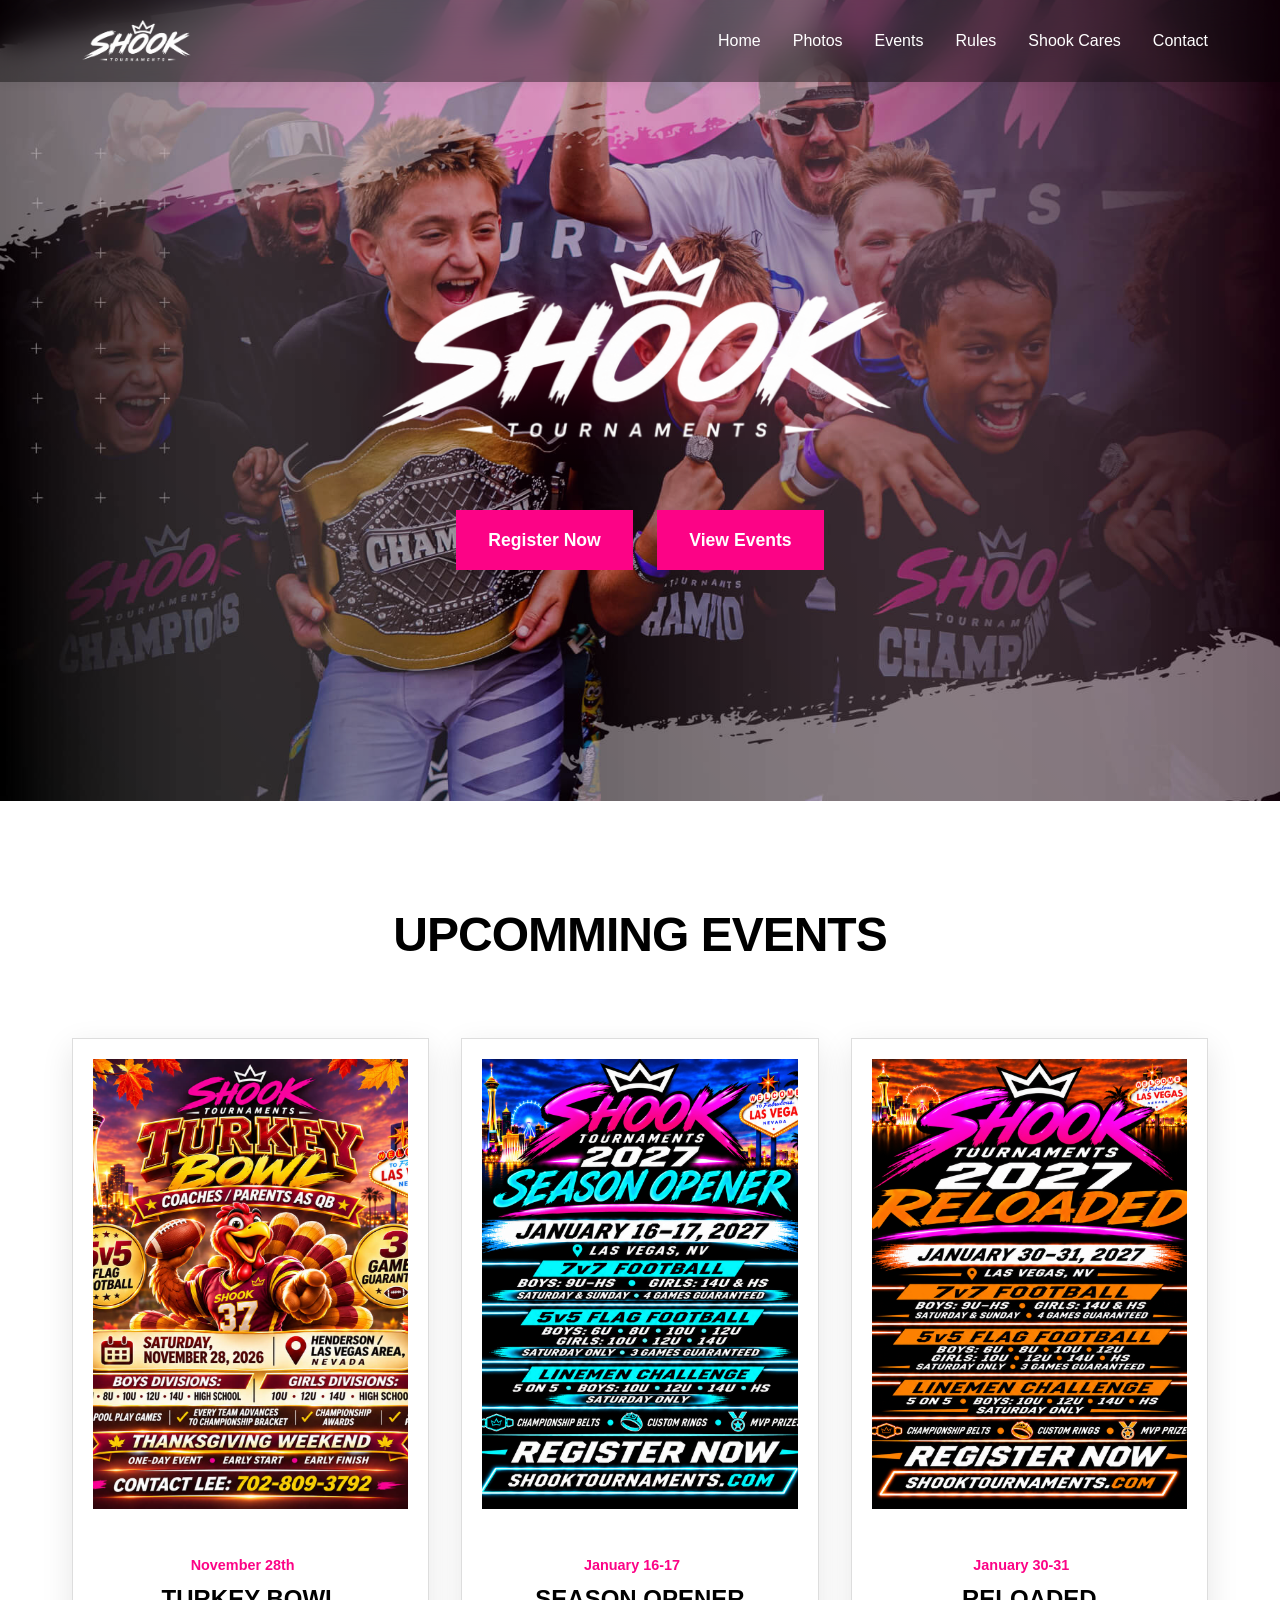
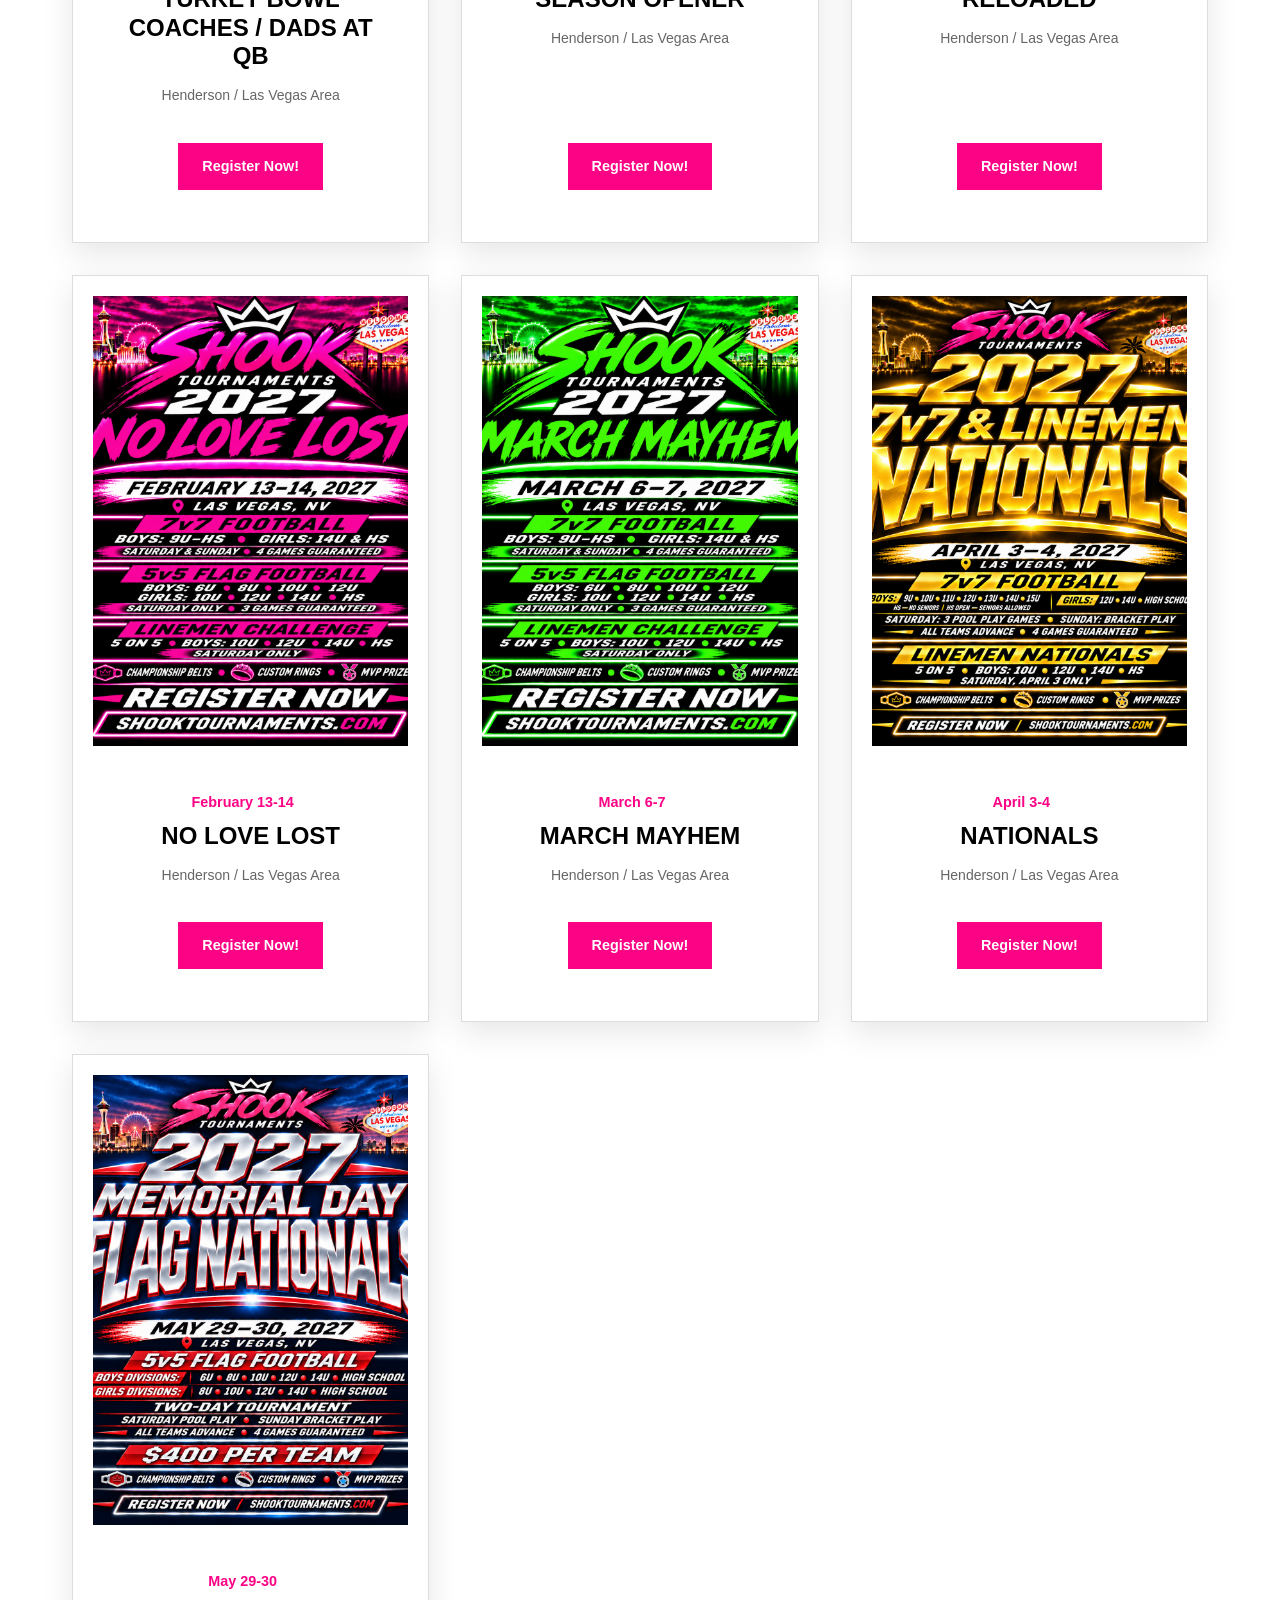
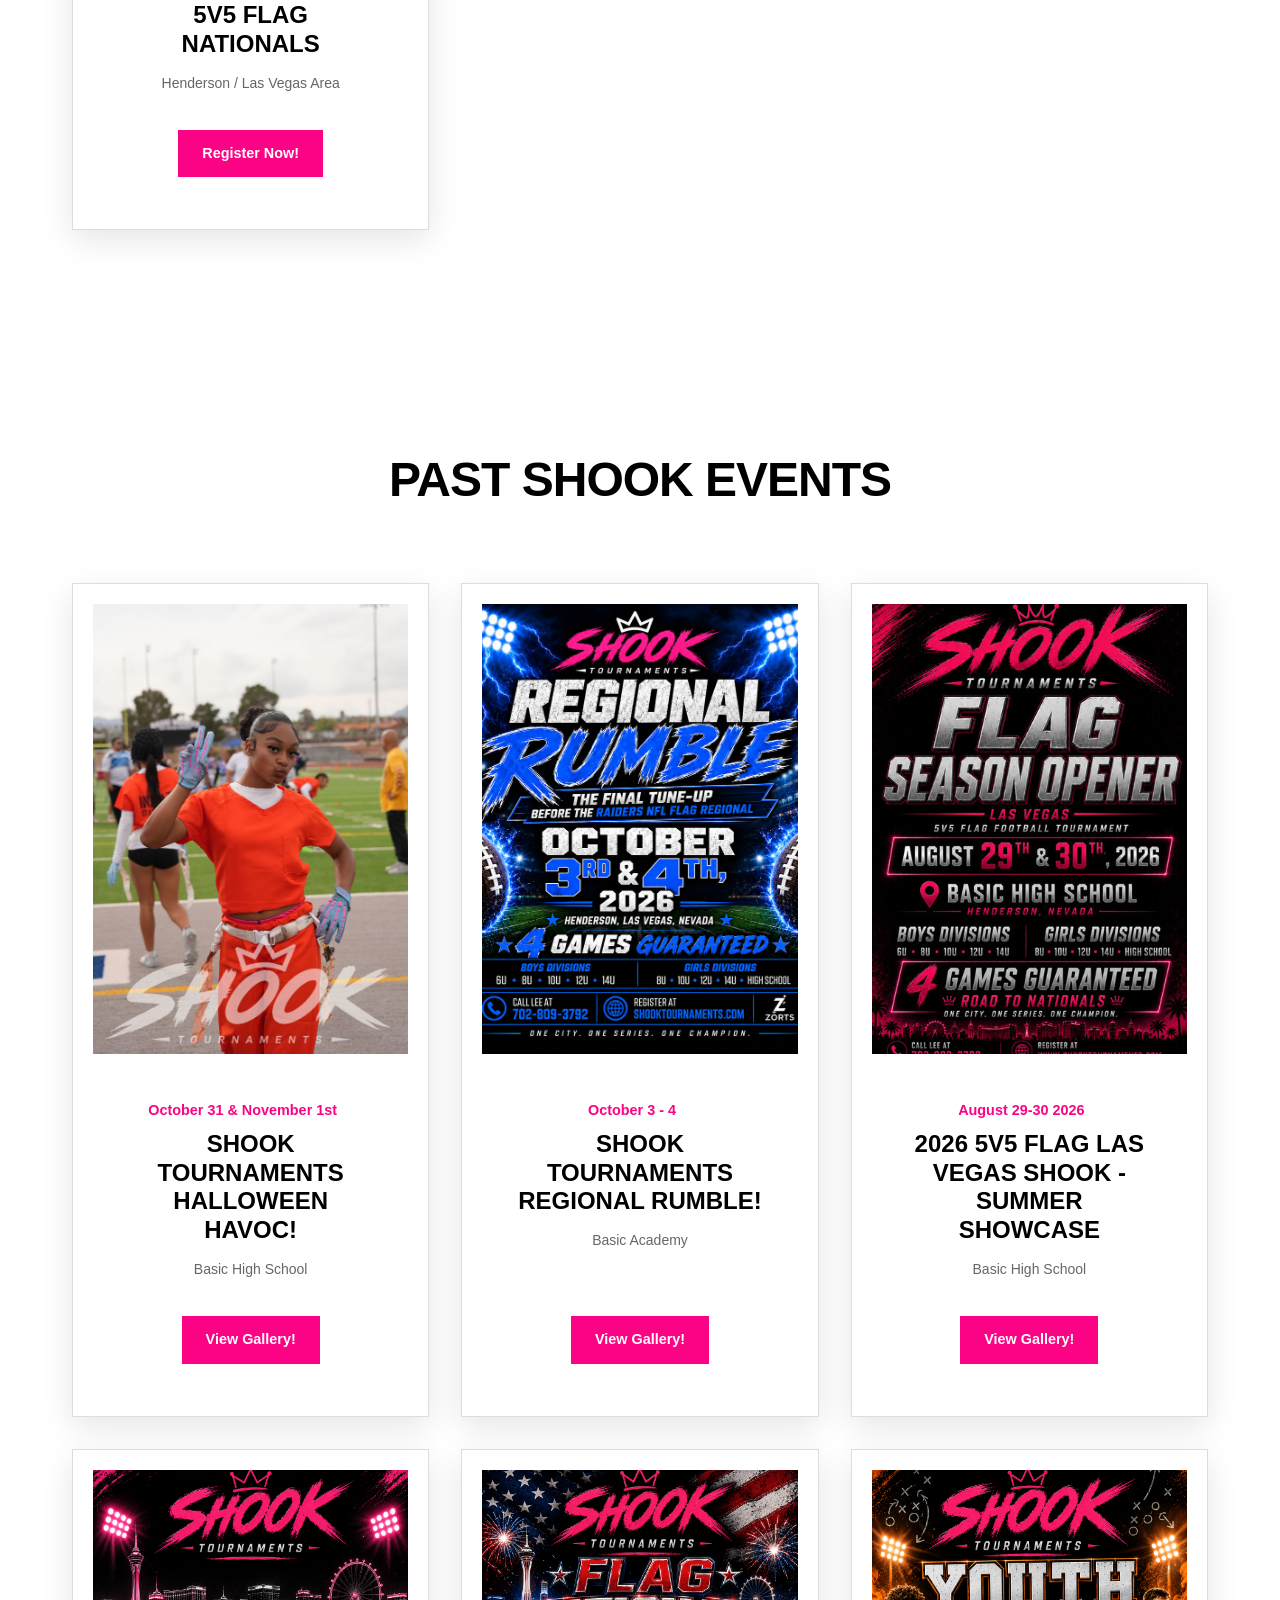
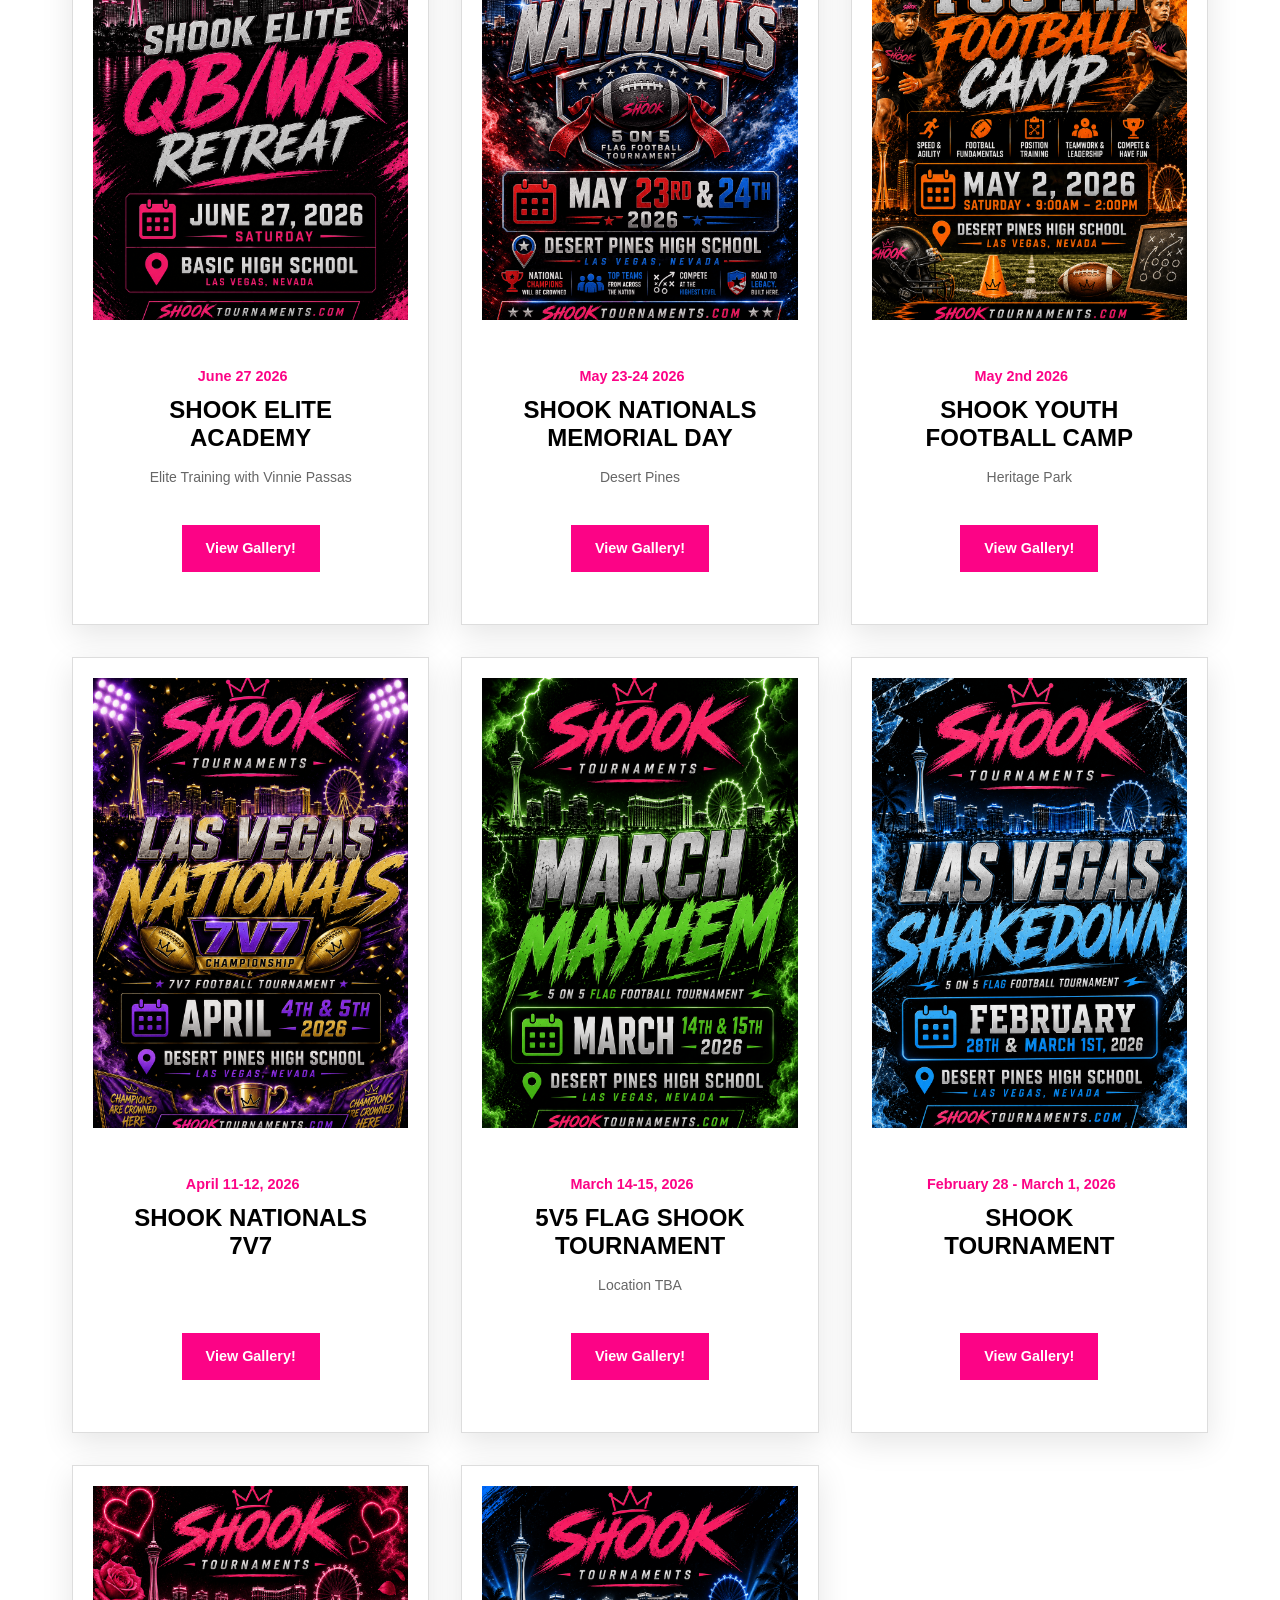
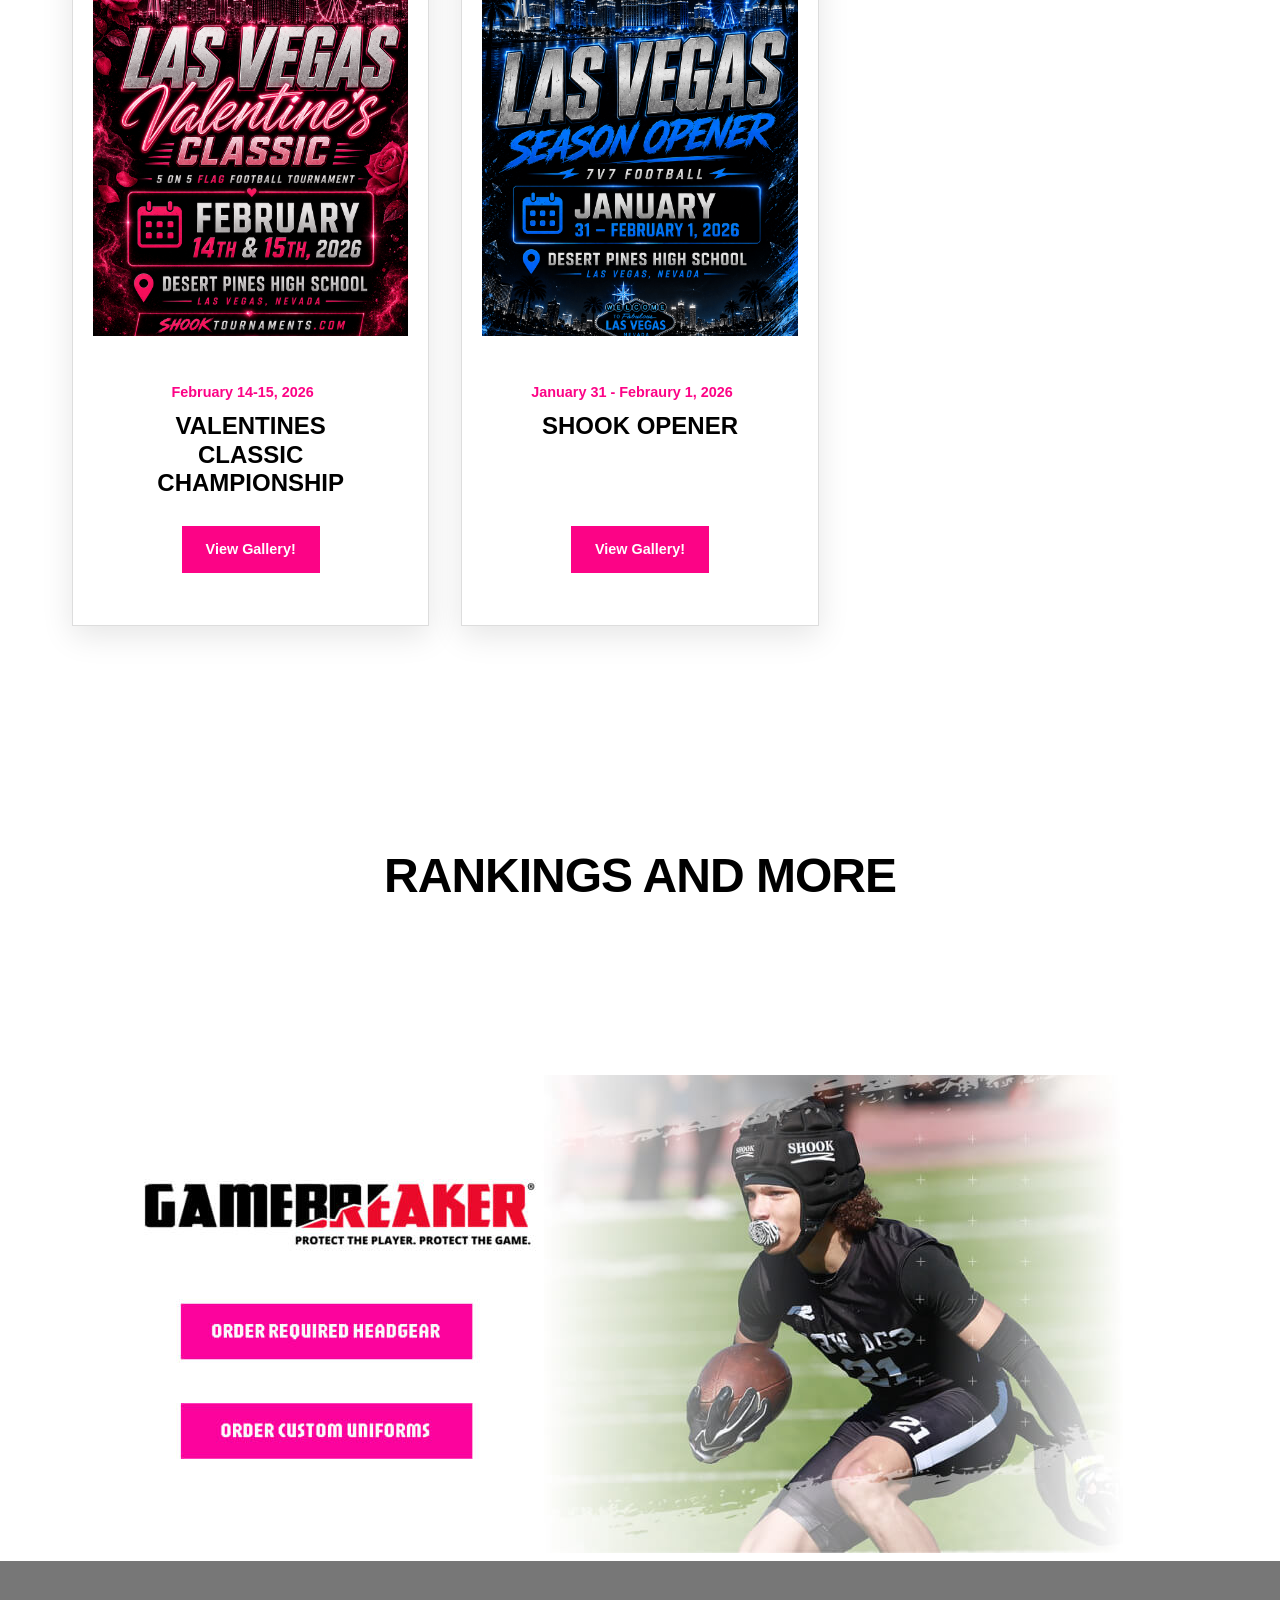
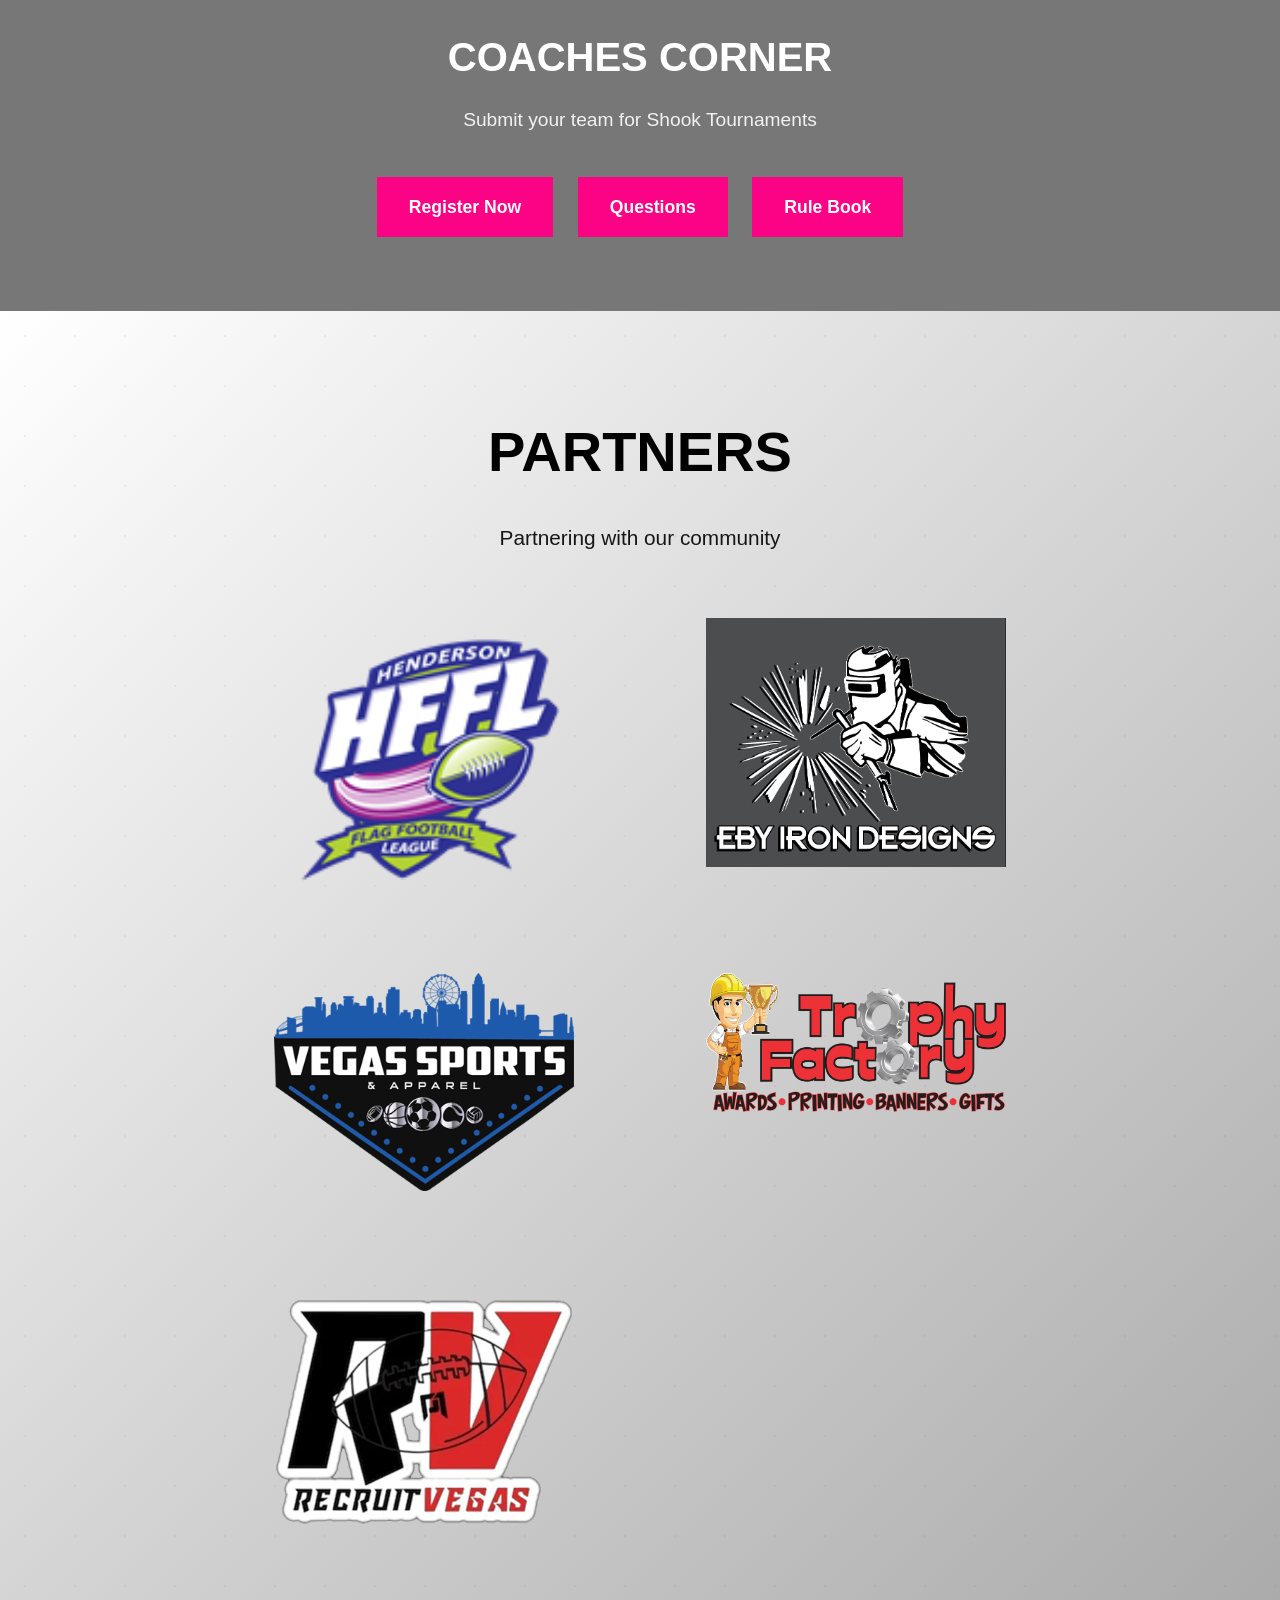
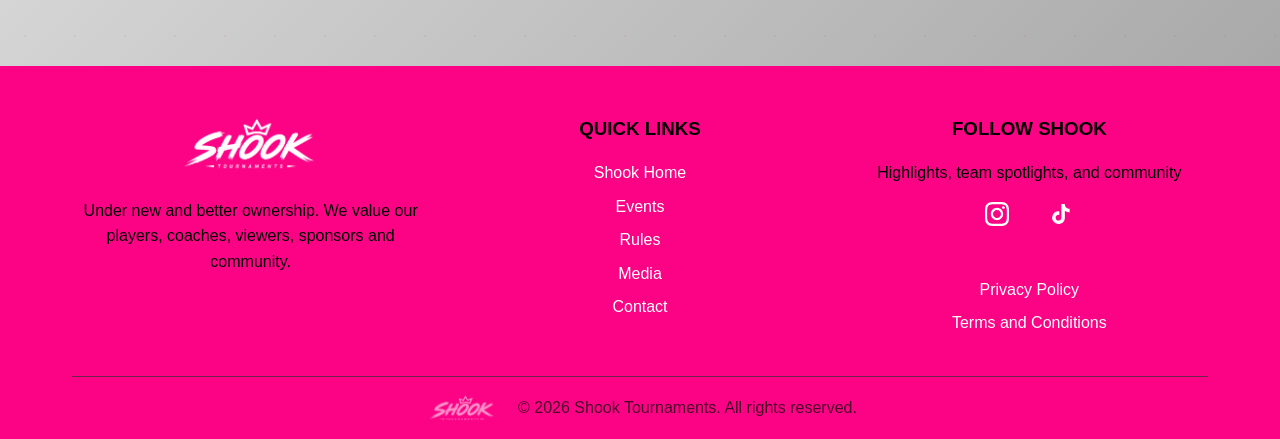
<file: index.html>
<!DOCTYPE html>
<html lang="en-US">
   <head>
      <meta charset="UTF-8">
      <meta name="viewport" content="width=device-width, initial-scale=1.0">
      <meta name="description" content="7v7 National Tour">
      <title>Shook Tournaments</title>
      <meta name='robots' content='max-image-preview:large' />
     
      <style id='wp-img-auto-sizes-contain-inline-css' type='text/css'>
         img:is([sizes=auto i],[sizes^="auto," i]){contain-intrinsic-size:3000px 1500px}
         /*# sourceURL=wp-img-auto-sizes-contain-inline-css */
      </style>
      <style id='wp-block-library-inline-css' type='text/css'>
         :root{--wp-block-synced-color:#7a00df;--wp-block-synced-color--rgb:122,0,223;--wp-bound-block-color:var(--wp-block-synced-color);--wp-editor-canvas-background:#ddd;--wp-admin-theme-color:#007cba;--wp-admin-theme-color--rgb:0,124,186;--wp-admin-theme-color-darker-10:#006ba1;--wp-admin-theme-color-darker-10--rgb:0,107,160.5;--wp-admin-theme-color-darker-20:#005a87;--wp-admin-theme-color-darker-20--rgb:0,90,135;--wp-admin-border-width-focus:2px}@media (min-resolution:192dpi){:root{--wp-admin-border-width-focus:1.5px}}.wp-element-button{cursor:pointer}:root .has-very-light-gray-background-color{background-color:#eee}:root .has-very-dark-gray-background-color{background-color:#313131}:root .has-very-light-gray-color{color:#eee}:root .has-very-dark-gray-color{color:#313131}:root .has-vivid-green-cyan-to-vivid-cyan-blue-gradient-background{background:linear-gradient(135deg,#00d084,#0693e3)}:root .has-purple-crush-gradient-background{background:linear-gradient(135deg,#34e2e4,#4721fb 50%,#ab1dfe)}:root .has-hazy-dawn-gradient-background{background:linear-gradient(135deg,#faaca8,#dad0ec)}:root .has-subdued-olive-gradient-background{background:linear-gradient(135deg,#fafae1,#67a671)}:root .has-atomic-cream-gradient-background{background:linear-gradient(135deg,#fdd79a,#004a59)}:root .has-nightshade-gradient-background{background:linear-gradient(135deg,#330968,#31cdcf)}:root .has-midnight-gradient-background{background:linear-gradient(135deg,#020381,#2874fc)}:root{--wp--preset--font-size--normal:16px;--wp--preset--font-size--huge:42px}.has-regular-font-size{font-size:1em}.has-larger-font-size{font-size:2.625em}.has-normal-font-size{font-size:var(--wp--preset--font-size--normal)}.has-huge-font-size{font-size:var(--wp--preset--font-size--huge)}.has-text-align-center{text-align:center}.has-text-align-left{text-align:left}.has-text-align-right{text-align:right}.has-fit-text{white-space:nowrap!important}#end-resizable-editor-section{display:none}.aligncenter{clear:both}.items-justified-left{justify-content:flex-start}.items-justified-center{justify-content:center}.items-justified-right{justify-content:flex-end}.items-justified-space-between{justify-content:space-between}.screen-reader-text{border:0;clip-path:inset(50%);height:1px;margin:-1px;overflow:hidden;padding:0;position:absolute;width:1px;word-wrap:normal!important}.screen-reader-text:focus{background-color:#ddd;clip-path:none;color:#444;display:block;font-size:1em;height:auto;left:5px;line-height:normal;padding:15px 23px 14px;text-decoration:none;top:5px;width:auto;z-index:100000}html :where(.has-border-color){border-style:solid}html :where([style*=border-top-color]){border-top-style:solid}html :where([style*=border-right-color]){border-right-style:solid}html :where([style*=border-bottom-color]){border-bottom-style:solid}html :where([style*=border-left-color]){border-left-style:solid}html :where([style*=border-width]){border-style:solid}html :where([style*=border-top-width]){border-top-style:solid}html :where([style*=border-right-width]){border-right-style:solid}html :where([style*=border-bottom-width]){border-bottom-style:solid}html :where([style*=border-left-width]){border-left-style:solid}html :where(img[class*=wp-image-]){height:auto;max-width:100%}:where(figure){margin:0 0 1em}html :where(.is-position-sticky){--wp-admin--admin-bar--position-offset:var(--wp-admin--admin-bar--height,0px)}@media screen and (max-width:600px){html :where(.is-position-sticky){--wp-admin--admin-bar--position-offset:0px}}
         /*# sourceURL=wp-block-library-inline-css */
      </style>
      <style id='global-styles-inline-css' type='text/css'>
         :root{--wp--preset--aspect-ratio--square: 1;--wp--preset--aspect-ratio--4-3: 4/3;--wp--preset--aspect-ratio--3-4: 3/4;--wp--preset--aspect-ratio--3-2: 3/2;--wp--preset--aspect-ratio--2-3: 2/3;--wp--preset--aspect-ratio--16-9: 16/9;--wp--preset--aspect-ratio--9-16: 9/16;--wp--preset--color--black: #000000;--wp--preset--color--cyan-bluish-gray: #abb8c3;--wp--preset--color--white: #ffffff;--wp--preset--color--pale-pink: #f78da7;--wp--preset--color--vivid-red: #cf2e2e;--wp--preset--color--luminous-vivid-orange: #ff6900;--wp--preset--color--luminous-vivid-amber: #fcb900;--wp--preset--color--light-green-cyan: #7bdcb5;--wp--preset--color--vivid-green-cyan: #00d084;--wp--preset--color--pale-cyan-blue: #8ed1fc;--wp--preset--color--vivid-cyan-blue: #0693e3;--wp--preset--color--vivid-purple: #9b51e0;--wp--preset--gradient--vivid-cyan-blue-to-vivid-purple: linear-gradient(135deg,rgb(6,147,227) 0%,rgb(155,81,224) 100%);--wp--preset--gradient--light-green-cyan-to-vivid-green-cyan: linear-gradient(135deg,rgb(122,220,180) 0%,rgb(0,208,130) 100%);--wp--preset--gradient--luminous-vivid-amber-to-luminous-vivid-orange: linear-gradient(135deg,rgb(252,185,0) 0%,rgb(255,105,0) 100%);--wp--preset--gradient--luminous-vivid-orange-to-vivid-red: linear-gradient(135deg,rgb(255,105,0) 0%,rgb(207,46,46) 100%);--wp--preset--gradient--very-light-gray-to-cyan-bluish-gray: linear-gradient(135deg,rgb(238,238,238) 0%,rgb(169,184,195) 100%);--wp--preset--gradient--cool-to-warm-spectrum: linear-gradient(135deg,rgb(74,234,220) 0%,rgb(151,120,209) 20%,rgb(207,42,186) 40%,rgb(238,44,130) 60%,rgb(251,105,98) 80%,rgb(254,248,76) 100%);--wp--preset--gradient--blush-light-purple: linear-gradient(135deg,rgb(255,206,236) 0%,rgb(152,150,240) 100%);--wp--preset--gradient--blush-bordeaux: linear-gradient(135deg,rgb(254,205,165) 0%,rgb(254,45,45) 50%,rgb(107,0,62) 100%);--wp--preset--gradient--luminous-dusk: linear-gradient(135deg,rgb(255,203,112) 0%,rgb(199,81,192) 50%,rgb(65,88,208) 100%);--wp--preset--gradient--pale-ocean: linear-gradient(135deg,rgb(255,245,203) 0%,rgb(182,227,212) 50%,rgb(51,167,181) 100%);--wp--preset--gradient--electric-grass: linear-gradient(135deg,rgb(202,248,128) 0%,rgb(113,206,126) 100%);--wp--preset--gradient--midnight: linear-gradient(135deg,rgb(2,3,129) 0%,rgb(40,116,252) 100%);--wp--preset--font-size--small: 13px;--wp--preset--font-size--medium: 20px;--wp--preset--font-size--large: 36px;--wp--preset--font-size--x-large: 42px;--wp--preset--spacing--20: 0.44rem;--wp--preset--spacing--30: 0.67rem;--wp--preset--spacing--40: 1rem;--wp--preset--spacing--50: 1.5rem;--wp--preset--spacing--60: 2.25rem;--wp--preset--spacing--70: 3.38rem;--wp--preset--spacing--80: 5.06rem;--wp--preset--shadow--natural: 6px 6px 9px rgba(0, 0, 0, 0.2);--wp--preset--shadow--deep: 12px 12px 50px rgba(0, 0, 0, 0.4);--wp--preset--shadow--sharp: 6px 6px 0px rgba(0, 0, 0, 0.2);--wp--preset--shadow--outlined: 6px 6px 0px -3px rgb(255, 255, 255), 6px 6px rgb(0, 0, 0);--wp--preset--shadow--crisp: 6px 6px 0px rgb(0, 0, 0);}:where(.is-layout-flex){gap: 0.5em;}:where(.is-layout-grid){gap: 0.5em;}body .is-layout-flex{display: flex;}.is-layout-flex{flex-wrap: wrap;align-items: center;}.is-layout-flex > :is(*, div){margin: 0;}body .is-layout-grid{display: grid;}.is-layout-grid > :is(*, div){margin: 0;}:where(.wp-block-columns.is-layout-flex){gap: 2em;}:where(.wp-block-columns.is-layout-grid){gap: 2em;}:where(.wp-block-post-template.is-layout-flex){gap: 1.25em;}:where(.wp-block-post-template.is-layout-grid){gap: 1.25em;}.has-black-color{color: var(--wp--preset--color--black) !important;}.has-cyan-bluish-gray-color{color: var(--wp--preset--color--cyan-bluish-gray) !important;}.has-white-color{color: var(--wp--preset--color--white) !important;}.has-pale-pink-color{color: var(--wp--preset--color--pale-pink) !important;}.has-vivid-red-color{color: var(--wp--preset--color--vivid-red) !important;}.has-luminous-vivid-orange-color{color: var(--wp--preset--color--luminous-vivid-orange) !important;}.has-luminous-vivid-amber-color{color: var(--wp--preset--color--luminous-vivid-amber) !important;}.has-light-green-cyan-color{color: var(--wp--preset--color--light-green-cyan) !important;}.has-vivid-green-cyan-color{color: var(--wp--preset--color--vivid-green-cyan) !important;}.has-pale-cyan-blue-color{color: var(--wp--preset--color--pale-cyan-blue) !important;}.has-vivid-cyan-blue-color{color: var(--wp--preset--color--vivid-cyan-blue) !important;}.has-vivid-purple-color{color: var(--wp--preset--color--vivid-purple) !important;}.has-black-background-color{background-color: var(--wp--preset--color--black) !important;}.has-cyan-bluish-gray-background-color{background-color: var(--wp--preset--color--cyan-bluish-gray) !important;}.has-white-background-color{background-color: var(--wp--preset--color--white) !important;}.has-pale-pink-background-color{background-color: var(--wp--preset--color--pale-pink) !important;}.has-vivid-red-background-color{background-color: var(--wp--preset--color--vivid-red) !important;}.has-luminous-vivid-orange-background-color{background-color: var(--wp--preset--color--luminous-vivid-orange) !important;}.has-luminous-vivid-amber-background-color{background-color: var(--wp--preset--color--luminous-vivid-amber) !important;}.has-light-green-cyan-background-color{background-color: var(--wp--preset--color--light-green-cyan) !important;}.has-vivid-green-cyan-background-color{background-color: var(--wp--preset--color--vivid-green-cyan) !important;}.has-pale-cyan-blue-background-color{background-color: var(--wp--preset--color--pale-cyan-blue) !important;}.has-vivid-cyan-blue-background-color{background-color: var(--wp--preset--color--vivid-cyan-blue) !important;}.has-vivid-purple-background-color{background-color: var(--wp--preset--color--vivid-purple) !important;}.has-black-border-color{border-color: var(--wp--preset--color--black) !important;}.has-cyan-bluish-gray-border-color{border-color: var(--wp--preset--color--cyan-bluish-gray) !important;}.has-white-border-color{border-color: var(--wp--preset--color--white) !important;}.has-pale-pink-border-color{border-color: var(--wp--preset--color--pale-pink) !important;}.has-vivid-red-border-color{border-color: var(--wp--preset--color--vivid-red) !important;}.has-luminous-vivid-orange-border-color{border-color: var(--wp--preset--color--luminous-vivid-orange) !important;}.has-luminous-vivid-amber-border-color{border-color: var(--wp--preset--color--luminous-vivid-amber) !important;}.has-light-green-cyan-border-color{border-color: var(--wp--preset--color--light-green-cyan) !important;}.has-vivid-green-cyan-border-color{border-color: var(--wp--preset--color--vivid-green-cyan) !important;}.has-pale-cyan-blue-border-color{border-color: var(--wp--preset--color--pale-cyan-blue) !important;}.has-vivid-cyan-blue-border-color{border-color: var(--wp--preset--color--vivid-cyan-blue) !important;}.has-vivid-purple-border-color{border-color: var(--wp--preset--color--vivid-purple) !important;}.has-vivid-cyan-blue-to-vivid-purple-gradient-background{background: var(--wp--preset--gradient--vivid-cyan-blue-to-vivid-purple) !important;}.has-light-green-cyan-to-vivid-green-cyan-gradient-background{background: var(--wp--preset--gradient--light-green-cyan-to-vivid-green-cyan) !important;}.has-luminous-vivid-amber-to-luminous-vivid-orange-gradient-background{background: var(--wp--preset--gradient--luminous-vivid-amber-to-luminous-vivid-orange) !important;}.has-luminous-vivid-orange-to-vivid-red-gradient-background{background: var(--wp--preset--gradient--luminous-vivid-orange-to-vivid-red) !important;}.has-very-light-gray-to-cyan-bluish-gray-gradient-background{background: var(--wp--preset--gradient--very-light-gray-to-cyan-bluish-gray) !important;}.has-cool-to-warm-spectrum-gradient-background{background: var(--wp--preset--gradient--cool-to-warm-spectrum) !important;}.has-blush-light-purple-gradient-background{background: var(--wp--preset--gradient--blush-light-purple) !important;}.has-blush-bordeaux-gradient-background{background: var(--wp--preset--gradient--blush-bordeaux) !important;}.has-luminous-dusk-gradient-background{background: var(--wp--preset--gradient--luminous-dusk) !important;}.has-pale-ocean-gradient-background{background: var(--wp--preset--gradient--pale-ocean) !important;}.has-electric-grass-gradient-background{background: var(--wp--preset--gradient--electric-grass) !important;}.has-midnight-gradient-background{background: var(--wp--preset--gradient--midnight) !important;}.has-small-font-size{font-size: var(--wp--preset--font-size--small) !important;}.has-medium-font-size{font-size: var(--wp--preset--font-size--medium) !important;}.has-large-font-size{font-size: var(--wp--preset--font-size--large) !important;}.has-x-large-font-size{font-size: var(--wp--preset--font-size--x-large) !important;}
         /*# sourceURL=global-styles-inline-css */
      </style>
      <style id='classic-theme-styles-inline-css' type='text/css'>
         /*! This file is auto-generated */
         .wp-block-button__link{color:#fff;background-color:#32373c;border-radius:9999px;box-shadow:none;text-decoration:none;padding:calc(.667em + 2px) calc(1.333em + 2px);font-size:1.125em}.wp-block-file__button{background:#32373c;color:#fff;text-decoration:none}
         /*# sourceURL=/wp-includes/css/classic-themes.min.css */
      </style>
      
      <link rel='stylesheet' id='google-fonts-css' href='https://fonts.googleapis.com/css2?family=Inter:wght@400;500;600;700;800&#038;display=swap' type='text/css' media='all' />
      <link rel='stylesheet' id='shook-sports-style-css' href='css/1.css' type='text/css' media='all' />
      <link rel='stylesheet' id='template-home-css' href='css/2.css' type='text/css' media='all' />
      <link rel='stylesheet' id='shook-events-public-css' href='css/3.css' type='text/css' media='all' />
      <script type="text/javascript" src="js/jquery.min.js" id="jquery-core-js"></script>
      <script type="text/javascript" src="js/jquery-migrate.min.js" id="jquery-migrate-js"></script>
      
      
      <link rel="canonical" href="https://www.shooktournaments.com/" />
      <style type="text/css">.recentcomments a{display:inline !important;padding:0 !important;margin:0 !important;}</style>


<script>
jQuery(function($) {
    var current = 0;
    var slides = $('.hero-slide');
    var total = slides.length;
    setInterval(function() {
        slides.eq(current).removeClass('active');
        current = (current + 1) % total;
        slides.eq(current).addClass('active');
    }, 4000);
});
</script>



<script src="https://static.elfsight.com/apps/instashow/stable/7ddd74df7ca4bbe49e6051e8181ec9ead18dee20/app/instashow.js" async="" charset="UTF-8"></script>



   </head>
   <body class="home wp-singular page-template page-template-template-home page-template-template-home-php page page-id-750 wp-embed-responsive wp-theme-shook-sports-theme home-page">
      



      <header class="header transparent">
         <div class="nav-container">
            <a href="index.html" class="logo">
            <img src="images/ShookLogo.png" alt="shook Tournaments" class="logo-svg">
            </a>
            <nav class="main-navigation act">
               <ul id="menu-shook-primary" class="nav-menu">
                  <li id="menu-item-767" class="menu-item menu-item-type-post_type menu-item-object-page menu-item-home current-menu-item page_item page-item-750 current_page_item menu-item-767"><a href="index.html" aria-current="page">Home</a></li>
                  
<li id="menu-item-767" class="menu-item menu-item-type-post_type menu-item-object-page menu-item-home current-menu-item page_item page-item-750 current_page_item menu-item-767"><a href="https://shooktournaments.pixieset.com/" target="_blank" aria-current="page">Photos</a></li>


                  <li id="menu-item-769" class="menu-item menu-item-type-post_type menu-item-object-page menu-item-769"><a href="#events">Events</a></li>
                  <li id="menu-item-770" class="menu-item menu-item-type-post_type menu-item-object-page menu-item-770"><a href="rules.html">Rules</a></li>
                  <li id="menu-item-831" class="menu-item menu-item-type-custom menu-item-object-custom menu-item-831"><a href="shookcares.html">Shook Cares</a></li>
                  <li id="menu-item-768" class="menu-item menu-item-type-post_type menu-item-object-page menu-item-768"><a href="contact.html">Contact</a></li>
               </ul>
            </nav>
            <!-- Mobile Menu Toggle -->
            <button class="mobile-menu-toggle" aria-label="Toggle mobile menu">
            <span> </span>
            <span> </span>
            <span> </span>
            </button>


<style type="text/css">
   /* elfsight fix  */
   .eapps-widget-toolbar{
      display: none !important;
   }


</style>


<script>
jQuery(function($) {
   /*Test
   $(function() {
    $('.mobile-menu-toggle').toggleClass('active');
   
});*/
    // Toggle menu open/close
    $('.mobile-menu-toggle').on('click', function() {
        $(this).toggleClass('active');
        $('.main-navigation').toggleClass('active');
    });

    // Close menu when a link is clicked
    $('.main-navigation a').on('click', function() {
        $('.mobile-menu-toggle').removeClass('active');
        $('.main-navigation').removeClass('active');
    });

    // Close menu when clicking outside
    $(document).on('click', function(e) {
        if (!$(e.target).closest('.main-navigation, .mobile-menu-toggle').length) {
            $('.mobile-menu-toggle').removeClass('active');
            $('.main-navigation').removeClass('active');
        }
    });
});
</script>












         </div>
      </header>





      <!-- Hero Section -->
      <section class="hero" id="home">
         <!-- Hero Background Slideshow -->
         <div class="hero-slideshow">
            <div class="hero-slide active" style="background-image: url('images/r10.jpg');"></div>
            <div class="hero-slide " style="background-image: url('images/r6.jpg');"></div>
            <div class="hero-slide " style="background-image: url('images/r8.jpg');"></div>
            <div class="hero-slide " style="background-image: url('images/r7.jpg');"></div>
            <div class="hero-slide " style="background-image: url('images/r9.jpg');"></div>
         </div>
         <div class="hero-overlay"></div>
         <div class="hero-content">
            <div class="hero-logo">

               <img src="images/ShookLogo.png" alt="Shook Tournaments" class="hero-logo-svg">
            </div>
             <a href="https://www.zortssports.com/season/index?orgId=128851" target="_blank" class="cta-button">
                  Register Now                       
               </a>

               <a href="#events" 
                  class="cta-button"
                  >
                  View Events                       
               </a>
         </div>
      </section>




<style>
   
.banner{
   text-align: center;
   width: 100%;
   background-color: #444;
   padding:20px;
   color:white;
}


</style>
<!--
<section class="banner" id="home">
        
         <div class="banner-content">
            <h1>Under New Ownership</h1>
            <h3>Valuing our players, coaches and community. Operating with integrity!</h3>
         </div>
      </section>
    
-->
















<style type="text/css">
   a.uevents{
      max-width: 30%;
      overflow:none;
   }

</style>

<!--
<section class="featured-events" id="events">
         <div class="container">
            <div class="section-header">
               <h2>2027 Calendar</h2>
      
            </div>
            




<div class="events-grid">





<div class="event-card">
                  <div class="event-image" style="background-image: url('images/Sched1.png');">
                     Upcoming                        
                  </div>
                  <div class="event-content">
                     <span class="event-date">2027
</span>
                     <h3 class="event-title"> Calendar 2027</h3>
                     <p class="event-venue">Contact Lee @ <a href="mailto:Lee@shooktournaments.com">Lee@shooktournaments.com</a> or (702) 809-3792</p>
                     <div class="event-actions">
                        <a href="images/cal.jpg" target="_blank" class="event-cta-btn interested-btn">See Calendar</a> 
                        
                     </div>
                  </div>
               </div>







</div>
               


            </div>


         </div>
      </section> -->











<section class="featured-events" id="events">
         <div class="container">
            <div class="section-header">
               <h2>Upcomming Events</h2>
      
            </div>
            




<div class="events-grid">




<!-- event -->
<div class="event-card">
                  <div class="event-image" style="background-image: url('images/event24.jpg');">
                     Upcoming                        
                  </div>
                  <div class="event-content">
                     <span class="event-date">November 28th
</span>
                     <h3 class="event-title">Turkey Bowl <br>Coaches / Dads at QB </h3>
                    <p class="event-venue">Henderson / Las Vegas Area</p>
                     <div class="event-actions">
                        <a href="https://www.zortssports.com/post/clubHouse?tid=27713" target="_blank" class="event-cta-btn interested-btn">Register Now!</a>
                     </div>
                  </div>
               </div>
<!-- /event -->


<!-- event -->
<div class="event-card">
                  <div class="event-image" style="background-image: url('images/event28.png');">
                     Upcoming                        
                  </div>
                  <div class="event-content">
                     <span class="event-date">January 16-17
</span>
                     <h3 class="event-title">Season Opener </h3>
                    <p class="event-venue">Henderson / Las Vegas Area</p>
                     <div class="event-actions">
                        <a href="https://www.zortssports.com/post/clubHouse?tid=28633" target="_blank" class="event-cta-btn interested-btn">Register Now!</a>
                     </div>
                  </div>
               </div>
<!-- /event -->

<!-- event -->
<div class="event-card">
                  <div class="event-image" style="background-image: url('images/event29.png');">
                     Upcoming                        
                  </div>
                  <div class="event-content">
                     <span class="event-date">January 30-31
</span>
                     <h3 class="event-title">Reloaded</h3>
                    <p class="event-venue">Henderson / Las Vegas Area</p>
                     <div class="event-actions">
                        <a href="https://www.zortssports.com/post/clubHouse?tid=28646" target="_blank" class="event-cta-btn interested-btn">Register Now!</a>
                     </div>
                  </div>
               </div>
<!-- /event -->


<!-- event -->
<div class="event-card">
                  <div class="event-image" style="background-image: url('images/event30.png');">
                     Upcoming                        
                  </div>
                  <div class="event-content">
                     <span class="event-date">February 13-14
</span>
                     <h3 class="event-title">No Love Lost</h3>
                    <p class="event-venue">Henderson / Las Vegas Area</p>
                     <div class="event-actions">
                        <a href="https://www.zortssports.com/post/clubHouse?tid=28647" target="_blank" class="event-cta-btn interested-btn">Register Now!</a>
                     </div>
                  </div>
               </div>
<!-- /event -->
<!-- event -->
<div class="event-card">
                  <div class="event-image" style="background-image: url('images/event31.png');">
                     Upcoming                        
                  </div>
                  <div class="event-content">
                     <span class="event-date">March 6-7
</span>
                     <h3 class="event-title">March Mayhem</h3>
                    <p class="event-venue">Henderson / Las Vegas Area</p>
                     <div class="event-actions">
                        <a href="https://www.zortssports.com/post/clubHouse?tid=28648" target="_blank" class="event-cta-btn interested-btn">Register Now!</a>
                     </div>
                  </div>
               </div>
<!-- /event -->
<!-- event -->
<div class="event-card">
                  <div class="event-image" style="background-image: url('images/event32.png');">
                     Upcoming                        
                  </div>
                  <div class="event-content">
                     <span class="event-date">April 3-4
</span>
                     <h3 class="event-title">Nationals</h3>
                    <p class="event-venue">Henderson / Las Vegas Area</p>
                     <div class="event-actions">
                        <a href="https://www.zortssports.com/post/clubHouse?tid=28649" target="_blank" class="event-cta-btn interested-btn">Register Now!</a>
                     </div>
                  </div>
               </div>
<!-- /event -->
<!-- event -->
<div class="event-card">
                  <div class="event-image" style="background-image: url('images/event33.png');">
                     Upcoming                        
                  </div>
                  <div class="event-content">
                     <span class="event-date">May 29-30
</span>
                     <h3 class="event-title">5v5 Flag Nationals</h3>
                    <p class="event-venue">Henderson / Las Vegas Area</p>
                     <div class="event-actions">
                        <a href="https://www.zortssports.com/post/clubHouse?tid=28650" target="_blank" class="event-cta-btn interested-btn">Register Now!</a>
                     </div>
                  </div>
               </div>
<!-- /event -->




</div>
               


            </div>


         </div>
      </section>








<section class="featured-events" id="events">
         <div class="container">
            <div class="section-header">
               <h2>Past Shook Events</h2>
      
            </div>
            




<div class="events-grid">



<!-- event -->  
<div class="event-card">
                  <div class="event-image" style="background-image: url('images/event23.jpg');">
                     Upcoming                        
                  </div>
                  <div class="event-content">
                     <span class="event-date"> October 31 & November 1st
</span>
                     <h3 class="event-title">Shook Tournaments <br>Halloween Havoc! </h3>
                    <p class="event-venue">Basic High School</p>
                     <div class="event-actions">
                        <a href="https://shooktournaments.pixieset.com/2026halloweenhavoc-3/" target="_blank" class="event-cta-btn interested-btn">View Gallery!</a>
                     </div>
                  </div>
               </div>
<!-- /event -->



<div class="event-card">
                  <div class="event-image" style="background-image: url('images/event22.jpg');">
                     Upcoming                        
                  </div>
                  <div class="event-content">
                     <span class="event-date"> October 3 - 4
</span>
                     <h3 class="event-title">Shook Tournaments <br>Regional Rumble! </h3>
                    <p class="event-venue">Basic Academy</p>
                     <div class="event-actions">
                        <a href="https://shooktournaments.pixieset.com/shooktournamentsregionalrumble/" target="_blank" class="event-cta-btn interested-btn">View Gallery!</a>
                     </div>
                  </div>
               </div>






<!-- /event -->
               <div class="event-card">
                  <div class="event-image" style="background-image: url('images/event17.jpg');">
                     Upcoming                        
                  </div>
                  <div class="event-content">
                     <span class="event-date">August 29-30 2026</span>
                     <h3 class="event-title">2026 5v5 Flag Las Vegas Shook - Summer Showcase</h3>
                     <p class="event-venue">Basic High School</p>
                     <div class="event-actions">
                        <a href="https://shooktournaments.pixieset.com/20265v5flaglasvegasshooktheopening/" target="_blank" class="event-cta-btn interested-btn">View Gallery!</a>
                     </div>
                  </div>
               </div>




<!-- event -->


<div class="event-card">
                  <div class="event-image" style="background-image: url('images/event14.jpg');">
                     Upcoming                        
                  </div>
                  <div class="event-content">
                     <span class="event-date">June 27 2026</span>
                     <h3 class="event-title">Shook Elite Academy </h3>
                     <p class="event-venue">Elite Training with Vinnie Passas</p>
                     <div class="event-actions">
                        <a href="https://shooktournaments.pixieset.com/shookeliteacademy2026/" target="_blank" class="event-cta-btn interested-btn">View Gallery!</a>   
                     </div>
                  </div>
               </div>


<div class="event-card">
                  <div class="event-image" style="background-image: url('images/event21.jpg');">
                     Upcoming                        
                  </div>
                  <div class="event-content">
                     <span class="event-date">May 23-24 2026</span>
                     <h3 class="event-title">Shook Nationals Memorial Day </h3>
                     <p class="event-venue">Desert Pines</p>
                     <div class="event-actions">
                        <a href="https://shooktournaments.pixieset.com/may23shook5v5nationals/" target="_blank" class="event-cta-btn interested-btn">View Gallery!</a>  
                     </div>
                  </div>
               </div>





<div class="event-card">
                  <div class="event-image" style="background-image: url('images/event9.jpg');">
                     Upcoming                        
                  </div>
                  <div class="event-content">
                     <span class="event-date">May 2nd 2026</span>
                     <h3 class="event-title">Shook Youth Football Camp</h3>
                     <p class="event-venue">Heritage Park</p>
                     <div class="event-actions">
                        <a href="https://shooktournaments.pixieset.com/shookyouthfootballcamp/" target="_blank" class="event-cta-btn interested-btn">View Gallery!</a>
                     </div>
                  </div>
               </div>



<div class="event-card">
                  <div class="event-image" style="background-image: url('images/event8.jpg');">
                     Upcoming                        
                  </div>
                  <div class="event-content">
                     <span class="event-date">April 11-12, 2026</span>
                     <h3 class="event-title">Shook Nationals 7v7</h3>
                     <p class="event-venue"></p>
                     <div class="event-actions">
                        <a href="https://shooktournaments.pixieset.com/" target="_blank" class="event-cta-btn interested-btn">View Gallery!</a>
                     </div>
                  </div>
               </div>



               <div class="event-card">
                  <div class="event-image" style="background-image: url('images/event1.jpg');">
                     Upcoming                        
                  </div>
                  <div class="event-content">
                     <span class="event-date">March 14-15, 2026</span>
                     <h3 class="event-title">5v5 Flag Shook Tournament</h3>
                     <p class="event-venue">Location TBA</p>
                     <div class="event-actions">
                        <a href="https://shooktournaments.pixieset.com/" target="_blank" class="event-cta-btn interested-btn">View Gallery!</a>
                     </div>
                  </div>
               </div>
               
               <div class="event-card" >
                  <div class="event-image" style="background-image: url('images/event7.jpg');">
                     VCC                        
                  </div>
                  <div class="event-content">
                     <span class="event-date">February 28 - March 1, 2026</span>
                     <h3 class="event-title">Shook Tournament</h3>
                     <!-- <p class="event-venue">Eldorado High School</p> -->
                     <div class="event-actions">
                        <a href="https://shooktournaments.pixieset.com/" target="_blank" class="event-cta-btn interested-btn">View Gallery!</a>
                     </div>
                  </div>

               </div>

               <div class="event-card" >
                  <div class="event-image" style="background-image: url('images/event5.jpg');">
                     VCC                        
                  </div>
                  <div class="event-content">
                     <span class="event-date">February 14-15, 2026</span>
                     <h3 class="event-title">Valentines Classic Championship</h3>
                     <!-- <p class="event-venue">Butler High School</p> -->
                     <div class="event-actions">
                        <a href="https://shooktournaments.pixieset.com/" target="_blank" class="event-cta-btn interested-btn">View Gallery!</a>
                     </div>
                  </div>

               </div>
               

               <div class="event-card" >
                  <div class="event-image" style="background-image: url('images/event3.jpg');">
                     Shook Opener                      
                  </div>
                  <div class="event-content">
                     <span class="event-date">January 31 - Febraury 1, 2026</span>
                     <h3 class="event-title">Shook Opener</h3>
                     <!--<p class="event-venue">Butler High School</p>-->
                     <div class="event-actions">
                        <a href="https://primeactionimage.zenfolio.com/p481921096" target="_blank" class="event-cta-btn interested-btn">View Gallery!</a>
                     </div>
                  </div>
               
</div>
               <!--<div class="event-card" >
                  <div class="event-image" style="background-image: url('images/event6.jpg');">
                     HOUSTON                        
                  </div>
                  <div class="event-content">
                     <span class="event-date">April 28-1, 2026 </span>
                     <h3 class="event-title">Shook Tournament</h3>
                     <p class="event-venue">Butler High School</p>
                     <div class="event-actions">
                        <a href="https://www.zortssports.com/season/index?orgId=128851" target="_blank" class="event-cta-btn interested-btn">View Gallery!</a>
                     </div>
                  </div>
               </div>
               

               <div class="event-card" >
                  <div class="event-image" style="background-image: url('images/event1.jpg');">
                     HOUSTON                        
                  </div>
                  <div class="event-content">
                     <span class="event-date">April 28-1, 2026</span>
                     <h3 class="event-title">Shook Tournament</h3>
                     <p class="event-venue">Butler High School</p>
                     <div class="event-actions">
                        <a href="https://www.zortssports.com/season/index?orgId=128851" target="_blank" class="event-cta-btn interested-btn">View Gallery!</a>
                     </div>
                  </div>

               </div>-->



            </div>










         </div>
      </section>





<!--
<section class="featured-events" id="rankings">
         <div class="container">
            <div class="section-header">
               <h2>Shook Rankings</h2>
      Another social media account for rankings only

            </div>
            
         </div>
      </section>

-->
<style>
   .featured-events{
      max-width: 100%;
   }

</style>




      <section class="featured-events" id="social">
         <div class="container">
            <div class="section-header">
               <h2>Rankings and More</h2>
      





<!-- Elfsight Instagram Feed | Untitled Instagram Feed -->
<script src="https://elfsightcdn.com/platform.js" async></script>
<div class="elfsight-app-416dab01-e6e1-4d0a-b961-1c11da4a7140" data-elfsight-app-lazy></div>


            </div>
            
         </div>
      </section>
      
      
<!--
<section class="sponsors-section" id="events">
         <div class="container">
            <div class="sponsors-content">
               <h2 class="sponsors-title">Events</h2>
               <p class="cal">


              <iframe src="https://calendar.google.com/calendar/embed?height=600&wkst=1&ctz=America%2FLos_Angeles&showPrint=0&showTabs=0&src=c2hvb2t0b3VybmFtZW50c0BnbWFpbC5jb20&src=ZW4udXNhI2hvbGlkYXlAZ3JvdXAudi5jYWxlbmRhci5nb29nbGUuY29t&color=%23039be5&color=%230b8043" style="border-width:0" width="800" height="600" frameborder="0" scrolling="no"></iframe></p>
               <div class="sponsors-grid">
                  
               </div>
            </div>
         </div>
      </section>
-->




<section class="gb-big">
         <div class="container">
            <div class="cta-content">
              <a href="https://uniforms.gamebreaker.com?ref=mje2nze" target="_blank"><img src="images/gamebreaker.jpg"> </a>
            </div>
         </div>
      </section>

<!-- styles for banner-->
<style type="text/css">

   
  </style>

<section class="">
<div class="gb-banner">

    <!-- Background player image (hidden on mobile) -->
    <div class="gb-player" aria-hidden="true"></div>

<!-- Main content -->
    <div class="gb-content">

      <div class="gb-logo">
        <div class="gb-logo-wordmark">
          <img src="images/gb.jpg">
        </div>
        

      </div>

      <div class="gb-buttons">
        <a href="https://uniforms.gamebreaker.com?ref=mje2nze" target="_blank" class="gb-btn">Order Required Headgear</a>
        <a href="https://uniforms.gamebreaker.com?ref=mje2nze" target="_blank" class="gb-btn">Order Custom Uniforms</a>
      </div>

    </div>
  </div>

</section>


















      <!-- CTA Section -->
      <section class="cta-section">
         <div class="container">
            <div class="cta-content">
               <h2>Coaches Corner</h2>
               <p>Submit your team for Shook Tournaments</p>
               
                  <a href="https://www.zortssports.com/season/index?orgId=128851" class="cta-button" target="_blank">
                  Register Now                       
               </a>
               <a href="contact.html" 
                  class="cta-button"
                  >
                  Questions                        
               </a>
               <a href="rules.html" 
                  class="cta-button"
                  >
               Rule Book                       </a>
            </div>
         </div>
      </section>
      
      <style type="text/css">
      
         .sponsor-item img{
            width: 300px;
         }


      </style>


<section class="sponsors-section">
         <div class="container">
            <div class="sponsors-content">
               <h2 class="sponsors-title">Partners</h2>
               <p class="sponsors-subtitle">Partnering with our community</p>
               <div class="sponsors-grid">
                  <div class="sponsor-item">
                     <a href="https://www.hendersonflag.com/" target="_blank"> <img src="images/partner3.png"></a>
                  </div>
                  


                  <div class="sponsor-item">
                     <a href="https://www.ebyirondesigns.com" target="_blank"> <img src="images/partner1.png"></a>
                  </div>
                  <div class="sponsor-item">
                     <a href="https://vegassportsandapparel.com/" target="_blank"> <img src="images/partner2.png"></a>
                  </div>
                  
                  <div class="sponsor-item">
                     <a href="https://www.trophyfactorylv.com/" target="_blank"> <img src="images/partner4.png"></a>
                  </div>
                  <div class="sponsor-item">
                     <a href="https://recruitvegas.com/" target="_blank"> <img src="images/partner5.png"></a>
                  </div>
                  <!--<div class="sponsor-item">
                     <a href="#" target="_blank"> <img src="images/partner6.png"></a>
                  </div>-->
               </div>
            </div>
         </div>
      </section>




      <footer class="footer">
         <div class="container">
            <div class="footer-content">
               <div class="footer-section">
                  <div class="footer-logo">
                     <img src="images/ShookLogo.png" alt="shook 7v7" class="footer-logo-svg">
                  </div>
                  <p>Under new and better ownership. We value our players, coaches, viewers, sponsors and community.</p>
               </div>
               <div class="footer-section">
                  <h3>Quick Links</h3>
                  <ul id="menu-shook-footer" class="footer-menu">
                     <li id="menu-item-779" class="menu-item menu-item-type-post_type menu-item-object-page menu-item-home current-menu-item page_item page-item-750 current_page_item menu-item-779"><a href="index.html" aria-current="page">Shook Home</a></li>
                     <li id="menu-item-778" class="menu-item menu-item-type-post_type menu-item-object-page menu-item-778"><a href="#events">Events</a></li>
                     <li id="menu-item-776" class="menu-item menu-item-type-post_type menu-item-object-page menu-item-776"><a href="rules.html">Rules</a></li>
                     <li id="menu-item-829" class="menu-item menu-item-type-custom menu-item-object-custom menu-item-829"><a href="https://shooktournaments.pixieset.com/" target="_blank">Media</a></li>
                     <li id="menu-item-777" class="menu-item menu-item-type-post_type menu-item-object-page menu-item-777"><a href="contact.html">Contact</a></li>
                  </ul>
               </div>
               <div class="footer-section">
                  <h3>Follow shook</h3>
                  <p>Highlights, team spotlights, and community</p>
                  <div class="social-links">
                     <a href="https://www.instagram.com/shookv7/" title="shook on Instagram" aria-label="Follow shook on Instagram" target="_blank" rel="noopener" class="social-icon instagram-icon">
                        <svg xmlns="https://www.w3.org/2000/svg" viewBox="0 0 24 24" width="24px" height="24px">
                           <path d="M12 2.163c3.204 0 3.584.012 4.85.07 3.252.148 4.771 1.691 4.919 4.919.058 1.265.069 1.645.069 4.849 0 3.205-.012 3.584-.069 4.849-.149 3.225-1.664 4.771-4.919 4.919-1.266.058-1.644.07-4.85.07-3.204 0-3.584-.012-4.849-.07-3.26-.149-4.771-1.699-4.919-4.92-.058-1.265-.07-1.644-.07-4.849 0-3.204.013-3.583.07-4.849.149-3.227 1.664-4.771 4.919-4.919 1.266-.057 1.645-.069 4.849-.069zm0-2.163c-3.259 0-3.667.014-4.947.072-4.358.2-6.78 2.618-6.98 6.98-.059 1.281-.073 1.689-.073 4.948 0 3.259.014 3.668.072 4.948.2 4.358 2.618 6.78 6.98 6.98 1.281.058 1.689.072 4.948.072 3.259 0 3.668-.014 4.948-.072 4.354-.2 6.782-2.618 6.979-6.98.059-1.28.073-1.689.073-4.948 0-3.259-.014-3.667-.072-4.947-.196-4.354-2.617-6.78-6.979-6.98-1.281-.059-1.69-.073-4.949-.073zm0 5.838c-3.403 0-6.162 2.759-6.162 6.162s2.759 6.163 6.162 6.163 6.162-2.759 6.162-6.163c0-3.403-2.759-6.162-6.162-6.162zm0 10.162c-2.209 0-4-1.79-4-4 0-2.209 1.791-4 4-4s4 1.791 4 4c0 2.21-1.791 4-4 4zm6.406-11.845c-.796 0-1.441.645-1.441 1.44s.645 1.44 1.441 1.44c.795 0 1.439-.645 1.439-1.44s-.644-1.44-1.439-1.44z"/>
                        </svg>
                     </a>
                     <a href="https://www.tiktok.com/@shook7v7tournaments?lang=en" title="shook on TikTok" aria-label="Follow shook on TikTok" target="_blank" rel="noopener" class="social-icon tiktok-icon">
                        <svg xmlns="https://www.w3.org/2000/svg" viewBox="0 0 24 24" width="24px" height="24px">
                           <path d="M19.59 6.69a4.83 4.83 0 01-3.77-4.25V2h-3.45v13.67a2.89 2.89 0 01-5.2 1.74 2.89 2.89 0 012.31-4.64 2.93 2.93 0 01.88.13V9.4a6.84 6.84 0 00-.88-.05A6.33 6.33 0 005 20.1a6.34 6.34 0 0010.86-4.43v-7a8.16 8.16 0 004.77 1.52v-3.4a4.85 4.85 0 01-1-.1z"/>
                        </svg>
                     </a>
                     
                  </div>

                  <br><br>
                  <ul id="menu-shook-footer" class="footer-menu">
                     <li id="menu-item-779" class="menu-item menu-item-type-post_type menu-item-object-page menu-item-home current-menu-item page_item page-item-750 current_page_item menu-item-779"><a href="privacy-policy.html" aria-current="page">Privacy Policy</a></li>
                     <li id="menu-item-778" class="menu-item menu-item-type-post_type menu-item-object-page menu-item-778"><a href="terms.html">Terms and Conditions</a></li>
                        
                  </ul>
               </div>
            </div>
            <div class="footer-bottom">
               <div class="footer-bottom-content">
                  <img src="images/ShookLogo.png" alt="shook 7v7" class="footer-bottom-logo">
                  <p>&copy; 2026 Shook Tournaments. All rights reserved.</p>
               </div>
            </div>
         </div>
      </footer>
      
     
      
      
   </body>
</html>
</file>
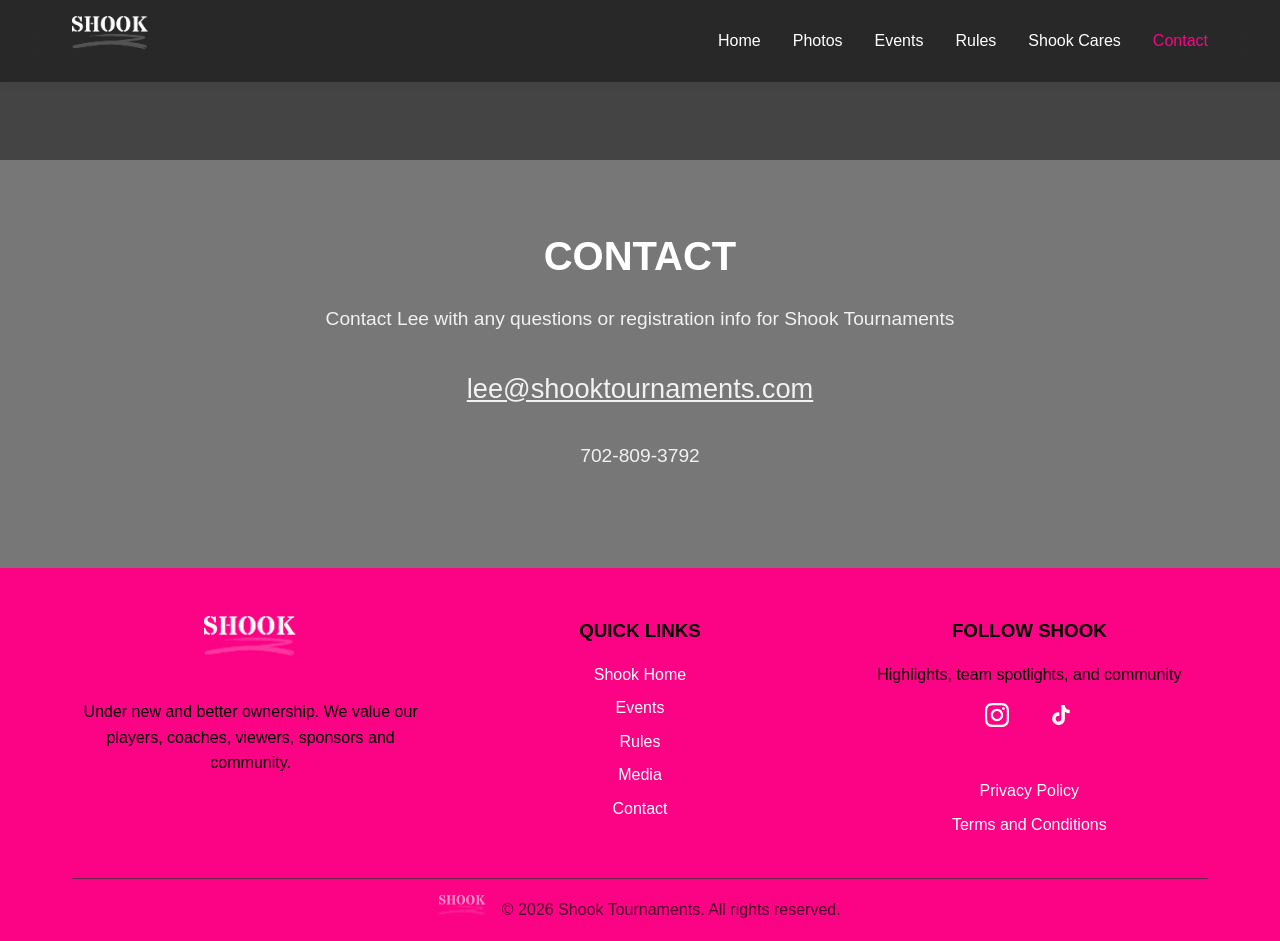
<file: contact.html>
<!DOCTYPE html>
<html lang="en-US">
   <head>
      <meta charset="UTF-8">
      <meta name="viewport" content="width=device-width, initial-scale=1.0">
      <meta name="description" content="7v7 National Tour">
      <title>Shook Tournaments</title>
      <meta name='robots' content='max-image-preview:large' />
     
      <style id='wp-img-auto-sizes-contain-inline-css' type='text/css'>
         img:is([sizes=auto i],[sizes^="auto," i]){contain-intrinsic-size:3000px 1500px}
         /*# sourceURL=wp-img-auto-sizes-contain-inline-css */
      </style>
      <!-- <style id='wp-block-library-inline-css' type='text/css'>
         :root{--wp-block-synced-color:#7a00df;--wp-block-synced-color--rgb:122,0,223;--wp-bound-block-color:var(--wp-block-synced-color);--wp-editor-canvas-background:#ddd;--wp-admin-theme-color:#007cba;--wp-admin-theme-color--rgb:0,124,186;--wp-admin-theme-color-darker-10:#006ba1;--wp-admin-theme-color-darker-10--rgb:0,107,160.5;--wp-admin-theme-color-darker-20:#005a87;--wp-admin-theme-color-darker-20--rgb:0,90,135;--wp-admin-border-width-focus:2px}@media (min-resolution:192dpi){:root{--wp-admin-border-width-focus:1.5px}}.wp-element-button{cursor:pointer}:root .has-very-light-gray-background-color{background-color:#eee}:root .has-very-dark-gray-background-color{background-color:#313131}:root .has-very-light-gray-color{color:#eee}:root .has-very-dark-gray-color{color:#313131}:root .has-vivid-green-cyan-to-vivid-cyan-blue-gradient-background{background:linear-gradient(135deg,#00d084,#0693e3)}:root .has-purple-crush-gradient-background{background:linear-gradient(135deg,#34e2e4,#4721fb 50%,#ab1dfe)}:root .has-hazy-dawn-gradient-background{background:linear-gradient(135deg,#faaca8,#dad0ec)}:root .has-subdued-olive-gradient-background{background:linear-gradient(135deg,#fafae1,#67a671)}:root .has-atomic-cream-gradient-background{background:linear-gradient(135deg,#fdd79a,#004a59)}:root .has-nightshade-gradient-background{background:linear-gradient(135deg,#330968,#31cdcf)}:root .has-midnight-gradient-background{background:linear-gradient(135deg,#020381,#2874fc)}:root{--wp--preset--font-size--normal:16px;--wp--preset--font-size--huge:42px}.has-regular-font-size{font-size:1em}.has-larger-font-size{font-size:2.625em}.has-normal-font-size{font-size:var(--wp--preset--font-size--normal)}.has-huge-font-size{font-size:var(--wp--preset--font-size--huge)}.has-text-align-center{text-align:center}.has-text-align-left{text-align:left}.has-text-align-right{text-align:right}.has-fit-text{white-space:nowrap!important}#end-resizable-editor-section{display:none}.aligncenter{clear:both}.items-justified-left{justify-content:flex-start}.items-justified-center{justify-content:center}.items-justified-right{justify-content:flex-end}.items-justified-space-between{justify-content:space-between}.screen-reader-text{border:0;clip-path:inset(50%);height:1px;margin:-1px;overflow:hidden;padding:0;position:absolute;width:1px;word-wrap:normal!important}.screen-reader-text:focus{background-color:#ddd;clip-path:none;color:#444;display:block;font-size:1em;height:auto;left:5px;line-height:normal;padding:15px 23px 14px;text-decoration:none;top:5px;width:auto;z-index:100000}html :where(.has-border-color){border-style:solid}html :where([style*=border-top-color]){border-top-style:solid}html :where([style*=border-right-color]){border-right-style:solid}html :where([style*=border-bottom-color]){border-bottom-style:solid}html :where([style*=border-left-color]){border-left-style:solid}html :where([style*=border-width]){border-style:solid}html :where([style*=border-top-width]){border-top-style:solid}html :where([style*=border-right-width]){border-right-style:solid}html :where([style*=border-bottom-width]){border-bottom-style:solid}html :where([style*=border-left-width]){border-left-style:solid}html :where(img[class*=wp-image-]){height:auto;max-width:100%}:where(figure){margin:0 0 1em}html :where(.is-position-sticky){--wp-admin--admin-bar--position-offset:var(--wp-admin--admin-bar--height,0px)}@media screen and (max-width:600px){html :where(.is-position-sticky){--wp-admin--admin-bar--position-offset:0px}}
         /*# sourceURL=wp-block-library-inline-css */
      </style>
      <style id='global-styles-inline-css' type='text/css'>
         :root{--wp--preset--aspect-ratio--square: 1;--wp--preset--aspect-ratio--4-3: 4/3;--wp--preset--aspect-ratio--3-4: 3/4;--wp--preset--aspect-ratio--3-2: 3/2;--wp--preset--aspect-ratio--2-3: 2/3;--wp--preset--aspect-ratio--16-9: 16/9;--wp--preset--aspect-ratio--9-16: 9/16;--wp--preset--color--black: #000000;--wp--preset--color--cyan-bluish-gray: #abb8c3;--wp--preset--color--white: #ffffff;--wp--preset--color--pale-pink: #f78da7;--wp--preset--color--vivid-red: #cf2e2e;--wp--preset--color--luminous-vivid-orange: #ff6900;--wp--preset--color--luminous-vivid-amber: #fcb900;--wp--preset--color--light-green-cyan: #7bdcb5;--wp--preset--color--vivid-green-cyan: #00d084;--wp--preset--color--pale-cyan-blue: #8ed1fc;--wp--preset--color--vivid-cyan-blue: #0693e3;--wp--preset--color--vivid-purple: #9b51e0;--wp--preset--gradient--vivid-cyan-blue-to-vivid-purple: linear-gradient(135deg,rgb(6,147,227) 0%,rgb(155,81,224) 100%);--wp--preset--gradient--light-green-cyan-to-vivid-green-cyan: linear-gradient(135deg,rgb(122,220,180) 0%,rgb(0,208,130) 100%);--wp--preset--gradient--luminous-vivid-amber-to-luminous-vivid-orange: linear-gradient(135deg,rgb(252,185,0) 0%,rgb(255,105,0) 100%);--wp--preset--gradient--luminous-vivid-orange-to-vivid-red: linear-gradient(135deg,rgb(255,105,0) 0%,rgb(207,46,46) 100%);--wp--preset--gradient--very-light-gray-to-cyan-bluish-gray: linear-gradient(135deg,rgb(238,238,238) 0%,rgb(169,184,195) 100%);--wp--preset--gradient--cool-to-warm-spectrum: linear-gradient(135deg,rgb(74,234,220) 0%,rgb(151,120,209) 20%,rgb(207,42,186) 40%,rgb(238,44,130) 60%,rgb(251,105,98) 80%,rgb(254,248,76) 100%);--wp--preset--gradient--blush-light-purple: linear-gradient(135deg,rgb(255,206,236) 0%,rgb(152,150,240) 100%);--wp--preset--gradient--blush-bordeaux: linear-gradient(135deg,rgb(254,205,165) 0%,rgb(254,45,45) 50%,rgb(107,0,62) 100%);--wp--preset--gradient--luminous-dusk: linear-gradient(135deg,rgb(255,203,112) 0%,rgb(199,81,192) 50%,rgb(65,88,208) 100%);--wp--preset--gradient--pale-ocean: linear-gradient(135deg,rgb(255,245,203) 0%,rgb(182,227,212) 50%,rgb(51,167,181) 100%);--wp--preset--gradient--electric-grass: linear-gradient(135deg,rgb(202,248,128) 0%,rgb(113,206,126) 100%);--wp--preset--gradient--midnight: linear-gradient(135deg,rgb(2,3,129) 0%,rgb(40,116,252) 100%);--wp--preset--font-size--small: 13px;--wp--preset--font-size--medium: 20px;--wp--preset--font-size--large: 36px;--wp--preset--font-size--x-large: 42px;--wp--preset--spacing--20: 0.44rem;--wp--preset--spacing--30: 0.67rem;--wp--preset--spacing--40: 1rem;--wp--preset--spacing--50: 1.5rem;--wp--preset--spacing--60: 2.25rem;--wp--preset--spacing--70: 3.38rem;--wp--preset--spacing--80: 5.06rem;--wp--preset--shadow--natural: 6px 6px 9px rgba(0, 0, 0, 0.2);--wp--preset--shadow--deep: 12px 12px 50px rgba(0, 0, 0, 0.4);--wp--preset--shadow--sharp: 6px 6px 0px rgba(0, 0, 0, 0.2);--wp--preset--shadow--outlined: 6px 6px 0px -3px rgb(255, 255, 255), 6px 6px rgb(0, 0, 0);--wp--preset--shadow--crisp: 6px 6px 0px rgb(0, 0, 0);}:where(.is-layout-flex){gap: 0.5em;}:where(.is-layout-grid){gap: 0.5em;}body .is-layout-flex{display: flex;}.is-layout-flex{flex-wrap: wrap;align-items: center;}.is-layout-flex > :is(*, div){margin: 0;}body .is-layout-grid{display: grid;}.is-layout-grid > :is(*, div){margin: 0;}:where(.wp-block-columns.is-layout-flex){gap: 2em;}:where(.wp-block-columns.is-layout-grid){gap: 2em;}:where(.wp-block-post-template.is-layout-flex){gap: 1.25em;}:where(.wp-block-post-template.is-layout-grid){gap: 1.25em;}.has-black-color{color: var(--wp--preset--color--black) !important;}.has-cyan-bluish-gray-color{color: var(--wp--preset--color--cyan-bluish-gray) !important;}.has-white-color{color: var(--wp--preset--color--white) !important;}.has-pale-pink-color{color: var(--wp--preset--color--pale-pink) !important;}.has-vivid-red-color{color: var(--wp--preset--color--vivid-red) !important;}.has-luminous-vivid-orange-color{color: var(--wp--preset--color--luminous-vivid-orange) !important;}.has-luminous-vivid-amber-color{color: var(--wp--preset--color--luminous-vivid-amber) !important;}.has-light-green-cyan-color{color: var(--wp--preset--color--light-green-cyan) !important;}.has-vivid-green-cyan-color{color: var(--wp--preset--color--vivid-green-cyan) !important;}.has-pale-cyan-blue-color{color: var(--wp--preset--color--pale-cyan-blue) !important;}.has-vivid-cyan-blue-color{color: var(--wp--preset--color--vivid-cyan-blue) !important;}.has-vivid-purple-color{color: var(--wp--preset--color--vivid-purple) !important;}.has-black-background-color{background-color: var(--wp--preset--color--black) !important;}.has-cyan-bluish-gray-background-color{background-color: var(--wp--preset--color--cyan-bluish-gray) !important;}.has-white-background-color{background-color: var(--wp--preset--color--white) !important;}.has-pale-pink-background-color{background-color: var(--wp--preset--color--pale-pink) !important;}.has-vivid-red-background-color{background-color: var(--wp--preset--color--vivid-red) !important;}.has-luminous-vivid-orange-background-color{background-color: var(--wp--preset--color--luminous-vivid-orange) !important;}.has-luminous-vivid-amber-background-color{background-color: var(--wp--preset--color--luminous-vivid-amber) !important;}.has-light-green-cyan-background-color{background-color: var(--wp--preset--color--light-green-cyan) !important;}.has-vivid-green-cyan-background-color{background-color: var(--wp--preset--color--vivid-green-cyan) !important;}.has-pale-cyan-blue-background-color{background-color: var(--wp--preset--color--pale-cyan-blue) !important;}.has-vivid-cyan-blue-background-color{background-color: var(--wp--preset--color--vivid-cyan-blue) !important;}.has-vivid-purple-background-color{background-color: var(--wp--preset--color--vivid-purple) !important;}.has-black-border-color{border-color: var(--wp--preset--color--black) !important;}.has-cyan-bluish-gray-border-color{border-color: var(--wp--preset--color--cyan-bluish-gray) !important;}.has-white-border-color{border-color: var(--wp--preset--color--white) !important;}.has-pale-pink-border-color{border-color: var(--wp--preset--color--pale-pink) !important;}.has-vivid-red-border-color{border-color: var(--wp--preset--color--vivid-red) !important;}.has-luminous-vivid-orange-border-color{border-color: var(--wp--preset--color--luminous-vivid-orange) !important;}.has-luminous-vivid-amber-border-color{border-color: var(--wp--preset--color--luminous-vivid-amber) !important;}.has-light-green-cyan-border-color{border-color: var(--wp--preset--color--light-green-cyan) !important;}.has-vivid-green-cyan-border-color{border-color: var(--wp--preset--color--vivid-green-cyan) !important;}.has-pale-cyan-blue-border-color{border-color: var(--wp--preset--color--pale-cyan-blue) !important;}.has-vivid-cyan-blue-border-color{border-color: var(--wp--preset--color--vivid-cyan-blue) !important;}.has-vivid-purple-border-color{border-color: var(--wp--preset--color--vivid-purple) !important;}.has-vivid-cyan-blue-to-vivid-purple-gradient-background{background: var(--wp--preset--gradient--vivid-cyan-blue-to-vivid-purple) !important;}.has-light-green-cyan-to-vivid-green-cyan-gradient-background{background: var(--wp--preset--gradient--light-green-cyan-to-vivid-green-cyan) !important;}.has-luminous-vivid-amber-to-luminous-vivid-orange-gradient-background{background: var(--wp--preset--gradient--luminous-vivid-amber-to-luminous-vivid-orange) !important;}.has-luminous-vivid-orange-to-vivid-red-gradient-background{background: var(--wp--preset--gradient--luminous-vivid-orange-to-vivid-red) !important;}.has-very-light-gray-to-cyan-bluish-gray-gradient-background{background: var(--wp--preset--gradient--very-light-gray-to-cyan-bluish-gray) !important;}.has-cool-to-warm-spectrum-gradient-background{background: var(--wp--preset--gradient--cool-to-warm-spectrum) !important;}.has-blush-light-purple-gradient-background{background: var(--wp--preset--gradient--blush-light-purple) !important;}.has-blush-bordeaux-gradient-background{background: var(--wp--preset--gradient--blush-bordeaux) !important;}.has-luminous-dusk-gradient-background{background: var(--wp--preset--gradient--luminous-dusk) !important;}.has-pale-ocean-gradient-background{background: var(--wp--preset--gradient--pale-ocean) !important;}.has-electric-grass-gradient-background{background: var(--wp--preset--gradient--electric-grass) !important;}.has-midnight-gradient-background{background: var(--wp--preset--gradient--midnight) !important;}.has-small-font-size{font-size: var(--wp--preset--font-size--small) !important;}.has-medium-font-size{font-size: var(--wp--preset--font-size--medium) !important;}.has-large-font-size{font-size: var(--wp--preset--font-size--large) !important;}.has-x-large-font-size{font-size: var(--wp--preset--font-size--x-large) !important;}
         /*# sourceURL=global-styles-inline-css */
      </style>
   -->
      <style id='classic-theme-styles-inline-css' type='text/css'>
         /*! This file is auto-generated */
         .wp-block-button__link{color:#fff;background-color:#32373c;border-radius:9999px;box-shadow:none;text-decoration:none;padding:calc(.667em + 2px) calc(1.333em + 2px);font-size:1.125em}.wp-block-file__button{background:#32373c;color:#fff;text-decoration:none}
         /*# sourceURL=/wp-includes/css/classic-themes.min.css */
      </style>
      
      <link rel='stylesheet' id='google-fonts-css' href='https://fonts.googleapis.com/css2?family=Inter:wght@400;500;600;700;800&#038;display=swap' type='text/css' media='all' />
      <link rel='stylesheet' id='shook-sports-style-css' href='css/1.css' type='text/css' media='all' />
      <link rel='stylesheet' id='template-home-css' href='css/2.css' type='text/css' media='all' />
      <link rel='stylesheet' id='shook-events-public-css' href='css/3.css' type='text/css' media='all' />
      <script type="text/javascript" src="js/jquery.min.js" id="jquery-core-js"></script>
      <script type="text/javascript" src="js/jquery-migrate.min.js" id="jquery-migrate-js"></script>
      
      
      <link rel="canonical" href="https://www.shooktournaments.com/" />
      <style type="text/css">.recentcomments a{display:inline !important;padding:0 !important;margin:0 !important;}</style>




   </head>
   <body class="home wp-singular page-template page-template-template-home page-template-template-home-php page page-id-750 wp-embed-responsive wp-theme-shook-sports-theme home-page">
      <header class="header transparent">
         <div class="nav-container">
            <a href="index.html" class="logo">
            <img src="images/ShookLogo.webp" alt="shook Tournaments" class="logo-svg">
            </a>


<style type="text/css">
@media (max-width: 660px) {
                      .mobile-menu-toggle{
                        /*display:none;*/
                      }
                   }

</style>



<script>
jQuery(function($) {
    // Toggle menu open/close
    $('.mobile-menu-toggle').on('click', function() {
        $(this).toggleClass('active');
        $('.main-navigation').toggleClass('active');
    });

    // Close menu when a link is clicked
    $('.main-navigation a').on('click', function() {
        $('.mobile-menu-toggle').removeClass('active');
        $('.main-navigation').removeClass('active');
    });

    // Close menu when clicking outside
    $(document).on('click', function(e) {
        if (!$(e.target).closest('.main-navigation, .mobile-menu-toggle').length) {
            $('.mobile-menu-toggle').removeClass('active');
            $('.main-navigation').removeClass('active');
        }
    });
});
</script>


            <nav class="main-navigation">
               <ul id="menu-shook-primary" class="nav-menu">
                  <li id="menu-item-767" class="menu-item menu-item-type-post_type menu-item-object-page menu-item-home current-menu-item page_item page-item-750 current_page_item menu-item-767"><a href="index.html" aria-current="page">Home</a></li>
                  
<li id="menu-item-767" class="menu-item menu-item-type-post_type menu-item-object-page menu-item-home current-menu-item page_item page-item-750 current_page_item menu-item-767"><a href="https://shooktournaments.pixieset.com/" target="_blank" aria-current="page">Photos</a></li>


                  <li id="menu-item-769" class="menu-item menu-item-type-post_type menu-item-object-page menu-item-769"><a href="index.html#events">Events</a></li>
                  <li id="menu-item-770" class="menu-item menu-item-type-post_type menu-item-object-page menu-item-770"><a href="rules.html">Rules</a></li>
                  <li id="menu-item-831" class="menu-item menu-item-type-custom menu-item-object-custom menu-item-831"><a href="shookcares.html">Shook Cares</a></li>

                  <style type="text/css">
                     
                     #menu-item-768 a{
                           color: #FC0386 !important;

                     }
                  </style>
                  <li id="menu-item-768" class="menu-item menu-item-type-post_type menu-item-object-page menu-item-768"><a href="#">Contact</a></li>
               </ul>
            </nav>
            <!-- Mobile Menu Toggle -->
            <button class="mobile-menu-toggle" aria-label="Toggle mobile menu">
            <span> </span>
            <span> </span>
            <span> </span>
            </button>














         </div>
      </header>
      


<style>
   
.banner{
   text-align: center;
   width: 100%;
   background-color: #444;
   padding:20px;
   padding-top: 140px;
   color:white;
}


</style>

<section class="banner" id="home">
        
        
      </section>
    


<style type="text/css">
   a.lee{
      font-size: 1.7rem;
      color: #fff;
      text-decoration: underline;

   }
   a.lee:hover{
      transition: color 0.3s ease; /* Makes the transition smooth */
      color: #561f52;
      text-decoration: none;

   }
</style>





      <!-- CTA Section -->
      <section class="cta-section">
         <div class="container">
            <div class="cta-content">
               <h2>Contact</h2>
               



               <p>Contact Lee with any questions or registration info for Shook Tournaments</p>
               <p style="text-align:center;"><a class="lee"href="mailto:lee@shooktournaments.com">lee@shooktournaments.com</a><br><br>702-809-3792</p>





               <!--
               <style type="text/css">
                  
                  

                  #this{
                     z-index: 5;
                  }
                  #under{
                     z-index: 1;
                     margin-top: -450px;
                     height:450px;
                  }
                  @media (max-width: 660px) {
                      .mcWRN .RH5hzf:first-of-type {
                          margin-top: 800px;
                      }
                      #this{
                        max-width: 250px;
                        height: 1226px;
                      }
                     
                  }

               </style>

               <iframe id="this" src="https://docs.google.com/forms/d/e/1FAIpQLSfAEDvwkw8SIiVM3xoSW9EiZhdXeN94vsETVY3Qr7IRKCY_JA/viewform?embedded=true" width="640" height="1026" frameborder="0" marginheight="0" marginwidth="0">Loading…</iframe>

                  <h3 id="under">
                     Thank you!

                  </h3>
               -->
            </div>
         </div>
      </section>
      
     



      <footer class="footer">
         <div class="container">
            <div class="footer-content">
               <div class="footer-section">
                  <div class="footer-logo">
                     <img src="images/ShookLogo.webp" alt="shook 7v7" class="footer-logo-svg">
                  </div>
                  <p>Under new and better ownership. We value our players, coaches, viewers, sponsors and community.</p>
               </div>
               <div class="footer-section">
                  <h3>Quick Links</h3>
                  <ul id="menu-shook-footer" class="footer-menu">
                     <li id="menu-item-779" class="menu-item menu-item-type-post_type menu-item-object-page menu-item-home current-menu-item page_item page-item-750 current_page_item menu-item-779"><a href="index.html" aria-current="page">Shook Home</a></li>
                     <li id="menu-item-778" class="menu-item menu-item-type-post_type menu-item-object-page menu-item-778"><a href="index.html#events">Events</a></li>
                     <li id="menu-item-776" class="menu-item menu-item-type-post_type menu-item-object-page menu-item-776"><a href="rules.html">Rules</a></li>
                     <li id="menu-item-829" class="menu-item menu-item-type-custom menu-item-object-custom menu-item-829"><a href="https://shooktournaments.pixieset.com/" target="_blank">Media</a></li>
                     <li id="menu-item-777" class="menu-item menu-item-type-post_type menu-item-object-page menu-item-777"><a href="#">Contact</a></li>
                  </ul>
               </div>
               <div class="footer-section">
                  <h3>Follow shook</h3>
                  <p>Highlights, team spotlights, and community</p>
                  <div class="social-links">
                     <a href="https://www.instagram.com/shookv7/" title="shook on Instagram" aria-label="Follow shook on Instagram" target="_blank" rel="noopener" class="social-icon instagram-icon">
                        <svg xmlns="http://www.w3.org/2000/svg" viewBox="0 0 24 24" width="24px" height="24px">
                           <path d="M12 2.163c3.204 0 3.584.012 4.85.07 3.252.148 4.771 1.691 4.919 4.919.058 1.265.069 1.645.069 4.849 0 3.205-.012 3.584-.069 4.849-.149 3.225-1.664 4.771-4.919 4.919-1.266.058-1.644.07-4.85.07-3.204 0-3.584-.012-4.849-.07-3.26-.149-4.771-1.699-4.919-4.92-.058-1.265-.07-1.644-.07-4.849 0-3.204.013-3.583.07-4.849.149-3.227 1.664-4.771 4.919-4.919 1.266-.057 1.645-.069 4.849-.069zm0-2.163c-3.259 0-3.667.014-4.947.072-4.358.2-6.78 2.618-6.98 6.98-.059 1.281-.073 1.689-.073 4.948 0 3.259.014 3.668.072 4.948.2 4.358 2.618 6.78 6.98 6.98 1.281.058 1.689.072 4.948.072 3.259 0 3.668-.014 4.948-.072 4.354-.2 6.782-2.618 6.979-6.98.059-1.28.073-1.689.073-4.948 0-3.259-.014-3.667-.072-4.947-.196-4.354-2.617-6.78-6.979-6.98-1.281-.059-1.69-.073-4.949-.073zm0 5.838c-3.403 0-6.162 2.759-6.162 6.162s2.759 6.163 6.162 6.163 6.162-2.759 6.162-6.163c0-3.403-2.759-6.162-6.162-6.162zm0 10.162c-2.209 0-4-1.79-4-4 0-2.209 1.791-4 4-4s4 1.791 4 4c0 2.21-1.791 4-4 4zm6.406-11.845c-.796 0-1.441.645-1.441 1.44s.645 1.44 1.441 1.44c.795 0 1.439-.645 1.439-1.44s-.644-1.44-1.439-1.44z"/>
                        </svg>
                     </a>
                     <a href="https://www.tiktok.com/@shook7v7tournaments?lang=en" title="shook on TikTok" aria-label="Follow shook on TikTok" target="_blank" rel="noopener" class="social-icon tiktok-icon">
                        <svg xmlns="http://www.w3.org/2000/svg" viewBox="0 0 24 24" width="24px" height="24px">
                           <path d="M19.59 6.69a4.83 4.83 0 01-3.77-4.25V2h-3.45v13.67a2.89 2.89 0 01-5.2 1.74 2.89 2.89 0 012.31-4.64 2.93 2.93 0 01.88.13V9.4a6.84 6.84 0 00-.88-.05A6.33 6.33 0 005 20.1a6.34 6.34 0 0010.86-4.43v-7a8.16 8.16 0 004.77 1.52v-3.4a4.85 4.85 0 01-1-.1z"/>
                        </svg>
                     </a>
                     
                  </div>


<br><br>
                  <ul id="menu-shook-footer" class="footer-menu">
                     <li id="menu-item-779" class="menu-item menu-item-type-post_type menu-item-object-page menu-item-home current-menu-item page_item page-item-750 current_page_item menu-item-779"><a href="privacy-policy.html" aria-current="page">Privacy Policy</a></li>
                     <li id="menu-item-778" class="menu-item menu-item-type-post_type menu-item-object-page menu-item-778"><a href="terms.html">Terms and Conditions</a></li>
                        
                  </ul>

                  
               </div>
            </div>
            <div class="footer-bottom">
               <div class="footer-bottom-content">
                  <img src="images/ShookLogo.webp" alt="shook 7v7" class="footer-bottom-logo">
                  <p>&copy; 2026 Shook Tournaments. All rights reserved.</p>
               </div>
            </div>
         </div>
      </footer>
      
     
      
      
   </body>
</html>
</file>
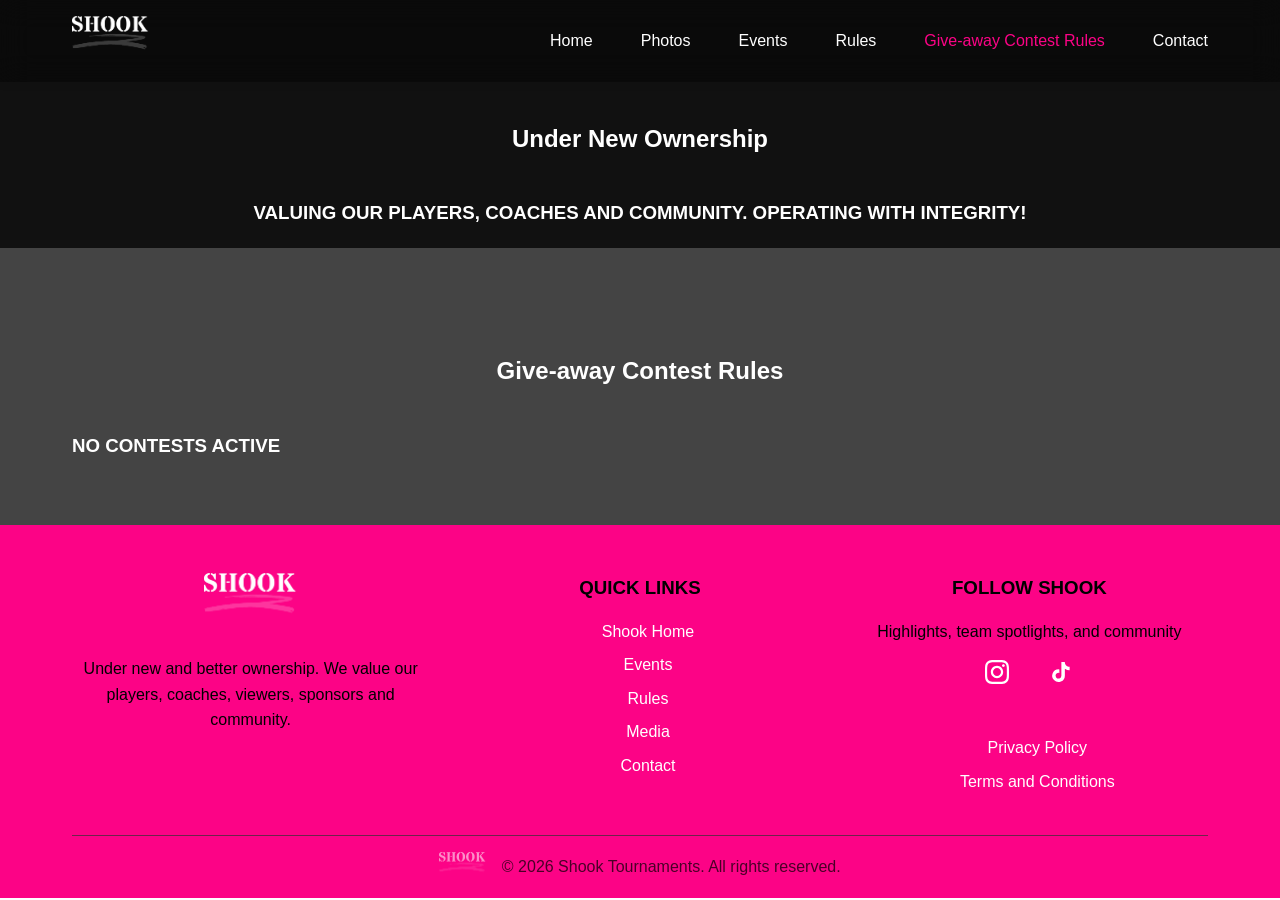
<file: contest.html>
<!DOCTYPE html>
<html lang="en-US">
   <head>
      <meta charset="UTF-8">
      <meta name="viewport" content="width=device-width, initial-scale=1.0">
      <meta name="description" content="7v7 National Tour">
      <title>Shook Tournaments</title>
      <meta name='robots' content='max-image-preview:large' />
     
      <style id='wp-img-auto-sizes-contain-inline-css' type='text/css'>
         img:is([sizes=auto i],[sizes^="auto," i]){contain-intrinsic-size:3000px 1500px}
         /*# sourceURL=wp-img-auto-sizes-contain-inline-css */
      </style>
      <style id='wp-block-library-inline-css' type='text/css'>
         :root{--wp-block-synced-color:#7a00df;--wp-block-synced-color--rgb:122,0,223;--wp-bound-block-color:var(--wp-block-synced-color);--wp-editor-canvas-background:#ddd;--wp-admin-theme-color:#007cba;--wp-admin-theme-color--rgb:0,124,186;--wp-admin-theme-color-darker-10:#006ba1;--wp-admin-theme-color-darker-10--rgb:0,107,160.5;--wp-admin-theme-color-darker-20:#005a87;--wp-admin-theme-color-darker-20--rgb:0,90,135;--wp-admin-border-width-focus:2px}@media (min-resolution:192dpi){:root{--wp-admin-border-width-focus:1.5px}}.wp-element-button{cursor:pointer}:root .has-very-light-gray-background-color{background-color:#eee}:root .has-very-dark-gray-background-color{background-color:#313131}:root .has-very-light-gray-color{color:#eee}:root .has-very-dark-gray-color{color:#313131}:root .has-vivid-green-cyan-to-vivid-cyan-blue-gradient-background{background:linear-gradient(135deg,#00d084,#0693e3)}:root .has-purple-crush-gradient-background{background:linear-gradient(135deg,#34e2e4,#4721fb 50%,#ab1dfe)}:root .has-hazy-dawn-gradient-background{background:linear-gradient(135deg,#faaca8,#dad0ec)}:root .has-subdued-olive-gradient-background{background:linear-gradient(135deg,#fafae1,#67a671)}:root .has-atomic-cream-gradient-background{background:linear-gradient(135deg,#fdd79a,#004a59)}:root .has-nightshade-gradient-background{background:linear-gradient(135deg,#330968,#31cdcf)}:root .has-midnight-gradient-background{background:linear-gradient(135deg,#020381,#2874fc)}:root{--wp--preset--font-size--normal:16px;--wp--preset--font-size--huge:42px}.has-regular-font-size{font-size:1em}.has-larger-font-size{font-size:2.625em}.has-normal-font-size{font-size:var(--wp--preset--font-size--normal)}.has-huge-font-size{font-size:var(--wp--preset--font-size--huge)}.has-text-align-center{text-align:center}.has-text-align-left{text-align:left}.has-text-align-right{text-align:right}.has-fit-text{white-space:nowrap!important}#end-resizable-editor-section{display:none}.aligncenter{clear:both}.items-justified-left{justify-content:flex-start}.items-justified-center{justify-content:center}.items-justified-right{justify-content:flex-end}.items-justified-space-between{justify-content:space-between}.screen-reader-text{border:0;clip-path:inset(50%);height:1px;margin:-1px;overflow:hidden;padding:0;position:absolute;width:1px;word-wrap:normal!important}.screen-reader-text:focus{background-color:#ddd;clip-path:none;color:#444;display:block;font-size:1em;height:auto;left:5px;line-height:normal;padding:15px 23px 14px;text-decoration:none;top:5px;width:auto;z-index:100000}html :where(.has-border-color){border-style:solid}html :where([style*=border-top-color]){border-top-style:solid}html :where([style*=border-right-color]){border-right-style:solid}html :where([style*=border-bottom-color]){border-bottom-style:solid}html :where([style*=border-left-color]){border-left-style:solid}html :where([style*=border-width]){border-style:solid}html :where([style*=border-top-width]){border-top-style:solid}html :where([style*=border-right-width]){border-right-style:solid}html :where([style*=border-bottom-width]){border-bottom-style:solid}html :where([style*=border-left-width]){border-left-style:solid}html :where(img[class*=wp-image-]){height:auto;max-width:100%}:where(figure){margin:0 0 1em}html :where(.is-position-sticky){--wp-admin--admin-bar--position-offset:var(--wp-admin--admin-bar--height,0px)}@media screen and (max-width:600px){html :where(.is-position-sticky){--wp-admin--admin-bar--position-offset:0px}}
         /*# sourceURL=wp-block-library-inline-css */
      </style>
      <style id='global-styles-inline-css' type='text/css'>
         :root{--wp--preset--aspect-ratio--square: 1;--wp--preset--aspect-ratio--4-3: 4/3;--wp--preset--aspect-ratio--3-4: 3/4;--wp--preset--aspect-ratio--3-2: 3/2;--wp--preset--aspect-ratio--2-3: 2/3;--wp--preset--aspect-ratio--16-9: 16/9;--wp--preset--aspect-ratio--9-16: 9/16;--wp--preset--color--black: #000000;--wp--preset--color--cyan-bluish-gray: #abb8c3;--wp--preset--color--white: #ffffff;--wp--preset--color--pale-pink: #f78da7;--wp--preset--color--vivid-red: #cf2e2e;--wp--preset--color--luminous-vivid-orange: #ff6900;--wp--preset--color--luminous-vivid-amber: #fcb900;--wp--preset--color--light-green-cyan: #7bdcb5;--wp--preset--color--vivid-green-cyan: #00d084;--wp--preset--color--pale-cyan-blue: #8ed1fc;--wp--preset--color--vivid-cyan-blue: #0693e3;--wp--preset--color--vivid-purple: #9b51e0;--wp--preset--gradient--vivid-cyan-blue-to-vivid-purple: linear-gradient(135deg,rgb(6,147,227) 0%,rgb(155,81,224) 100%);--wp--preset--gradient--light-green-cyan-to-vivid-green-cyan: linear-gradient(135deg,rgb(122,220,180) 0%,rgb(0,208,130) 100%);--wp--preset--gradient--luminous-vivid-amber-to-luminous-vivid-orange: linear-gradient(135deg,rgb(252,185,0) 0%,rgb(255,105,0) 100%);--wp--preset--gradient--luminous-vivid-orange-to-vivid-red: linear-gradient(135deg,rgb(255,105,0) 0%,rgb(207,46,46) 100%);--wp--preset--gradient--very-light-gray-to-cyan-bluish-gray: linear-gradient(135deg,rgb(238,238,238) 0%,rgb(169,184,195) 100%);--wp--preset--gradient--cool-to-warm-spectrum: linear-gradient(135deg,rgb(74,234,220) 0%,rgb(151,120,209) 20%,rgb(207,42,186) 40%,rgb(238,44,130) 60%,rgb(251,105,98) 80%,rgb(254,248,76) 100%);--wp--preset--gradient--blush-light-purple: linear-gradient(135deg,rgb(255,206,236) 0%,rgb(152,150,240) 100%);--wp--preset--gradient--blush-bordeaux: linear-gradient(135deg,rgb(254,205,165) 0%,rgb(254,45,45) 50%,rgb(107,0,62) 100%);--wp--preset--gradient--luminous-dusk: linear-gradient(135deg,rgb(255,203,112) 0%,rgb(199,81,192) 50%,rgb(65,88,208) 100%);--wp--preset--gradient--pale-ocean: linear-gradient(135deg,rgb(255,245,203) 0%,rgb(182,227,212) 50%,rgb(51,167,181) 100%);--wp--preset--gradient--electric-grass: linear-gradient(135deg,rgb(202,248,128) 0%,rgb(113,206,126) 100%);--wp--preset--gradient--midnight: linear-gradient(135deg,rgb(2,3,129) 0%,rgb(40,116,252) 100%);--wp--preset--font-size--small: 13px;--wp--preset--font-size--medium: 20px;--wp--preset--font-size--large: 36px;--wp--preset--font-size--x-large: 42px;--wp--preset--spacing--20: 0.44rem;--wp--preset--spacing--30: 0.67rem;--wp--preset--spacing--40: 1rem;--wp--preset--spacing--50: 1.5rem;--wp--preset--spacing--60: 2.25rem;--wp--preset--spacing--70: 3.38rem;--wp--preset--spacing--80: 5.06rem;--wp--preset--shadow--natural: 6px 6px 9px rgba(0, 0, 0, 0.2);--wp--preset--shadow--deep: 12px 12px 50px rgba(0, 0, 0, 0.4);--wp--preset--shadow--sharp: 6px 6px 0px rgba(0, 0, 0, 0.2);--wp--preset--shadow--outlined: 6px 6px 0px -3px rgb(255, 255, 255), 6px 6px rgb(0, 0, 0);--wp--preset--shadow--crisp: 6px 6px 0px rgb(0, 0, 0);}:where(.is-layout-flex){gap: 0.5em;}:where(.is-layout-grid){gap: 0.5em;}body .is-layout-flex{display: flex;}.is-layout-flex{flex-wrap: wrap;align-items: center;}.is-layout-flex > :is(*, div){margin: 0;}body .is-layout-grid{display: grid;}.is-layout-grid > :is(*, div){margin: 0;}:where(.wp-block-columns.is-layout-flex){gap: 2em;}:where(.wp-block-columns.is-layout-grid){gap: 2em;}:where(.wp-block-post-template.is-layout-flex){gap: 1.25em;}:where(.wp-block-post-template.is-layout-grid){gap: 1.25em;}.has-black-color{color: var(--wp--preset--color--black) !important;}.has-cyan-bluish-gray-color{color: var(--wp--preset--color--cyan-bluish-gray) !important;}.has-white-color{color: var(--wp--preset--color--white) !important;}.has-pale-pink-color{color: var(--wp--preset--color--pale-pink) !important;}.has-vivid-red-color{color: var(--wp--preset--color--vivid-red) !important;}.has-luminous-vivid-orange-color{color: var(--wp--preset--color--luminous-vivid-orange) !important;}.has-luminous-vivid-amber-color{color: var(--wp--preset--color--luminous-vivid-amber) !important;}.has-light-green-cyan-color{color: var(--wp--preset--color--light-green-cyan) !important;}.has-vivid-green-cyan-color{color: var(--wp--preset--color--vivid-green-cyan) !important;}.has-pale-cyan-blue-color{color: var(--wp--preset--color--pale-cyan-blue) !important;}.has-vivid-cyan-blue-color{color: var(--wp--preset--color--vivid-cyan-blue) !important;}.has-vivid-purple-color{color: var(--wp--preset--color--vivid-purple) !important;}.has-black-background-color{background-color: var(--wp--preset--color--black) !important;}.has-cyan-bluish-gray-background-color{background-color: var(--wp--preset--color--cyan-bluish-gray) !important;}.has-white-background-color{background-color: var(--wp--preset--color--white) !important;}.has-pale-pink-background-color{background-color: var(--wp--preset--color--pale-pink) !important;}.has-vivid-red-background-color{background-color: var(--wp--preset--color--vivid-red) !important;}.has-luminous-vivid-orange-background-color{background-color: var(--wp--preset--color--luminous-vivid-orange) !important;}.has-luminous-vivid-amber-background-color{background-color: var(--wp--preset--color--luminous-vivid-amber) !important;}.has-light-green-cyan-background-color{background-color: var(--wp--preset--color--light-green-cyan) !important;}.has-vivid-green-cyan-background-color{background-color: var(--wp--preset--color--vivid-green-cyan) !important;}.has-pale-cyan-blue-background-color{background-color: var(--wp--preset--color--pale-cyan-blue) !important;}.has-vivid-cyan-blue-background-color{background-color: var(--wp--preset--color--vivid-cyan-blue) !important;}.has-vivid-purple-background-color{background-color: var(--wp--preset--color--vivid-purple) !important;}.has-black-border-color{border-color: var(--wp--preset--color--black) !important;}.has-cyan-bluish-gray-border-color{border-color: var(--wp--preset--color--cyan-bluish-gray) !important;}.has-white-border-color{border-color: var(--wp--preset--color--white) !important;}.has-pale-pink-border-color{border-color: var(--wp--preset--color--pale-pink) !important;}.has-vivid-red-border-color{border-color: var(--wp--preset--color--vivid-red) !important;}.has-luminous-vivid-orange-border-color{border-color: var(--wp--preset--color--luminous-vivid-orange) !important;}.has-luminous-vivid-amber-border-color{border-color: var(--wp--preset--color--luminous-vivid-amber) !important;}.has-light-green-cyan-border-color{border-color: var(--wp--preset--color--light-green-cyan) !important;}.has-vivid-green-cyan-border-color{border-color: var(--wp--preset--color--vivid-green-cyan) !important;}.has-pale-cyan-blue-border-color{border-color: var(--wp--preset--color--pale-cyan-blue) !important;}.has-vivid-cyan-blue-border-color{border-color: var(--wp--preset--color--vivid-cyan-blue) !important;}.has-vivid-purple-border-color{border-color: var(--wp--preset--color--vivid-purple) !important;}.has-vivid-cyan-blue-to-vivid-purple-gradient-background{background: var(--wp--preset--gradient--vivid-cyan-blue-to-vivid-purple) !important;}.has-light-green-cyan-to-vivid-green-cyan-gradient-background{background: var(--wp--preset--gradient--light-green-cyan-to-vivid-green-cyan) !important;}.has-luminous-vivid-amber-to-luminous-vivid-orange-gradient-background{background: var(--wp--preset--gradient--luminous-vivid-amber-to-luminous-vivid-orange) !important;}.has-luminous-vivid-orange-to-vivid-red-gradient-background{background: var(--wp--preset--gradient--luminous-vivid-orange-to-vivid-red) !important;}.has-very-light-gray-to-cyan-bluish-gray-gradient-background{background: var(--wp--preset--gradient--very-light-gray-to-cyan-bluish-gray) !important;}.has-cool-to-warm-spectrum-gradient-background{background: var(--wp--preset--gradient--cool-to-warm-spectrum) !important;}.has-blush-light-purple-gradient-background{background: var(--wp--preset--gradient--blush-light-purple) !important;}.has-blush-bordeaux-gradient-background{background: var(--wp--preset--gradient--blush-bordeaux) !important;}.has-luminous-dusk-gradient-background{background: var(--wp--preset--gradient--luminous-dusk) !important;}.has-pale-ocean-gradient-background{background: var(--wp--preset--gradient--pale-ocean) !important;}.has-electric-grass-gradient-background{background: var(--wp--preset--gradient--electric-grass) !important;}.has-midnight-gradient-background{background: var(--wp--preset--gradient--midnight) !important;}.has-small-font-size{font-size: var(--wp--preset--font-size--small) !important;}.has-medium-font-size{font-size: var(--wp--preset--font-size--medium) !important;}.has-large-font-size{font-size: var(--wp--preset--font-size--large) !important;}.has-x-large-font-size{font-size: var(--wp--preset--font-size--x-large) !important;}
         /*# sourceURL=global-styles-inline-css */
      </style>
      <style id='classic-theme-styles-inline-css' type='text/css'>
         /*! This file is auto-generated */
         .wp-block-button__link{color:#fff;background-color:#32373c;border-radius:9999px;box-shadow:none;text-decoration:none;padding:calc(.667em + 2px) calc(1.333em + 2px);font-size:1.125em}.wp-block-file__button{background:#32373c;color:#fff;text-decoration:none}
         /*# sourceURL=/wp-includes/css/classic-themes.min.css */
      </style>
      
      <link rel='stylesheet' id='google-fonts-css' href='https://fonts.googleapis.com/css2?family=Inter:wght@400;500;600;700;800&#038;display=swap' type='text/css' media='all' />
      <link rel='stylesheet' id='shook-sports-style-css' href='css/1.css' type='text/css' media='all' />
      <link rel='stylesheet' id='template-home-css' href='css/2.css' type='text/css' media='all' />
      <link rel='stylesheet' id='shook-events-public-css' href='css/3.css' type='text/css' media='all' />
      <script type="text/javascript" src="js/jquery.min.js" id="jquery-core-js"></script>
      <script type="text/javascript" src="js/jquery-migrate.min.js" id="jquery-migrate-js"></script>
      
      
      <link rel="canonical" href="https://www.shooktournaments.com/" />
      <style type="text/css">.recentcomments a{display:inline !important;padding:0 !important;margin:0 !important;}</style>




   </head>
   <body class="home wp-singular page-template page-template-template-home page-template-template-home-php page page-id-750 wp-embed-responsive wp-theme-shook-sports-theme home-page">
      <header class="header transparent">
         <div class="nav-container">
            <a href="index.html" class="logo">
            <img src="images/ShookLogo.webp" alt="shook Tournaments" class="logo-svg">
            </a>


<style type="text/css">
@media (max-width: 660px) {
                      .mobile-menu-toggle{
                        /*display:none;*/
                      }
                   }

</style>



<script>
jQuery(function($) {
    // Toggle menu open/close
    $('.mobile-menu-toggle').on('click', function() {
        $(this).toggleClass('active');
        $('.main-navigation').toggleClass('active');
    });

    // Close menu when a link is clicked
    $('.main-navigation a').on('click', function() {
        $('.mobile-menu-toggle').removeClass('active');
        $('.main-navigation').removeClass('active');
    });

    // Close menu when clicking outside
    $(document).on('click', function(e) {
        if (!$(e.target).closest('.main-navigation, .mobile-menu-toggle').length) {
            $('.mobile-menu-toggle').removeClass('active');
            $('.main-navigation').removeClass('active');
        }
    });
});
</script>


            <nav class="main-navigation">
               <ul id="menu-shook-primary" class="nav-menu">
                  <li id="menu-item-767" class="menu-item menu-item-type-post_type menu-item-object-page menu-item-home current-menu-item page_item page-item-750 current_page_item menu-item-767"><a href="index.html" aria-current="page">Home</a></li>
                  
<li id="menu-item-767" class="menu-item menu-item-type-post_type menu-item-object-page menu-item-home current-menu-item page_item page-item-750 current_page_item menu-item-767"><a href="https://shooktournaments.pixieset.com/" target="_blank" aria-current="page">Photos</a></li>

                  <style type="text/css">
                     
                     #menu-item-831 a{
                           color: #FC0386 !important;

                     }
                  </style>

                  <li id="menu-item-769" class="menu-item menu-item-type-post_type menu-item-object-page menu-item-769"><a href="index.html#events">Events</a></li>
                  <li id="menu-item-770" class="menu-item menu-item-type-post_type menu-item-object-page menu-item-770"><a href="rules.html">Rules</a></li>
                  <li id="menu-item-831" class="menu-item menu-item-type-custom menu-item-object-custom menu-item-831"><a href="contest.html">Give-away Contest Rules</a></li>

                  
                  <li id="menu-item-768" class="menu-item menu-item-type-post_type menu-item-object-page menu-item-768"><a href="contact.html">Contact</a></li>
               </ul>
            </nav>
            <!-- Mobile Menu Toggle -->
            <button class="mobile-menu-toggle" aria-label="Toggle mobile menu">
            <span> </span>
            <span> </span>
            <span> </span>
            </button>














         </div>
      </header>
      


<style>
   .cta-section {
      background: #444;
   }
.banner{
   text-align: center;
   width: 100%;
   background-color: #111;
   padding:20px;
   padding-top: 80px;
   color:white;
}
.cta-section{
   text-align: left ;
}
h1{
   text-align: center;
   margin-top:40px;
   margin-bottom: 40px;
}
a.center, a:visited{
   text-align: center ;
   display: block;
   margin
   color:#ff2096 !important;
   font-weight: bold;
   font-size: 44pt;
}
a.center:visited{
Color:#ff2096;
   }
.cta-section .cta-content h2{
   Margin-top:4rem;
}
li{
   margin-left:1rem;
}

</style>

<section class="banner" id="home">
        
         <div class="banner-content">
            <h1>Under New Ownership</h1>
            <h3>Valuing our players, coaches and community. Operating with integrity!</h3>
         </div>
      </section>
    








      <!-- CTA Section -->
      <section class="cta-section">
         <div class="container">
            <div class="cta-content">
               <h1>Give-away Contest Rules</h1>

<h3>No Contests Active</h3>
               
            </div>
         </div>
      </section>
      
     



      <footer class="footer">
         <div class="container">
            <div class="footer-content">
               <div class="footer-section">
                  <div class="footer-logo">
                     <img src="images/ShookLogo.webp" alt="shook 7v7" class="footer-logo-svg">
                  </div>
                  <p>Under new and better ownership. We value our players, coaches, viewers, sponsors and community.</p>
               </div>
               <div class="footer-section">
                  <h3>Quick Links</h3>
                  <ul id="menu-shook-footer" class="footer-menu">
                     <li id="menu-item-779" class="menu-item menu-item-type-post_type menu-item-object-page menu-item-home current-menu-item page_item page-item-750 current_page_item menu-item-779"><a href="index.html" aria-current="page">Shook Home</a></li>
                     <li id="menu-item-778" class="menu-item menu-item-type-post_type menu-item-object-page menu-item-778"><a href="index.html#events">Events</a></li>
                     <li id="menu-item-776" class="menu-item menu-item-type-post_type menu-item-object-page menu-item-776"><a href="rules.html">Rules</a></li>
                     <li id="menu-item-829" class="menu-item menu-item-type-custom menu-item-object-custom menu-item-829"><a href="https://shooktournaments.pixieset.com/" target="_blank">Media</a></li>
                     <li id="menu-item-777" class="menu-item menu-item-type-post_type menu-item-object-page menu-item-777"><a href="contact.html">Contact</a></li>
                  </ul>
               </div>
               <div class="footer-section">
                  <h3>Follow shook</h3>
                  <p>Highlights, team spotlights, and community</p>
                  <div class="social-links">
                     <a href="https://www.instagram.com/shookv7/" title="shook on Instagram" aria-label="Follow shook on Instagram" target="_blank" rel="noopener" class="social-icon instagram-icon">
                        <svg xmlns="http://www.w3.org/2000/svg" viewBox="0 0 24 24" width="24px" height="24px">
                           <path d="M12 2.163c3.204 0 3.584.012 4.85.07 3.252.148 4.771 1.691 4.919 4.919.058 1.265.069 1.645.069 4.849 0 3.205-.012 3.584-.069 4.849-.149 3.225-1.664 4.771-4.919 4.919-1.266.058-1.644.07-4.85.07-3.204 0-3.584-.012-4.849-.07-3.26-.149-4.771-1.699-4.919-4.92-.058-1.265-.07-1.644-.07-4.849 0-3.204.013-3.583.07-4.849.149-3.227 1.664-4.771 4.919-4.919 1.266-.057 1.645-.069 4.849-.069zm0-2.163c-3.259 0-3.667.014-4.947.072-4.358.2-6.78 2.618-6.98 6.98-.059 1.281-.073 1.689-.073 4.948 0 3.259.014 3.668.072 4.948.2 4.358 2.618 6.78 6.98 6.98 1.281.058 1.689.072 4.948.072 3.259 0 3.668-.014 4.948-.072 4.354-.2 6.782-2.618 6.979-6.98.059-1.28.073-1.689.073-4.948 0-3.259-.014-3.667-.072-4.947-.196-4.354-2.617-6.78-6.979-6.98-1.281-.059-1.69-.073-4.949-.073zm0 5.838c-3.403 0-6.162 2.759-6.162 6.162s2.759 6.163 6.162 6.163 6.162-2.759 6.162-6.163c0-3.403-2.759-6.162-6.162-6.162zm0 10.162c-2.209 0-4-1.79-4-4 0-2.209 1.791-4 4-4s4 1.791 4 4c0 2.21-1.791 4-4 4zm6.406-11.845c-.796 0-1.441.645-1.441 1.44s.645 1.44 1.441 1.44c.795 0 1.439-.645 1.439-1.44s-.644-1.44-1.439-1.44z"/>
                        </svg>
                     </a>
                     <a href="https://www.tiktok.com/@shook7v7tournaments?lang=en" title="shook on TikTok" aria-label="Follow shook on TikTok" target="_blank" rel="noopener" class="social-icon tiktok-icon">
                        <svg xmlns="http://www.w3.org/2000/svg" viewBox="0 0 24 24" width="24px" height="24px">
                           <path d="M19.59 6.69a4.83 4.83 0 01-3.77-4.25V2h-3.45v13.67a2.89 2.89 0 01-5.2 1.74 2.89 2.89 0 012.31-4.64 2.93 2.93 0 01.88.13V9.4a6.84 6.84 0 00-.88-.05A6.33 6.33 0 005 20.1a6.34 6.34 0 0010.86-4.43v-7a8.16 8.16 0 004.77 1.52v-3.4a4.85 4.85 0 01-1-.1z"/>
                        </svg>
                     </a>
                     
                  </div>


                  <br><br>
                  <ul id="menu-shook-footer" class="footer-menu">
                     <li id="menu-item-779" class="menu-item menu-item-type-post_type menu-item-object-page menu-item-home current-menu-item page_item page-item-750 current_page_item menu-item-779"><a href="privacy-policy.html" aria-current="page">Privacy Policy</a></li>
                     <li id="menu-item-778" class="menu-item menu-item-type-post_type menu-item-object-page menu-item-778"><a href="terms.html">Terms and Conditions</a></li>
                        
                  </ul>
               </div>
            </div>
            <div class="footer-bottom">
               <div class="footer-bottom-content">
                  <img src="images/ShookLogo.webp" alt="shook 7v7" class="footer-bottom-logo">
                  <p>&copy; 2026 Shook Tournaments. All rights reserved.</p>
               </div>
            </div>
         </div>
      </footer>
      
     
      
      
   </body>
</html>
</file>
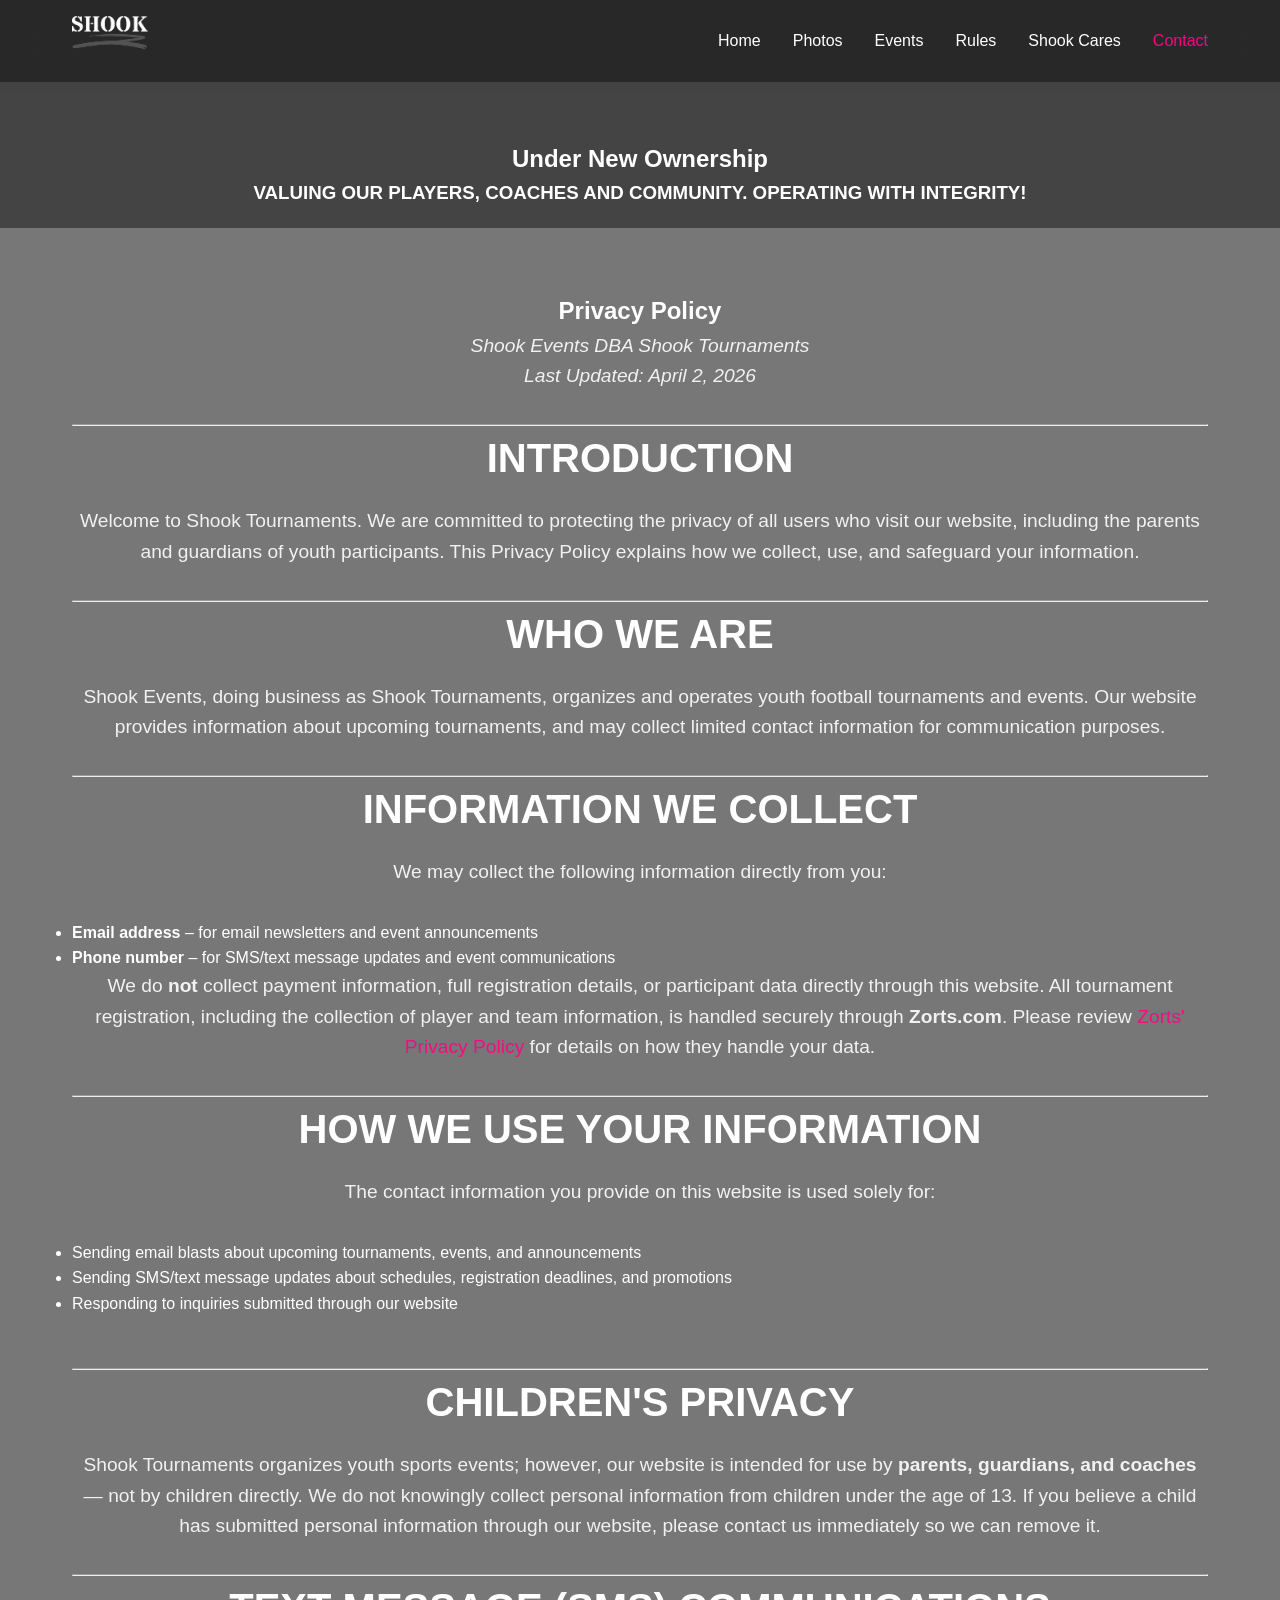
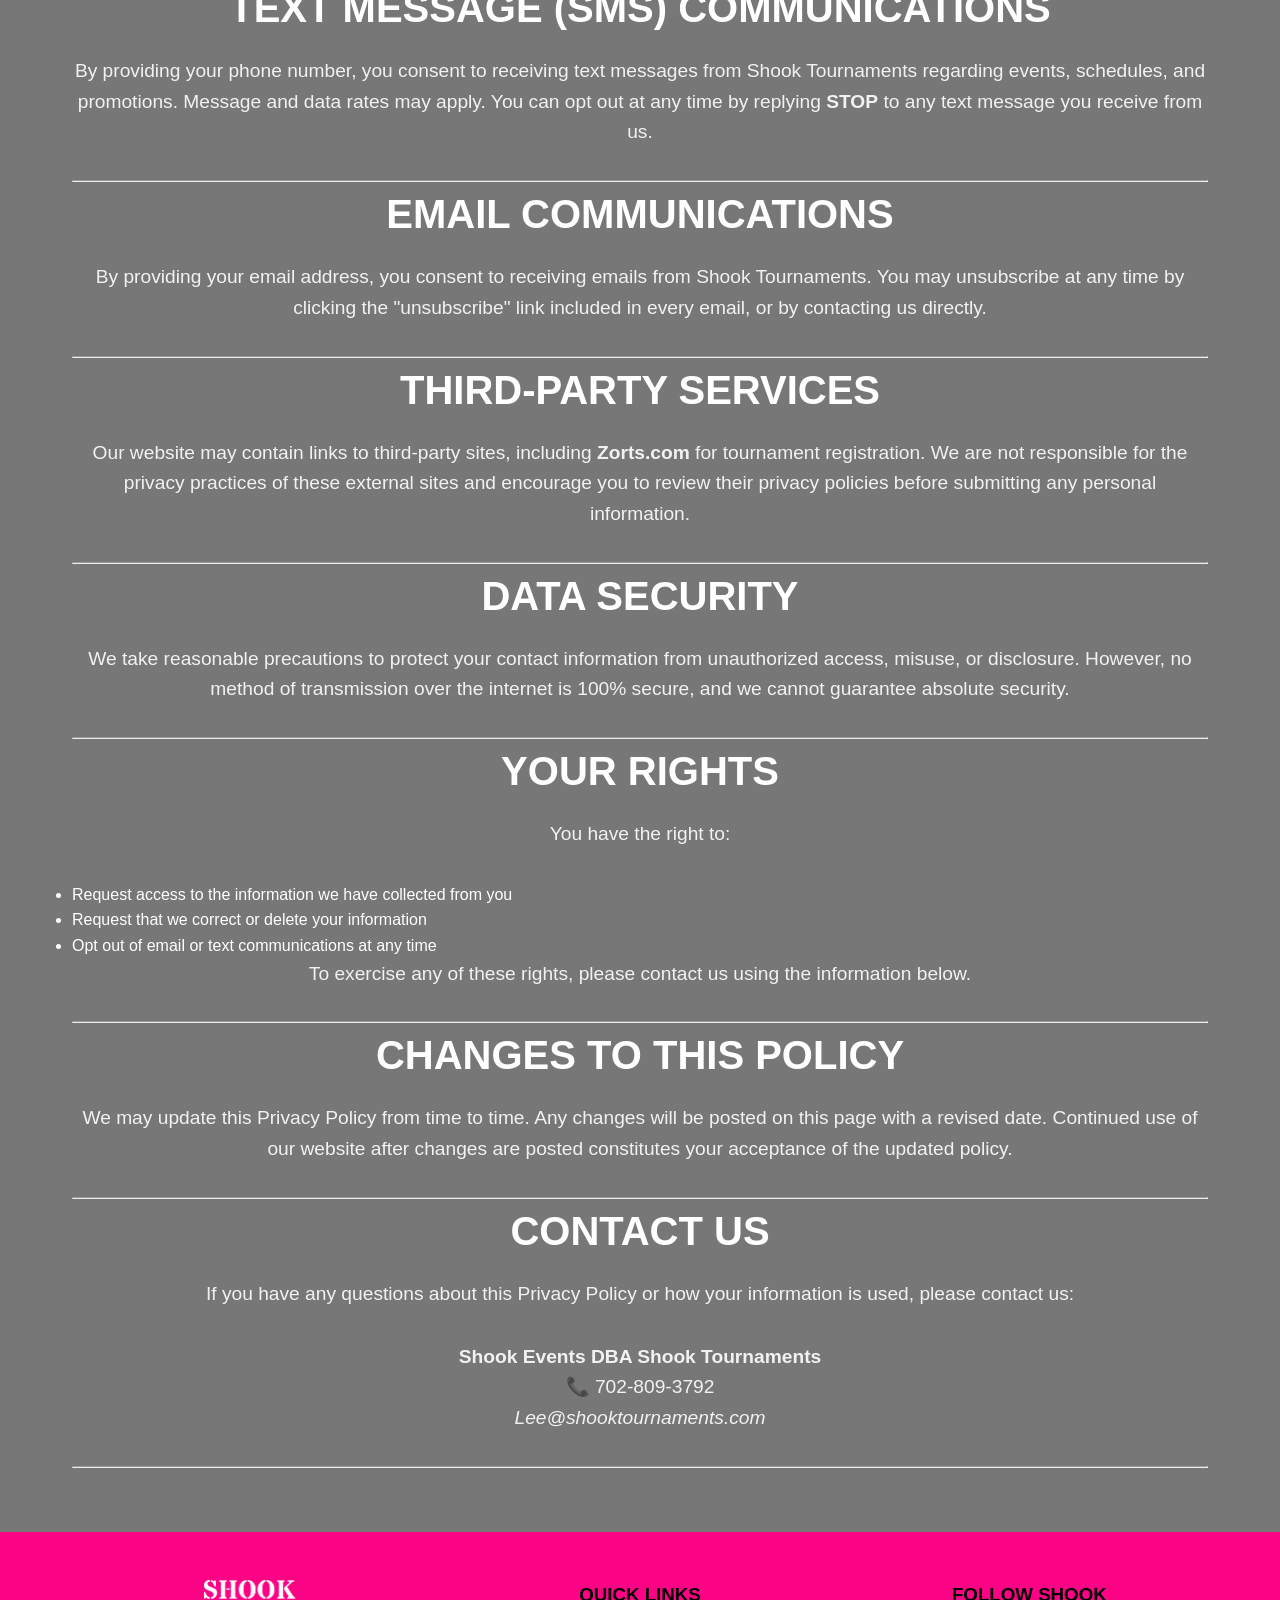
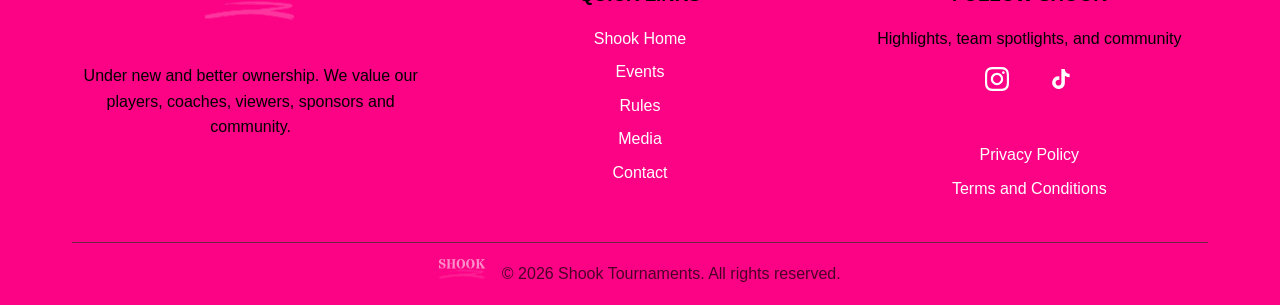
<file: privacy-policy.html>
<!DOCTYPE html>
<html lang="en-US">
   <head>
      <meta charset="UTF-8">
      <meta name="viewport" content="width=device-width, initial-scale=1.0">
      <meta name="description" content="7v7 National Tour">
      <title>Shook Tournaments</title>
      <meta name='robots' content='max-image-preview:large' />
     
      <style id='wp-img-auto-sizes-contain-inline-css' type='text/css'>
         img:is([sizes=auto i],[sizes^="auto," i]){contain-intrinsic-size:3000px 1500px}
         /*# sourceURL=wp-img-auto-sizes-contain-inline-css */
      </style>
      <style id='wp-block-library-inline-css' type='text/css'>
         :root{--wp-block-synced-color:#7a00df;--wp-block-synced-color--rgb:122,0,223;--wp-bound-block-color:var(--wp-block-synced-color);--wp-editor-canvas-background:#ddd;--wp-admin-theme-color:#007cba;--wp-admin-theme-color--rgb:0,124,186;--wp-admin-theme-color-darker-10:#006ba1;--wp-admin-theme-color-darker-10--rgb:0,107,160.5;--wp-admin-theme-color-darker-20:#005a87;--wp-admin-theme-color-darker-20--rgb:0,90,135;--wp-admin-border-width-focus:2px}@media (min-resolution:192dpi){:root{--wp-admin-border-width-focus:1.5px}}.wp-element-button{cursor:pointer}:root .has-very-light-gray-background-color{background-color:#eee}:root .has-very-dark-gray-background-color{background-color:#313131}:root .has-very-light-gray-color{color:#eee}:root .has-very-dark-gray-color{color:#313131}:root .has-vivid-green-cyan-to-vivid-cyan-blue-gradient-background{background:linear-gradient(135deg,#00d084,#0693e3)}:root .has-purple-crush-gradient-background{background:linear-gradient(135deg,#34e2e4,#4721fb 50%,#ab1dfe)}:root .has-hazy-dawn-gradient-background{background:linear-gradient(135deg,#faaca8,#dad0ec)}:root .has-subdued-olive-gradient-background{background:linear-gradient(135deg,#fafae1,#67a671)}:root .has-atomic-cream-gradient-background{background:linear-gradient(135deg,#fdd79a,#004a59)}:root .has-nightshade-gradient-background{background:linear-gradient(135deg,#330968,#31cdcf)}:root .has-midnight-gradient-background{background:linear-gradient(135deg,#020381,#2874fc)}:root{--wp--preset--font-size--normal:16px;--wp--preset--font-size--huge:42px}.has-regular-font-size{font-size:1em}.has-larger-font-size{font-size:2.625em}.has-normal-font-size{font-size:var(--wp--preset--font-size--normal)}.has-huge-font-size{font-size:var(--wp--preset--font-size--huge)}.has-text-align-center{text-align:center}.has-text-align-left{text-align:left}.has-text-align-right{text-align:right}.has-fit-text{white-space:nowrap!important}#end-resizable-editor-section{display:none}.aligncenter{clear:both}.items-justified-left{justify-content:flex-start}.items-justified-center{justify-content:center}.items-justified-right{justify-content:flex-end}.items-justified-space-between{justify-content:space-between}.screen-reader-text{border:0;clip-path:inset(50%);height:1px;margin:-1px;overflow:hidden;padding:0;position:absolute;width:1px;word-wrap:normal!important}.screen-reader-text:focus{background-color:#ddd;clip-path:none;color:#444;display:block;font-size:1em;height:auto;left:5px;line-height:normal;padding:15px 23px 14px;text-decoration:none;top:5px;width:auto;z-index:100000}html :where(.has-border-color){border-style:solid}html :where([style*=border-top-color]){border-top-style:solid}html :where([style*=border-right-color]){border-right-style:solid}html :where([style*=border-bottom-color]){border-bottom-style:solid}html :where([style*=border-left-color]){border-left-style:solid}html :where([style*=border-width]){border-style:solid}html :where([style*=border-top-width]){border-top-style:solid}html :where([style*=border-right-width]){border-right-style:solid}html :where([style*=border-bottom-width]){border-bottom-style:solid}html :where([style*=border-left-width]){border-left-style:solid}html :where(img[class*=wp-image-]){height:auto;max-width:100%}:where(figure){margin:0 0 1em}html :where(.is-position-sticky){--wp-admin--admin-bar--position-offset:var(--wp-admin--admin-bar--height,0px)}@media screen and (max-width:600px){html :where(.is-position-sticky){--wp-admin--admin-bar--position-offset:0px}}
         /*# sourceURL=wp-block-library-inline-css */
      </style>
      <style id='global-styles-inline-css' type='text/css'>
         :root{--wp--preset--aspect-ratio--square: 1;--wp--preset--aspect-ratio--4-3: 4/3;--wp--preset--aspect-ratio--3-4: 3/4;--wp--preset--aspect-ratio--3-2: 3/2;--wp--preset--aspect-ratio--2-3: 2/3;--wp--preset--aspect-ratio--16-9: 16/9;--wp--preset--aspect-ratio--9-16: 9/16;--wp--preset--color--black: #000000;--wp--preset--color--cyan-bluish-gray: #abb8c3;--wp--preset--color--white: #ffffff;--wp--preset--color--pale-pink: #f78da7;--wp--preset--color--vivid-red: #cf2e2e;--wp--preset--color--luminous-vivid-orange: #ff6900;--wp--preset--color--luminous-vivid-amber: #fcb900;--wp--preset--color--light-green-cyan: #7bdcb5;--wp--preset--color--vivid-green-cyan: #00d084;--wp--preset--color--pale-cyan-blue: #8ed1fc;--wp--preset--color--vivid-cyan-blue: #0693e3;--wp--preset--color--vivid-purple: #9b51e0;--wp--preset--gradient--vivid-cyan-blue-to-vivid-purple: linear-gradient(135deg,rgb(6,147,227) 0%,rgb(155,81,224) 100%);--wp--preset--gradient--light-green-cyan-to-vivid-green-cyan: linear-gradient(135deg,rgb(122,220,180) 0%,rgb(0,208,130) 100%);--wp--preset--gradient--luminous-vivid-amber-to-luminous-vivid-orange: linear-gradient(135deg,rgb(252,185,0) 0%,rgb(255,105,0) 100%);--wp--preset--gradient--luminous-vivid-orange-to-vivid-red: linear-gradient(135deg,rgb(255,105,0) 0%,rgb(207,46,46) 100%);--wp--preset--gradient--very-light-gray-to-cyan-bluish-gray: linear-gradient(135deg,rgb(238,238,238) 0%,rgb(169,184,195) 100%);--wp--preset--gradient--cool-to-warm-spectrum: linear-gradient(135deg,rgb(74,234,220) 0%,rgb(151,120,209) 20%,rgb(207,42,186) 40%,rgb(238,44,130) 60%,rgb(251,105,98) 80%,rgb(254,248,76) 100%);--wp--preset--gradient--blush-light-purple: linear-gradient(135deg,rgb(255,206,236) 0%,rgb(152,150,240) 100%);--wp--preset--gradient--blush-bordeaux: linear-gradient(135deg,rgb(254,205,165) 0%,rgb(254,45,45) 50%,rgb(107,0,62) 100%);--wp--preset--gradient--luminous-dusk: linear-gradient(135deg,rgb(255,203,112) 0%,rgb(199,81,192) 50%,rgb(65,88,208) 100%);--wp--preset--gradient--pale-ocean: linear-gradient(135deg,rgb(255,245,203) 0%,rgb(182,227,212) 50%,rgb(51,167,181) 100%);--wp--preset--gradient--electric-grass: linear-gradient(135deg,rgb(202,248,128) 0%,rgb(113,206,126) 100%);--wp--preset--gradient--midnight: linear-gradient(135deg,rgb(2,3,129) 0%,rgb(40,116,252) 100%);--wp--preset--font-size--small: 13px;--wp--preset--font-size--medium: 20px;--wp--preset--font-size--large: 36px;--wp--preset--font-size--x-large: 42px;--wp--preset--spacing--20: 0.44rem;--wp--preset--spacing--30: 0.67rem;--wp--preset--spacing--40: 1rem;--wp--preset--spacing--50: 1.5rem;--wp--preset--spacing--60: 2.25rem;--wp--preset--spacing--70: 3.38rem;--wp--preset--spacing--80: 5.06rem;--wp--preset--shadow--natural: 6px 6px 9px rgba(0, 0, 0, 0.2);--wp--preset--shadow--deep: 12px 12px 50px rgba(0, 0, 0, 0.4);--wp--preset--shadow--sharp: 6px 6px 0px rgba(0, 0, 0, 0.2);--wp--preset--shadow--outlined: 6px 6px 0px -3px rgb(255, 255, 255), 6px 6px rgb(0, 0, 0);--wp--preset--shadow--crisp: 6px 6px 0px rgb(0, 0, 0);}:where(.is-layout-flex){gap: 0.5em;}:where(.is-layout-grid){gap: 0.5em;}body .is-layout-flex{display: flex;}.is-layout-flex{flex-wrap: wrap;align-items: center;}.is-layout-flex > :is(*, div){margin: 0;}body .is-layout-grid{display: grid;}.is-layout-grid > :is(*, div){margin: 0;}:where(.wp-block-columns.is-layout-flex){gap: 2em;}:where(.wp-block-columns.is-layout-grid){gap: 2em;}:where(.wp-block-post-template.is-layout-flex){gap: 1.25em;}:where(.wp-block-post-template.is-layout-grid){gap: 1.25em;}.has-black-color{color: var(--wp--preset--color--black) !important;}.has-cyan-bluish-gray-color{color: var(--wp--preset--color--cyan-bluish-gray) !important;}.has-white-color{color: var(--wp--preset--color--white) !important;}.has-pale-pink-color{color: var(--wp--preset--color--pale-pink) !important;}.has-vivid-red-color{color: var(--wp--preset--color--vivid-red) !important;}.has-luminous-vivid-orange-color{color: var(--wp--preset--color--luminous-vivid-orange) !important;}.has-luminous-vivid-amber-color{color: var(--wp--preset--color--luminous-vivid-amber) !important;}.has-light-green-cyan-color{color: var(--wp--preset--color--light-green-cyan) !important;}.has-vivid-green-cyan-color{color: var(--wp--preset--color--vivid-green-cyan) !important;}.has-pale-cyan-blue-color{color: var(--wp--preset--color--pale-cyan-blue) !important;}.has-vivid-cyan-blue-color{color: var(--wp--preset--color--vivid-cyan-blue) !important;}.has-vivid-purple-color{color: var(--wp--preset--color--vivid-purple) !important;}.has-black-background-color{background-color: var(--wp--preset--color--black) !important;}.has-cyan-bluish-gray-background-color{background-color: var(--wp--preset--color--cyan-bluish-gray) !important;}.has-white-background-color{background-color: var(--wp--preset--color--white) !important;}.has-pale-pink-background-color{background-color: var(--wp--preset--color--pale-pink) !important;}.has-vivid-red-background-color{background-color: var(--wp--preset--color--vivid-red) !important;}.has-luminous-vivid-orange-background-color{background-color: var(--wp--preset--color--luminous-vivid-orange) !important;}.has-luminous-vivid-amber-background-color{background-color: var(--wp--preset--color--luminous-vivid-amber) !important;}.has-light-green-cyan-background-color{background-color: var(--wp--preset--color--light-green-cyan) !important;}.has-vivid-green-cyan-background-color{background-color: var(--wp--preset--color--vivid-green-cyan) !important;}.has-pale-cyan-blue-background-color{background-color: var(--wp--preset--color--pale-cyan-blue) !important;}.has-vivid-cyan-blue-background-color{background-color: var(--wp--preset--color--vivid-cyan-blue) !important;}.has-vivid-purple-background-color{background-color: var(--wp--preset--color--vivid-purple) !important;}.has-black-border-color{border-color: var(--wp--preset--color--black) !important;}.has-cyan-bluish-gray-border-color{border-color: var(--wp--preset--color--cyan-bluish-gray) !important;}.has-white-border-color{border-color: var(--wp--preset--color--white) !important;}.has-pale-pink-border-color{border-color: var(--wp--preset--color--pale-pink) !important;}.has-vivid-red-border-color{border-color: var(--wp--preset--color--vivid-red) !important;}.has-luminous-vivid-orange-border-color{border-color: var(--wp--preset--color--luminous-vivid-orange) !important;}.has-luminous-vivid-amber-border-color{border-color: var(--wp--preset--color--luminous-vivid-amber) !important;}.has-light-green-cyan-border-color{border-color: var(--wp--preset--color--light-green-cyan) !important;}.has-vivid-green-cyan-border-color{border-color: var(--wp--preset--color--vivid-green-cyan) !important;}.has-pale-cyan-blue-border-color{border-color: var(--wp--preset--color--pale-cyan-blue) !important;}.has-vivid-cyan-blue-border-color{border-color: var(--wp--preset--color--vivid-cyan-blue) !important;}.has-vivid-purple-border-color{border-color: var(--wp--preset--color--vivid-purple) !important;}.has-vivid-cyan-blue-to-vivid-purple-gradient-background{background: var(--wp--preset--gradient--vivid-cyan-blue-to-vivid-purple) !important;}.has-light-green-cyan-to-vivid-green-cyan-gradient-background{background: var(--wp--preset--gradient--light-green-cyan-to-vivid-green-cyan) !important;}.has-luminous-vivid-amber-to-luminous-vivid-orange-gradient-background{background: var(--wp--preset--gradient--luminous-vivid-amber-to-luminous-vivid-orange) !important;}.has-luminous-vivid-orange-to-vivid-red-gradient-background{background: var(--wp--preset--gradient--luminous-vivid-orange-to-vivid-red) !important;}.has-very-light-gray-to-cyan-bluish-gray-gradient-background{background: var(--wp--preset--gradient--very-light-gray-to-cyan-bluish-gray) !important;}.has-cool-to-warm-spectrum-gradient-background{background: var(--wp--preset--gradient--cool-to-warm-spectrum) !important;}.has-blush-light-purple-gradient-background{background: var(--wp--preset--gradient--blush-light-purple) !important;}.has-blush-bordeaux-gradient-background{background: var(--wp--preset--gradient--blush-bordeaux) !important;}.has-luminous-dusk-gradient-background{background: var(--wp--preset--gradient--luminous-dusk) !important;}.has-pale-ocean-gradient-background{background: var(--wp--preset--gradient--pale-ocean) !important;}.has-electric-grass-gradient-background{background: var(--wp--preset--gradient--electric-grass) !important;}.has-midnight-gradient-background{background: var(--wp--preset--gradient--midnight) !important;}.has-small-font-size{font-size: var(--wp--preset--font-size--small) !important;}.has-medium-font-size{font-size: var(--wp--preset--font-size--medium) !important;}.has-large-font-size{font-size: var(--wp--preset--font-size--large) !important;}.has-x-large-font-size{font-size: var(--wp--preset--font-size--x-large) !important;}
         /*# sourceURL=global-styles-inline-css */
      </style>
      <style id='classic-theme-styles-inline-css' type='text/css'>
         /*! This file is auto-generated */
         .wp-block-button__link{color:#fff;background-color:#32373c;border-radius:9999px;box-shadow:none;text-decoration:none;padding:calc(.667em + 2px) calc(1.333em + 2px);font-size:1.125em}.wp-block-file__button{background:#32373c;color:#fff;text-decoration:none}
         /*# sourceURL=/wp-includes/css/classic-themes.min.css */
      </style>
      
      <link rel='stylesheet' id='google-fonts-css' href='https://fonts.googleapis.com/css2?family=Inter:wght@400;500;600;700;800&#038;display=swap' type='text/css' media='all' />
      <link rel='stylesheet' id='shook-sports-style-css' href='css/1.css' type='text/css' media='all' />
      <link rel='stylesheet' id='template-home-css' href='css/2.css' type='text/css' media='all' />
      <link rel='stylesheet' id='shook-events-public-css' href='css/3.css' type='text/css' media='all' />
      <script type="text/javascript" src="js/jquery.min.js" id="jquery-core-js"></script>
      <script type="text/javascript" src="js/jquery-migrate.min.js" id="jquery-migrate-js"></script>
      
      
      <link rel="canonical" href="https://www.shooktournaments.com/" />
      <style type="text/css">.recentcomments a{display:inline !important;padding:0 !important;margin:0 !important;}</style>




   </head>
   <body class="home wp-singular page-template page-template-template-home page-template-template-home-php page page-id-750 wp-embed-responsive wp-theme-shook-sports-theme home-page">
      <header class="header transparent">
         <div class="nav-container">
            <a href="index.html" class="logo">
            <img src="images/ShookLogo.webp" alt="shook Tournaments" class="logo-svg">
            </a>


<style type="text/css">
@media (max-width: 660px) {
                      .mobile-menu-toggle{
                        /*display:none;*/
                      }
                   }

</style>



<script>
jQuery(function($) {
    // Toggle menu open/close
    $('.mobile-menu-toggle').on('click', function() {
        $(this).toggleClass('active');
        $('.main-navigation').toggleClass('active');
    });

    // Close menu when a link is clicked
    $('.main-navigation a').on('click', function() {
        $('.mobile-menu-toggle').removeClass('active');
        $('.main-navigation').removeClass('active');
    });

    // Close menu when clicking outside
    $(document).on('click', function(e) {
        if (!$(e.target).closest('.main-navigation, .mobile-menu-toggle').length) {
            $('.mobile-menu-toggle').removeClass('active');
            $('.main-navigation').removeClass('active');
        }
    });
});
</script>


            <nav class="main-navigation">
               <ul id="menu-shook-primary" class="nav-menu">
                  <li id="menu-item-767" class="menu-item menu-item-type-post_type menu-item-object-page menu-item-home current-menu-item page_item page-item-750 current_page_item menu-item-767"><a href="index.html" aria-current="page">Home</a></li>
                  
<li id="menu-item-767" class="menu-item menu-item-type-post_type menu-item-object-page menu-item-home current-menu-item page_item page-item-750 current_page_item menu-item-767"><a href="https://shooktournaments.pixieset.com/" target="_blank" aria-current="page">Photos</a></li>


                  <li id="menu-item-769" class="menu-item menu-item-type-post_type menu-item-object-page menu-item-769"><a href="index.html#events">Events</a></li>
                  <li id="menu-item-770" class="menu-item menu-item-type-post_type menu-item-object-page menu-item-770"><a href="rules.html">Rules</a></li>
                  <li id="menu-item-831" class="menu-item menu-item-type-custom menu-item-object-custom menu-item-831"><a href="shookcares.html">Shook Cares</a></li>

                  <style type="text/css">
                     
                     #menu-item-768 a{
                           color: #FC0386 !important;

                     }
                  </style>
                  <li id="menu-item-768" class="menu-item menu-item-type-post_type menu-item-object-page menu-item-768"><a href="#">Contact</a></li>
               </ul>
            </nav>
            <!-- Mobile Menu Toggle -->
            <button class="mobile-menu-toggle" aria-label="Toggle mobile menu">
            <span> </span>
            <span> </span>
            <span> </span>
            </button>














         </div>
      </header>
      


<style>
   
.banner{
   text-align: center;
   width: 100%;
   background-color: #444;
   padding:20px;
   padding-top: 140px;
   color:white;
}


</style>

<section class="banner" id="home">
        
         <div class="banner-content">
            <h1>Under New Ownership</h1>
            <h3>Valuing our players, coaches and community. Operating with integrity!</h3>
         </div>
      </section>
    








      <!-- Privay Policy Section -->
      <section class="cta-section">
         <div class="container">
            <div class="cta-content">
       <style type="text/css">
          .cta-section ul li{
            text-align: left;
          }


       </style>        

<div class="privacy-policy">

  <h1>Privacy Policy</h1>
  <p><em>Shook Events DBA Shook Tournaments</em><br>
  <em>Last Updated: April 2, 2026</em></p>

  <hr>

  <h2>Introduction</h2>
  <p>Welcome to Shook Tournaments. We are committed to protecting the privacy of all users who visit our website, including the parents and guardians of youth participants. This Privacy Policy explains how we collect, use, and safeguard your information.</p>

  <hr>

  <h2>Who We Are</h2>
  <p>Shook Events, doing business as Shook Tournaments, organizes and operates youth football tournaments and events. Our website provides information about upcoming tournaments, and may collect limited contact information for communication purposes.</p>

  <hr>

  <h2>Information We Collect</h2>
  <p>We may collect the following information directly from you:</p>
  <ul>
    <li><strong>Email address</strong> – for email newsletters and event announcements</li>
    <li><strong>Phone number</strong> – for SMS/text message updates and event communications</li>
  </ul>
  <p>We do <strong>not</strong> collect payment information, full registration details, or participant data directly through this website. All tournament registration, including the collection of player and team information, is handled securely through <strong>Zorts.com</strong>. Please review <a href="https://www.zorts.com" target="_blank" rel="noopener noreferrer">Zorts' Privacy Policy</a> for details on how they handle your data.</p>

  <hr>

  <h2>How We Use Your Information</h2>
  <p>The contact information you provide on this website is used solely for:</p>
  <ul>
    <li>Sending email blasts about upcoming tournaments, events, and announcements</li>
    <li>Sending SMS/text message updates about schedules, registration deadlines, and promotions</li>
    <li>Responding to inquiries submitted through our website</li>
  </ul>
  <br> <br>
  <hr>

  <h2>Children's Privacy</h2>
  <p>Shook Tournaments organizes youth sports events; however, our website is intended for use by <strong>parents, guardians, and coaches</strong> — not by children directly. We do not knowingly collect personal information from children under the age of 13. If you believe a child has submitted personal information through our website, please contact us immediately so we can remove it.</p>

  <hr>

  <h2>Text Message (SMS) Communications</h2>
  <p>By providing your phone number, you consent to receiving text messages from Shook Tournaments regarding events, schedules, and promotions. Message and data rates may apply. You can opt out at any time by replying <strong>STOP</strong> to any text message you receive from us.</p>

  <hr>

  <h2>Email Communications</h2>
  <p>By providing your email address, you consent to receiving emails from Shook Tournaments. You may unsubscribe at any time by clicking the "unsubscribe" link included in every email, or by contacting us directly.</p>

  <hr>

  <h2>Third-Party Services</h2>
  <p>Our website may contain links to third-party sites, including <strong>Zorts.com</strong> for tournament registration. We are not responsible for the privacy practices of these external sites and encourage you to review their privacy policies before submitting any personal information.</p>

  <hr>

  <h2>Data Security</h2>
  <p>We take reasonable precautions to protect your contact information from unauthorized access, misuse, or disclosure. However, no method of transmission over the internet is 100% secure, and we cannot guarantee absolute security.</p>

  <hr>

  <h2>Your Rights</h2>
  <p>You have the right to:</p>
  <ul>
    <li>Request access to the information we have collected from you</li>
    <li>Request that we correct or delete your information</li>
    <li>Opt out of email or text communications at any time</li>
  </ul>
  <p>To exercise any of these rights, please contact us using the information below.</p>

  <hr>

  <h2>Changes to This Policy</h2>
  <p>We may update this Privacy Policy from time to time. Any changes will be posted on this page with a revised date. Continued use of our website after changes are posted constitutes your acceptance of the updated policy.</p>

  <hr>

  <h2>Contact Us</h2>
  <p>If you have any questions about this Privacy Policy or how your information is used, please contact us:</p>
  <p>
    <strong>Shook Events DBA Shook Tournaments</strong><br>
    📞 702-809-3792<br>
    <em>Lee@shooktournaments.com</em>
  </p>

  <hr>

  
</div>
  
            </div>
         </div>
      </section>
      
     



      <footer class="footer">
         <div class="container">
            <div class="footer-content">
               <div class="footer-section">
                  <div class="footer-logo">
                     <img src="images/ShookLogo.webp" alt="shook 7v7" class="footer-logo-svg">
                  </div>
                  <p>Under new and better ownership. We value our players, coaches, viewers, sponsors and community.</p>
               </div>
               <div class="footer-section">
                  <h3>Quick Links</h3>
                  <ul id="menu-shook-footer" class="footer-menu">
                     <li id="menu-item-779" class="menu-item menu-item-type-post_type menu-item-object-page menu-item-home current-menu-item page_item page-item-750 current_page_item menu-item-779"><a href="index.html" aria-current="page">Shook Home</a></li>
                     <li id="menu-item-778" class="menu-item menu-item-type-post_type menu-item-object-page menu-item-778"><a href="index.html#events">Events</a></li>
                     <li id="menu-item-776" class="menu-item menu-item-type-post_type menu-item-object-page menu-item-776"><a href="rules.html">Rules</a></li>
                     <li id="menu-item-829" class="menu-item menu-item-type-custom menu-item-object-custom menu-item-829"><a href="https://shooktournaments.pixieset.com/" target="_blank">Media</a></li>
                     <li id="menu-item-777" class="menu-item menu-item-type-post_type menu-item-object-page menu-item-777"><a href="#">Contact</a></li>
                  </ul>
               </div>
               <div class="footer-section">
                  <h3>Follow shook</h3>
                  <p>Highlights, team spotlights, and community</p>
                  <div class="social-links">
                     <a href="https://www.instagram.com/shookv7/" title="shook on Instagram" aria-label="Follow shook on Instagram" target="_blank" rel="noopener" class="social-icon instagram-icon">
                        <svg xmlns="http://www.w3.org/2000/svg" viewBox="0 0 24 24" width="24px" height="24px">
                           <path d="M12 2.163c3.204 0 3.584.012 4.85.07 3.252.148 4.771 1.691 4.919 4.919.058 1.265.069 1.645.069 4.849 0 3.205-.012 3.584-.069 4.849-.149 3.225-1.664 4.771-4.919 4.919-1.266.058-1.644.07-4.85.07-3.204 0-3.584-.012-4.849-.07-3.26-.149-4.771-1.699-4.919-4.92-.058-1.265-.07-1.644-.07-4.849 0-3.204.013-3.583.07-4.849.149-3.227 1.664-4.771 4.919-4.919 1.266-.057 1.645-.069 4.849-.069zm0-2.163c-3.259 0-3.667.014-4.947.072-4.358.2-6.78 2.618-6.98 6.98-.059 1.281-.073 1.689-.073 4.948 0 3.259.014 3.668.072 4.948.2 4.358 2.618 6.78 6.98 6.98 1.281.058 1.689.072 4.948.072 3.259 0 3.668-.014 4.948-.072 4.354-.2 6.782-2.618 6.979-6.98.059-1.28.073-1.689.073-4.948 0-3.259-.014-3.667-.072-4.947-.196-4.354-2.617-6.78-6.979-6.98-1.281-.059-1.69-.073-4.949-.073zm0 5.838c-3.403 0-6.162 2.759-6.162 6.162s2.759 6.163 6.162 6.163 6.162-2.759 6.162-6.163c0-3.403-2.759-6.162-6.162-6.162zm0 10.162c-2.209 0-4-1.79-4-4 0-2.209 1.791-4 4-4s4 1.791 4 4c0 2.21-1.791 4-4 4zm6.406-11.845c-.796 0-1.441.645-1.441 1.44s.645 1.44 1.441 1.44c.795 0 1.439-.645 1.439-1.44s-.644-1.44-1.439-1.44z"/>
                        </svg>
                     </a>
                     <a href="https://www.tiktok.com/@shook7v7tournaments?lang=en" title="shook on TikTok" aria-label="Follow shook on TikTok" target="_blank" rel="noopener" class="social-icon tiktok-icon">
                        <svg xmlns="http://www.w3.org/2000/svg" viewBox="0 0 24 24" width="24px" height="24px">
                           <path d="M19.59 6.69a4.83 4.83 0 01-3.77-4.25V2h-3.45v13.67a2.89 2.89 0 01-5.2 1.74 2.89 2.89 0 012.31-4.64 2.93 2.93 0 01.88.13V9.4a6.84 6.84 0 00-.88-.05A6.33 6.33 0 005 20.1a6.34 6.34 0 0010.86-4.43v-7a8.16 8.16 0 004.77 1.52v-3.4a4.85 4.85 0 01-1-.1z"/>
                        </svg>
                     </a>
                     
                  </div>

                  <br><br>
                  <ul id="menu-shook-footer" class="footer-menu">
                     <li id="menu-item-779" class="menu-item menu-item-type-post_type menu-item-object-page menu-item-home current-menu-item page_item page-item-750 current_page_item menu-item-779"><a href="privacy-policy.html" aria-current="page">Privacy Policy</a></li>
                     <li id="menu-item-778" class="menu-item menu-item-type-post_type menu-item-object-page menu-item-778"><a href="terms.html">Terms and Conditions</a></li>
                        
                  </ul>
               </div>
            </div>
            <div class="footer-bottom">
               <div class="footer-bottom-content">
                  <img src="images/ShookLogo.webp" alt="shook 7v7" class="footer-bottom-logo">
                  <p>&copy; 2026 Shook Tournaments. All rights reserved.</p>
               </div>
            </div>
         </div>
      </footer>
      
     
      
      
   </body>
</html>
</file>
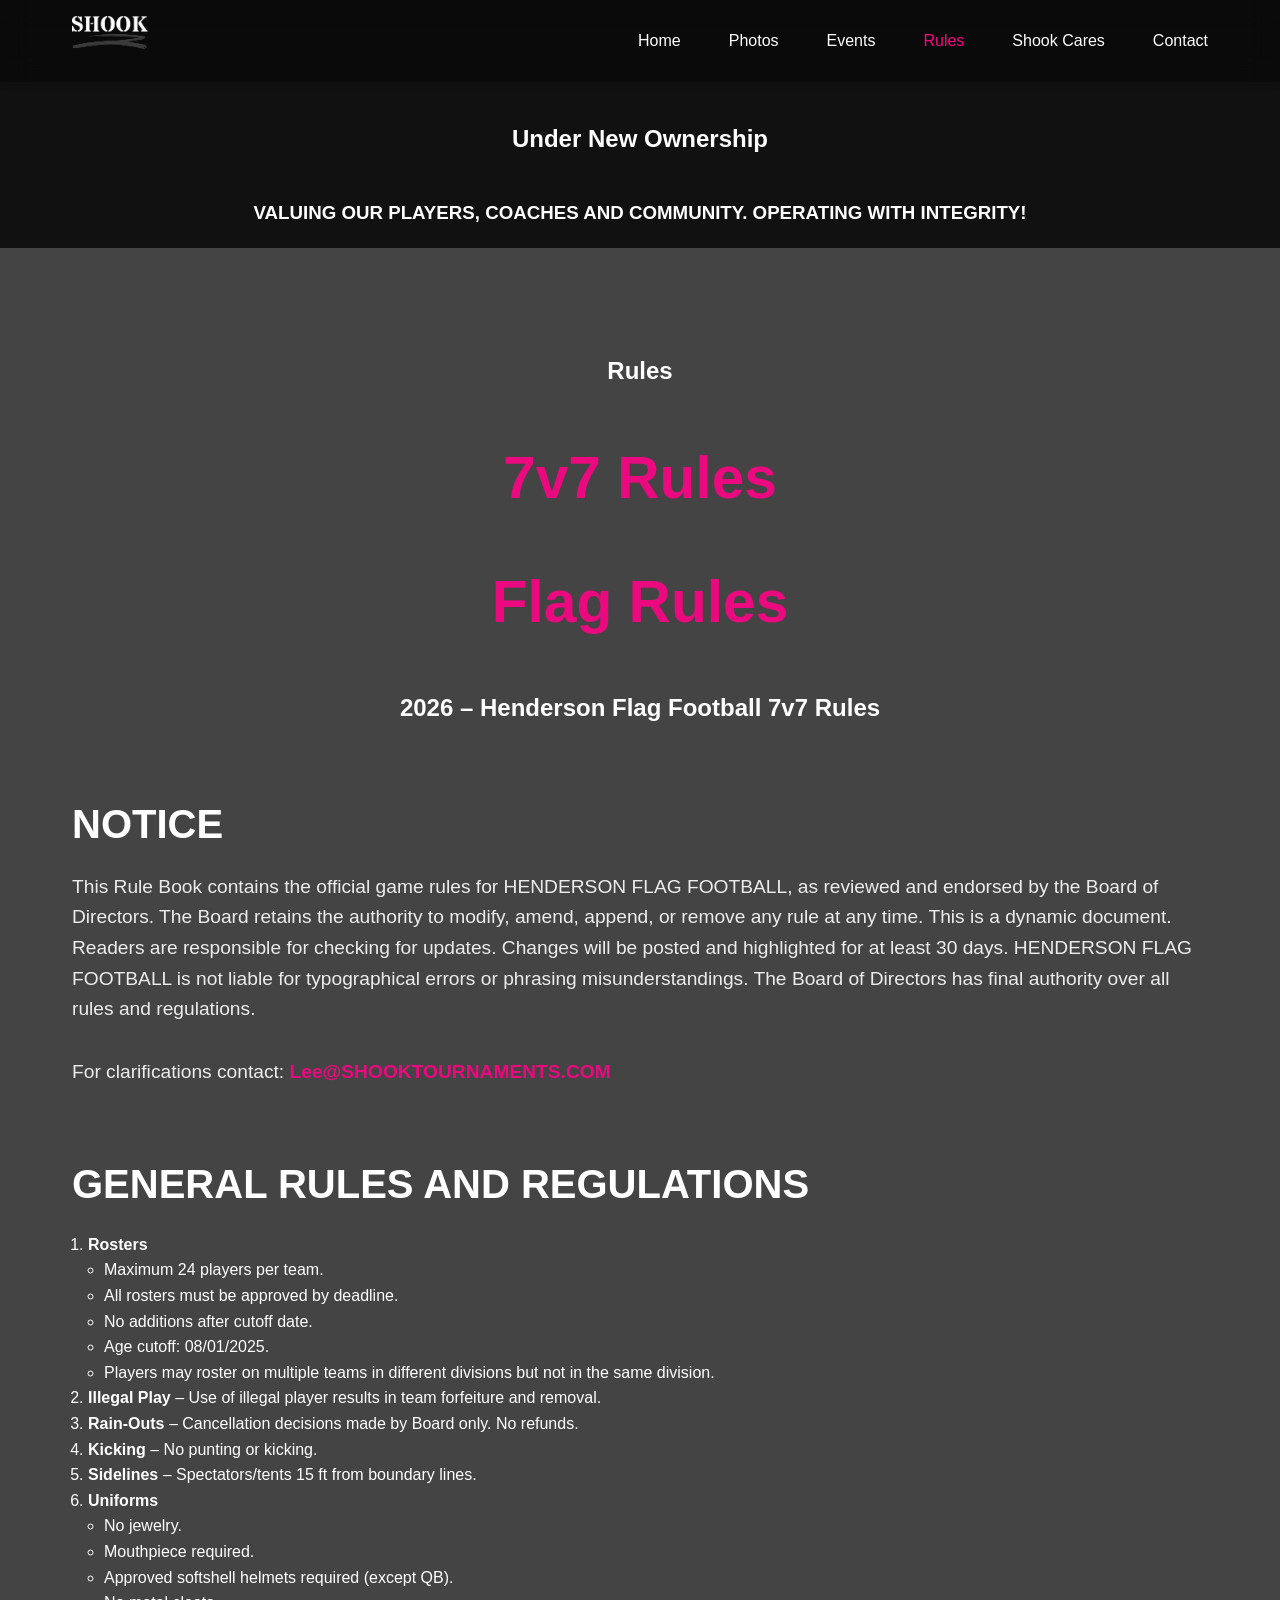
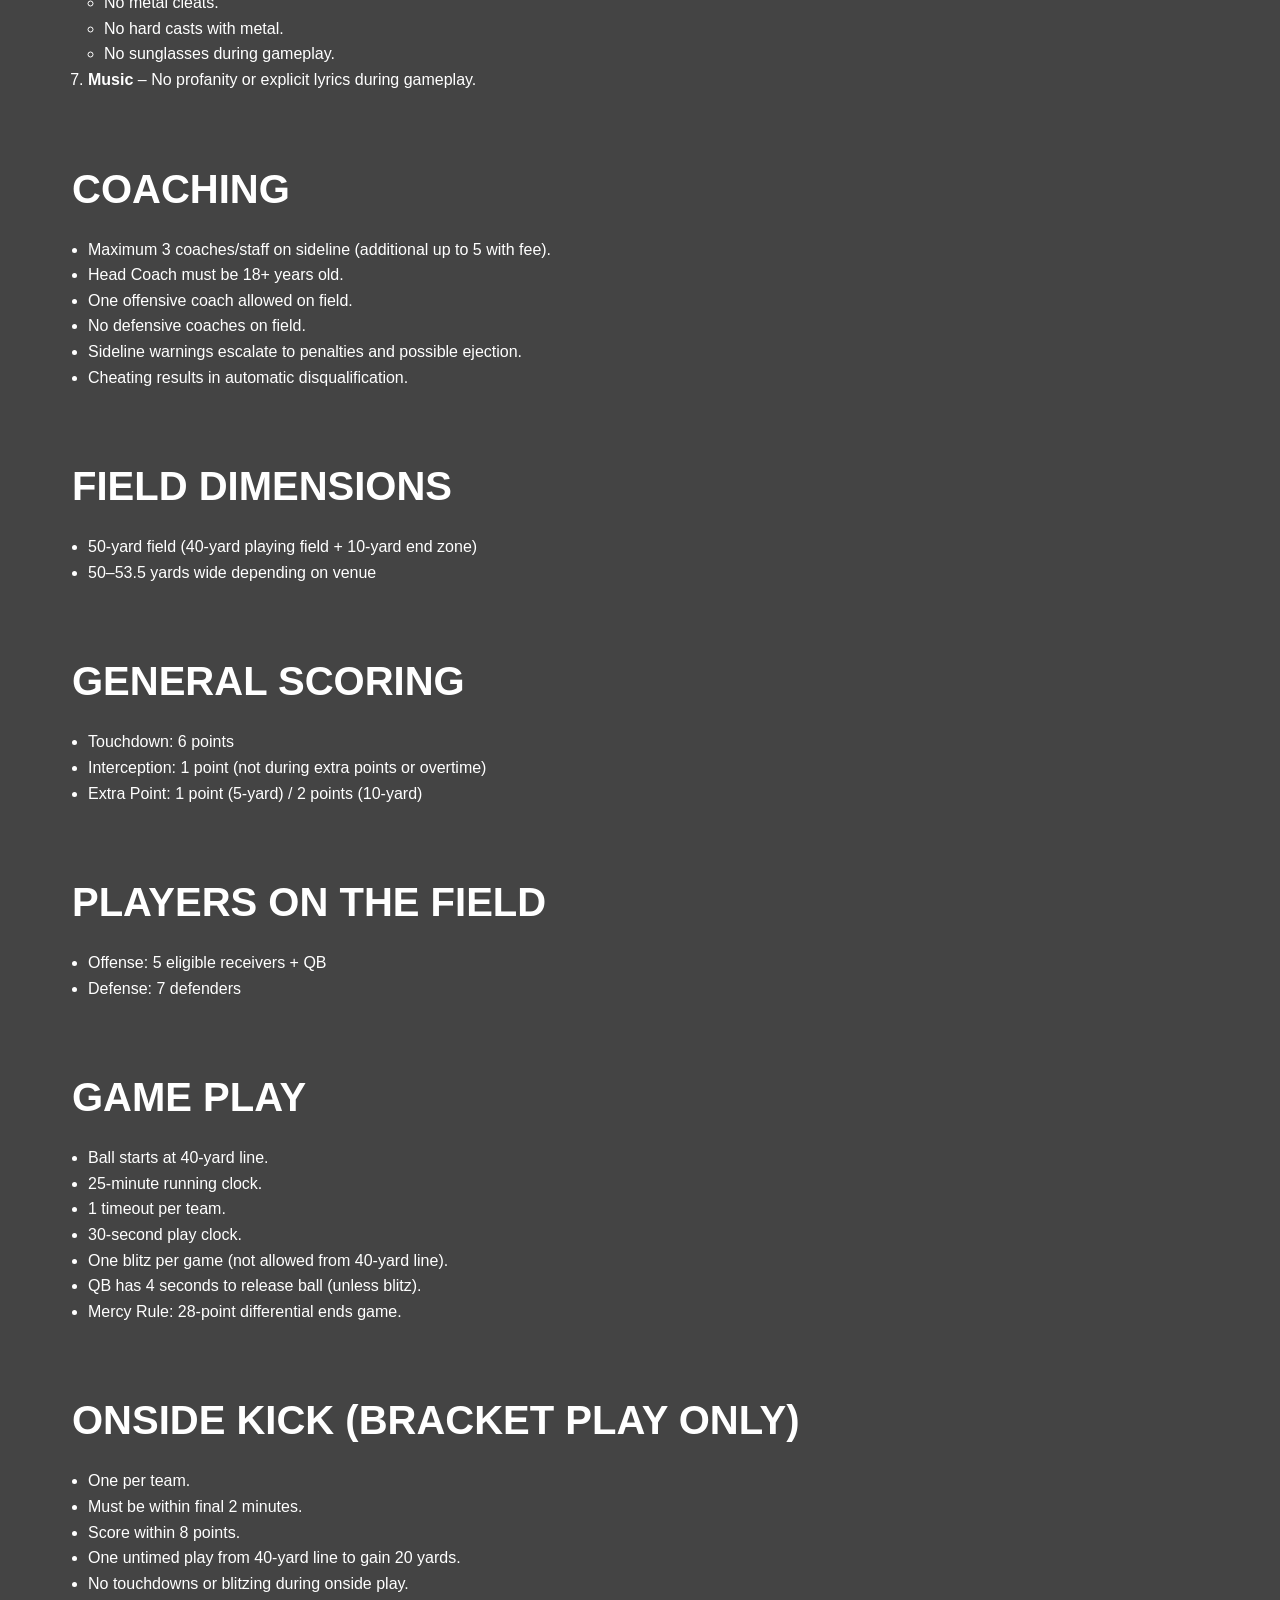
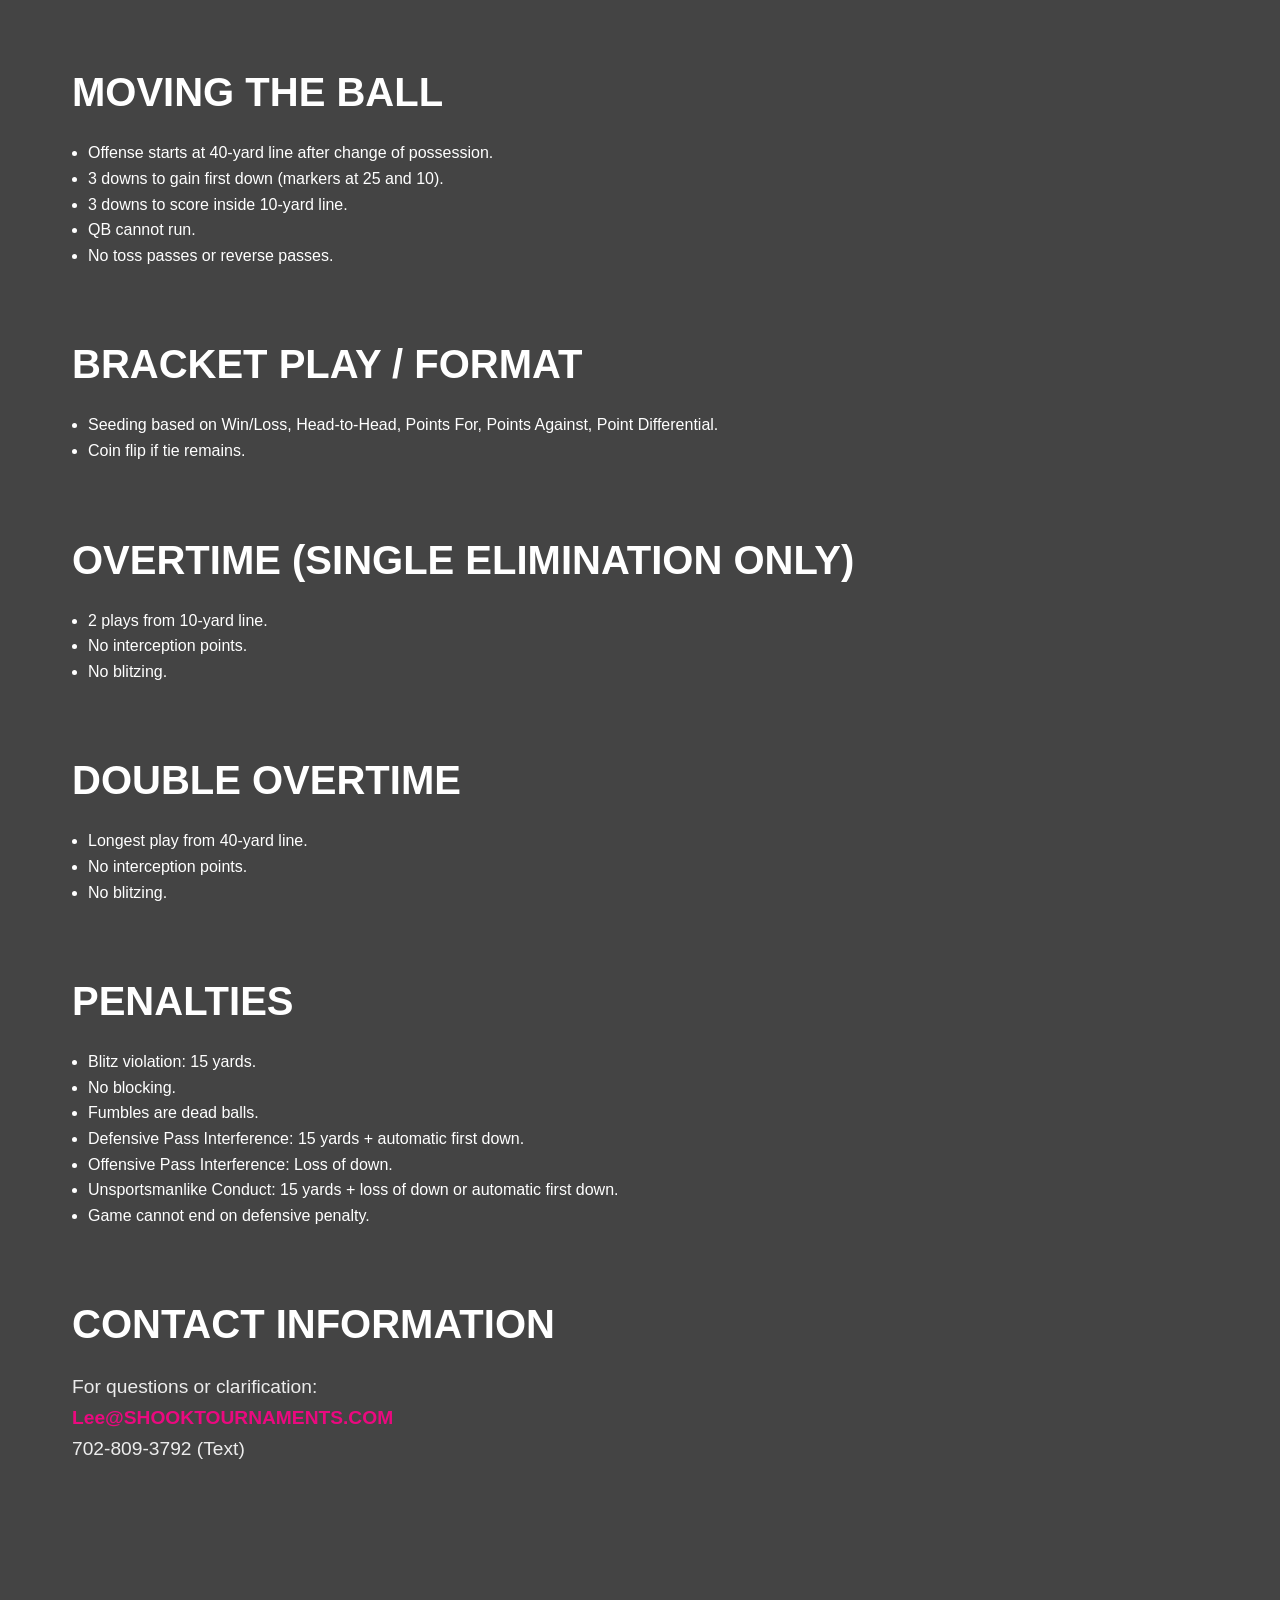
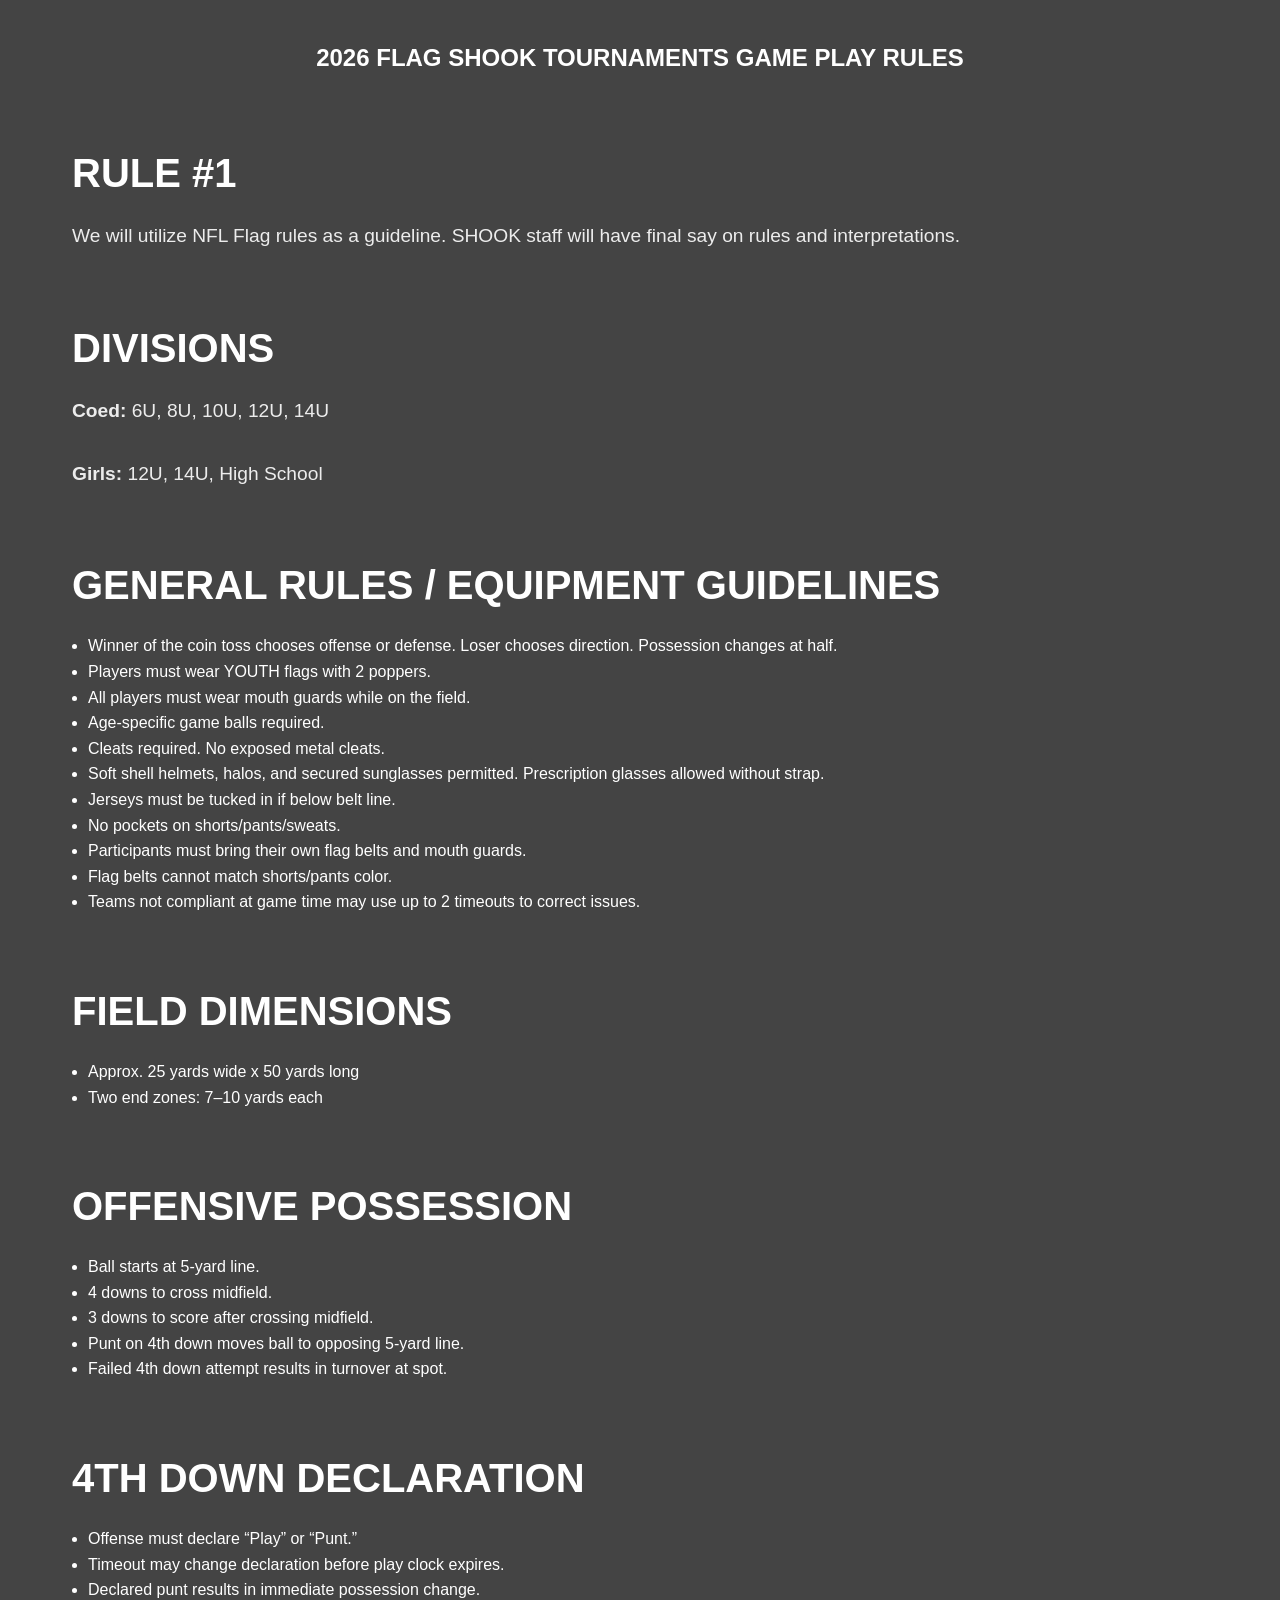
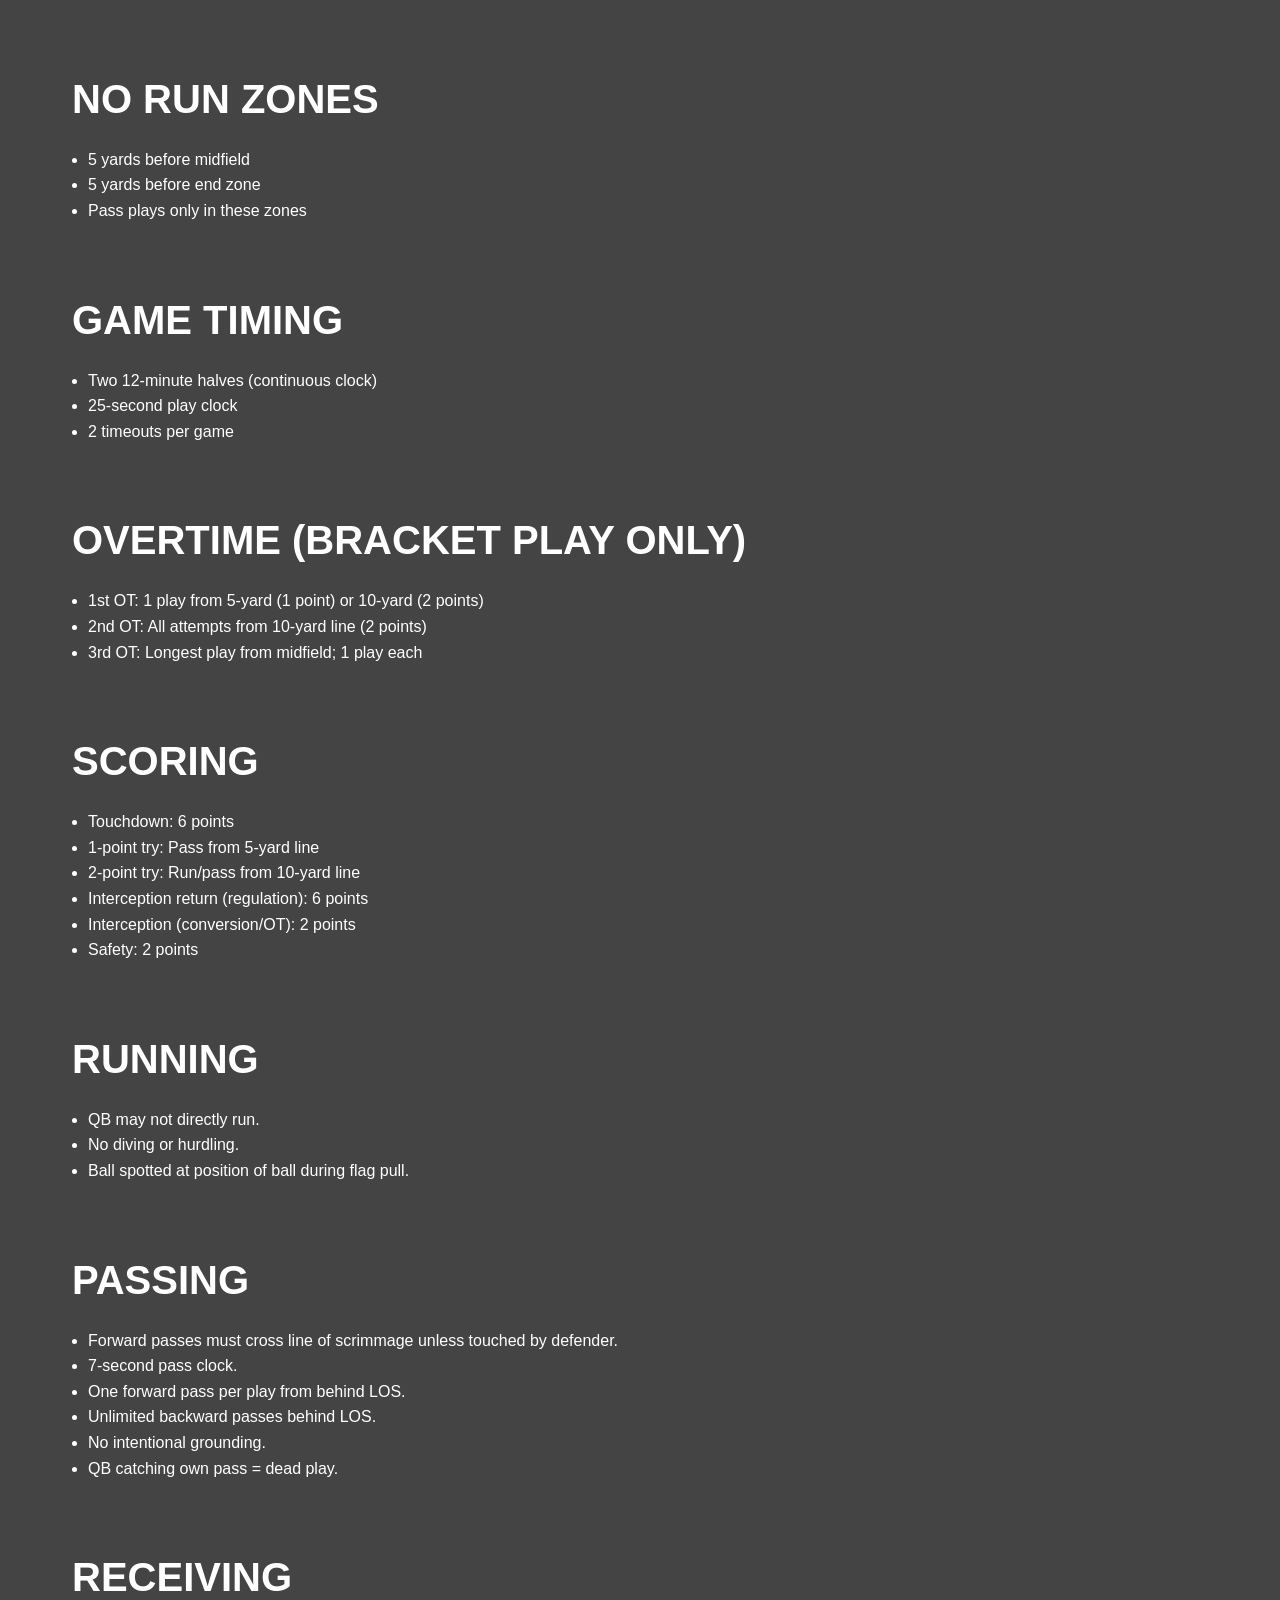
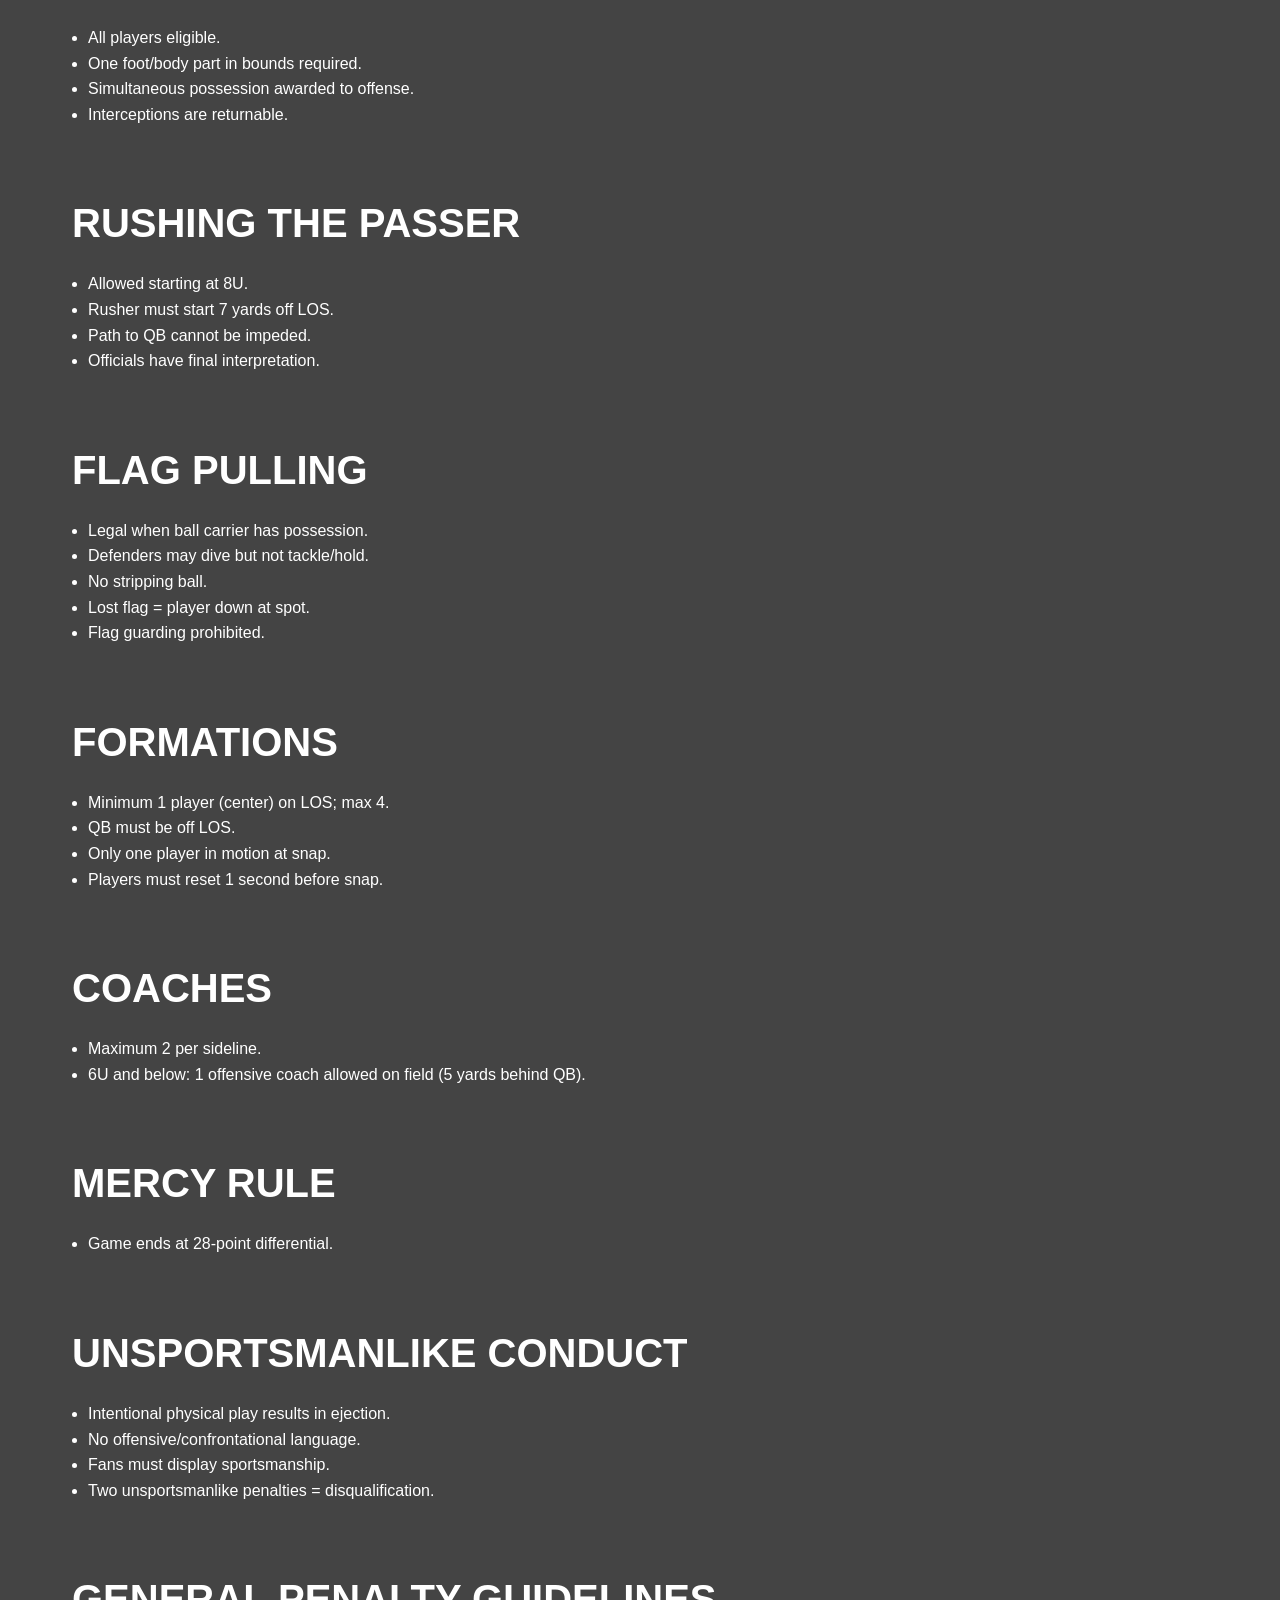
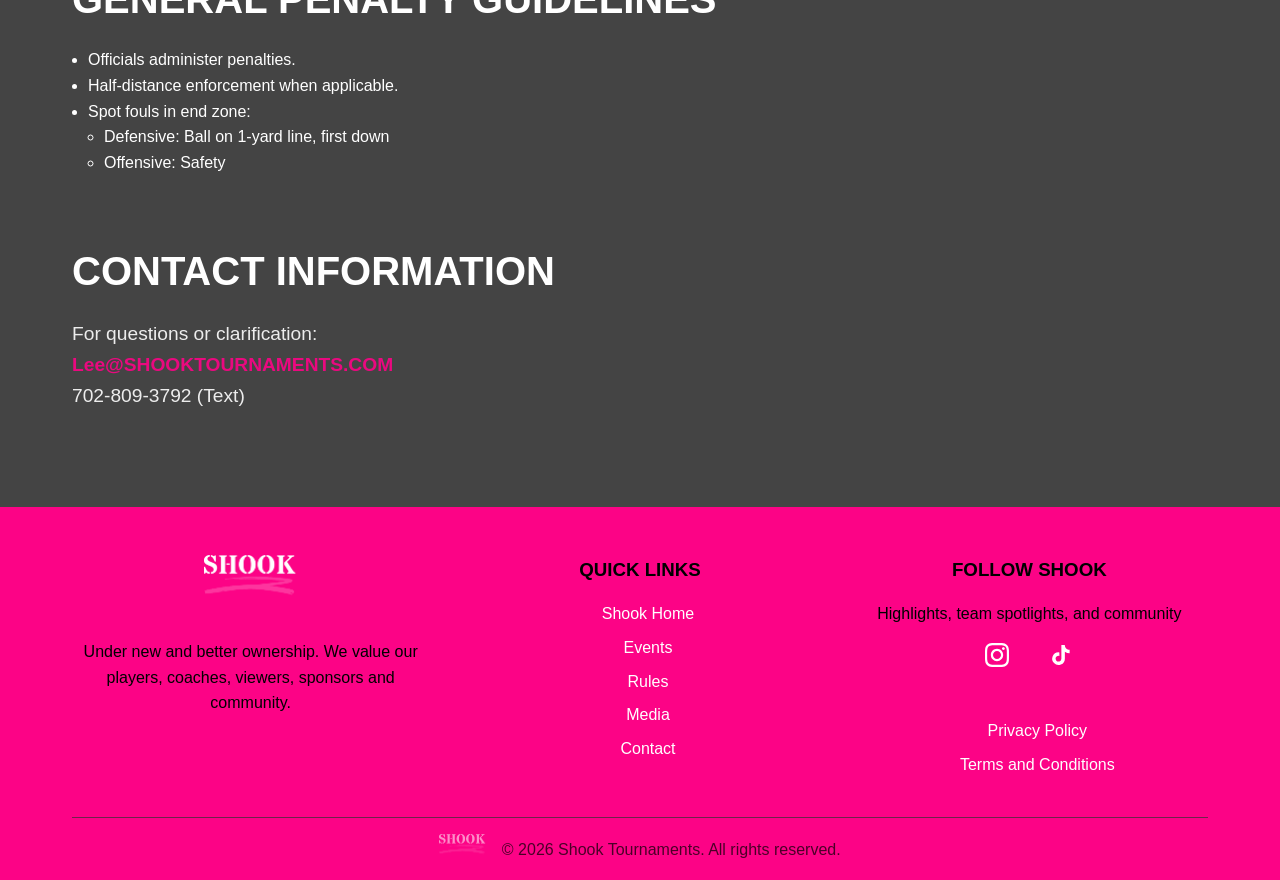
<file: rules.html>
<!DOCTYPE html>
<html lang="en-US">
   <head>
      <meta charset="UTF-8">
      <meta name="viewport" content="width=device-width, initial-scale=1.0">
      <meta name="description" content="7v7 National Tour">
      <title>Shook Tournaments</title>
      <meta name='robots' content='max-image-preview:large' />
     
      <style id='wp-img-auto-sizes-contain-inline-css' type='text/css'>
         img:is([sizes=auto i],[sizes^="auto," i]){contain-intrinsic-size:3000px 1500px}
         /*# sourceURL=wp-img-auto-sizes-contain-inline-css */
      </style>
      <style id='wp-block-library-inline-css' type='text/css'>
         :root{--wp-block-synced-color:#7a00df;--wp-block-synced-color--rgb:122,0,223;--wp-bound-block-color:var(--wp-block-synced-color);--wp-editor-canvas-background:#ddd;--wp-admin-theme-color:#007cba;--wp-admin-theme-color--rgb:0,124,186;--wp-admin-theme-color-darker-10:#006ba1;--wp-admin-theme-color-darker-10--rgb:0,107,160.5;--wp-admin-theme-color-darker-20:#005a87;--wp-admin-theme-color-darker-20--rgb:0,90,135;--wp-admin-border-width-focus:2px}@media (min-resolution:192dpi){:root{--wp-admin-border-width-focus:1.5px}}.wp-element-button{cursor:pointer}:root .has-very-light-gray-background-color{background-color:#eee}:root .has-very-dark-gray-background-color{background-color:#313131}:root .has-very-light-gray-color{color:#eee}:root .has-very-dark-gray-color{color:#313131}:root .has-vivid-green-cyan-to-vivid-cyan-blue-gradient-background{background:linear-gradient(135deg,#00d084,#0693e3)}:root .has-purple-crush-gradient-background{background:linear-gradient(135deg,#34e2e4,#4721fb 50%,#ab1dfe)}:root .has-hazy-dawn-gradient-background{background:linear-gradient(135deg,#faaca8,#dad0ec)}:root .has-subdued-olive-gradient-background{background:linear-gradient(135deg,#fafae1,#67a671)}:root .has-atomic-cream-gradient-background{background:linear-gradient(135deg,#fdd79a,#004a59)}:root .has-nightshade-gradient-background{background:linear-gradient(135deg,#330968,#31cdcf)}:root .has-midnight-gradient-background{background:linear-gradient(135deg,#020381,#2874fc)}:root{--wp--preset--font-size--normal:16px;--wp--preset--font-size--huge:42px}.has-regular-font-size{font-size:1em}.has-larger-font-size{font-size:2.625em}.has-normal-font-size{font-size:var(--wp--preset--font-size--normal)}.has-huge-font-size{font-size:var(--wp--preset--font-size--huge)}.has-text-align-center{text-align:center}.has-text-align-left{text-align:left}.has-text-align-right{text-align:right}.has-fit-text{white-space:nowrap!important}#end-resizable-editor-section{display:none}.aligncenter{clear:both}.items-justified-left{justify-content:flex-start}.items-justified-center{justify-content:center}.items-justified-right{justify-content:flex-end}.items-justified-space-between{justify-content:space-between}.screen-reader-text{border:0;clip-path:inset(50%);height:1px;margin:-1px;overflow:hidden;padding:0;position:absolute;width:1px;word-wrap:normal!important}.screen-reader-text:focus{background-color:#ddd;clip-path:none;color:#444;display:block;font-size:1em;height:auto;left:5px;line-height:normal;padding:15px 23px 14px;text-decoration:none;top:5px;width:auto;z-index:100000}html :where(.has-border-color){border-style:solid}html :where([style*=border-top-color]){border-top-style:solid}html :where([style*=border-right-color]){border-right-style:solid}html :where([style*=border-bottom-color]){border-bottom-style:solid}html :where([style*=border-left-color]){border-left-style:solid}html :where([style*=border-width]){border-style:solid}html :where([style*=border-top-width]){border-top-style:solid}html :where([style*=border-right-width]){border-right-style:solid}html :where([style*=border-bottom-width]){border-bottom-style:solid}html :where([style*=border-left-width]){border-left-style:solid}html :where(img[class*=wp-image-]){height:auto;max-width:100%}:where(figure){margin:0 0 1em}html :where(.is-position-sticky){--wp-admin--admin-bar--position-offset:var(--wp-admin--admin-bar--height,0px)}@media screen and (max-width:600px){html :where(.is-position-sticky){--wp-admin--admin-bar--position-offset:0px}}
         /*# sourceURL=wp-block-library-inline-css */
      </style>
      <style id='global-styles-inline-css' type='text/css'>
         :root{--wp--preset--aspect-ratio--square: 1;--wp--preset--aspect-ratio--4-3: 4/3;--wp--preset--aspect-ratio--3-4: 3/4;--wp--preset--aspect-ratio--3-2: 3/2;--wp--preset--aspect-ratio--2-3: 2/3;--wp--preset--aspect-ratio--16-9: 16/9;--wp--preset--aspect-ratio--9-16: 9/16;--wp--preset--color--black: #000000;--wp--preset--color--cyan-bluish-gray: #abb8c3;--wp--preset--color--white: #ffffff;--wp--preset--color--pale-pink: #f78da7;--wp--preset--color--vivid-red: #cf2e2e;--wp--preset--color--luminous-vivid-orange: #ff6900;--wp--preset--color--luminous-vivid-amber: #fcb900;--wp--preset--color--light-green-cyan: #7bdcb5;--wp--preset--color--vivid-green-cyan: #00d084;--wp--preset--color--pale-cyan-blue: #8ed1fc;--wp--preset--color--vivid-cyan-blue: #0693e3;--wp--preset--color--vivid-purple: #9b51e0;--wp--preset--gradient--vivid-cyan-blue-to-vivid-purple: linear-gradient(135deg,rgb(6,147,227) 0%,rgb(155,81,224) 100%);--wp--preset--gradient--light-green-cyan-to-vivid-green-cyan: linear-gradient(135deg,rgb(122,220,180) 0%,rgb(0,208,130) 100%);--wp--preset--gradient--luminous-vivid-amber-to-luminous-vivid-orange: linear-gradient(135deg,rgb(252,185,0) 0%,rgb(255,105,0) 100%);--wp--preset--gradient--luminous-vivid-orange-to-vivid-red: linear-gradient(135deg,rgb(255,105,0) 0%,rgb(207,46,46) 100%);--wp--preset--gradient--very-light-gray-to-cyan-bluish-gray: linear-gradient(135deg,rgb(238,238,238) 0%,rgb(169,184,195) 100%);--wp--preset--gradient--cool-to-warm-spectrum: linear-gradient(135deg,rgb(74,234,220) 0%,rgb(151,120,209) 20%,rgb(207,42,186) 40%,rgb(238,44,130) 60%,rgb(251,105,98) 80%,rgb(254,248,76) 100%);--wp--preset--gradient--blush-light-purple: linear-gradient(135deg,rgb(255,206,236) 0%,rgb(152,150,240) 100%);--wp--preset--gradient--blush-bordeaux: linear-gradient(135deg,rgb(254,205,165) 0%,rgb(254,45,45) 50%,rgb(107,0,62) 100%);--wp--preset--gradient--luminous-dusk: linear-gradient(135deg,rgb(255,203,112) 0%,rgb(199,81,192) 50%,rgb(65,88,208) 100%);--wp--preset--gradient--pale-ocean: linear-gradient(135deg,rgb(255,245,203) 0%,rgb(182,227,212) 50%,rgb(51,167,181) 100%);--wp--preset--gradient--electric-grass: linear-gradient(135deg,rgb(202,248,128) 0%,rgb(113,206,126) 100%);--wp--preset--gradient--midnight: linear-gradient(135deg,rgb(2,3,129) 0%,rgb(40,116,252) 100%);--wp--preset--font-size--small: 13px;--wp--preset--font-size--medium: 20px;--wp--preset--font-size--large: 36px;--wp--preset--font-size--x-large: 42px;--wp--preset--spacing--20: 0.44rem;--wp--preset--spacing--30: 0.67rem;--wp--preset--spacing--40: 1rem;--wp--preset--spacing--50: 1.5rem;--wp--preset--spacing--60: 2.25rem;--wp--preset--spacing--70: 3.38rem;--wp--preset--spacing--80: 5.06rem;--wp--preset--shadow--natural: 6px 6px 9px rgba(0, 0, 0, 0.2);--wp--preset--shadow--deep: 12px 12px 50px rgba(0, 0, 0, 0.4);--wp--preset--shadow--sharp: 6px 6px 0px rgba(0, 0, 0, 0.2);--wp--preset--shadow--outlined: 6px 6px 0px -3px rgb(255, 255, 255), 6px 6px rgb(0, 0, 0);--wp--preset--shadow--crisp: 6px 6px 0px rgb(0, 0, 0);}:where(.is-layout-flex){gap: 0.5em;}:where(.is-layout-grid){gap: 0.5em;}body .is-layout-flex{display: flex;}.is-layout-flex{flex-wrap: wrap;align-items: center;}.is-layout-flex > :is(*, div){margin: 0;}body .is-layout-grid{display: grid;}.is-layout-grid > :is(*, div){margin: 0;}:where(.wp-block-columns.is-layout-flex){gap: 2em;}:where(.wp-block-columns.is-layout-grid){gap: 2em;}:where(.wp-block-post-template.is-layout-flex){gap: 1.25em;}:where(.wp-block-post-template.is-layout-grid){gap: 1.25em;}.has-black-color{color: var(--wp--preset--color--black) !important;}.has-cyan-bluish-gray-color{color: var(--wp--preset--color--cyan-bluish-gray) !important;}.has-white-color{color: var(--wp--preset--color--white) !important;}.has-pale-pink-color{color: var(--wp--preset--color--pale-pink) !important;}.has-vivid-red-color{color: var(--wp--preset--color--vivid-red) !important;}.has-luminous-vivid-orange-color{color: var(--wp--preset--color--luminous-vivid-orange) !important;}.has-luminous-vivid-amber-color{color: var(--wp--preset--color--luminous-vivid-amber) !important;}.has-light-green-cyan-color{color: var(--wp--preset--color--light-green-cyan) !important;}.has-vivid-green-cyan-color{color: var(--wp--preset--color--vivid-green-cyan) !important;}.has-pale-cyan-blue-color{color: var(--wp--preset--color--pale-cyan-blue) !important;}.has-vivid-cyan-blue-color{color: var(--wp--preset--color--vivid-cyan-blue) !important;}.has-vivid-purple-color{color: var(--wp--preset--color--vivid-purple) !important;}.has-black-background-color{background-color: var(--wp--preset--color--black) !important;}.has-cyan-bluish-gray-background-color{background-color: var(--wp--preset--color--cyan-bluish-gray) !important;}.has-white-background-color{background-color: var(--wp--preset--color--white) !important;}.has-pale-pink-background-color{background-color: var(--wp--preset--color--pale-pink) !important;}.has-vivid-red-background-color{background-color: var(--wp--preset--color--vivid-red) !important;}.has-luminous-vivid-orange-background-color{background-color: var(--wp--preset--color--luminous-vivid-orange) !important;}.has-luminous-vivid-amber-background-color{background-color: var(--wp--preset--color--luminous-vivid-amber) !important;}.has-light-green-cyan-background-color{background-color: var(--wp--preset--color--light-green-cyan) !important;}.has-vivid-green-cyan-background-color{background-color: var(--wp--preset--color--vivid-green-cyan) !important;}.has-pale-cyan-blue-background-color{background-color: var(--wp--preset--color--pale-cyan-blue) !important;}.has-vivid-cyan-blue-background-color{background-color: var(--wp--preset--color--vivid-cyan-blue) !important;}.has-vivid-purple-background-color{background-color: var(--wp--preset--color--vivid-purple) !important;}.has-black-border-color{border-color: var(--wp--preset--color--black) !important;}.has-cyan-bluish-gray-border-color{border-color: var(--wp--preset--color--cyan-bluish-gray) !important;}.has-white-border-color{border-color: var(--wp--preset--color--white) !important;}.has-pale-pink-border-color{border-color: var(--wp--preset--color--pale-pink) !important;}.has-vivid-red-border-color{border-color: var(--wp--preset--color--vivid-red) !important;}.has-luminous-vivid-orange-border-color{border-color: var(--wp--preset--color--luminous-vivid-orange) !important;}.has-luminous-vivid-amber-border-color{border-color: var(--wp--preset--color--luminous-vivid-amber) !important;}.has-light-green-cyan-border-color{border-color: var(--wp--preset--color--light-green-cyan) !important;}.has-vivid-green-cyan-border-color{border-color: var(--wp--preset--color--vivid-green-cyan) !important;}.has-pale-cyan-blue-border-color{border-color: var(--wp--preset--color--pale-cyan-blue) !important;}.has-vivid-cyan-blue-border-color{border-color: var(--wp--preset--color--vivid-cyan-blue) !important;}.has-vivid-purple-border-color{border-color: var(--wp--preset--color--vivid-purple) !important;}.has-vivid-cyan-blue-to-vivid-purple-gradient-background{background: var(--wp--preset--gradient--vivid-cyan-blue-to-vivid-purple) !important;}.has-light-green-cyan-to-vivid-green-cyan-gradient-background{background: var(--wp--preset--gradient--light-green-cyan-to-vivid-green-cyan) !important;}.has-luminous-vivid-amber-to-luminous-vivid-orange-gradient-background{background: var(--wp--preset--gradient--luminous-vivid-amber-to-luminous-vivid-orange) !important;}.has-luminous-vivid-orange-to-vivid-red-gradient-background{background: var(--wp--preset--gradient--luminous-vivid-orange-to-vivid-red) !important;}.has-very-light-gray-to-cyan-bluish-gray-gradient-background{background: var(--wp--preset--gradient--very-light-gray-to-cyan-bluish-gray) !important;}.has-cool-to-warm-spectrum-gradient-background{background: var(--wp--preset--gradient--cool-to-warm-spectrum) !important;}.has-blush-light-purple-gradient-background{background: var(--wp--preset--gradient--blush-light-purple) !important;}.has-blush-bordeaux-gradient-background{background: var(--wp--preset--gradient--blush-bordeaux) !important;}.has-luminous-dusk-gradient-background{background: var(--wp--preset--gradient--luminous-dusk) !important;}.has-pale-ocean-gradient-background{background: var(--wp--preset--gradient--pale-ocean) !important;}.has-electric-grass-gradient-background{background: var(--wp--preset--gradient--electric-grass) !important;}.has-midnight-gradient-background{background: var(--wp--preset--gradient--midnight) !important;}.has-small-font-size{font-size: var(--wp--preset--font-size--small) !important;}.has-medium-font-size{font-size: var(--wp--preset--font-size--medium) !important;}.has-large-font-size{font-size: var(--wp--preset--font-size--large) !important;}.has-x-large-font-size{font-size: var(--wp--preset--font-size--x-large) !important;}
         /*# sourceURL=global-styles-inline-css */
      </style>
      <style id='classic-theme-styles-inline-css' type='text/css'>
         /*! This file is auto-generated */
         .wp-block-button__link{color:#fff;background-color:#32373c;border-radius:9999px;box-shadow:none;text-decoration:none;padding:calc(.667em + 2px) calc(1.333em + 2px);font-size:1.125em}.wp-block-file__button{background:#32373c;color:#fff;text-decoration:none}
         /*# sourceURL=/wp-includes/css/classic-themes.min.css */
      </style>
      
      <link rel='stylesheet' id='google-fonts-css' href='https://fonts.googleapis.com/css2?family=Inter:wght@400;500;600;700;800&#038;display=swap' type='text/css' media='all' />
      <link rel='stylesheet' id='shook-sports-style-css' href='css/1.css' type='text/css' media='all' />
      <link rel='stylesheet' id='template-home-css' href='css/2.css' type='text/css' media='all' />
      <link rel='stylesheet' id='shook-events-public-css' href='css/3.css' type='text/css' media='all' />
      <script type="text/javascript" src="js/jquery.min.js" id="jquery-core-js"></script>
      <script type="text/javascript" src="js/jquery-migrate.min.js" id="jquery-migrate-js"></script>
      
      
      <link rel="canonical" href="https://www.shooktournaments.com/" />
      <style type="text/css">.recentcomments a{display:inline !important;padding:0 !important;margin:0 !important;}</style>




   </head>
   <body class="home wp-singular page-template page-template-template-home page-template-template-home-php page page-id-750 wp-embed-responsive wp-theme-shook-sports-theme home-page">
      <header class="header transparent">
         <div class="nav-container">
            <a href="index.html" class="logo">
            <img src="images/ShookLogo.webp" alt="shook Tournaments" class="logo-svg">
            </a>


<style type="text/css">
@media (max-width: 660px) {
                      .mobile-menu-toggle{
                        /*display:none;*/
                      }
                   }

</style>


<script>
jQuery(function($) {
    // Toggle menu open/close
    $('.mobile-menu-toggle').on('click', function() {
        $(this).toggleClass('active');
        $('.main-navigation').toggleClass('active');
    });

    // Close menu when a link is clicked
    $('.main-navigation a').on('click', function() {
        $('.mobile-menu-toggle').removeClass('active');
        $('.main-navigation').removeClass('active');
    });

    // Close menu when clicking outside
    $(document).on('click', function(e) {
        if (!$(e.target).closest('.main-navigation, .mobile-menu-toggle').length) {
            $('.mobile-menu-toggle').removeClass('active');
            $('.main-navigation').removeClass('active');
        }
    });
});
</script>



            <nav class="main-navigation">
               <ul id="menu-shook-primary" class="nav-menu">
                  <li id="menu-item-767" class="menu-item menu-item-type-post_type menu-item-object-page menu-item-home current-menu-item page_item page-item-750 current_page_item menu-item-767"><a href="index.html" aria-current="page">Home</a></li>
                  
<li id="menu-item-767" class="menu-item menu-item-type-post_type menu-item-object-page menu-item-home current-menu-item page_item page-item-750 current_page_item menu-item-767"><a href="https://shooktournaments.pixieset.com/" target="_blank" aria-current="page">Photos</a></li>

                  <style type="text/css">
                     
                     #menu-item-770 a{
                           color: #FC0386 !important;

                     }
                  </style>

                  <li id="menu-item-769" class="menu-item menu-item-type-post_type menu-item-object-page menu-item-769"><a href="index.html#events">Events</a></li>
                  <li id="menu-item-770" class="menu-item menu-item-type-post_type menu-item-object-page menu-item-770"><a href="rules.html">Rules</a></li>
                  <li id="menu-item-831" class="menu-item menu-item-type-custom menu-item-object-custom menu-item-831"><a href="shookcares.html">Shook Cares</a></li>

                  
                  <li id="menu-item-768" class="menu-item menu-item-type-post_type menu-item-object-page menu-item-768"><a href="contact.html">Contact</a></li>
               </ul>
            </nav>
            <!-- Mobile Menu Toggle -->
            <button class="mobile-menu-toggle" aria-label="Toggle mobile menu">
            <span> </span>
            <span> </span>
            <span> </span>
            </button>














         </div>
      </header>
      


<style>
   .cta-section {
      background: #444;
   }
.banner{
   text-align: center;
   width: 100%;
   background-color: #111;
   padding:20px;
   padding-top: 80px;
   color:white;
}
.cta-section{
   text-align: left ;
}
h1{
   text-align: center;
   margin-top:40px;
   margin-bottom: 40px;
}
a.center, a:visited{
   text-align: center ;
   display: block;
   margin
   color:#ff2096 !important;
   font-weight: bold;
   font-size: 44pt;
}
a.center:visited{
Color:#ff2096;
   }
.cta-section .cta-content h2{
   Margin-top:4rem;
}
li{
   margin-left:1rem;
}

</style>

<section class="banner" id="home">
        
         <div class="banner-content">
            <h1>Under New Ownership</h1>
            <h3>Valuing our players, coaches and community. Operating with integrity!</h3>
         </div>
      </section>
    








      <!-- CTA Section -->
      <section class="cta-section">
         <div class="container">
            <div class="cta-content">
               <h1>Rules</h1>
<p>
   <a class="center" href="#7v7">7v7 Rules</a>
   <br>
    <a class="center" href="#flag">Flag Rules</a>

</p>


              
<h1 id="7v7">2026 – Henderson Flag Football 7v7 Rules</h1>

<h2>NOTICE</h2>
<p>
This Rule Book contains the official game rules for HENDERSON FLAG FOOTBALL, as reviewed and endorsed by the Board of Directors. The Board retains the authority to modify, amend, append, or remove any rule at any time. This is a dynamic document. Readers are responsible for checking for updates. Changes will be posted and highlighted for at least 30 days. HENDERSON FLAG FOOTBALL is not liable for typographical errors or phrasing misunderstandings. The Board of Directors has final authority over all rules and regulations.
</p>
<p>
For clarifications contact: <strong><a href="mailto:Lee@SHOOKTOURNAMENTS.COM">Lee@SHOOKTOURNAMENTS.COM</a></strong>
</p>

<h2>GENERAL RULES AND REGULATIONS</h2>
<ol>
<li><strong>Rosters</strong>
    <ul>
        <li>Maximum 24 players per team.</li>
        <li>All rosters must be approved by deadline.</li>
        <li>No additions after cutoff date.</li>
        <li>Age cutoff: 08/01/2025.</li>
        <li>Players may roster on multiple teams in different divisions but not in the same division.</li>
    </ul>
</li>
<li><strong>Illegal Play</strong> – Use of illegal player results in team forfeiture and removal.</li>
<li><strong>Rain-Outs</strong> – Cancellation decisions made by Board only. No refunds.</li>
<li><strong>Kicking</strong> – No punting or kicking.</li>
<li><strong>Sidelines</strong> – Spectators/tents 15 ft from boundary lines.</li>
<li><strong>Uniforms</strong>
    <ul>
        <li>No jewelry.</li>
        <li>Mouthpiece required.</li>
        <li>Approved softshell helmets required (except QB).</li>
        <li>No metal cleats.</li>
        <li>No hard casts with metal.</li>
        <li>No sunglasses during gameplay.</li>
    </ul>
</li>
<li><strong>Music</strong> – No profanity or explicit lyrics during gameplay.</li>
</ol>

<h2>COACHING</h2>
<ul>
<li>Maximum 3 coaches/staff on sideline (additional up to 5 with fee).</li>
<li>Head Coach must be 18+ years old.</li>
<li>One offensive coach allowed on field.</li>
<li>No defensive coaches on field.</li>
<li>Sideline warnings escalate to penalties and possible ejection.</li>
<li>Cheating results in automatic disqualification.</li>
</ul>

<h2>FIELD DIMENSIONS</h2>
<ul>
<li>50-yard field (40-yard playing field + 10-yard end zone)</li>
<li>50–53.5 yards wide depending on venue</li>
</ul>

<h2>GENERAL SCORING</h2>
<ul>
<li>Touchdown: 6 points</li>
<li>Interception: 1 point (not during extra points or overtime)</li>
<li>Extra Point: 1 point (5-yard) / 2 points (10-yard)</li>
</ul>

<h2>PLAYERS ON THE FIELD</h2>
<ul>
<li>Offense: 5 eligible receivers + QB</li>
<li>Defense: 7 defenders</li>
</ul>

<h2>GAME PLAY</h2>
<ul>
<li>Ball starts at 40-yard line.</li>
<li>25-minute running clock.</li>
<li>1 timeout per team.</li>
<li>30-second play clock.</li>
<li>One blitz per game (not allowed from 40-yard line).</li>
<li>QB has 4 seconds to release ball (unless blitz).</li>
<li>Mercy Rule: 28-point differential ends game.</li>
</ul>

<h2>ONSIDE KICK (Bracket Play Only)</h2>
<ul>
<li>One per team.</li>
<li>Must be within final 2 minutes.</li>
<li>Score within 8 points.</li>
<li>One untimed play from 40-yard line to gain 20 yards.</li>
<li>No touchdowns or blitzing during onside play.</li>
</ul>

<h2>MOVING THE BALL</h2>
<ul>
<li>Offense starts at 40-yard line after change of possession.</li>
<li>3 downs to gain first down (markers at 25 and 10).</li>
<li>3 downs to score inside 10-yard line.</li>
<li>QB cannot run.</li>
<li>No toss passes or reverse passes.</li>
</ul>

<h2>BRACKET PLAY / FORMAT</h2>
<ul>
<li>Seeding based on Win/Loss, Head-to-Head, Points For, Points Against, Point Differential.</li>
<li>Coin flip if tie remains.</li>
</ul>

<h2>OVERTIME (Single Elimination Only)</h2>
<ul>
<li>2 plays from 10-yard line.</li>
<li>No interception points.</li>
<li>No blitzing.</li>
</ul>

<h2>DOUBLE OVERTIME</h2>
<ul>
<li>Longest play from 40-yard line.</li>
<li>No interception points.</li>
<li>No blitzing.</li>
</ul>

<h2>PENALTIES</h2>
<ul>
<li>Blitz violation: 15 yards.</li>
<li>No blocking.</li>
<li>Fumbles are dead balls.</li>
<li>Defensive Pass Interference: 15 yards + automatic first down.</li>
<li>Offensive Pass Interference: Loss of down.</li>
<li>Unsportsmanlike Conduct: 15 yards + loss of down or automatic first down.</li>
<li>Game cannot end on defensive penalty.</li>
</ul>

<h2>CONTACT INFORMATION</h2>
<p>
For questions or clarification:<br>
<strong><a href="mailto:Lee@SHOOKTOURNAMENTS.COM">Lee@SHOOKTOURNAMENTS.COM</a></strong><br>
702-809-3792 (Text)
</p>

<br/><br/><br/><br/>




<h1 id="flag">2026 FLAG SHOOK TOURNAMENTS GAME PLAY RULES</h1>

<h2>RULE #1</h2>
<p>We will utilize NFL Flag rules as a guideline. SHOOK staff will have final say on rules and interpretations.</p>

<h2>DIVISIONS</h2>
<p><strong>Coed:</strong> 6U, 8U, 10U, 12U, 14U</p>
<p><strong>Girls:</strong> 12U, 14U, High School</p>

<h2>GENERAL RULES / EQUIPMENT GUIDELINES</h2>
<ul>
    <li>Winner of the coin toss chooses offense or defense. Loser chooses direction. Possession changes at half.</li>
    <li>Players must wear YOUTH flags with 2 poppers.</li>
    <li>All players must wear mouth guards while on the field.</li>
    <li>Age-specific game balls required.</li>
    <li>Cleats required. No exposed metal cleats.</li>
    <li>Soft shell helmets, halos, and secured sunglasses permitted. Prescription glasses allowed without strap.</li>
    <li>Jerseys must be tucked in if below belt line.</li>
    <li>No pockets on shorts/pants/sweats.</li>
    <li>Participants must bring their own flag belts and mouth guards.</li>
    <li>Flag belts cannot match shorts/pants color.</li>
    <li>Teams not compliant at game time may use up to 2 timeouts to correct issues.</li>
</ul>

<h2>FIELD DIMENSIONS</h2>
<ul>
    <li>Approx. 25 yards wide x 50 yards long</li>
    <li>Two end zones: 7–10 yards each</li>
</ul>

<h2>OFFENSIVE POSSESSION</h2>
<ul>
    <li>Ball starts at 5-yard line.</li>
    <li>4 downs to cross midfield.</li>
    <li>3 downs to score after crossing midfield.</li>
    <li>Punt on 4th down moves ball to opposing 5-yard line.</li>
    <li>Failed 4th down attempt results in turnover at spot.</li>
</ul>

<h2>4TH DOWN DECLARATION</h2>
<ul>
    <li>Offense must declare “Play” or “Punt.”</li>
    <li>Timeout may change declaration before play clock expires.</li>
    <li>Declared punt results in immediate possession change.</li>
</ul>

<h2>NO RUN ZONES</h2>
<ul>
    <li>5 yards before midfield</li>
    <li>5 yards before end zone</li>
    <li>Pass plays only in these zones</li>
</ul>

<h2>GAME TIMING</h2>
<ul>
    <li>Two 12-minute halves (continuous clock)</li>
    <li>25-second play clock</li>
    <li>2 timeouts per game</li>
</ul>

<h2>OVERTIME (Bracket Play Only)</h2>
<ul>
    <li>1st OT: 1 play from 5-yard (1 point) or 10-yard (2 points)</li>
    <li>2nd OT: All attempts from 10-yard line (2 points)</li>
    <li>3rd OT: Longest play from midfield; 1 play each</li>
</ul>

<h2>SCORING</h2>
<ul>
    <li>Touchdown: 6 points</li>
    <li>1-point try: Pass from 5-yard line</li>
    <li>2-point try: Run/pass from 10-yard line</li>
    <li>Interception return (regulation): 6 points</li>
    <li>Interception (conversion/OT): 2 points</li>
    <li>Safety: 2 points</li>
</ul>

<h2>RUNNING</h2>
<ul>
    <li>QB may not directly run.</li>
    <li>No diving or hurdling.</li>
    <li>Ball spotted at position of ball during flag pull.</li>
</ul>

<h2>PASSING</h2>
<ul>
    <li>Forward passes must cross line of scrimmage unless touched by defender.</li>
    <li>7-second pass clock.</li>
    <li>One forward pass per play from behind LOS.</li>
    <li>Unlimited backward passes behind LOS.</li>
    <li>No intentional grounding.</li>
    <li>QB catching own pass = dead play.</li>
</ul>

<h2>RECEIVING</h2>
<ul>
    <li>All players eligible.</li>
    <li>One foot/body part in bounds required.</li>
    <li>Simultaneous possession awarded to offense.</li>
    <li>Interceptions are returnable.</li>
</ul>

<h2>RUSHING THE PASSER</h2>
<ul>
    <li>Allowed starting at 8U.</li>
    <li>Rusher must start 7 yards off LOS.</li>
    <li>Path to QB cannot be impeded.</li>
    <li>Officials have final interpretation.</li>
</ul>

<h2>FLAG PULLING</h2>
<ul>
    <li>Legal when ball carrier has possession.</li>
    <li>Defenders may dive but not tackle/hold.</li>
    <li>No stripping ball.</li>
    <li>Lost flag = player down at spot.</li>
    <li>Flag guarding prohibited.</li>
</ul>

<h2>FORMATIONS</h2>
<ul>
    <li>Minimum 1 player (center) on LOS; max 4.</li>
    <li>QB must be off LOS.</li>
    <li>Only one player in motion at snap.</li>
    <li>Players must reset 1 second before snap.</li>
</ul>

<h2>COACHES</h2>
<ul>
    <li>Maximum 2 per sideline.</li>
    <li>6U and below: 1 offensive coach allowed on field (5 yards behind QB).</li>
</ul>

<h2>MERCY RULE</h2>
<ul>
    <li>Game ends at 28-point differential.</li>
</ul>

<h2>UNSPORTSMANLIKE CONDUCT</h2>
<ul>
    <li>Intentional physical play results in ejection.</li>
    <li>No offensive/confrontational language.</li>
    <li>Fans must display sportsmanship.</li>
    <li>Two unsportsmanlike penalties = disqualification.</li>
</ul>

<h2>GENERAL PENALTY GUIDELINES</h2>
<ul>
    <li>Officials administer penalties.</li>
    <li>Half-distance enforcement when applicable.</li>
    <li>Spot fouls in end zone:
        <ul>
            <li>Defensive: Ball on 1-yard line, first down</li>
            <li>Offensive: Safety</li>
        </ul>
    </li>
</ul>


<h2>CONTACT INFORMATION</h2>
<p>
For questions or clarification:<br>
<strong><a href="mailto:Lee@SHOOKTOURNAMENTS.COM">Lee@SHOOKTOURNAMENTS.COM</a></strong><br>
702-809-3792 (Text)
</p>



               
            </div>
         </div>
      </section>
      
     



      <footer class="footer">
         <div class="container">
            <div class="footer-content">
               <div class="footer-section">
                  <div class="footer-logo">
                     <img src="images/ShookLogo.webp" alt="shook 7v7" class="footer-logo-svg">
                  </div>
                  <p>Under new and better ownership. We value our players, coaches, viewers, sponsors and community.</p>
               </div>
               <div class="footer-section">
                  <h3>Quick Links</h3>
                  <ul id="menu-shook-footer" class="footer-menu">
                     <li id="menu-item-779" class="menu-item menu-item-type-post_type menu-item-object-page menu-item-home current-menu-item page_item page-item-750 current_page_item menu-item-779"><a href="index.html" aria-current="page">Shook Home</a></li>
                     <li id="menu-item-778" class="menu-item menu-item-type-post_type menu-item-object-page menu-item-778"><a href="index.html#events">Events</a></li>
                     <li id="menu-item-776" class="menu-item menu-item-type-post_type menu-item-object-page menu-item-776"><a href="rules.html">Rules</a></li>
                     <li id="menu-item-829" class="menu-item menu-item-type-custom menu-item-object-custom menu-item-829"><a href="https://shooktournaments.pixieset.com/" target="_blank">Media</a></li>
                     <li id="menu-item-777" class="menu-item menu-item-type-post_type menu-item-object-page menu-item-777"><a href="contact.html">Contact</a></li>
                  </ul>
               </div>
               <div class="footer-section">
                  <h3>Follow shook</h3>
                  <p>Highlights, team spotlights, and community</p>
                  <div class="social-links">
                     <a href="https://www.instagram.com/shookv7/" title="shook on Instagram" aria-label="Follow shook on Instagram" target="_blank" rel="noopener" class="social-icon instagram-icon">
                        <svg xmlns="http://www.w3.org/2000/svg" viewBox="0 0 24 24" width="24px" height="24px">
                           <path d="M12 2.163c3.204 0 3.584.012 4.85.07 3.252.148 4.771 1.691 4.919 4.919.058 1.265.069 1.645.069 4.849 0 3.205-.012 3.584-.069 4.849-.149 3.225-1.664 4.771-4.919 4.919-1.266.058-1.644.07-4.85.07-3.204 0-3.584-.012-4.849-.07-3.26-.149-4.771-1.699-4.919-4.92-.058-1.265-.07-1.644-.07-4.849 0-3.204.013-3.583.07-4.849.149-3.227 1.664-4.771 4.919-4.919 1.266-.057 1.645-.069 4.849-.069zm0-2.163c-3.259 0-3.667.014-4.947.072-4.358.2-6.78 2.618-6.98 6.98-.059 1.281-.073 1.689-.073 4.948 0 3.259.014 3.668.072 4.948.2 4.358 2.618 6.78 6.98 6.98 1.281.058 1.689.072 4.948.072 3.259 0 3.668-.014 4.948-.072 4.354-.2 6.782-2.618 6.979-6.98.059-1.28.073-1.689.073-4.948 0-3.259-.014-3.667-.072-4.947-.196-4.354-2.617-6.78-6.979-6.98-1.281-.059-1.69-.073-4.949-.073zm0 5.838c-3.403 0-6.162 2.759-6.162 6.162s2.759 6.163 6.162 6.163 6.162-2.759 6.162-6.163c0-3.403-2.759-6.162-6.162-6.162zm0 10.162c-2.209 0-4-1.79-4-4 0-2.209 1.791-4 4-4s4 1.791 4 4c0 2.21-1.791 4-4 4zm6.406-11.845c-.796 0-1.441.645-1.441 1.44s.645 1.44 1.441 1.44c.795 0 1.439-.645 1.439-1.44s-.644-1.44-1.439-1.44z"/>
                        </svg>
                     </a>
                     <a href="https://www.tiktok.com/@shook7v7tournaments?lang=en" title="shook on TikTok" aria-label="Follow shook on TikTok" target="_blank" rel="noopener" class="social-icon tiktok-icon">
                        <svg xmlns="http://www.w3.org/2000/svg" viewBox="0 0 24 24" width="24px" height="24px">
                           <path d="M19.59 6.69a4.83 4.83 0 01-3.77-4.25V2h-3.45v13.67a2.89 2.89 0 01-5.2 1.74 2.89 2.89 0 012.31-4.64 2.93 2.93 0 01.88.13V9.4a6.84 6.84 0 00-.88-.05A6.33 6.33 0 005 20.1a6.34 6.34 0 0010.86-4.43v-7a8.16 8.16 0 004.77 1.52v-3.4a4.85 4.85 0 01-1-.1z"/>
                        </svg>
                     </a>
                     
                  </div>

                  <br><br>
                  <ul id="menu-shook-footer" class="footer-menu">
                     <li id="menu-item-779" class="menu-item menu-item-type-post_type menu-item-object-page menu-item-home current-menu-item page_item page-item-750 current_page_item menu-item-779"><a href="privacy-policy.html" aria-current="page">Privacy Policy</a></li>
                     <li id="menu-item-778" class="menu-item menu-item-type-post_type menu-item-object-page menu-item-778"><a href="terms.html">Terms and Conditions</a></li>
                        
                  </ul>
               </div>
            </div>
            <div class="footer-bottom">
               <div class="footer-bottom-content">
                  <img src="images/ShookLogo.webp" alt="shook 7v7" class="footer-bottom-logo">
                  <p>&copy; 2026 Shook Tournaments. All rights reserved.</p>
               </div>
            </div>
         </div>
      </footer>
      
     
      
      
   </body>
</html>
</file>
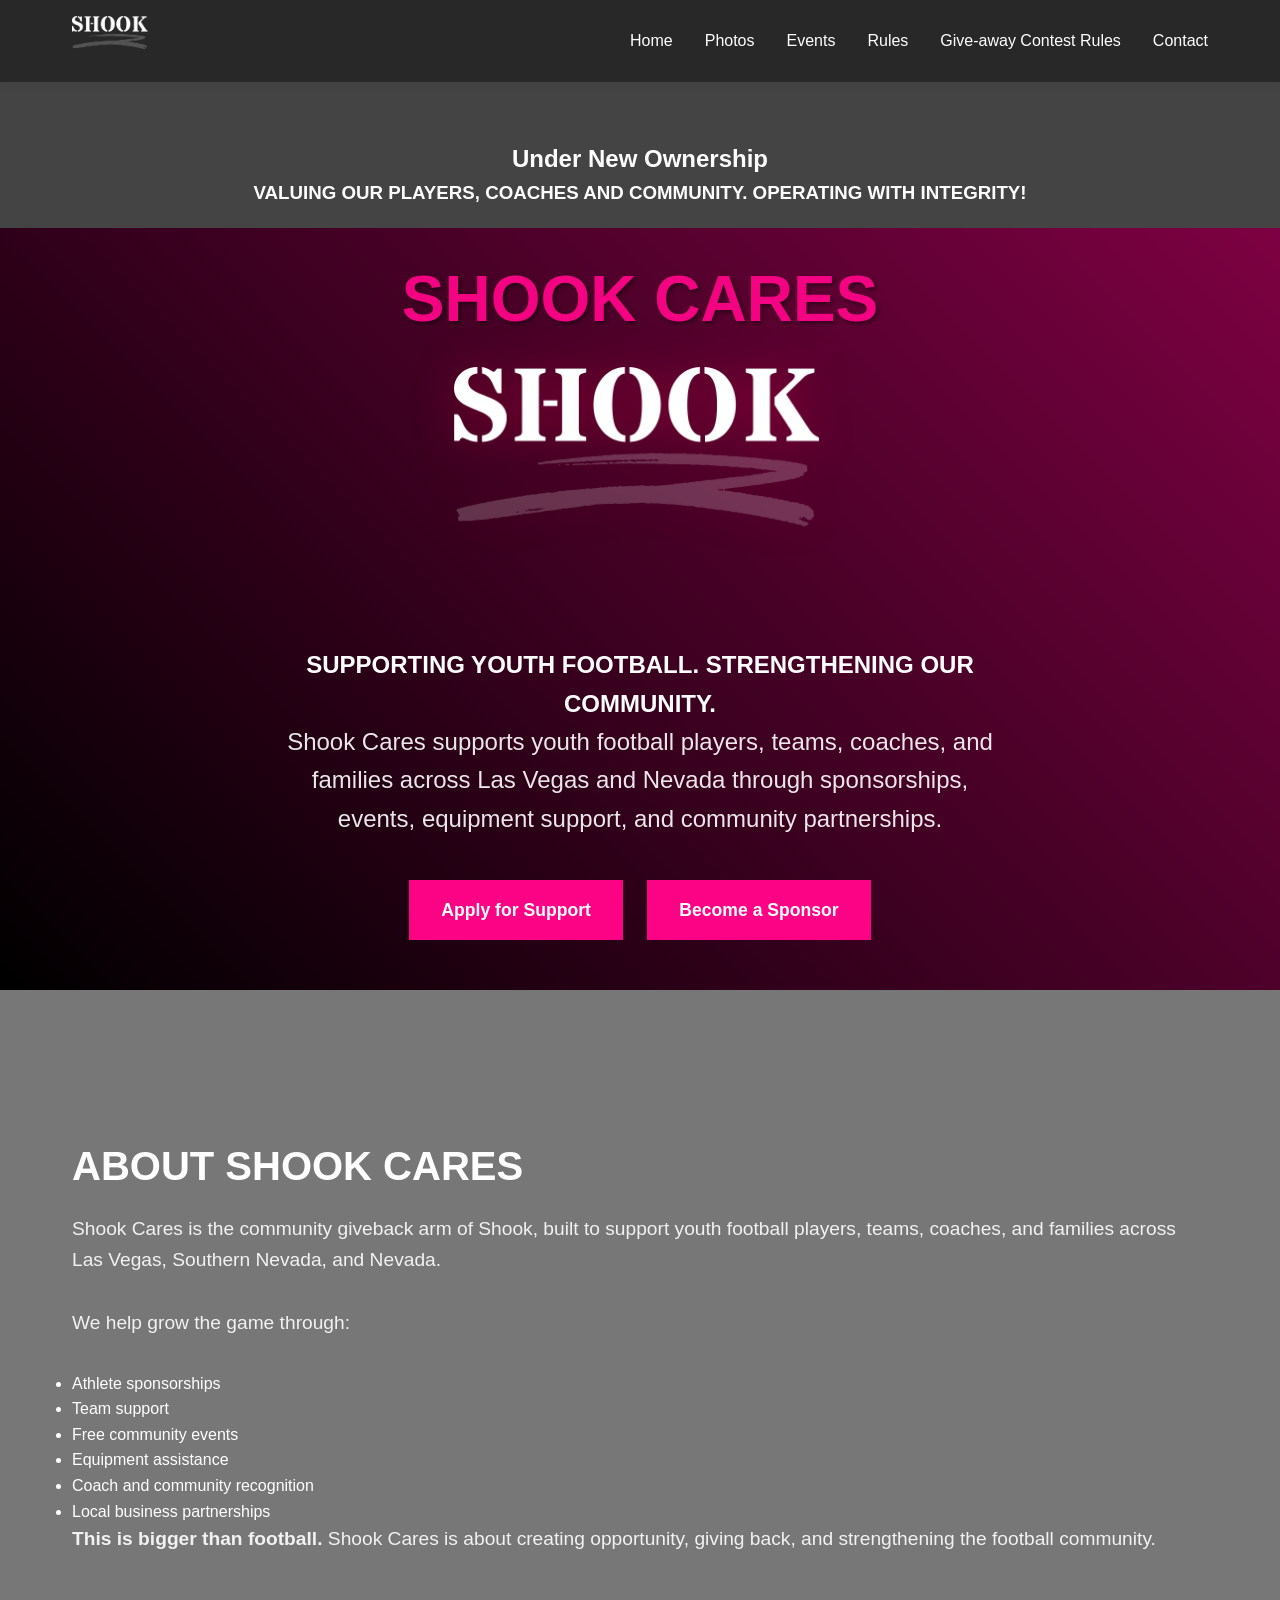
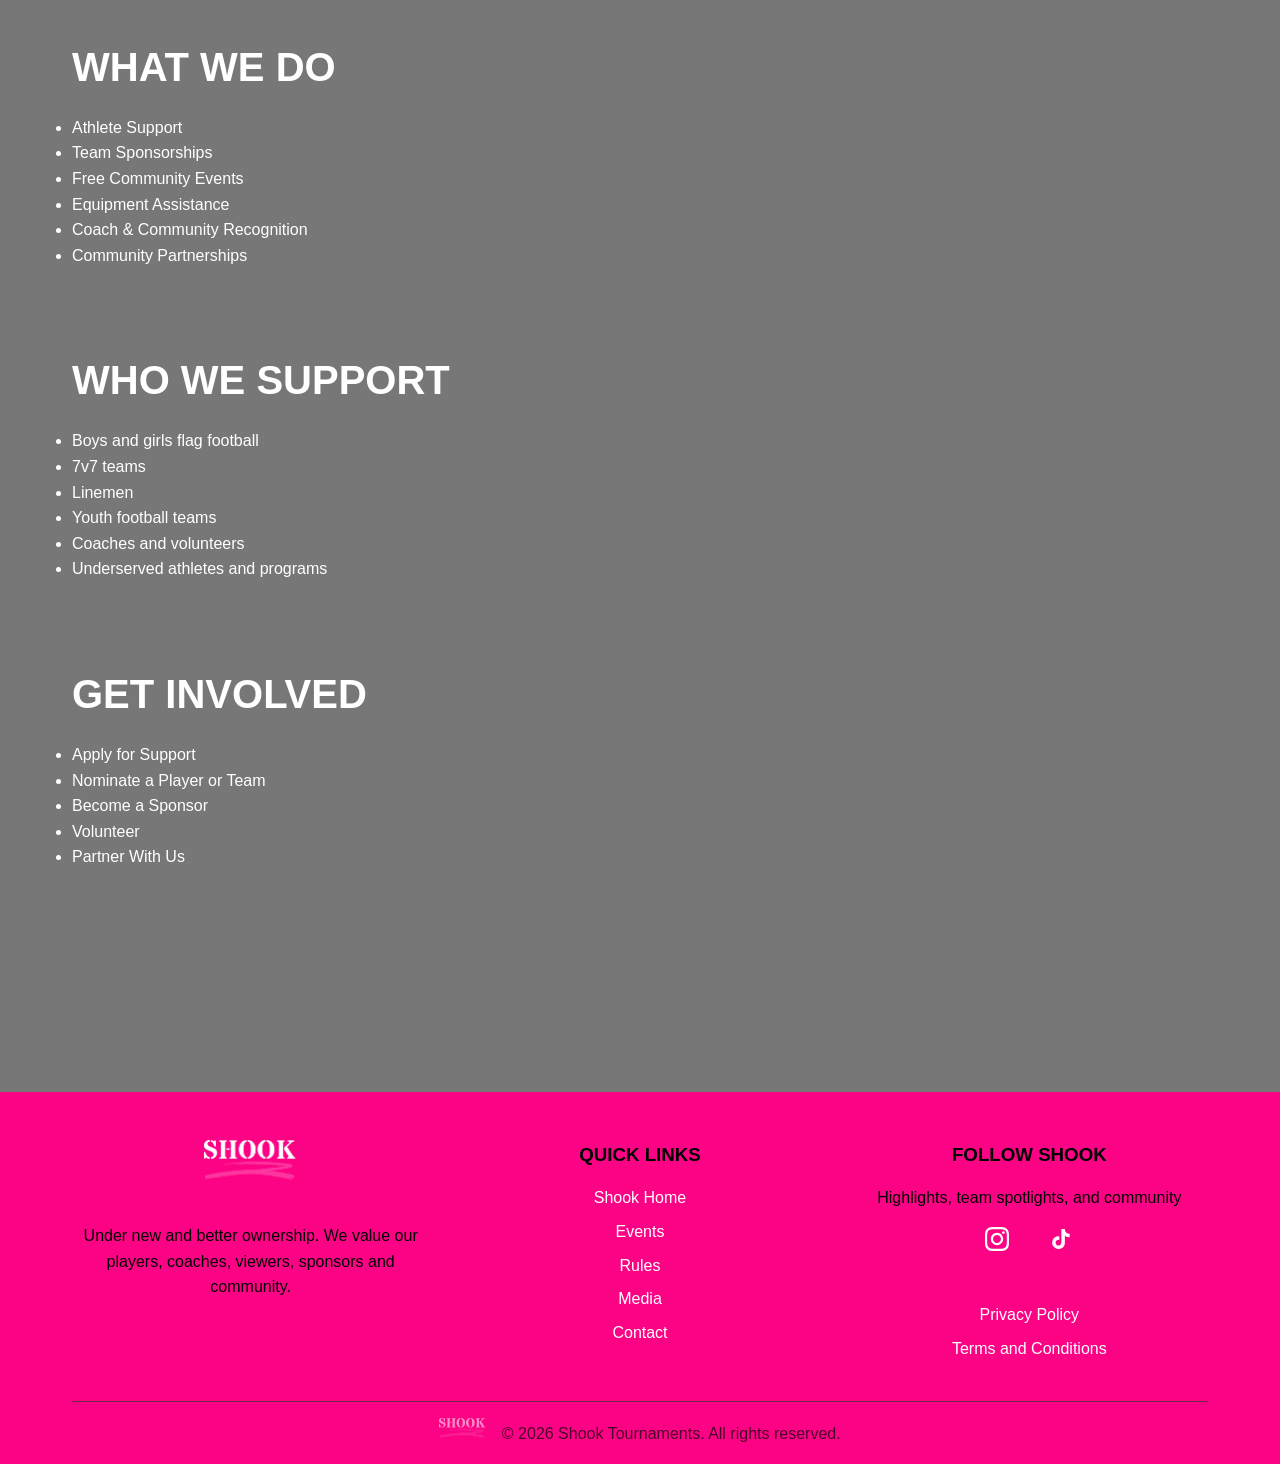
<file: shookcares.html>
<!DOCTYPE html>
<html lang="en-US">
   <head>
      <meta charset="UTF-8">
      <meta name="viewport" content="width=device-width, initial-scale=1.0">
      <meta name="description" content="7v7 National Tour">
      <title>Shook Tournaments</title>
      <meta name='robots' content='max-image-preview:large' />
     
      <style id='wp-img-auto-sizes-contain-inline-css' type='text/css'>
         img:is([sizes=auto i],[sizes^="auto," i]){contain-intrinsic-size:3000px 1500px}
         /*# sourceURL=wp-img-auto-sizes-contain-inline-css */
      </style>
      <style id='wp-block-library-inline-css' type='text/css'>
         :root{--wp-block-synced-color:#7a00df;--wp-block-synced-color--rgb:122,0,223;--wp-bound-block-color:var(--wp-block-synced-color);--wp-editor-canvas-background:#ddd;--wp-admin-theme-color:#007cba;--wp-admin-theme-color--rgb:0,124,186;--wp-admin-theme-color-darker-10:#006ba1;--wp-admin-theme-color-darker-10--rgb:0,107,160.5;--wp-admin-theme-color-darker-20:#005a87;--wp-admin-theme-color-darker-20--rgb:0,90,135;--wp-admin-border-width-focus:2px}@media (min-resolution:192dpi){:root{--wp-admin-border-width-focus:1.5px}}.wp-element-button{cursor:pointer}:root .has-very-light-gray-background-color{background-color:#eee}:root .has-very-dark-gray-background-color{background-color:#313131}:root .has-very-light-gray-color{color:#eee}:root .has-very-dark-gray-color{color:#313131}:root .has-vivid-green-cyan-to-vivid-cyan-blue-gradient-background{background:linear-gradient(135deg,#00d084,#0693e3)}:root .has-purple-crush-gradient-background{background:linear-gradient(135deg,#34e2e4,#4721fb 50%,#ab1dfe)}:root .has-hazy-dawn-gradient-background{background:linear-gradient(135deg,#faaca8,#dad0ec)}:root .has-subdued-olive-gradient-background{background:linear-gradient(135deg,#fafae1,#67a671)}:root .has-atomic-cream-gradient-background{background:linear-gradient(135deg,#fdd79a,#004a59)}:root .has-nightshade-gradient-background{background:linear-gradient(135deg,#330968,#31cdcf)}:root .has-midnight-gradient-background{background:linear-gradient(135deg,#020381,#2874fc)}:root{--wp--preset--font-size--normal:16px;--wp--preset--font-size--huge:42px}.has-regular-font-size{font-size:1em}.has-larger-font-size{font-size:2.625em}.has-normal-font-size{font-size:var(--wp--preset--font-size--normal)}.has-huge-font-size{font-size:var(--wp--preset--font-size--huge)}.has-text-align-center{text-align:center}.has-text-align-left{text-align:left}.has-text-align-right{text-align:right}.has-fit-text{white-space:nowrap!important}#end-resizable-editor-section{display:none}.aligncenter{clear:both}.items-justified-left{justify-content:flex-start}.items-justified-center{justify-content:center}.items-justified-right{justify-content:flex-end}.items-justified-space-between{justify-content:space-between}.screen-reader-text{border:0;clip-path:inset(50%);height:1px;margin:-1px;overflow:hidden;padding:0;position:absolute;width:1px;word-wrap:normal!important}.screen-reader-text:focus{background-color:#ddd;clip-path:none;color:#444;display:block;font-size:1em;height:auto;left:5px;line-height:normal;padding:15px 23px 14px;text-decoration:none;top:5px;width:auto;z-index:100000}html :where(.has-border-color){border-style:solid}html :where([style*=border-top-color]){border-top-style:solid}html :where([style*=border-right-color]){border-right-style:solid}html :where([style*=border-bottom-color]){border-bottom-style:solid}html :where([style*=border-left-color]){border-left-style:solid}html :where([style*=border-width]){border-style:solid}html :where([style*=border-top-width]){border-top-style:solid}html :where([style*=border-right-width]){border-right-style:solid}html :where([style*=border-bottom-width]){border-bottom-style:solid}html :where([style*=border-left-width]){border-left-style:solid}html :where(img[class*=wp-image-]){height:auto;max-width:100%}:where(figure){margin:0 0 1em}html :where(.is-position-sticky){--wp-admin--admin-bar--position-offset:var(--wp-admin--admin-bar--height,0px)}@media screen and (max-width:600px){html :where(.is-position-sticky){--wp-admin--admin-bar--position-offset:0px}}
         /*# sourceURL=wp-block-library-inline-css */
      </style>
      <style id='global-styles-inline-css' type='text/css'>
         :root{--wp--preset--aspect-ratio--square: 1;--wp--preset--aspect-ratio--4-3: 4/3;--wp--preset--aspect-ratio--3-4: 3/4;--wp--preset--aspect-ratio--3-2: 3/2;--wp--preset--aspect-ratio--2-3: 2/3;--wp--preset--aspect-ratio--16-9: 16/9;--wp--preset--aspect-ratio--9-16: 9/16;--wp--preset--color--black: #000000;--wp--preset--color--cyan-bluish-gray: #abb8c3;--wp--preset--color--white: #ffffff;--wp--preset--color--pale-pink: #f78da7;--wp--preset--color--vivid-red: #cf2e2e;--wp--preset--color--luminous-vivid-orange: #ff6900;--wp--preset--color--luminous-vivid-amber: #fcb900;--wp--preset--color--light-green-cyan: #7bdcb5;--wp--preset--color--vivid-green-cyan: #00d084;--wp--preset--color--pale-cyan-blue: #8ed1fc;--wp--preset--color--vivid-cyan-blue: #0693e3;--wp--preset--color--vivid-purple: #9b51e0;--wp--preset--gradient--vivid-cyan-blue-to-vivid-purple: linear-gradient(135deg,rgb(6,147,227) 0%,rgb(155,81,224) 100%);--wp--preset--gradient--light-green-cyan-to-vivid-green-cyan: linear-gradient(135deg,rgb(122,220,180) 0%,rgb(0,208,130) 100%);--wp--preset--gradient--luminous-vivid-amber-to-luminous-vivid-orange: linear-gradient(135deg,rgb(252,185,0) 0%,rgb(255,105,0) 100%);--wp--preset--gradient--luminous-vivid-orange-to-vivid-red: linear-gradient(135deg,rgb(255,105,0) 0%,rgb(207,46,46) 100%);--wp--preset--gradient--very-light-gray-to-cyan-bluish-gray: linear-gradient(135deg,rgb(238,238,238) 0%,rgb(169,184,195) 100%);--wp--preset--gradient--cool-to-warm-spectrum: linear-gradient(135deg,rgb(74,234,220) 0%,rgb(151,120,209) 20%,rgb(207,42,186) 40%,rgb(238,44,130) 60%,rgb(251,105,98) 80%,rgb(254,248,76) 100%);--wp--preset--gradient--blush-light-purple: linear-gradient(135deg,rgb(255,206,236) 0%,rgb(152,150,240) 100%);--wp--preset--gradient--blush-bordeaux: linear-gradient(135deg,rgb(254,205,165) 0%,rgb(254,45,45) 50%,rgb(107,0,62) 100%);--wp--preset--gradient--luminous-dusk: linear-gradient(135deg,rgb(255,203,112) 0%,rgb(199,81,192) 50%,rgb(65,88,208) 100%);--wp--preset--gradient--pale-ocean: linear-gradient(135deg,rgb(255,245,203) 0%,rgb(182,227,212) 50%,rgb(51,167,181) 100%);--wp--preset--gradient--electric-grass: linear-gradient(135deg,rgb(202,248,128) 0%,rgb(113,206,126) 100%);--wp--preset--gradient--midnight: linear-gradient(135deg,rgb(2,3,129) 0%,rgb(40,116,252) 100%);--wp--preset--font-size--small: 13px;--wp--preset--font-size--medium: 20px;--wp--preset--font-size--large: 36px;--wp--preset--font-size--x-large: 42px;--wp--preset--spacing--20: 0.44rem;--wp--preset--spacing--30: 0.67rem;--wp--preset--spacing--40: 1rem;--wp--preset--spacing--50: 1.5rem;--wp--preset--spacing--60: 2.25rem;--wp--preset--spacing--70: 3.38rem;--wp--preset--spacing--80: 5.06rem;--wp--preset--shadow--natural: 6px 6px 9px rgba(0, 0, 0, 0.2);--wp--preset--shadow--deep: 12px 12px 50px rgba(0, 0, 0, 0.4);--wp--preset--shadow--sharp: 6px 6px 0px rgba(0, 0, 0, 0.2);--wp--preset--shadow--outlined: 6px 6px 0px -3px rgb(255, 255, 255), 6px 6px rgb(0, 0, 0);--wp--preset--shadow--crisp: 6px 6px 0px rgb(0, 0, 0);}:where(.is-layout-flex){gap: 0.5em;}:where(.is-layout-grid){gap: 0.5em;}body .is-layout-flex{display: flex;}.is-layout-flex{flex-wrap: wrap;align-items: center;}.is-layout-flex > :is(*, div){margin: 0;}body .is-layout-grid{display: grid;}.is-layout-grid > :is(*, div){margin: 0;}:where(.wp-block-columns.is-layout-flex){gap: 2em;}:where(.wp-block-columns.is-layout-grid){gap: 2em;}:where(.wp-block-post-template.is-layout-flex){gap: 1.25em;}:where(.wp-block-post-template.is-layout-grid){gap: 1.25em;}.has-black-color{color: var(--wp--preset--color--black) !important;}.has-cyan-bluish-gray-color{color: var(--wp--preset--color--cyan-bluish-gray) !important;}.has-white-color{color: var(--wp--preset--color--white) !important;}.has-pale-pink-color{color: var(--wp--preset--color--pale-pink) !important;}.has-vivid-red-color{color: var(--wp--preset--color--vivid-red) !important;}.has-luminous-vivid-orange-color{color: var(--wp--preset--color--luminous-vivid-orange) !important;}.has-luminous-vivid-amber-color{color: var(--wp--preset--color--luminous-vivid-amber) !important;}.has-light-green-cyan-color{color: var(--wp--preset--color--light-green-cyan) !important;}.has-vivid-green-cyan-color{color: var(--wp--preset--color--vivid-green-cyan) !important;}.has-pale-cyan-blue-color{color: var(--wp--preset--color--pale-cyan-blue) !important;}.has-vivid-cyan-blue-color{color: var(--wp--preset--color--vivid-cyan-blue) !important;}.has-vivid-purple-color{color: var(--wp--preset--color--vivid-purple) !important;}.has-black-background-color{background-color: var(--wp--preset--color--black) !important;}.has-cyan-bluish-gray-background-color{background-color: var(--wp--preset--color--cyan-bluish-gray) !important;}.has-white-background-color{background-color: var(--wp--preset--color--white) !important;}.has-pale-pink-background-color{background-color: var(--wp--preset--color--pale-pink) !important;}.has-vivid-red-background-color{background-color: var(--wp--preset--color--vivid-red) !important;}.has-luminous-vivid-orange-background-color{background-color: var(--wp--preset--color--luminous-vivid-orange) !important;}.has-luminous-vivid-amber-background-color{background-color: var(--wp--preset--color--luminous-vivid-amber) !important;}.has-light-green-cyan-background-color{background-color: var(--wp--preset--color--light-green-cyan) !important;}.has-vivid-green-cyan-background-color{background-color: var(--wp--preset--color--vivid-green-cyan) !important;}.has-pale-cyan-blue-background-color{background-color: var(--wp--preset--color--pale-cyan-blue) !important;}.has-vivid-cyan-blue-background-color{background-color: var(--wp--preset--color--vivid-cyan-blue) !important;}.has-vivid-purple-background-color{background-color: var(--wp--preset--color--vivid-purple) !important;}.has-black-border-color{border-color: var(--wp--preset--color--black) !important;}.has-cyan-bluish-gray-border-color{border-color: var(--wp--preset--color--cyan-bluish-gray) !important;}.has-white-border-color{border-color: var(--wp--preset--color--white) !important;}.has-pale-pink-border-color{border-color: var(--wp--preset--color--pale-pink) !important;}.has-vivid-red-border-color{border-color: var(--wp--preset--color--vivid-red) !important;}.has-luminous-vivid-orange-border-color{border-color: var(--wp--preset--color--luminous-vivid-orange) !important;}.has-luminous-vivid-amber-border-color{border-color: var(--wp--preset--color--luminous-vivid-amber) !important;}.has-light-green-cyan-border-color{border-color: var(--wp--preset--color--light-green-cyan) !important;}.has-vivid-green-cyan-border-color{border-color: var(--wp--preset--color--vivid-green-cyan) !important;}.has-pale-cyan-blue-border-color{border-color: var(--wp--preset--color--pale-cyan-blue) !important;}.has-vivid-cyan-blue-border-color{border-color: var(--wp--preset--color--vivid-cyan-blue) !important;}.has-vivid-purple-border-color{border-color: var(--wp--preset--color--vivid-purple) !important;}.has-vivid-cyan-blue-to-vivid-purple-gradient-background{background: var(--wp--preset--gradient--vivid-cyan-blue-to-vivid-purple) !important;}.has-light-green-cyan-to-vivid-green-cyan-gradient-background{background: var(--wp--preset--gradient--light-green-cyan-to-vivid-green-cyan) !important;}.has-luminous-vivid-amber-to-luminous-vivid-orange-gradient-background{background: var(--wp--preset--gradient--luminous-vivid-amber-to-luminous-vivid-orange) !important;}.has-luminous-vivid-orange-to-vivid-red-gradient-background{background: var(--wp--preset--gradient--luminous-vivid-orange-to-vivid-red) !important;}.has-very-light-gray-to-cyan-bluish-gray-gradient-background{background: var(--wp--preset--gradient--very-light-gray-to-cyan-bluish-gray) !important;}.has-cool-to-warm-spectrum-gradient-background{background: var(--wp--preset--gradient--cool-to-warm-spectrum) !important;}.has-blush-light-purple-gradient-background{background: var(--wp--preset--gradient--blush-light-purple) !important;}.has-blush-bordeaux-gradient-background{background: var(--wp--preset--gradient--blush-bordeaux) !important;}.has-luminous-dusk-gradient-background{background: var(--wp--preset--gradient--luminous-dusk) !important;}.has-pale-ocean-gradient-background{background: var(--wp--preset--gradient--pale-ocean) !important;}.has-electric-grass-gradient-background{background: var(--wp--preset--gradient--electric-grass) !important;}.has-midnight-gradient-background{background: var(--wp--preset--gradient--midnight) !important;}.has-small-font-size{font-size: var(--wp--preset--font-size--small) !important;}.has-medium-font-size{font-size: var(--wp--preset--font-size--medium) !important;}.has-large-font-size{font-size: var(--wp--preset--font-size--large) !important;}.has-x-large-font-size{font-size: var(--wp--preset--font-size--x-large) !important;}
         /*# sourceURL=global-styles-inline-css */
      </style>
      <style id='classic-theme-styles-inline-css' type='text/css'>
         /*! This file is auto-generated */
         .wp-block-button__link{color:#fff;background-color:#32373c;border-radius:9999px;box-shadow:none;text-decoration:none;padding:calc(.667em + 2px) calc(1.333em + 2px);font-size:1.125em}.wp-block-file__button{background:#32373c;color:#fff;text-decoration:none}
         /*# sourceURL=/wp-includes/css/classic-themes.min.css */
      </style>
      
      <link rel='stylesheet' id='google-fonts-css' href='https://fonts.googleapis.com/css2?family=Inter:wght@400;500;600;700;800&#038;display=swap' type='text/css' media='all' />
      <link rel='stylesheet' id='shook-sports-style-css' href='css/1.css' type='text/css' media='all' />
      <link rel='stylesheet' id='template-home-css' href='css/2.css' type='text/css' media='all' />
      <link rel='stylesheet' id='shook-events-public-css' href='css/3.css' type='text/css' media='all' />
      <script type="text/javascript" src="js/jquery.min.js" id="jquery-core-js"></script>
      <script type="text/javascript" src="js/jquery-migrate.min.js" id="jquery-migrate-js"></script>
      
      
      <link rel="canonical" href="https://www.shooktournaments.com/" />
      <style type="text/css">.recentcomments a{display:inline !important;padding:0 !important;margin:0 !important;}</style>




   </head>
   <body class="home wp-singular page-template page-template-template-home page-template-template-home-php page page-id-750 wp-embed-responsive wp-theme-shook-sports-theme home-page">
      <header class="header transparent">
         <div class="nav-container">
            <a href="index.html" class="logo">
            <img src="images/ShookLogo.webp" alt="shook Tournaments" class="logo-svg">
            </a>


<style type="text/css">
@media (max-width: 660px) {
                      .mobile-menu-toggle{
                        /*display:none;*/
                      }
                   }

</style>



<script>
jQuery(function($) {
    // Toggle menu open/close
    $('.mobile-menu-toggle').on('click', function() {
        $(this).toggleClass('active');
        $('.main-navigation').toggleClass('active');
    });

    // Close menu when a link is clicked
    $('.main-navigation a').on('click', function() {
        $('.mobile-menu-toggle').removeClass('active');
        $('.main-navigation').removeClass('active');
    });

    // Close menu when clicking outside
    $(document).on('click', function(e) {
        if (!$(e.target).closest('.main-navigation, .mobile-menu-toggle').length) {
            $('.mobile-menu-toggle').removeClass('active');
            $('.main-navigation').removeClass('active');
        }
    });
});
</script>


            <nav class="main-navigation">
               <ul id="menu-shook-primary" class="nav-menu">
                  <li id="menu-item-767" class="menu-item menu-item-type-post_type menu-item-object-page menu-item-home current-menu-item page_item page-item-750 current_page_item menu-item-767"><a href="index.html" aria-current="page">Home</a></li>
                  
<li id="menu-item-767" class="menu-item menu-item-type-post_type menu-item-object-page menu-item-home current-menu-item page_item page-item-750 current_page_item menu-item-767"><a href="https://shooktournaments.pixieset.com/" target="_blank" aria-current="page">Photos</a></li>


                  <li id="menu-item-769" class="menu-item menu-item-type-post_type menu-item-object-page menu-item-769"><a href="index.html#events">Events</a></li>
                  <li id="menu-item-770" class="menu-item menu-item-type-post_type menu-item-object-page menu-item-770"><a href="rules.html">Rules</a></li>
                  <li id="menu-item-831" class="menu-item menu-item-type-custom menu-item-object-custom menu-item-831"><a href="contest.html">Give-away Contest Rules</a></li>

                  
                  <li id="menu-item-768" class="menu-item menu-item-type-post_type menu-item-object-page menu-item-768"><a href="contact.html">Contact</a></li>
               </ul>
            </nav>
            <!-- Mobile Menu Toggle -->
            <button class="mobile-menu-toggle" aria-label="Toggle mobile menu">
            <span> </span>
            <span> </span>
            <span> </span>
            </button>














         </div>
      </header>
      


<style>
   
.banner{
   text-align: center;
   width: 100%;
   background-color: #444;
   padding:20px;
   padding-top: 140px;
   color:white;
}


</style>

<section class="banner" id="home">
        
         <div class="banner-content">
            <h1>Under New Ownership</h1>
            <h3>Valuing our players, coaches and community. Operating with integrity!</h3>
         </div>
      </section>
    

 <style type="text/css">
          .cta-section ul li{
            text-align: left;
          }
.hero {
    position: relative;
    height:auto   ;
    overflow: hidden;
    display: flex;
    align-items: center;
    justify-content: center;
    background: linear-gradient(45deg, var(--color-black), var(--color-gold));
    padding-top: 20px;
    padding-bottom:40px;
}
.hero-content {
    position: relative;
    z-index: 10;
    text-align: center;
    color: var(--color-white);
    max-width: 800px;
    padding: 0 2rem;
}

.cta-section{
   text-align: left;

}

h2{
   margin-top:80px;
}
.hero-content h1{
   color: #f30381;
}
.hero-content h2{
   margin: 0;
}


       </style>  


      <!-- Hero Section -->
      <section class="hero" id="home">
         <!-- Hero Background Slideshow -->
         
         <div class="hero-overlay"></div>
         <div class="hero-content">
            
            <h1>SHOOK CARES</h1>
            <div class="hero-logo">

               <img src="images/ShookLogo.webp" alt="Shook Tournaments" class="hero-logo-svg">
            </div>
    <h2>Supporting Youth Football. Strengthening Our Community.</h2>
    <p>Shook Cares supports youth football players, teams, coaches, and families across Las Vegas and Nevada through sponsorships, events, equipment support, and community partnerships.</p>
    <div class="hero-buttons">
      <a class="cta-button" href="#gform">Apply for Support</a>
      <a class="cta-button" href="#gform">Become a Sponsor</a>
         </div>
      </section>




      <!-- Terms Section -->
      <section class="cta-section">
         <div class="container">
            <div class="cta-content">
            




<!-- About Section -->
<section class="about">
  <h2>About Shook Cares</h2>
  <p>Shook Cares is the community giveback arm of Shook, built to support youth football players, teams, coaches, and families across Las Vegas, Southern Nevada, and Nevada.</p>
  <p>We help grow the game through:</p>
  <ul>
    <li>Athlete sponsorships</li>
    <li>Team support</li>
    <li>Free community events</li>
    <li>Equipment assistance</li>
    <li>Coach and community recognition</li>
    <li>Local business partnerships</li>
  </ul>
  <p><strong>This is bigger than football.</strong> Shook Cares is about creating opportunity, giving back, and strengthening the football community.</p>
</section>

<!-- What We Do Section -->
<section class="what-we-do">
  <h2>What We Do</h2>
  <ul>
    <li>Athlete Support</li>
    <li>Team Sponsorships</li>
    <li>Free Community Events</li>
    <li>Equipment Assistance</li>
    <li>Coach & Community Recognition</li>
    <li>Community Partnerships</li>
  </ul>
</section>

<!-- Who We Support Section -->
<section class="who-we-support">
  <h2>Who We Support</h2>
  <ul>
    <li>Boys and girls flag football</li>
    <li>7v7 teams</li>
    <li>Linemen</li>
    <li>Youth football teams</li>
    <li>Coaches and volunteers</li>
    <li>Underserved athletes and programs</li>
  </ul>
</section>

<!-- Get Involved Section -->
<section class="get-involved">
  <h2>Get Involved</h2>
  <ul>
    <li>Apply for Support</li>
    <li>Nominate a Player or Team</li>
    <li>Become a Sponsor</li>
    <li>Volunteer</li>
    <li>Partner With Us</li>
  </ul>
</section>

<section id="gform">
<iframe
    src="https://api.leadconnectorhq.com/widget/form/waaoAm8KN9UUtF3cSQPU"
    style="width:100%;height:100%;border:none;border-radius:3px"
    id="inline-waaoAm8KN9UUtF3cSQPU" 
    data-layout="{'id':'INLINE'}"
    data-trigger-type="alwaysShow"
    data-trigger-value=""
    data-activation-type="alwaysActivated"
    data-activation-value=""
    data-deactivation-type="neverDeactivate"
    data-deactivation-value=""
    data-form-name="Form 0"
    data-height="1469"
    data-layout-iframe-id="inline-waaoAm8KN9UUtF3cSQPU"
    data-form-id="waaoAm8KN9UUtF3cSQPU"
    title="Form 0"
        >
</iframe>
<script src="https://link.msgsndr.com/js/form_embed.js"></script>
</section>





            </div>
         </div>
      </section>
      
     



      <footer class="footer">
         <div class="container">
            <div class="footer-content">
               <div class="footer-section">
                  <div class="footer-logo">
                     <img src="images/ShookLogo.webp" alt="shook 7v7" class="footer-logo-svg">
                  </div>
                  <p>Under new and better ownership. We value our players, coaches, viewers, sponsors and community.</p>
               </div>
               <div class="footer-section">
                  <h3>Quick Links</h3>
                  <ul id="menu-shook-footer" class="footer-menu">
                     <li id="menu-item-779" class="menu-item menu-item-type-post_type menu-item-object-page menu-item-home current-menu-item page_item page-item-750 current_page_item menu-item-779"><a href="index.html" aria-current="page">Shook Home</a></li>
                     <li id="menu-item-778" class="menu-item menu-item-type-post_type menu-item-object-page menu-item-778"><a href="index.html#events">Events</a></li>
                     <li id="menu-item-776" class="menu-item menu-item-type-post_type menu-item-object-page menu-item-776"><a href="rules.html">Rules</a></li>
                     <li id="menu-item-829" class="menu-item menu-item-type-custom menu-item-object-custom menu-item-829"><a href="https://shooktournaments.pixieset.com/" target="_blank">Media</a></li>
                     <li id="menu-item-777" class="menu-item menu-item-type-post_type menu-item-object-page menu-item-777"><a href="contact.html">Contact</a></li>
                  </ul>
               </div>
               <div class="footer-section">
                  <h3>Follow shook</h3>
                  <p>Highlights, team spotlights, and community</p>
                  <div class="social-links">
                     <a href="https://www.instagram.com/shookv7/" title="shook on Instagram" aria-label="Follow shook on Instagram" target="_blank" rel="noopener" class="social-icon instagram-icon">
                        <svg xmlns="http://www.w3.org/2000/svg" viewBox="0 0 24 24" width="24px" height="24px">
                           <path d="M12 2.163c3.204 0 3.584.012 4.85.07 3.252.148 4.771 1.691 4.919 4.919.058 1.265.069 1.645.069 4.849 0 3.205-.012 3.584-.069 4.849-.149 3.225-1.664 4.771-4.919 4.919-1.266.058-1.644.07-4.85.07-3.204 0-3.584-.012-4.849-.07-3.26-.149-4.771-1.699-4.919-4.92-.058-1.265-.07-1.644-.07-4.849 0-3.204.013-3.583.07-4.849.149-3.227 1.664-4.771 4.919-4.919 1.266-.057 1.645-.069 4.849-.069zm0-2.163c-3.259 0-3.667.014-4.947.072-4.358.2-6.78 2.618-6.98 6.98-.059 1.281-.073 1.689-.073 4.948 0 3.259.014 3.668.072 4.948.2 4.358 2.618 6.78 6.98 6.98 1.281.058 1.689.072 4.948.072 3.259 0 3.668-.014 4.948-.072 4.354-.2 6.782-2.618 6.979-6.98.059-1.28.073-1.689.073-4.948 0-3.259-.014-3.667-.072-4.947-.196-4.354-2.617-6.78-6.979-6.98-1.281-.059-1.69-.073-4.949-.073zm0 5.838c-3.403 0-6.162 2.759-6.162 6.162s2.759 6.163 6.162 6.163 6.162-2.759 6.162-6.163c0-3.403-2.759-6.162-6.162-6.162zm0 10.162c-2.209 0-4-1.79-4-4 0-2.209 1.791-4 4-4s4 1.791 4 4c0 2.21-1.791 4-4 4zm6.406-11.845c-.796 0-1.441.645-1.441 1.44s.645 1.44 1.441 1.44c.795 0 1.439-.645 1.439-1.44s-.644-1.44-1.439-1.44z"/>
                        </svg>
                     </a>
                     <a href="https://www.tiktok.com/@shook7v7tournaments?lang=en" title="shook on TikTok" aria-label="Follow shook on TikTok" target="_blank" rel="noopener" class="social-icon tiktok-icon">
                        <svg xmlns="http://www.w3.org/2000/svg" viewBox="0 0 24 24" width="24px" height="24px">
                           <path d="M19.59 6.69a4.83 4.83 0 01-3.77-4.25V2h-3.45v13.67a2.89 2.89 0 01-5.2 1.74 2.89 2.89 0 012.31-4.64 2.93 2.93 0 01.88.13V9.4a6.84 6.84 0 00-.88-.05A6.33 6.33 0 005 20.1a6.34 6.34 0 0010.86-4.43v-7a8.16 8.16 0 004.77 1.52v-3.4a4.85 4.85 0 01-1-.1z"/>
                        </svg>
                     </a>
                     
                  </div>


                  <br><br>
                  <ul id="menu-shook-footer" class="footer-menu">
                     <li id="menu-item-779" class="menu-item menu-item-type-post_type menu-item-object-page menu-item-home current-menu-item page_item page-item-750 current_page_item menu-item-779"><a href="privacy-policy.html" aria-current="page">Privacy Policy</a></li>
                     <li id="menu-item-778" class="menu-item menu-item-type-post_type menu-item-object-page menu-item-778"><a href="terms.html">Terms and Conditions</a></li>
                        
                  </ul>







               </div>
            </div>
            <div class="footer-bottom">
               <div class="footer-bottom-content">
                  <img src="images/ShookLogo.webp" alt="shook 7v7" class="footer-bottom-logo">
                  <p>&copy; 2026 Shook Tournaments. All rights reserved.</p>
               </div>
            </div>
         </div>
      </footer>
      
     





































      
      
   </body>
</html>
</file>
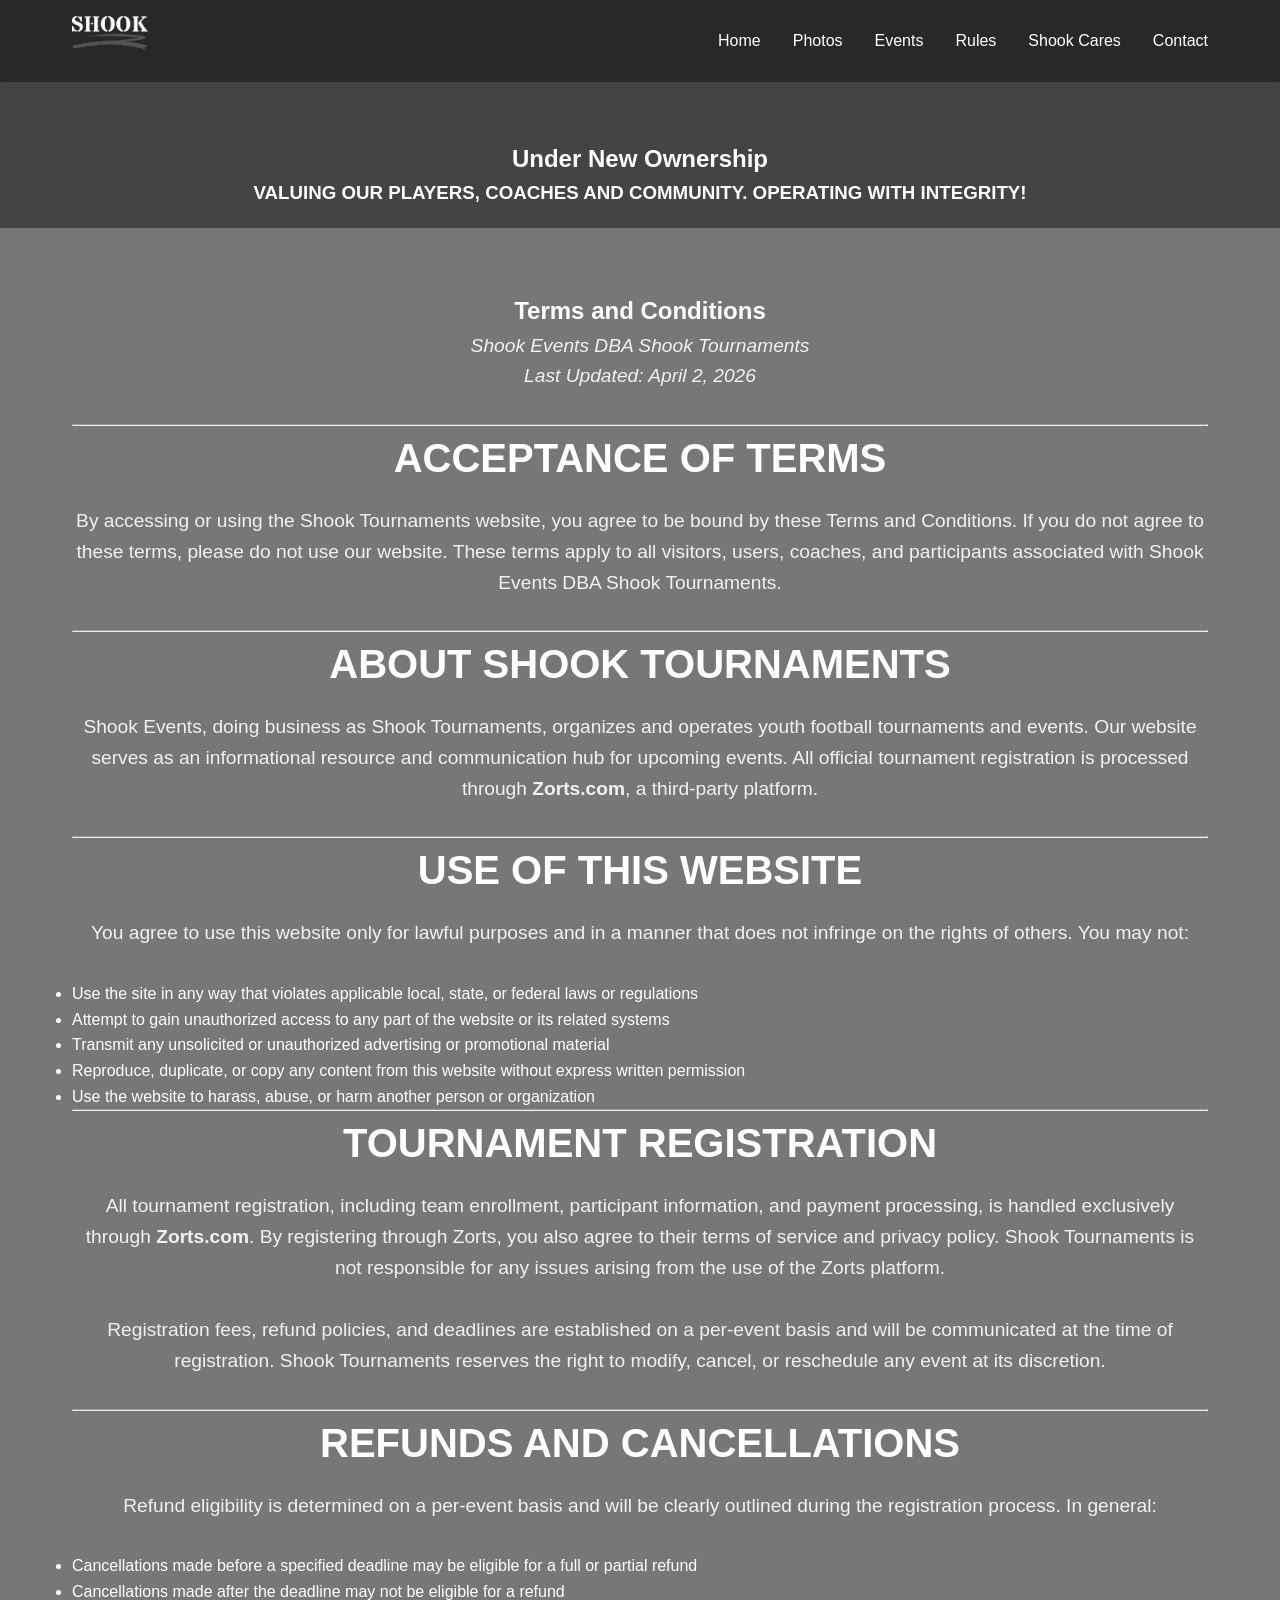
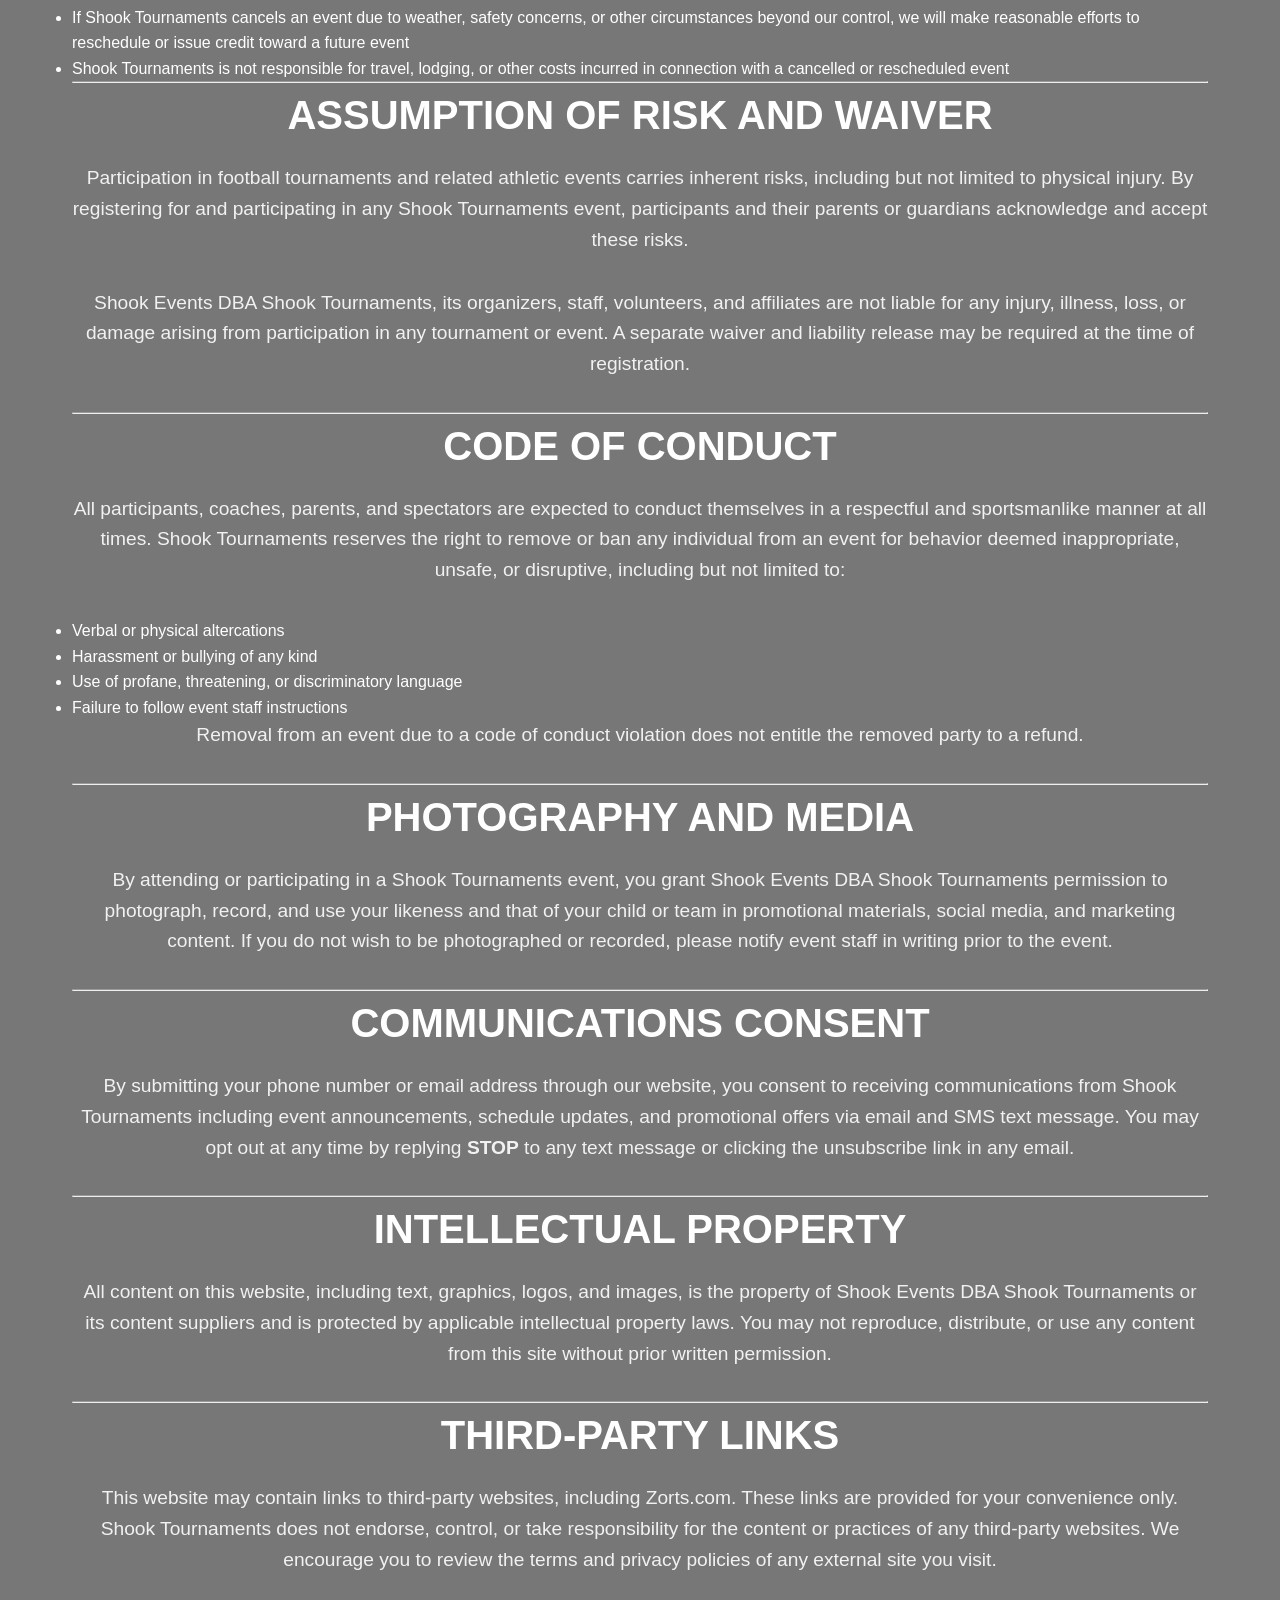
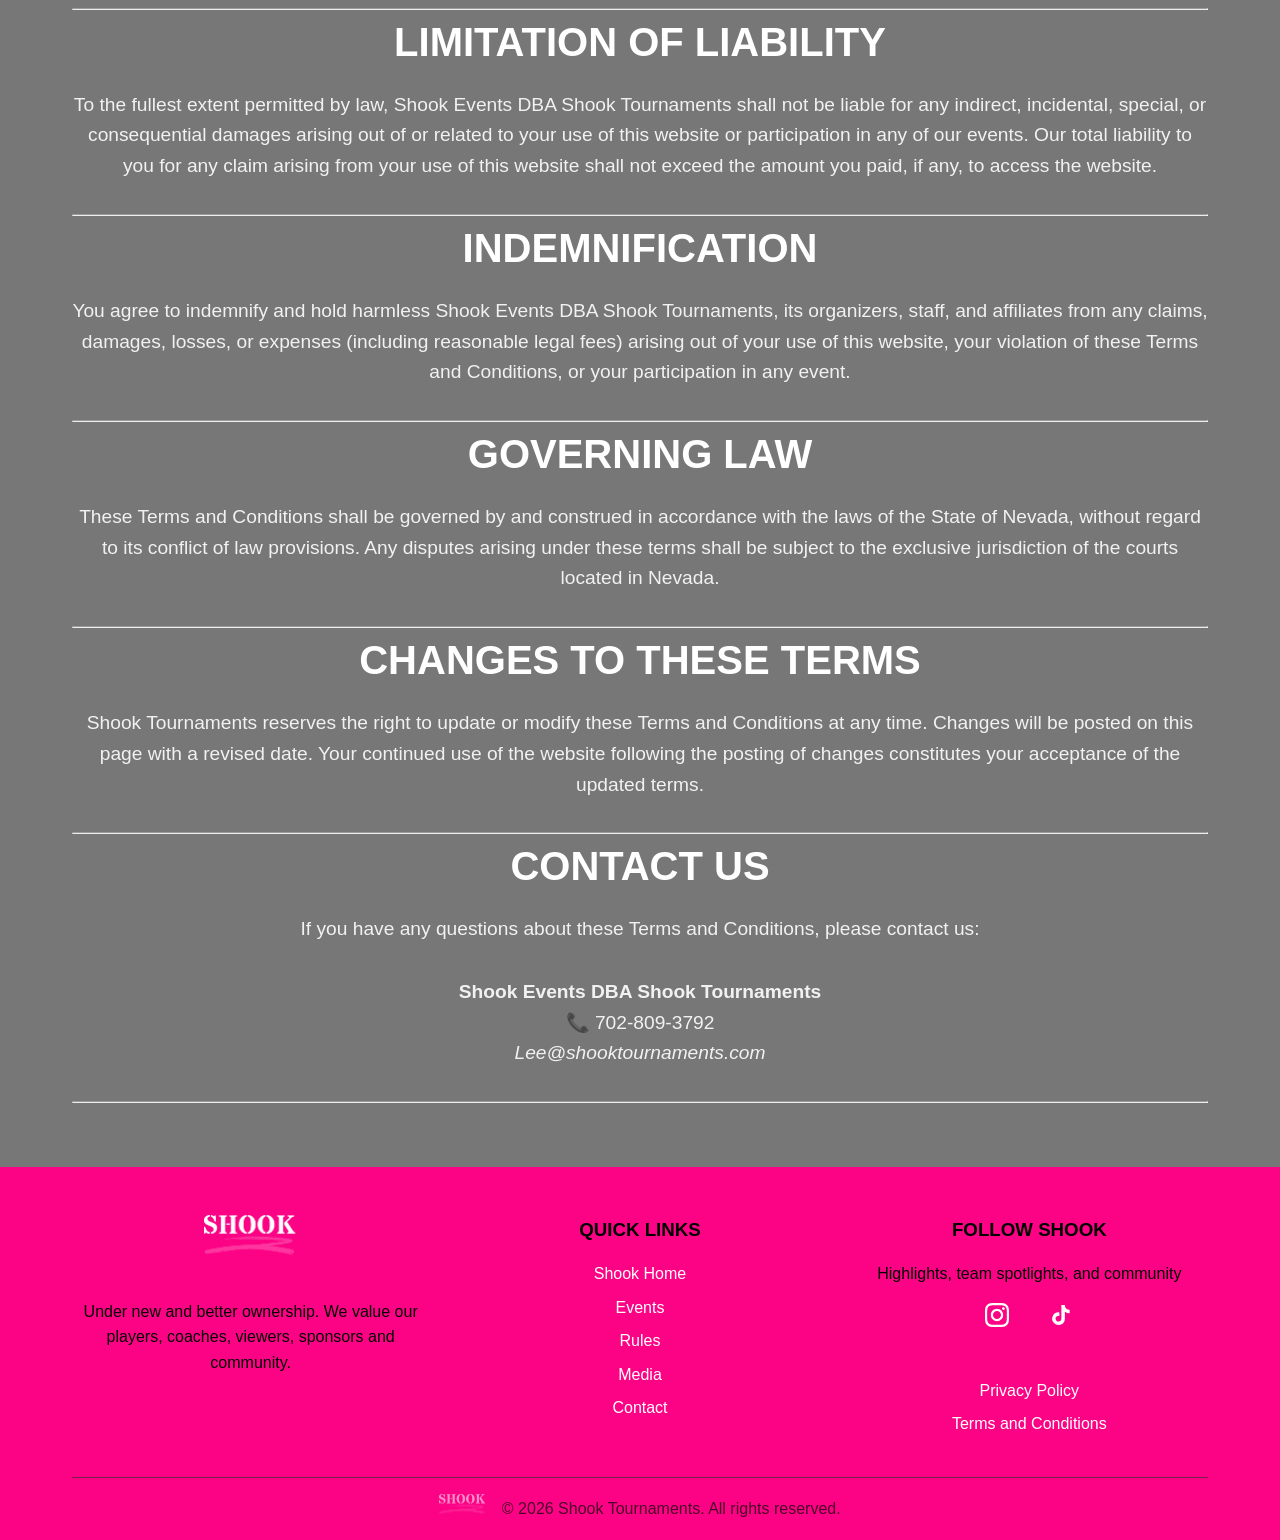
<file: terms.html>
<!DOCTYPE html>
<html lang="en-US">
   <head>
      <meta charset="UTF-8">
      <meta name="viewport" content="width=device-width, initial-scale=1.0">
      <meta name="description" content="7v7 National Tour">
      <title>Shook Tournaments</title>
      <meta name='robots' content='max-image-preview:large' />
     
      <style id='wp-img-auto-sizes-contain-inline-css' type='text/css'>
         img:is([sizes=auto i],[sizes^="auto," i]){contain-intrinsic-size:3000px 1500px}
         /*# sourceURL=wp-img-auto-sizes-contain-inline-css */
      </style>
      <style id='wp-block-library-inline-css' type='text/css'>
         :root{--wp-block-synced-color:#7a00df;--wp-block-synced-color--rgb:122,0,223;--wp-bound-block-color:var(--wp-block-synced-color);--wp-editor-canvas-background:#ddd;--wp-admin-theme-color:#007cba;--wp-admin-theme-color--rgb:0,124,186;--wp-admin-theme-color-darker-10:#006ba1;--wp-admin-theme-color-darker-10--rgb:0,107,160.5;--wp-admin-theme-color-darker-20:#005a87;--wp-admin-theme-color-darker-20--rgb:0,90,135;--wp-admin-border-width-focus:2px}@media (min-resolution:192dpi){:root{--wp-admin-border-width-focus:1.5px}}.wp-element-button{cursor:pointer}:root .has-very-light-gray-background-color{background-color:#eee}:root .has-very-dark-gray-background-color{background-color:#313131}:root .has-very-light-gray-color{color:#eee}:root .has-very-dark-gray-color{color:#313131}:root .has-vivid-green-cyan-to-vivid-cyan-blue-gradient-background{background:linear-gradient(135deg,#00d084,#0693e3)}:root .has-purple-crush-gradient-background{background:linear-gradient(135deg,#34e2e4,#4721fb 50%,#ab1dfe)}:root .has-hazy-dawn-gradient-background{background:linear-gradient(135deg,#faaca8,#dad0ec)}:root .has-subdued-olive-gradient-background{background:linear-gradient(135deg,#fafae1,#67a671)}:root .has-atomic-cream-gradient-background{background:linear-gradient(135deg,#fdd79a,#004a59)}:root .has-nightshade-gradient-background{background:linear-gradient(135deg,#330968,#31cdcf)}:root .has-midnight-gradient-background{background:linear-gradient(135deg,#020381,#2874fc)}:root{--wp--preset--font-size--normal:16px;--wp--preset--font-size--huge:42px}.has-regular-font-size{font-size:1em}.has-larger-font-size{font-size:2.625em}.has-normal-font-size{font-size:var(--wp--preset--font-size--normal)}.has-huge-font-size{font-size:var(--wp--preset--font-size--huge)}.has-text-align-center{text-align:center}.has-text-align-left{text-align:left}.has-text-align-right{text-align:right}.has-fit-text{white-space:nowrap!important}#end-resizable-editor-section{display:none}.aligncenter{clear:both}.items-justified-left{justify-content:flex-start}.items-justified-center{justify-content:center}.items-justified-right{justify-content:flex-end}.items-justified-space-between{justify-content:space-between}.screen-reader-text{border:0;clip-path:inset(50%);height:1px;margin:-1px;overflow:hidden;padding:0;position:absolute;width:1px;word-wrap:normal!important}.screen-reader-text:focus{background-color:#ddd;clip-path:none;color:#444;display:block;font-size:1em;height:auto;left:5px;line-height:normal;padding:15px 23px 14px;text-decoration:none;top:5px;width:auto;z-index:100000}html :where(.has-border-color){border-style:solid}html :where([style*=border-top-color]){border-top-style:solid}html :where([style*=border-right-color]){border-right-style:solid}html :where([style*=border-bottom-color]){border-bottom-style:solid}html :where([style*=border-left-color]){border-left-style:solid}html :where([style*=border-width]){border-style:solid}html :where([style*=border-top-width]){border-top-style:solid}html :where([style*=border-right-width]){border-right-style:solid}html :where([style*=border-bottom-width]){border-bottom-style:solid}html :where([style*=border-left-width]){border-left-style:solid}html :where(img[class*=wp-image-]){height:auto;max-width:100%}:where(figure){margin:0 0 1em}html :where(.is-position-sticky){--wp-admin--admin-bar--position-offset:var(--wp-admin--admin-bar--height,0px)}@media screen and (max-width:600px){html :where(.is-position-sticky){--wp-admin--admin-bar--position-offset:0px}}
         /*# sourceURL=wp-block-library-inline-css */
      </style>
      <style id='global-styles-inline-css' type='text/css'>
         :root{--wp--preset--aspect-ratio--square: 1;--wp--preset--aspect-ratio--4-3: 4/3;--wp--preset--aspect-ratio--3-4: 3/4;--wp--preset--aspect-ratio--3-2: 3/2;--wp--preset--aspect-ratio--2-3: 2/3;--wp--preset--aspect-ratio--16-9: 16/9;--wp--preset--aspect-ratio--9-16: 9/16;--wp--preset--color--black: #000000;--wp--preset--color--cyan-bluish-gray: #abb8c3;--wp--preset--color--white: #ffffff;--wp--preset--color--pale-pink: #f78da7;--wp--preset--color--vivid-red: #cf2e2e;--wp--preset--color--luminous-vivid-orange: #ff6900;--wp--preset--color--luminous-vivid-amber: #fcb900;--wp--preset--color--light-green-cyan: #7bdcb5;--wp--preset--color--vivid-green-cyan: #00d084;--wp--preset--color--pale-cyan-blue: #8ed1fc;--wp--preset--color--vivid-cyan-blue: #0693e3;--wp--preset--color--vivid-purple: #9b51e0;--wp--preset--gradient--vivid-cyan-blue-to-vivid-purple: linear-gradient(135deg,rgb(6,147,227) 0%,rgb(155,81,224) 100%);--wp--preset--gradient--light-green-cyan-to-vivid-green-cyan: linear-gradient(135deg,rgb(122,220,180) 0%,rgb(0,208,130) 100%);--wp--preset--gradient--luminous-vivid-amber-to-luminous-vivid-orange: linear-gradient(135deg,rgb(252,185,0) 0%,rgb(255,105,0) 100%);--wp--preset--gradient--luminous-vivid-orange-to-vivid-red: linear-gradient(135deg,rgb(255,105,0) 0%,rgb(207,46,46) 100%);--wp--preset--gradient--very-light-gray-to-cyan-bluish-gray: linear-gradient(135deg,rgb(238,238,238) 0%,rgb(169,184,195) 100%);--wp--preset--gradient--cool-to-warm-spectrum: linear-gradient(135deg,rgb(74,234,220) 0%,rgb(151,120,209) 20%,rgb(207,42,186) 40%,rgb(238,44,130) 60%,rgb(251,105,98) 80%,rgb(254,248,76) 100%);--wp--preset--gradient--blush-light-purple: linear-gradient(135deg,rgb(255,206,236) 0%,rgb(152,150,240) 100%);--wp--preset--gradient--blush-bordeaux: linear-gradient(135deg,rgb(254,205,165) 0%,rgb(254,45,45) 50%,rgb(107,0,62) 100%);--wp--preset--gradient--luminous-dusk: linear-gradient(135deg,rgb(255,203,112) 0%,rgb(199,81,192) 50%,rgb(65,88,208) 100%);--wp--preset--gradient--pale-ocean: linear-gradient(135deg,rgb(255,245,203) 0%,rgb(182,227,212) 50%,rgb(51,167,181) 100%);--wp--preset--gradient--electric-grass: linear-gradient(135deg,rgb(202,248,128) 0%,rgb(113,206,126) 100%);--wp--preset--gradient--midnight: linear-gradient(135deg,rgb(2,3,129) 0%,rgb(40,116,252) 100%);--wp--preset--font-size--small: 13px;--wp--preset--font-size--medium: 20px;--wp--preset--font-size--large: 36px;--wp--preset--font-size--x-large: 42px;--wp--preset--spacing--20: 0.44rem;--wp--preset--spacing--30: 0.67rem;--wp--preset--spacing--40: 1rem;--wp--preset--spacing--50: 1.5rem;--wp--preset--spacing--60: 2.25rem;--wp--preset--spacing--70: 3.38rem;--wp--preset--spacing--80: 5.06rem;--wp--preset--shadow--natural: 6px 6px 9px rgba(0, 0, 0, 0.2);--wp--preset--shadow--deep: 12px 12px 50px rgba(0, 0, 0, 0.4);--wp--preset--shadow--sharp: 6px 6px 0px rgba(0, 0, 0, 0.2);--wp--preset--shadow--outlined: 6px 6px 0px -3px rgb(255, 255, 255), 6px 6px rgb(0, 0, 0);--wp--preset--shadow--crisp: 6px 6px 0px rgb(0, 0, 0);}:where(.is-layout-flex){gap: 0.5em;}:where(.is-layout-grid){gap: 0.5em;}body .is-layout-flex{display: flex;}.is-layout-flex{flex-wrap: wrap;align-items: center;}.is-layout-flex > :is(*, div){margin: 0;}body .is-layout-grid{display: grid;}.is-layout-grid > :is(*, div){margin: 0;}:where(.wp-block-columns.is-layout-flex){gap: 2em;}:where(.wp-block-columns.is-layout-grid){gap: 2em;}:where(.wp-block-post-template.is-layout-flex){gap: 1.25em;}:where(.wp-block-post-template.is-layout-grid){gap: 1.25em;}.has-black-color{color: var(--wp--preset--color--black) !important;}.has-cyan-bluish-gray-color{color: var(--wp--preset--color--cyan-bluish-gray) !important;}.has-white-color{color: var(--wp--preset--color--white) !important;}.has-pale-pink-color{color: var(--wp--preset--color--pale-pink) !important;}.has-vivid-red-color{color: var(--wp--preset--color--vivid-red) !important;}.has-luminous-vivid-orange-color{color: var(--wp--preset--color--luminous-vivid-orange) !important;}.has-luminous-vivid-amber-color{color: var(--wp--preset--color--luminous-vivid-amber) !important;}.has-light-green-cyan-color{color: var(--wp--preset--color--light-green-cyan) !important;}.has-vivid-green-cyan-color{color: var(--wp--preset--color--vivid-green-cyan) !important;}.has-pale-cyan-blue-color{color: var(--wp--preset--color--pale-cyan-blue) !important;}.has-vivid-cyan-blue-color{color: var(--wp--preset--color--vivid-cyan-blue) !important;}.has-vivid-purple-color{color: var(--wp--preset--color--vivid-purple) !important;}.has-black-background-color{background-color: var(--wp--preset--color--black) !important;}.has-cyan-bluish-gray-background-color{background-color: var(--wp--preset--color--cyan-bluish-gray) !important;}.has-white-background-color{background-color: var(--wp--preset--color--white) !important;}.has-pale-pink-background-color{background-color: var(--wp--preset--color--pale-pink) !important;}.has-vivid-red-background-color{background-color: var(--wp--preset--color--vivid-red) !important;}.has-luminous-vivid-orange-background-color{background-color: var(--wp--preset--color--luminous-vivid-orange) !important;}.has-luminous-vivid-amber-background-color{background-color: var(--wp--preset--color--luminous-vivid-amber) !important;}.has-light-green-cyan-background-color{background-color: var(--wp--preset--color--light-green-cyan) !important;}.has-vivid-green-cyan-background-color{background-color: var(--wp--preset--color--vivid-green-cyan) !important;}.has-pale-cyan-blue-background-color{background-color: var(--wp--preset--color--pale-cyan-blue) !important;}.has-vivid-cyan-blue-background-color{background-color: var(--wp--preset--color--vivid-cyan-blue) !important;}.has-vivid-purple-background-color{background-color: var(--wp--preset--color--vivid-purple) !important;}.has-black-border-color{border-color: var(--wp--preset--color--black) !important;}.has-cyan-bluish-gray-border-color{border-color: var(--wp--preset--color--cyan-bluish-gray) !important;}.has-white-border-color{border-color: var(--wp--preset--color--white) !important;}.has-pale-pink-border-color{border-color: var(--wp--preset--color--pale-pink) !important;}.has-vivid-red-border-color{border-color: var(--wp--preset--color--vivid-red) !important;}.has-luminous-vivid-orange-border-color{border-color: var(--wp--preset--color--luminous-vivid-orange) !important;}.has-luminous-vivid-amber-border-color{border-color: var(--wp--preset--color--luminous-vivid-amber) !important;}.has-light-green-cyan-border-color{border-color: var(--wp--preset--color--light-green-cyan) !important;}.has-vivid-green-cyan-border-color{border-color: var(--wp--preset--color--vivid-green-cyan) !important;}.has-pale-cyan-blue-border-color{border-color: var(--wp--preset--color--pale-cyan-blue) !important;}.has-vivid-cyan-blue-border-color{border-color: var(--wp--preset--color--vivid-cyan-blue) !important;}.has-vivid-purple-border-color{border-color: var(--wp--preset--color--vivid-purple) !important;}.has-vivid-cyan-blue-to-vivid-purple-gradient-background{background: var(--wp--preset--gradient--vivid-cyan-blue-to-vivid-purple) !important;}.has-light-green-cyan-to-vivid-green-cyan-gradient-background{background: var(--wp--preset--gradient--light-green-cyan-to-vivid-green-cyan) !important;}.has-luminous-vivid-amber-to-luminous-vivid-orange-gradient-background{background: var(--wp--preset--gradient--luminous-vivid-amber-to-luminous-vivid-orange) !important;}.has-luminous-vivid-orange-to-vivid-red-gradient-background{background: var(--wp--preset--gradient--luminous-vivid-orange-to-vivid-red) !important;}.has-very-light-gray-to-cyan-bluish-gray-gradient-background{background: var(--wp--preset--gradient--very-light-gray-to-cyan-bluish-gray) !important;}.has-cool-to-warm-spectrum-gradient-background{background: var(--wp--preset--gradient--cool-to-warm-spectrum) !important;}.has-blush-light-purple-gradient-background{background: var(--wp--preset--gradient--blush-light-purple) !important;}.has-blush-bordeaux-gradient-background{background: var(--wp--preset--gradient--blush-bordeaux) !important;}.has-luminous-dusk-gradient-background{background: var(--wp--preset--gradient--luminous-dusk) !important;}.has-pale-ocean-gradient-background{background: var(--wp--preset--gradient--pale-ocean) !important;}.has-electric-grass-gradient-background{background: var(--wp--preset--gradient--electric-grass) !important;}.has-midnight-gradient-background{background: var(--wp--preset--gradient--midnight) !important;}.has-small-font-size{font-size: var(--wp--preset--font-size--small) !important;}.has-medium-font-size{font-size: var(--wp--preset--font-size--medium) !important;}.has-large-font-size{font-size: var(--wp--preset--font-size--large) !important;}.has-x-large-font-size{font-size: var(--wp--preset--font-size--x-large) !important;}
         /*# sourceURL=global-styles-inline-css */
      </style>
      <style id='classic-theme-styles-inline-css' type='text/css'>
         /*! This file is auto-generated */
         .wp-block-button__link{color:#fff;background-color:#32373c;border-radius:9999px;box-shadow:none;text-decoration:none;padding:calc(.667em + 2px) calc(1.333em + 2px);font-size:1.125em}.wp-block-file__button{background:#32373c;color:#fff;text-decoration:none}
         /*# sourceURL=/wp-includes/css/classic-themes.min.css */
      </style>
      
      <link rel='stylesheet' id='google-fonts-css' href='https://fonts.googleapis.com/css2?family=Inter:wght@400;500;600;700;800&#038;display=swap' type='text/css' media='all' />
      <link rel='stylesheet' id='shook-sports-style-css' href='css/1.css' type='text/css' media='all' />
      <link rel='stylesheet' id='template-home-css' href='css/2.css' type='text/css' media='all' />
      <link rel='stylesheet' id='shook-events-public-css' href='css/3.css' type='text/css' media='all' />
      <script type="text/javascript" src="js/jquery.min.js" id="jquery-core-js"></script>
      <script type="text/javascript" src="js/jquery-migrate.min.js" id="jquery-migrate-js"></script>
      
      
      <link rel="canonical" href="https://www.shooktournaments.com/" />
      <style type="text/css">.recentcomments a{display:inline !important;padding:0 !important;margin:0 !important;}</style>




   </head>
   <body class="home wp-singular page-template page-template-template-home page-template-template-home-php page page-id-750 wp-embed-responsive wp-theme-shook-sports-theme home-page">
      <header class="header transparent">
         <div class="nav-container">
            <a href="index.html" class="logo">
            <img src="images/ShookLogo.webp" alt="shook Tournaments" class="logo-svg">
            </a>


<style type="text/css">
@media (max-width: 660px) {
                      .mobile-menu-toggle{
                        /*display:none;*/
                      }
                   }

</style>



<script>
jQuery(function($) {
    // Toggle menu open/close
    $('.mobile-menu-toggle').on('click', function() {
        $(this).toggleClass('active');
        $('.main-navigation').toggleClass('active');
    });

    // Close menu when a link is clicked
    $('.main-navigation a').on('click', function() {
        $('.mobile-menu-toggle').removeClass('active');
        $('.main-navigation').removeClass('active');
    });

    // Close menu when clicking outside
    $(document).on('click', function(e) {
        if (!$(e.target).closest('.main-navigation, .mobile-menu-toggle').length) {
            $('.mobile-menu-toggle').removeClass('active');
            $('.main-navigation').removeClass('active');
        }
    });
});
</script>


            <nav class="main-navigation">
               <ul id="menu-shook-primary" class="nav-menu">
                  <li id="menu-item-767" class="menu-item menu-item-type-post_type menu-item-object-page menu-item-home current-menu-item page_item page-item-750 current_page_item menu-item-767"><a href="index.html" aria-current="page">Home</a></li>
                  
<li id="menu-item-767" class="menu-item menu-item-type-post_type menu-item-object-page menu-item-home current-menu-item page_item page-item-750 current_page_item menu-item-767"><a href="https://shooktournaments.pixieset.com/" target="_blank" aria-current="page">Photos</a></li>


                  <li id="menu-item-769" class="menu-item menu-item-type-post_type menu-item-object-page menu-item-769"><a href="index.html#events">Events</a></li>
                  <li id="menu-item-770" class="menu-item menu-item-type-post_type menu-item-object-page menu-item-770"><a href="rules.html">Rules</a></li>
                  <li id="menu-item-831" class="menu-item menu-item-type-custom menu-item-object-custom menu-item-831"><a href="shookcares.html">Shook Cares</a></li>

                  
                  <li id="menu-item-768" class="menu-item menu-item-type-post_type menu-item-object-page menu-item-768"><a href="contact.html">Contact</a></li>
               </ul>
            </nav>
            <!-- Mobile Menu Toggle -->
            <button class="mobile-menu-toggle" aria-label="Toggle mobile menu">
            <span> </span>
            <span> </span>
            <span> </span>
            </button>














         </div>
      </header>
      


<style>
   
.banner{
   text-align: center;
   width: 100%;
   background-color: #444;
   padding:20px;
   padding-top: 140px;
   color:white;
}


</style>

<section class="banner" id="home">
        
         <div class="banner-content">
            <h1>Under New Ownership</h1>
            <h3>Valuing our players, coaches and community. Operating with integrity!</h3>
         </div>
      </section>
    








      <!-- Terms Section -->
      <section class="cta-section">
         <div class="container">
            <div class="cta-content">
       <style type="text/css">
          .cta-section ul li{
            text-align: left;
          }


       </style>        


<div class="terms-conditions">

  <h1>Terms and Conditions</h1>
  <p><em>Shook Events DBA Shook Tournaments</em><br>
  <em>Last Updated: April 2, 2026</em></p>

  <hr>

  <h2>Acceptance of Terms</h2>
  <p>By accessing or using the Shook Tournaments website, you agree to be bound by these Terms and Conditions. If you do not agree to these terms, please do not use our website. These terms apply to all visitors, users, coaches, and participants associated with Shook Events DBA Shook Tournaments.</p>

  <hr>

  <h2>About Shook Tournaments</h2>
  <p>Shook Events, doing business as Shook Tournaments, organizes and operates youth football tournaments and events. Our website serves as an informational resource and communication hub for upcoming events. All official tournament registration is processed through <strong>Zorts.com</strong>, a third-party platform.</p>

  <hr>

  <h2>Use of This Website</h2>
  <p>You agree to use this website only for lawful purposes and in a manner that does not infringe on the rights of others. You may not:</p>
  <ul>
    <li>Use the site in any way that violates applicable local, state, or federal laws or regulations</li>
    <li>Attempt to gain unauthorized access to any part of the website or its related systems</li>
    <li>Transmit any unsolicited or unauthorized advertising or promotional material</li>
    <li>Reproduce, duplicate, or copy any content from this website without express written permission</li>
    <li>Use the website to harass, abuse, or harm another person or organization</li>
  </ul>

  <hr>

  <h2>Tournament Registration</h2>
  <p>All tournament registration, including team enrollment, participant information, and payment processing, is handled exclusively through <strong>Zorts.com</strong>. By registering through Zorts, you also agree to their terms of service and privacy policy. Shook Tournaments is not responsible for any issues arising from the use of the Zorts platform.</p>
  <p>Registration fees, refund policies, and deadlines are established on a per-event basis and will be communicated at the time of registration. Shook Tournaments reserves the right to modify, cancel, or reschedule any event at its discretion.</p>

  <hr>

  <h2>Refunds and Cancellations</h2>
  <p>Refund eligibility is determined on a per-event basis and will be clearly outlined during the registration process. In general:</p>
  <ul>
    <li>Cancellations made before a specified deadline may be eligible for a full or partial refund</li>
    <li>Cancellations made after the deadline may not be eligible for a refund</li>
    <li>If Shook Tournaments cancels an event due to weather, safety concerns, or other circumstances beyond our control, we will make reasonable efforts to reschedule or issue credit toward a future event</li>
    <li>Shook Tournaments is not responsible for travel, lodging, or other costs incurred in connection with a cancelled or rescheduled event</li>
  </ul>

  <hr>

  <h2>Assumption of Risk and Waiver</h2>
  <p>Participation in football tournaments and related athletic events carries inherent risks, including but not limited to physical injury. By registering for and participating in any Shook Tournaments event, participants and their parents or guardians acknowledge and accept these risks.</p>
  <p>Shook Events DBA Shook Tournaments, its organizers, staff, volunteers, and affiliates are not liable for any injury, illness, loss, or damage arising from participation in any tournament or event. A separate waiver and liability release may be required at the time of registration.</p>

  <hr>

  <h2>Code of Conduct</h2>
  <p>All participants, coaches, parents, and spectators are expected to conduct themselves in a respectful and sportsmanlike manner at all times. Shook Tournaments reserves the right to remove or ban any individual from an event for behavior deemed inappropriate, unsafe, or disruptive, including but not limited to:</p>
  <ul>
    <li>Verbal or physical altercations</li>
    <li>Harassment or bullying of any kind</li>
    <li>Use of profane, threatening, or discriminatory language</li>
    <li>Failure to follow event staff instructions</li>
  </ul>
  <p>Removal from an event due to a code of conduct violation does not entitle the removed party to a refund.</p>

  <hr>

  <h2>Photography and Media</h2>
  <p>By attending or participating in a Shook Tournaments event, you grant Shook Events DBA Shook Tournaments permission to photograph, record, and use your likeness and that of your child or team in promotional materials, social media, and marketing content. If you do not wish to be photographed or recorded, please notify event staff in writing prior to the event.</p>

  <hr>

  <h2>Communications Consent</h2>
  <p>By submitting your phone number or email address through our website, you consent to receiving communications from Shook Tournaments including event announcements, schedule updates, and promotional offers via email and SMS text message. You may opt out at any time by replying <strong>STOP</strong> to any text message or clicking the unsubscribe link in any email.</p>

  <hr>

  <h2>Intellectual Property</h2>
  <p>All content on this website, including text, graphics, logos, and images, is the property of Shook Events DBA Shook Tournaments or its content suppliers and is protected by applicable intellectual property laws. You may not reproduce, distribute, or use any content from this site without prior written permission.</p>

  <hr>

  <h2>Third-Party Links</h2>
  <p>This website may contain links to third-party websites, including Zorts.com. These links are provided for your convenience only. Shook Tournaments does not endorse, control, or take responsibility for the content or practices of any third-party websites. We encourage you to review the terms and privacy policies of any external site you visit.</p>

  <hr>

  <h2>Limitation of Liability</h2>
  <p>To the fullest extent permitted by law, Shook Events DBA Shook Tournaments shall not be liable for any indirect, incidental, special, or consequential damages arising out of or related to your use of this website or participation in any of our events. Our total liability to you for any claim arising from your use of this website shall not exceed the amount you paid, if any, to access the website.</p>

  <hr>

  <h2>Indemnification</h2>
  <p>You agree to indemnify and hold harmless Shook Events DBA Shook Tournaments, its organizers, staff, and affiliates from any claims, damages, losses, or expenses (including reasonable legal fees) arising out of your use of this website, your violation of these Terms and Conditions, or your participation in any event.</p>

  <hr>

  <h2>Governing Law</h2>
  <p>These Terms and Conditions shall be governed by and construed in accordance with the laws of the State of Nevada, without regard to its conflict of law provisions. Any disputes arising under these terms shall be subject to the exclusive jurisdiction of the courts located in Nevada.</p>

  <hr>

  <h2>Changes to These Terms</h2>
  <p>Shook Tournaments reserves the right to update or modify these Terms and Conditions at any time. Changes will be posted on this page with a revised date. Your continued use of the website following the posting of changes constitutes your acceptance of the updated terms.</p>

  <hr>

  <h2>Contact Us</h2>
  <p>If you have any questions about these Terms and Conditions, please contact us:</p>
  <p>
    <strong>Shook Events DBA Shook Tournaments</strong><br>
    📞 702-809-3792<br>
    <em>Lee@shooktournaments.com</em>
  </p>

  <hr>

</div>

            </div>
         </div>
      </section>
      
     



      <footer class="footer">
         <div class="container">
            <div class="footer-content">
               <div class="footer-section">
                  <div class="footer-logo">
                     <img src="images/ShookLogo.webp" alt="shook 7v7" class="footer-logo-svg">
                  </div>
                  <p>Under new and better ownership. We value our players, coaches, viewers, sponsors and community.</p>
               </div>
               <div class="footer-section">
                  <h3>Quick Links</h3>
                  <ul id="menu-shook-footer" class="footer-menu">
                     <li id="menu-item-779" class="menu-item menu-item-type-post_type menu-item-object-page menu-item-home current-menu-item page_item page-item-750 current_page_item menu-item-779"><a href="index.html" aria-current="page">Shook Home</a></li>
                     <li id="menu-item-778" class="menu-item menu-item-type-post_type menu-item-object-page menu-item-778"><a href="index.html#events">Events</a></li>
                     <li id="menu-item-776" class="menu-item menu-item-type-post_type menu-item-object-page menu-item-776"><a href="rules.html">Rules</a></li>
                     <li id="menu-item-829" class="menu-item menu-item-type-custom menu-item-object-custom menu-item-829"><a href="https://shooktournaments.pixieset.com/" target="_blank">Media</a></li>
                     <li id="menu-item-777" class="menu-item menu-item-type-post_type menu-item-object-page menu-item-777"><a href="contact.html">Contact</a></li>
                  </ul>
               </div>
               <div class="footer-section">
                  <h3>Follow shook</h3>
                  <p>Highlights, team spotlights, and community</p>
                  <div class="social-links">
                     <a href="https://www.instagram.com/shookv7/" title="shook on Instagram" aria-label="Follow shook on Instagram" target="_blank" rel="noopener" class="social-icon instagram-icon">
                        <svg xmlns="http://www.w3.org/2000/svg" viewBox="0 0 24 24" width="24px" height="24px">
                           <path d="M12 2.163c3.204 0 3.584.012 4.85.07 3.252.148 4.771 1.691 4.919 4.919.058 1.265.069 1.645.069 4.849 0 3.205-.012 3.584-.069 4.849-.149 3.225-1.664 4.771-4.919 4.919-1.266.058-1.644.07-4.85.07-3.204 0-3.584-.012-4.849-.07-3.26-.149-4.771-1.699-4.919-4.92-.058-1.265-.07-1.644-.07-4.849 0-3.204.013-3.583.07-4.849.149-3.227 1.664-4.771 4.919-4.919 1.266-.057 1.645-.069 4.849-.069zm0-2.163c-3.259 0-3.667.014-4.947.072-4.358.2-6.78 2.618-6.98 6.98-.059 1.281-.073 1.689-.073 4.948 0 3.259.014 3.668.072 4.948.2 4.358 2.618 6.78 6.98 6.98 1.281.058 1.689.072 4.948.072 3.259 0 3.668-.014 4.948-.072 4.354-.2 6.782-2.618 6.979-6.98.059-1.28.073-1.689.073-4.948 0-3.259-.014-3.667-.072-4.947-.196-4.354-2.617-6.78-6.979-6.98-1.281-.059-1.69-.073-4.949-.073zm0 5.838c-3.403 0-6.162 2.759-6.162 6.162s2.759 6.163 6.162 6.163 6.162-2.759 6.162-6.163c0-3.403-2.759-6.162-6.162-6.162zm0 10.162c-2.209 0-4-1.79-4-4 0-2.209 1.791-4 4-4s4 1.791 4 4c0 2.21-1.791 4-4 4zm6.406-11.845c-.796 0-1.441.645-1.441 1.44s.645 1.44 1.441 1.44c.795 0 1.439-.645 1.439-1.44s-.644-1.44-1.439-1.44z"/>
                        </svg>
                     </a>
                     <a href="https://www.tiktok.com/@shook7v7tournaments?lang=en" title="shook on TikTok" aria-label="Follow shook on TikTok" target="_blank" rel="noopener" class="social-icon tiktok-icon">
                        <svg xmlns="http://www.w3.org/2000/svg" viewBox="0 0 24 24" width="24px" height="24px">
                           <path d="M19.59 6.69a4.83 4.83 0 01-3.77-4.25V2h-3.45v13.67a2.89 2.89 0 01-5.2 1.74 2.89 2.89 0 012.31-4.64 2.93 2.93 0 01.88.13V9.4a6.84 6.84 0 00-.88-.05A6.33 6.33 0 005 20.1a6.34 6.34 0 0010.86-4.43v-7a8.16 8.16 0 004.77 1.52v-3.4a4.85 4.85 0 01-1-.1z"/>
                        </svg>
                     </a>
                     
                  </div>


                  <br><br>
                  <ul id="menu-shook-footer" class="footer-menu">
                     <li id="menu-item-779" class="menu-item menu-item-type-post_type menu-item-object-page menu-item-home current-menu-item page_item page-item-750 current_page_item menu-item-779"><a href="privacy-policy.html" aria-current="page">Privacy Policy</a></li>
                     <li id="menu-item-778" class="menu-item menu-item-type-post_type menu-item-object-page menu-item-778"><a href="terms.html">Terms and Conditions</a></li>
                     
                  </ul>







               </div>
            </div>
            <div class="footer-bottom">
               <div class="footer-bottom-content">
                  <img src="images/ShookLogo.webp" alt="shook 7v7" class="footer-bottom-logo">
                  <p>&copy; 2026 Shook Tournaments. All rights reserved.</p>
               </div>
            </div>
         </div>
      </footer>
      
     
      
      
   </body>
</html>
</file>
<file: css/1.css>
@import url('https://fonts.cdnfonts.com/css/satoshi');


:root {
    --color-black: #000000;
    --color-gold: #FC0386;
    --color-gold-dark: #b90034;
    --color-white: #ffffff;
    --color-gray-light: #f8f9fa;
    --color-gray-medium: #666666;
    --color-gray-border: #e0e0e0;
    
    --font-family: 'Satoshi', -apple-system, BlinkMacSystemFont, sans-serif;
    --font-weight-normal: 400;
    --font-weight-medium: 500;
    --font-weight-semibold: 600;
    --font-weight-bold: 700;
    --font-weight-extrabold: 800;
    
    --border-radius-none: 0;
    
    --shadow-small: 0 2px 10px rgba(0,0,0,0.05);
    --shadow-medium: 0 10px 30px rgba(0,0,0,0.1);
    --shadow-large: 0 20px 40px rgba(0,0,0,0.15);
    
    --transition-fast: 0.3s cubic-bezier(0.4, 0, 0.2, 1);
    --transition-medium: 0.5s cubic-bezier(0.4, 0, 0.2, 1);
    --transition-bounce: 0.4s cubic-bezier(0.68, -0.55, 0.265, 1.55);
}


* {
    margin: 0;
    padding: 0;
    box-sizing: border-box;
}

html {
    scroll-behavior: smooth;
}

body {
    font-family: var(--font-family);
    line-height: 1.6;
    color: #333;
    background: var(--color-white);
}


h2, h3 {
    text-transform: uppercase;
}


a {
    color: var(--color-gold);
    text-decoration: none;
    transition: all var(--transition-fast);
}

a:hover {
    color: bd8997;
    text-decoration: none;
}

a:visited {#fffvar(--color-gold-dark);
}

a:focus {
    outline: 2px solid var(--color-gold);
    outline-offset: 2px;
}


.dark-background a,
.header a:not(.nav-menu a),
.hero a:not(.cta-button) {
    color: var(--color-white);
}

.dark-background a:hover,
.header a:not(.nav-menu a):hover,
.hero a:not(.cta-button):hover {
    color: var(--color-gold);
}

.dark-background a:visited,
.header a:not(.nav-menu a):visited,
.hero a:not(.cta-button):visited {
    color: rgba(255, 255, 255, 0.8);
}


.page-content a,
.post-content a,
.entry-content a {
    color: var(--color-gold);
    font-weight: var(--font-weight-medium);
}

.page-content a:hover,
.post-content a:hover,
.entry-content a:hover {
    color: var(--color-gold-dark);
    text-decoration: none;
}


.sponsors-section a:not(.sponsor-link),
.rankings-preview a:not(.cta-button),
.featured-events a:not(.event-link) {
    color: var(--color-gold);
}

.sponsors-section a:not(.sponsor-link):hover,
.rankings-preview a:not(.cta-button):hover,
.featured-events a:not(.event-link):hover {
    color: var(--color-gold-dark);
}


.header {
    background: rgba(0, 0, 0, 0.9);
    backdrop-filter: blur(20px);
    -webkit-backdrop-filter: blur(20px);
    color: var(--color-white);
    padding: 1rem 0;
    box-shadow: var(--shadow-small);
    position: fixed;
    top: 0;
    left: 0;
    right: 0;
    z-index: 1000;
    transition: all var(--transition-fast);
}

.header.transparent {
    background: rgba(0, 0, 0, 0.4);
    backdrop-filter: blur(15px);
    -webkit-backdrop-filter: blur(15px);
    
}

.header.scrolled {
    background: rgba(0, 0, 0, 0.95);
    backdrop-filter: blur(25px);
    -webkit-backdrop-filter: blur(25px);
    box-shadow: 0 4px 20px rgba(0, 0, 0, 0.3);
}

.nav-container {
    max-width: 1200px;
    margin: 0 auto;
    padding: 0 2rem;
    display: flex;
    justify-content: space-between;
    align-items: center;

}

.logo {
    color: var(--color-white);
    font-size: 1.5rem;
    font-weight: var(--font-weight-bold);
    text-decoration: none;
    transition: all var(--transition-fast);
    display: flex;
    align-items: center;
}

.logo:hover {
    color: var(--color-gold);
    transform: scale(1.05);
}

.logo-svg {
    height: 50px;
    width: auto;
    transition: all var(--transition-fast);
    filter: brightness(1);
}

.logo:hover .logo-svg {
    filter: brightness(1.2) drop-shadow(0 0 10px rgba(255, 0, 71, 0.5));
}

.nav-menu {
    display: flex;
    list-style: none;
    gap: 2rem;
}

.nav-menu a {
    color: var(--color-white);
    text-decoration: none;
    font-weight: var(--font-weight-medium);
    transition: color var(--transition-fast);
}

.nav-menu a:hover,
.nav-menu a.active {
    color: var(--color-gold);
}

.mobile-menu-toggle {
    display: none;
    background: none;
    border: none;
    color: var(--color-white);
    font-size: 1.5rem;
    cursor: pointer;
    flex-direction: column;
    gap: 4px;
    z-index: 10000;
    position: relative;
}

.mobile-menu-toggle span {
    width: 25px;
    height: 3px;
    background: var(--color-white);
    transition: var(--transition-fast);
}

.mobile-menu-toggle.active span:nth-child(1) {
    transform: rotate(45deg) translate(5px, 5px);
}

.mobile-menu-toggle.active span:nth-child(2) {
    opacity: 0;
}

.mobile-menu-toggle.active span:nth-child(3) {
    transform: rotate(-45deg) translate(5px, -5px);
}


.page-header {
    background: linear-gradient(135deg, var(--color-black) 0%, #333333 100%);
    color: var(--color-white);
    padding: 10rem 0;
    text-align: center;
    position: relative;
    overflow: hidden;
    background-size: cover;
    background-position: center;
    background-attachment: fixed;
}


.events-page .page-header {
    background: linear-gradient(rgba(0,0,0,0.6), rgba(0,0,0,0.6)), url('assets/images/hero-bg-1.jpg');
    background-size: cover;
    background-position: center;
    background-attachment: fixed;
}

.rankings-page .page-header {
    background: linear-gradient(rgba(0,0,0,0.6), rgba(0,0,0,0.6)), url('assets/images/hero-bg-2.jpg');
    background-size: cover;
    background-position: center;
    background-attachment: fixed;
}

.contact-page .page-header {
    background: linear-gradient(rgba(0,0,0,0.6), rgba(0,0,0,0.6)), url('assets/images/hero-bg-3.jpg');
    background-size: cover;
    background-position: center;
    background-attachment: fixed;
}

.rules-page .page-header,
.page-template-page-rules .page-header,
body.page-id-* .page-header {
    background: linear-gradient(rgba(0,0,0,0.6), rgba(0,0,0,0.6)), url('assets/images/hero-bg-4.jpg') !important;
    background-size: cover !important;
    background-position: center !important;
    background-attachment: fixed !important;
}


body[class*="rules"] .page-header {
    background: linear-gradient(rgba(0,0,0,0.6), rgba(0,0,0,0.6)), url('assets/images/hero-bg-4.jpg') !important;
    background-size: cover !important;
    background-position: center !important;
    background-attachment: fixed !important;
}


.page-template-page-tournaments .page-header,
.page-template-page-test .page-header {
    background: linear-gradient(rgba(0,0,0,0.6), rgba(0,0,0,0.6)), url('assets/images/hero-bg-1.jpg');
    background-size: cover;
    background-position: center;
    background-attachment: fixed;
}

.page-header::before {
    content: '';
    position: absolute;
    top: 0;
    left: 0;
    right: 0;
    bottom: 0;
    background: url('data:image/svg+xml,<svg xmlns="http://www.w3.org/2000/svg" viewBox="0 0 100 100"><circle cx="50" cy="50" r="2" fill="rgba(255,0,71,0.1)"/></svg>');
    background-size: 50px 50px;
    z-index: 1;
}

@keyframes float {
    0% { transform: translateX(0); }
    100% { transform: translateX(-50px); }
}

.container {
    max-width: 1200px;
    margin: 0 auto;
    padding: 0 2rem;
    position: relative;
    z-index: 3;
}

.page-header h1 {
    font-size: 3.5rem;
    margin-bottom: 1rem;
    font-weight: var(--font-weight-extrabold);
    text-transform: uppercase;
    letter-spacing: -1px;
}

.page-header p {
    font-size: 1.3rem;
    opacity: 0.9;
    max-width: 600px;
    margin: 0 auto;
}


.hero {
    position: relative;
    height: 89vh;
    overflow: hidden;
    display: flex;
    align-items: center;
    justify-content: center;
    background: linear-gradient(45deg, var(--color-black), var(--color-gold));
}

.hero-video {
    position: absolute;
    top: 0;
    left: 0;
    width: 100%;
    height: 100%;
    object-fit: cover;
    opacity: 0.8;
}


.hero-slideshow {
    position: absolute;
    top: 0;
    left: 0;
    width: 100%;
    height: 100%;
    overflow: hidden;
}

.hero-slide {
    position: absolute;
    top: 0;
    left: 0;
    width: 100%;
    height: 100%;
    background-size: cover;
    background-position: center;
    background-repeat: no-repeat;
    opacity: 0;
    transition: opacity 2s ease-in-out;
    z-index: 1;
}

.hero-slide.active {
    opacity: 0.8;
    z-index: 2;
}

.hero-video-placeholder {
    position: absolute;
    top: 0;
    left: 0;
    width: 100%;
    height: 100%;
    background: linear-gradient(45deg, rgba(0,0,0,0.8), rgba(255,0,71,0.8));
    display: flex;
    align-items: center;
    justify-content: center;
    color: var(--color-white);
    font-size: 1.2rem;
}

.hero-overlay {
    position: absolute;
    top: 0;
    left: 0;
    width: 100%;
    height: 100%;
    background: rgba(0, 0, 0, 0.5);
}

.hero-content {
    position: relative;
    z-index: 10;
    text-align: center;
    color: var(--color-white);
    max-width: 800px;
    padding: 0 2rem;
}

.hero-logo {
    margin-bottom: 2rem;
}

.hero-logo-svg {
    height: 240px;
    width: auto;
    filter: brightness(1) drop-shadow(0 0 20px rgba(255, 0, 71, 0.3));
    transition: all var(--transition-fast);
}

.hero-logo-svg:hover {
    filter: brightness(1.2) drop-shadow(0 0 30px rgba(255, 0, 71, 0.6));
    transform: scale(1.05);
}

.hero h1 {
    font-size: 4rem;
    font-weight: var(--font-weight-extrabold);
    margin-bottom: 1rem;
    text-shadow: 2px 2px 4px rgba(0,0,0,0.5);
}

.hero p {
    font-size: 1.5rem;
    margin-bottom: 2rem;
    opacity: 0.9;
}

.cta-button {
    display: inline-block;
    background: var(--color-gold);
    color: var(--color-white);
    padding: 1rem 2rem;
    border: none;
    border-radius: var(--border-radius-none);
    font-size: 1.1rem;
    font-weight: var(--font-weight-semibold);
    text-decoration: none;
    transition: all var(--transition-fast);
    
}

.cta-button:hover {
    background: var(--color-black);
    color: var(--color-white);
    transform: translateY(-3px) scale(1.02);
    box-shadow: 0 8px 25px rgba(0, 0, 0, 0.4);
    transition: all var(--transition-bounce);
}


.sponsors-section {
    padding: 6rem 0;
    background: linear-gradient(135deg, white 0%, darkgrey 100%);
    color: var(--color-black);
    position: relative;
    overflow: hidden;
}

.sponsors-section::before {
    content: '';
    position: absolute;
    top: 0;
    left: 0;
    right: 0;
    bottom: 0;
    background: url('data:image/svg+xml,<svg xmlns="http://www.w3.org/2000/svg" viewBox="0 0 100 100"><circle cx="50" cy="50" r="2" fill="rgba(255,0,71,0.1)"/></svg>');
    background-size: 50px 50px;
    animation: float 20s infinite linear;
}

.sponsors-content {
    position: relative;
    z-index: 2;
    text-align: center;
}

.sponsors-title {
    font-size: 3.5rem;
    margin-bottom: 1.5rem;
    font-weight: var(--font-weight-extrabold);
}

.sponsors-subtitle {
    font-size: 1.3rem;
    opacity: 0.9;
    margin-bottom: 3rem;
    max-width: 800px;
    margin-left: auto;
    margin-right: auto;
}

.sponsors-grid {
    display: grid;
    grid-template-columns: repeat(2, 1fr);
    gap: 4rem;
    margin-top: 4rem;
    max-width: 800px;
    margin-left: auto;
    margin-right: auto;
}

.sponsor-item {
    text-align: center;
    transition: all var(--transition-fast);
}

.sponsor-link {
    text-decoration: none;
    color: inherit;
    display: block;
}

.sponsor-logo {
    width: 250px;
    height: 150px;
    margin: 0 auto 1rem;
    display: flex;
    align-items: center;
    justify-content: center;
}

.sponsor-logo-image {
    max-width: 100%;
    transition: all var(--transition-fast);
}

.sponsor-item:hover .sponsor-logo-image {
    transform: scale(1.05);
}

.sponsor-logo-placeholder {
    width: 100%;
    height: 100%;
    background: rgba(255, 255, 255, 0.1);
    border: 2px dashed rgba(255, 0, 71, 0.5);
    border-radius: var(--border-radius-none);
    display: flex;
    align-items: center;
    justify-content: center;
    transition: all var(--transition-fast);
}

.sponsor-item:hover .sponsor-logo-placeholder {
    background: rgba(255, 0, 71, 0.2);
    border-color: var(--color-gold);
}

.sponsor-name {
    font-size: 1.1rem;
    font-weight: var(--font-weight-bold);
    color: var(--color-gold);
}


.photo-gallery-section {
    padding: 6rem 0;
    background: var(--color-white);
    overflow: hidden;
}

.photo-gallery-container {
    position: relative;
    max-width: 1400px;
    margin: 0 auto;
    padding: 0 2rem;
}

.photo-gallery {
    display: flex;
    gap: 0;
    overflow-x: auto;
    scroll-behavior: smooth;
    padding: 2rem 0;
    scrollbar-width: none;
    -ms-overflow-style: none;
    scroll-snap-type: x mandatory;
    /* Dynamic height will be set by JavaScript */
    min-height: 300px;
    transition: height 0.3s ease;
}

.photo-gallery::-webkit-scrollbar {
    display: none;
}

.gallery-item {
    flex: 0 0 auto;
    /* Dynamic width and height will be set by JavaScript */
    min-width: 300px;
    min-height: 300px;
    scroll-snap-align: center;
    transition: transform var(--transition-fast), width 0.3s ease, height 0.3s ease;
}

.gallery-item:hover {
    transform: scale(1.02);
    z-index: 10;
    position: relative;
}

.gallery-image-container {
    position: relative;
    width: 100%;
    height: 100%;
    border-radius: var(--border-radius-none);
    overflow: hidden;
    transition: all var(--transition-fast);
}

.gallery-placeholder {
    width: 100%;
    height: 100%;
    object-fit: cover;
    transition: transform var(--transition-fast);
}

.gallery-overlay {
    position: absolute;
    bottom: 0;
    left: 0;
    right: 0;
    background: linear-gradient(transparent, rgba(0, 0, 0, 0.8));
    color: var(--color-white);
    padding: 2rem 1rem 1rem;
    transform: translateY(100%);
    transition: transform var(--transition-fast);
}

.gallery-item:hover .gallery-overlay {
    transform: translateY(0);
}

.gallery-caption {
    font-weight: var(--font-weight-semibold);
    font-size: 1rem;
}

.gallery-navigation {
    position: absolute;
    top: 50%;
    left: 0;
    right: 0;
    display: flex;
    justify-content: space-between;
    pointer-events: none;
    z-index: 10;
}

.gallery-nav-btn {
    background: rgba(0, 0, 0, 0.7);
    color: var(--color-white);
    border: none;
    width: 50px;
    height: 50px;
    border-radius: var(--border-radius-none);
    font-size: 1.5rem;
    cursor: pointer;
    pointer-events: all;
    transition: all var(--transition-fast);
    display: flex;
    align-items: center;
    justify-content: center;
    margin: 0 1rem;
}

.gallery-nav-btn:hover {
    background: var(--color-gold);
    color: var(--color-black);
    transform: scale(1.1);
}

.gallery-nav-btn:disabled {
    opacity: 0.3;
    cursor: not-allowed;
}

.gallery-nav-btn:disabled:hover {
    background: rgba(0, 0, 0, 0.7);
    color: var(--color-white);
    transform: none;
}

/* Gallery Image Styles */
.gallery-image {
    width: 100%;
    height: 100%;
    object-fit: cover;
    transition: transform var(--transition-fast);
    cursor: pointer;
}

.gallery-item:hover .gallery-image {
    transform: scale(1.05);
}

.gallery-icon {
    position: absolute;
    top: 50%;
    left: 50%;
    transform: translate(-50%, -50%);
    font-size: 2rem;
    opacity: 0;
    transition: opacity var(--transition-fast);
}

.gallery-item:hover .gallery-icon {
    opacity: 1;
}

/* Lightbox Modal Styles */
.lightbox-modal {
    position: fixed;
    top: 0;
    left: 0;
    width: 100%;
    height: 100%;
    z-index: 9999;
    opacity: 0;
    visibility: hidden;
    transition: all 0.3s ease;
}

.lightbox-modal.active {
    opacity: 1;
    visibility: visible;
}

.lightbox-overlay {
    position: absolute;
    top: 0;
    left: 0;
    width: 100%;
    height: 100%;
    background: rgba(0, 0, 0, 0.9);
    cursor: pointer;
}

.lightbox-content {
    position: absolute;
    top: 50%;
    left: 50%;
    transform: translate(-50%, -50%);
    max-width: 90vw;
    max-height: 90vh;
    display: flex;
    flex-direction: column;
    align-items: center;
}

.lightbox-image {
    max-width: 100%;
    max-height: 80vh;
    object-fit: contain;
    border-radius: var(--border-radius-none);
}

.lightbox-caption {
    background: rgba(0, 0, 0, 0.8);
    color: var(--color-white);
    padding: 1rem 2rem;
    margin-top: 1rem;
    border-radius: var(--border-radius-none);
    font-size: 1.1rem;
    font-weight: var(--font-weight-semibold);
    text-align: center;
}

.lightbox-close,
.lightbox-prev,
.lightbox-next {
    position: absolute;
    background: rgba(0, 0, 0, 0.7);
    color: var(--color-white);
    border: none;
    width: 50px;
    height: 50px;
    border-radius: var(--border-radius-none);
    font-size: 1.5rem;
    cursor: pointer;
    transition: all var(--transition-fast);
    display: flex;
    align-items: center;
    justify-content: center;
}

.lightbox-close {
    top: 20px;
    right: 20px;
    font-size: 2rem;
}

.lightbox-prev {
    top: 50%;
    left: 20px;
    transform: translateY(-50%);
}

.lightbox-next {
    top: 50%;
    right: 20px;
    transform: translateY(-50%);
}

.lightbox-close:hover,
.lightbox-prev:hover,
.lightbox-next:hover {
    background: var(--color-gold);
    color: var(--color-black);
    transform: scale(1.1);
}

.lightbox-prev:hover {
    transform: translateY(-50%) scale(1.1);
}

.lightbox-next:hover {
    transform: translateY(-50%) scale(1.1);
}

/* Rankings Section */
.rankings-section {
    padding: 6rem 0;
    background: var(--color-gray-light);
    display: none; /* Remove when rankings go live */
}

/* Gender Toggle Styles */
.gender-toggle {
    display: flex;
    background: var(--color-white);
    border-radius: var(--border-radius-none);
    border: 2px solid var(--color-gold);
    overflow: hidden;
}

.gender-btn {
    padding: 0.5rem 1rem;
    border: none;
    background: transparent;
    color: var(--color-gold);
    font-weight: var(--font-weight-semibold);
    cursor: pointer;
    transition: all var(--transition-fast);
    font-size: 0.9rem;
}

.gender-btn.active {
    background: var(--color-gold);
    color: var(--color-white);
}

.gender-btn:hover:not(.active) {
    background: rgba(255, 0, 71, 0.1);
}

/* Age Dropdown Styles */
.age-dropdown {
    position: relative;
}

.age-select {
    padding: 0.5rem 2rem 0.5rem 1rem;
    border: 2px solid var(--color-gold);
    border-radius: var(--border-radius-none);
    background: var(--color-white);
    color: var(--color-dark);
    font-weight: var(--font-weight-semibold);
    font-size: 0.9rem;
    cursor: pointer;
    appearance: none;
    background-image: url('data:image/svg+xml;charset=US-ASCII,<svg xmlns="http://www.w3.org/2000/svg" viewBox="0 0 4 5"><path fill="%23ff0047" d="M2 0L0 2h4zm0 5L0 3h4z"/></svg>');
    background-repeat: no-repeat;
    background-position: right 0.7rem center;
    background-size: 0.65rem;
}

.age-select:focus {
    outline: none;
    border-color: var(--color-gold);
    box-shadow: 0 0 0 3px rgba(255, 0, 71, 0.2);
}

/* Rankings Filters Layout */
.rankings-filters {
    display: flex;
    gap: 1.5rem;
    align-items: center;
    flex-wrap: wrap;
}

.rankings-grid {
    display: grid;
    grid-template-columns: repeat(auto-fit, minmax(500px, 1fr));
    gap: 3rem;
}

.age-division {
    background: var(--color-white);
    border-radius: var(--border-radius-none);
    overflow: hidden;
    box-shadow: var(--shadow-medium);
    transition: all var(--transition-fast);
}

.age-division:hover {
    transform: translateY(-5px);
    box-shadow: var(--shadow-large);
}

.division-header {
    background: linear-gradient(135deg, var(--color-black), var(--color-gold));
    color: var(--color-white);
    padding: 2rem;
    position: relative;
    overflow: hidden;
}

.division-header::before {
    content: '';
    position: absolute;
    top: -50%;
    right: -50%;
    width: 100%;
    height: 200%;
    background: rgba(255,255,255,0.1);
    transform: rotate(45deg);
    transition: all var(--transition-medium);
}

.age-division:hover .division-header::before {
    right: -30%;
}

.division-title {
    font-size: 2rem;
    margin-bottom: 0.5rem;
    font-weight: var(--font-weight-bold);
    position: relative;
    z-index: 2;
}

.division-subtitle {
    opacity: 0.9;
    font-size: 1.1rem;
    position: relative;
    z-index: 2;
}

.division-content {
    padding: 2rem;
}

.team-list {
    list-style: none;
    padding: 0;
}

.team-item {
    display: flex;
    align-items: center;
    padding: 1rem;
    margin-bottom: 0.5rem;
    background: var(--color-gray-light);
    border-radius: var(--border-radius-none);
    transition: all var(--transition-fast);
    border-left: 4px solid transparent;
    position: relative;
}

.team-item:hover {
    background: #f0f0f0;
    transform: translateX(5px);
}

.team-item.first-place {
    background: linear-gradient(135deg, var(--color-gold), var(--color-gold-dark));
    color: var(--color-black);
    border-left: 4px solid var(--color-black);
    box-shadow: 0 4px 15px rgba(255, 0, 71, 0.3);
    margin-bottom: 1rem;
    padding: 1.5rem;
}

.team-item.first-place:hover {
    background: linear-gradient(135deg, var(--color-gold-dark), #8a0026);
    transform: translateX(5px) translateY(-2px);
    box-shadow: 0 6px 20px rgba(255, 0, 71, 0.4);
}

.team-item.second-place,
.team-item.third-place {
    border-left: 4px solid var(--color-gold);
}

.team-position {
    width: 40px;
    height: 40px;
    border-radius: var(--border-radius-none);
    display: flex;
    align-items: center;
    justify-content: center;
    font-weight: var(--font-weight-extrabold);
    margin-right: 1rem;
    flex-shrink: 0;
}

.team-item.first-place .team-position {
    background: var(--color-black);
    color: var(--color-gold);
    width: 50px;
    height: 50px;
    font-size: 1.2rem;
}

.team-item:not(.first-place) .team-position {
    background: var(--color-black);
    color: var(--color-white);
    font-size: 1rem;
}

.team-item .team-logo {
    width: 50px;
    height: 50px;
    margin-right: 1rem;
    flex-shrink: 0;
}

.team-item.first-place .team-logo {
    width: 60px;
    height: 60px;
}

.team-item.first-place .logo-placeholder {
    background: linear-gradient(135deg, var(--color-black), #333);
    color: var(--color-gold);
}

.team-details {
    flex: 1;
    min-width: 0;
}

.team-name {
    font-weight: var(--font-weight-bold);
    margin-bottom: 0.2rem;
    display: flex;
    align-items: center;
    gap: 0.5rem;
}

.team-item.first-place .team-name {
    font-size: 1.3rem;
    color: var(--color-white);
}

.team-item:not(.first-place) .team-name {
    font-size: 1.1rem;
    color: var(--color-black);
}

.team-location {
    font-size: 0.9rem;
    margin-bottom: 0.3rem;
}

.team-item.first-place .team-location {
    color: var(--color-white);
    opacity: 0.8;
}

.team-item:not(.first-place) .team-location {
    color: var(--color-gray-medium);
}

.team-achievements {
    font-size: 0.8rem;
    color: var(--color-black);
    font-weight: var(--font-weight-semibold);
}

.team-stats {
    text-align: right;
    min-width: 100px;
}

.team-record {
    font-weight: var(--font-weight-bold);
    margin-bottom: 0.2rem;
}

.team-item.first-place .team-record {
    color: var(--color-white);
    font-size: 1.1rem;
}

.team-item:not(.first-place) .team-record {
    color: var(--color-black);
    font-size: 1rem;
}

.team-points {
    font-size: 0.8rem;
    color: var(--color-black);
}

.social-links {
    display: flex;
    gap: 0.5rem;
    margin-top: 0.5rem;
}

.social-link {
    color: var(--color-black);
    border-radius: var(--border-radius-none);
    text-decoration: none;
    font-size: 0.8rem;
    display: flex;
    align-items: center;
    justify-content: center;
    transition: all var(--transition-fast);
}

.social-link:hover {
    color: var(--color-gold);
    transform: scale(1.1);
}

.team-item.first-place .social-link {
    color: var(--color-gold);
}

.team-item.first-place .social-link:hover {
    color: var(--color-black);
}

.verified-badge {
    color: var(--color-black);
    font-size: 0.9rem;
    margin-left: 0.3rem;
}

/* Load More Section */
.load-more-section {
    text-align: center;
    padding: 3rem 0;
}

.load-more-btn {
    background: var(--color-black);
    color: var(--color-white);
    padding: 1rem 2rem;
    border: none;
    border-radius: var(--border-radius-none);
    font-weight: var(--font-weight-semibold);
    cursor: pointer;
    transition: all var(--transition-fast);
    font-size: 1.1rem;
}

.load-more-btn:hover {
    background: var(--color-gold);
    color: var(--color-black);
    transform: translateY(-2px);
}

/* Ranking Criteria Section */
.criteria-section {
    background: var(--color-white);
    padding: 4rem 0;
    margin-top: 3rem;
}

.criteria-grid {
    display: grid;
    grid-template-columns: repeat(auto-fit, minmax(300px, 1fr));
    gap: 2rem;
    margin-top: 2rem;
}

.criteria-card {
    background: linear-gradient(135deg, var(--color-gray-light), #e9ecef);
    padding: 2rem;
    border-radius: var(--border-radius-none);
    border-left: 4px solid var(--color-gold);
}

.criteria-card h4 {
    color: var(--color-black);
    margin-bottom: 1rem;
    font-size: 1.3rem;
}

.criteria-card ul {
    list-style: none;
    padding: 0;
}

.criteria-card li {
    padding: 0.5rem 0;
    position: relative;
    padding-left: 1.5rem;
}

.criteria-card li::before {
    content: "✓";
    color: var(--color-gold);
    font-weight: bold;
    position: absolute;
    left: 0;
}

.section-header {
    text-align: center;
    margin-bottom: 4rem;
}

.section-header h2 {
    font-size: 3rem;
    color: var(--color-black);
    margin-bottom: 1rem;
    font-weight: 800;
    letter-spacing: -1px;
}

.section-header p {
    font-size: 1.2rem;
    color: var(--color-gray-medium);
    max-width: 600px;
    margin: 0 auto;
}

.rankings-container {
    background: var(--color-white);
    border-radius: var(--border-radius-none);
    padding: 2rem;
    box-shadow: var(--shadow-medium);
}

.rankings-header {
    display: flex;
    justify-content: space-between;
    align-items: center;
    margin-bottom: 2rem;
    flex-wrap: wrap;
    gap: 1rem;
}

.rankings-title {
    font-size: 2rem;
    color: var(--color-black);
    font-weight: var(--font-weight-bold);
}

.age-filters {
    display: flex;
    gap: 0.5rem;
    flex-wrap: wrap;
}

.age-filter-btn {
    background: var(--color-gray-light);
    border: 2px solid var(--color-gray-border);
    color: var(--color-gray-medium);
    padding: 0.5rem 1rem;
    border-radius: var(--border-radius-none);
    cursor: pointer;
    transition: all var(--transition-fast);
    font-weight: var(--font-weight-medium);
    font-size: 0.9rem;
}

.age-filter-btn:hover,
.age-filter-btn.active {
    background: var(--color-gold);
    border-color: var(--color-gold);
    color: var(--color-black);
}

.rankings-list {
    list-style: none;
    padding: 0;
}

.ranking-item {
    display: flex;
    align-items: center;
    padding: 1rem;
    margin-bottom: 0.5rem;
    background: var(--color-gray-light);
    border-radius: var(--border-radius-none);
    transition: all var(--transition-fast);
    border-left: 4px solid transparent;
}

.ranking-item:hover {
    background: #f0f0f0;
    transform: translateX(5px);
}

.ranking-item.first-place {
    background: linear-gradient(135deg, var(--color-gold), var(--color-gold-dark));
    color: var(--color-black);
    border-left: 4px solid var(--color-black);
    box-shadow: 0 4px 15px rgba(255, 0, 71, 0.3);
    margin-bottom: 1rem;
    padding: 1.5rem;
}

.ranking-item.first-place:hover {
    background: linear-gradient(135deg, var(--color-gold-dark), #8a0026);
    transform: translateX(5px) translateY(-2px);
    box-shadow: 0 6px 20px rgba(255, 0, 71, 0.4);
}

.ranking-position {
    width: 40px;
    height: 40px;
    border-radius: var(--border-radius-none);
    display: flex;
    align-items: center;
    justify-content: center;
    font-weight: var(--font-weight-extrabold);
    margin-right: 1rem;
    flex-shrink: 0;
}

.ranking-item.first-place .ranking-position {
    background: var(--color-black);
    color: var(--color-gold);
    width: 50px;
    height: 50px;
    font-size: 1.2rem;
}

.ranking-item:not(.first-place) .ranking-position {
    background: var(--color-black);
    color: var(--color-white);
    font-size: 1rem;
}

.team-logo {
    width: 50px;
    height: 50px;
    margin-right: 1rem;
    flex-shrink: 0;
}

.logo-image {
    width: 100%;
    height: 100%;
    object-fit: contain;
    border-radius: var(--border-radius-none);
}

.logo-placeholder {
    width: 100%;
    height: 100%;
    background: linear-gradient(135deg, var(--color-gray-medium), var(--color-gray-border));
    color: var(--color-white);
    display: flex;
    align-items: center;
    justify-content: center;
    font-weight: var(--font-weight-bold);
    font-size: 1.2rem;
    border-radius: var(--border-radius-none);
}

.ranking-item.first-place .team-logo {
    width: 60px;
    height: 60px;
}

.ranking-item.first-place .logo-placeholder {
    background: linear-gradient(135deg, var(--color-black), #333);
    color: var(--color-gold);
}

.team-info {
    flex: 1;
    min-width: 0;
}

.team-name {
    font-weight: var(--font-weight-bold);
    margin-bottom: 0.2rem;
}

.ranking-item.first-place .team-name {
    font-size: 1.3rem;
    color: var(--color-white);
}

.ranking-item:not(.first-place) .team-name {
    font-size: 1.1rem;
    color: var(--color-black);
}

.team-location {
    font-size: 0.9rem;
    opacity: 0.8;
}

.ranking-item.first-place .team-location {
    color: var(--color-white);
    opacity: 0.8;
}

.ranking-item:not(.first-place) .team-location {
    color: var(--color-gray-medium);
}

.team-record {
    text-align: right;
    font-size: 0.9rem;
    font-weight: var(--font-weight-semibold);
    color: var(--color-gray-medium);
    min-width: 80px;
}

.ranking-item.first-place .team-record {
    color: var(--color-white);
    font-size: 1.1rem;
}

.rankings-cta {
    text-align: center;
    margin-top: 2rem;
    padding-top: 2rem;
    border-top: 1px solid var(--color-gray-border);
}

.rankings-cta-text {
    font-size: 1.1rem;
    color: var(--color-gray-medium);
    margin-bottom: 1rem;
}

.view-full-rankings {
    background: var(--color-gold);
    color: var(--color-white);
    padding: 0.8rem 2rem;
    border: none;
    border-radius: var(--border-radius-none);
    font-weight: var(--font-weight-semibold);
    text-decoration: none;
    transition: all var(--transition-fast);
    display: inline-block;
}

.view-full-rankings:hover {
    background: var(--color-black);
    color: var(--color-white);
    transform: translateY(-2px);
}

.view-full-rankings:visited {
    color: var(--color-white);
}

/* Events Section */
.featured-events {
    padding: 6rem 0;
    background: var(--color-white);
}

.events-section {
    padding: 6rem 0;
    background: var(--color-white);
}

/* Ensure events page styles work regardless of body class */
.page-template-page-events .page-header,
body.page-id-events .page-header {
    background: linear-gradient(135deg, var(--color-black) 0%, #333333 100%);
    color: var(--color-white);
    padding: 10rem 0;
    text-align: center;
    position: relative;
    overflow: hidden;
}

.events-list {
    display: flex;
    flex-direction: column;
    gap: 2rem;
    max-width: 1200px;
    margin: 0 auto;
}

.event-card-horizontal {
    display: flex;
    flex-direction: column;
    align-items: stretch;
    background: var(--color-white);
    border: 2px solid var(--color-gray-border);
    border-radius: var(--border-radius-none);
    padding: 2rem;
    transition: all var(--transition-fast);
    box-shadow: var(--shadow-small);
}

.event-card-horizontal:hover {
    transform: translateY(-3px);
    box-shadow: var(--shadow-medium);
    border-color: var(--color-gold);
}

.event-card-horizontal-row {
    display: flex;
    align-items: center;
    width: 100%;
}

.event-main-info {
    flex: 0 0 250px;
    margin-right: 2rem;
}

.event-date-location .event-date {
    display: inline-block;
    background: none;
    color: var(--color-gold);
    padding: 0.4rem 0.8rem;
    font-size: 0.9rem;
    font-weight: var(--font-weight-extrabold);
    margin-bottom: 0.8rem;
    border-radius: var(--border-radius-none);
}

.event-date-location .event-title {
    font-size: 1.8rem;
    font-weight: var(--font-weight-bold);
    color: var(--color-black);
    margin-bottom: 0.3rem;
}

.event-date-location .event-subtitle {
    color: var(--color-gray-medium);
    font-size: 1rem;
    margin: 0;
}

.event-details-horizontal {
    flex: 1;
    display: flex;
    gap: 2rem;
    margin-right: 2rem;
}

.detail-item {
    display: flex;
    align-items: center;
    gap: 0.8rem;
}

.detail-icon {
    font-size: 1.2rem;
    width: 30px;
    text-align: center;
}

.detail-text {
    display: flex;
    flex-direction: column;
}

.detail-label {
    font-size: 0.8rem;
    font-weight: var(--font-weight-semibold);
    color: var(--color-gray-medium);
    text-transform: uppercase;
    letter-spacing: 0.5px;
}

.detail-value {
    font-size: 0.9rem;
    color: var(--color-black);
    font-weight: var(--font-weight-medium);
}

.event-action-horizontal {
    flex: 0 0 auto;
    display: flex;
    flex-direction: column;
    align-items: flex-end;
    gap: 0.8rem;
}

.expand-details-btn {
    background: var(--color-gray-light);
    border: 2px solid var(--color-gray-border);
    color: var(--color-black);
    padding: 0.5rem 1rem;
    border-radius: var(--border-radius-none);
    cursor: pointer;
    font-size: 0.8rem;
    font-weight: var(--font-weight-semibold);
    display: flex;
    align-items: center;
    gap: 0.5rem;
    transition: all var(--transition-fast);
}

.expand-details-btn:hover {
    background: var(--color-gold);
    border-color: var(--color-gold);
    transform: translateY(-1px);
}

.expand-details-btn.expanded {
    background: var(--color-black);
    color: var(--color-white);
    border-color: var(--color-black);
}

.expand-icon {
    font-size: 0.7rem;
    transition: transform var(--transition-fast);
}


.event-expanded-details {
    width: 100%;
    background: var(--color-gray-light);
    border-top: 1px solid var(--color-gray-border);
    padding: 0;
    margin-top: 1rem;
    border-radius: var(--border-radius-none);
}

.expanded-content {
    padding: 2rem;
    display: flex;
    gap: 3rem;
}

.expanded-section {
    flex: 1;
}

.expanded-section h4 {
    color: var(--color-black);
    font-size: 1.1rem;
    font-weight: var(--font-weight-bold);
    margin-bottom: 1rem;
    border-bottom: 2px solid var(--color-gold);
    padding-bottom: 0.5rem;
}

.expanded-section p {
    color: var(--color-gray-medium);
    line-height: 1.6;
    margin-bottom: 1rem;
}

.hotel-info {
    display: flex;
    flex-direction: column;
    gap: 1rem;
}

.hotel-item {
    background: var(--color-white);
    padding: 1rem;
    border-radius: var(--border-radius-none);
    border-left: 3px solid var(--color-gold);
    font-size: 0.9rem;
    line-height: 1.4;
}

.hotel-item strong {
    color: var(--color-black);
    font-weight: var(--font-weight-semibold);
}

.event-card {
    background: var(--color-white);
    border-radius: var(--border-radius-none);
    overflow: hidden;
    box-shadow: var(--shadow-medium);
    transition: all var(--transition-fast);
    position: relative;
    
}

.event-card:hover {
    transform: translateY(-8px);
    box-shadow: var(--shadow-large);
}

.event-header {
    background: linear-gradient(135deg, var(--color-black), var(--color-gold));
    color: var(--color-white);
    padding: 2rem;
    position: relative;
    overflow: hidden;
}

.event-header::before {
    content: '';
    position: absolute;
    top: -50%;
    right: -50%;
    width: 100%;
    height: 200%;
    background: rgba(255,255,255,0.1);
    transform: rotate(45deg);
    transition: all var(--transition-medium);
}

.event-card:hover .event-header::before {
    right: -30%;
}

.event-date {
    background: none;
    color: var(--color-gold);
    padding: 0.5rem 1rem;
    border-radius: var(--border-radius-none);
    font-size: 0.9rem;
    font-weight: var(--font-weight-extrabold);
    display: inline-block;
    margin-bottom: 1rem;
    position: relative;
    z-index: 2;
}

.event-title {
    font-size: 2rem;
    margin-bottom: 0.5rem;
    font-weight: var(--font-weight-bold);
    position: relative;
    z-index: 2;
}

.event-subtitle {
    opacity: 0.9;
    font-size: 1.1rem;
    position: relative;
    z-index: 2;
}

.event-content {
    padding: 2rem;
}

.event-details {
    margin-bottom: 2rem;
}

.detail-row {
    display: flex;
    align-items: center;
    margin-bottom: 1rem;
    padding: 0.8rem;
    background: var(--color-gray-light);
    border-radius: var(--border-radius-none);
    transition: background var(--transition-fast);
}

.detail-row:hover {
    background: #f5f5dc;
}

.detail-icon {
    background: var(--color-gold);
    color: var(--color-black);
    width: 40px;
    height: 40px;
    border-radius: var(--border-radius-none);
    display: flex;
    align-items: center;
    justify-content: center;
    margin-right: 1rem;
    font-size: 1.2rem;
}

.detail-content h4 {
    color: var(--color-black);
    margin-bottom: 0.2rem;
    font-weight: var(--font-weight-semibold);
}

.detail-content p {
    color: var(--color-gray-medium);
    margin: 0;
}

.event-status {
    display: flex;
    justify-content: space-between;
    align-items: center;
    padding-top: 1.5rem;
    border-top: 1px solid var(--color-gray-border);
}

.status-badge {
    padding: 0.5rem 1rem;
    border-radius: var(--border-radius-none);
    font-size: 0.9rem;
    font-weight: var(--font-weight-semibold);
}

.status-open {
    background: var(--color-gold);
    color: var(--color-black);
}

.status-closed {
    background: var(--color-gray-medium);
    color: var(--color-white);
}

.event-action {
    background: var(--color-gold);
    color: var(--color-white);
    padding: 0.8rem 1.5rem;
    border: none;
    border-radius: var(--border-radius-none);
    font-weight: var(--font-weight-semibold);
    cursor: pointer;
    transition: all var(--transition-fast);
    text-decoration: none;
    display: inline-block;
}

.event-action:hover {
    background: var(--color-black);
    color: var(--color-white);
    transform: translateY(-2px);
}

.event-action:visited {
    color: var(--color-white);
}

/* Expandable Details */
.event-expanded {
    max-height: 0;
    overflow: hidden;
    transition: max-height 0.3s ease;
    background: var(--color-gray-light);
}

.event-expanded.open {
    max-height: 500px;
}

.expanded-content {
    padding: 2rem;
}

.accommodation-list,
.format-details {
    margin-bottom: 2rem;
}

.accommodation-list h4,
.format-details h4 {
    color: var(--color-black);
    margin-bottom: 1rem;
    font-size: 1.2rem;
}

.hotel-item {
    background: var(--color-white);
    padding: 1rem;
    border-radius: var(--border-radius-none);
    margin-bottom: 0.5rem;
    border-left: 4px solid var(--color-gold);
}

.hotel-item h5 {
    color: var(--color-black);
    margin-bottom: 0.3rem;
}

.hotel-item p {
    color: var(--color-gray-medium);
    font-size: 0.9rem;
    margin: 0;
}

.expand-btn {
    background: none;
    border: none;
    color: var(--color-gold);
    cursor: pointer;
    font-weight: var(--font-weight-semibold);
    padding: 0.5rem 0;
    transition: color var(--transition-fast);
    display: flex;
    align-items: center;
    gap: 0.5rem;
}

.expand-btn:hover {
    color: var(--color-black);
}

.expand-icon {
    transition: transform 0.3s ease;
}

.expand-btn.expanded .expand-icon {
    transform: rotate(180deg);
}

/* CTA Section */
.cta-section {
    background: linear-gradient(135deg, aqua, var(--color-gold));
    color: var(--color-white);
    padding: 4rem 0;
    text-align: center;
    /* margin-top: 4rem; */
}

.cta-content h2 {
    font-size: 2.5rem;
    margin-bottom: 1rem;
    font-weight: var(--font-weight-bold);
}

.cta-content p {
    font-size: 1.2rem;
    margin-bottom: 2rem;
    opacity: 0.9;
}

.cta-buttons {
    display: flex;
    gap: 1rem;
    justify-content: center;
    flex-wrap: wrap;
}

.cta-button {
    background: #FC0386; 
    color: var(--color-white);
    padding: 1rem 2rem;
    border: none;
    border-radius: var(--border-radius-none);
    font-size: 1.1rem;
    font-weight: var(--font-weight-semibold);
    text-decoration: none;
    transition: all var(--transition-fast);
    display: inline-block;
    margin:10px;
}

.cta-button:hover {
    background: var(--color-black);
    color: var(--color-white);
    transform: translateY(-2px);
}

.cta-button:visited {
    color: var(--color-white);
}

.cta-button.secondary {
    background: transparent;
    color: var(--color-white);
    border: 2px solid var(--color-white);
}

.cta-button.secondary:hover {
    background: var(--color-white);
    color: var(--color-black);
}

/* Interested Button Styles */
.interested-btn {
    background: var(--color-gold) !important;
    color: var(--color-white) !important;
    border: none;
    padding: 0.75rem 1.5rem;
    border-radius: var(--border-radius-none);
    font-weight: var(--font-weight-semibold);
    text-decoration: none;
    transition: all var(--transition-fast);
    display: inline-block;
}

.interested-btn:hover {
    background: var(--color-black) !important;
    color: var(--color-white) !important;
    transform: translateY(-2px);
    box-shadow: 0 4px 15px rgba(0, 0, 0, 0.3);
}

.interested-btn:visited {
    color: var(--color-white) !important;
}

.status-interested {
    background: var(--color-gold) !important;
    color: var(--color-white) !important;
    text-decoration: none;
    transition: all var(--transition-fast);
}

.status-interested:hover {
    background: var(--color-black) !important;
    color: var(--color-white) !important;
    transform: translateY(-2px);
    box-shadow: 0 4px 15px rgba(0, 0, 0, 0.3);
}

.status-interested:visited {
    color: var(--color-white) !important;
}

.events-grid {
    display: grid;
    grid-template-columns: repeat(auto-fit, minmax(350px, 1fr));
    gap: 2rem;
}

.event-card {
    background: var(--color-white);
    border-radius: var(--border-radius-none);
    overflow: hidden;
    box-shadow: var(--shadow-medium);
    transition: all var(--transition-fast);
    position: relative;
    
    display: flex;
    flex-direction: column;
    height: 100%;
}

.event-card:hover {
    transform: translateY(-5px);
    box-shadow: var(--shadow-large);
}

.event-image {
    height: 450px;
    background: linear-gradient(45deg, var(--color-black), var(--color-gold));
    position: relative;
    display: flex;
    align-items: center;
    justify-content: center;
    color: var(--color-white);
    font-size: 2rem;
    font-weight: var(--font-weight-bold);
    background-size: cover;
    background-position: center;
    text-indent: -9999px;
}

.event-content {
    padding: 2rem;
    display: flex;
    flex-direction: column;
    flex-grow: 1;
}

.event-date {
    background: none;
    color: var(--color-gold);
    padding: 0.5rem 1rem 0.5rem 0;
    border-radius: var(--border-radius-none);
    font-size: 0.9rem;
    font-weight: var(--font-weight-extrabold);
    display: inline-block;
    margin-bottom: 0rem;
}

.event-title {
    font-size: 1.5rem;
    color: var(--color-black);
    margin-bottom: 0.5rem;
    font-weight: var(--font-weight-bold);
    line-height: 1.2;
}

.event-venue {
    color: var(--color-gray-medium);
    margin-bottom: 1rem;
}

.event-actions {
    display: flex;
    flex-direction: column;
    gap: 0.8rem;
    margin-top: auto;
    align-items: center;
}

.event-status {
    display: inline-block;
    padding: 0.3rem 0.8rem;
    border-radius: var(--border-radius-none);
    font-size: 0.8rem;
    font-weight: var(--font-weight-semibold);
    text-transform: uppercase;
    letter-spacing: 0.5px;
}

.event-status.status-open {
    background: var(--color-gold);
    color: var(--color-black);
}

.event-status.status-closed {
    background: var(--color-gray-medium);
    color: var(--color-white);
}

.event-cta-btn {
    background: var(--color-gold);
    color: var(--color-white);
    padding: 0.6rem 1.2rem;
    border-radius: var(--border-radius-none);
    text-decoration: none;
    font-size: 0.9rem;
    font-weight: var(--font-weight-semibold);
    transition: all var(--transition-fast);
    border: 2px solid var(--color-gold);
}

.event-cta-btn:hover {
    background: var(--color-black);
    color: var(--color-white);
    border-color: var(--color-black);
    transform: translateY(-2px);
}

.event-cta-btn:visited {
    color: var(--color-white);
}

/* Status Disabled Button */
.event-cta-btn.status-disabled {
    background: var(--color-gray-medium) !important;
    color: var(--color-white) !important;
    border: 2px solid var(--color-gray-medium) !important;
    cursor: not-allowed !important;
    opacity: 0.7 !important;
}

.event-cta-btn.status-disabled:hover {
    background: var(--color-gray-medium) !important;
    color: var(--color-white) !important;
    transform: none !important;
    box-shadow: none !important;
}

/* Social Feed Section */
.social-feed {
    padding: 6rem 0;
    background: var(--color-black);
}

.social-feed .section-header h2 {
    font-size: 3rem;
    color: var(--color-white);
    margin-bottom: 1rem;
    font-weight: 800;
    letter-spacing: -1px;
}

.social-feed .section-header p {
    color: var(--color-white);
    opacity: 0.9;
}

/* Social Media SVG Icons */
.social-icon {
    display: inline-flex;
    align-items: center;
    justify-content: center;
    text-decoration: none;
    transition: all var(--transition-fast);
    margin: 0 0.5rem;
}

.social-icon svg {
    transition: all var(--transition-fast);
}

.social-icon:hover {
    transform: translateY(-2px);
}

/* Default icon colors - Black */
.instagram-icon svg path,
.tiktok-icon svg path,
.twitter-icon svg path,
.facebook-icon svg path {
    fill: var(--color-black);
}

.instagram-icon:hover svg path,
.tiktok-icon:hover svg path,
.twitter-icon:hover svg path,
.facebook-icon:hover svg path {
    fill: var(--color-gold);
}

/* First place team social icons hover - white */
.team-item.first-place .instagram-icon:hover svg path,
.team-item.first-place .tiktok-icon:hover svg path,
.team-item.first-place .twitter-icon:hover svg path,
.team-item.first-place .facebook-icon:hover svg path {
    fill: var(--color-white);
}

/* Footer specific styling - White icons on dark background */
.footer .social-icon {
    margin: 0 0.75rem;
}

.footer .instagram-icon svg path,
.footer .tiktok-icon svg path,
.footer .twitter-icon svg path,
.footer .facebook-icon svg path {
    fill: var(--color-white);
}

.footer .instagram-icon:hover svg path,
.footer .tiktok-icon:hover svg path,
.footer .twitter-icon:hover svg path,
.footer .facebook-icon:hover svg path {
    fill: var(--color-black);
}

/* Contact section specific styling - White icons on dark background */
.contact-section .social-icon {
    margin: 0 0.5rem;
}

.contact-section .instagram-icon svg path,
.contact-section .tiktok-icon svg path,
.contact-section .twitter-icon svg path {
    fill: var(--color-white);
}

.contact-section .instagram-icon:hover svg path,
.contact-section .tiktok-icon:hover svg path,
.contact-section .twitter-icon:hover svg path {
    fill: var(--color-gold);
}

/* Rankings display specific styling */
.rankings-display .social-link.social-icon {
    margin: 0 0.25rem;
}

.rankings-display .instagram-icon svg path,
.rankings-display .tiktok-icon svg path,
.rankings-display .twitter-icon svg path {
    fill: var(--color-black);
}

.rankings-display .instagram-icon:hover svg path,
.rankings-display .tiktok-icon:hover svg path,
.rankings-display .twitter-icon:hover svg path {
    fill: var(--color-gold);
}

/* First place team social icons - gold icons with white hover */
.rankings-display .team-item.first-place .instagram-icon svg path,
.rankings-display .team-item.first-place .tiktok-icon svg path,
.rankings-display .team-item.first-place .twitter-icon svg path {
    fill: var(--color-gold);
}

.rankings-display .team-item.first-place .instagram-icon:hover svg path,
.rankings-display .team-item.first-place .tiktok-icon:hover svg path,
.rankings-display .team-item.first-place .twitter-icon:hover svg path {
    fill: var(--color-white);
}

.social-grid {
    display: grid;
    grid-template-columns: repeat(auto-fit, minmax(350px, 1fr));
    gap: 2rem;
    margin-top: 3rem;
}

.social-grid.instagram-grid {
    justify-items: center;
}

.social-post {
    background: var(--color-white);
    border-radius: var(--border-radius-none);
    overflow: hidden;
    transition: transform var(--transition-fast);
    box-shadow: 0 5px 15px rgba(0,0,0,0.1);
}

.social-post.instagram-embed {
    background: transparent;
    box-shadow: none;
    overflow: visible;
}

.social-post:hover {
    transform: scale(1.02);
}

.social-post.instagram-embed:hover {
    transform: none;
}

.social-image {
    height: 250px;
    background: linear-gradient(45deg, var(--color-gold), var(--color-black));
    display: flex;
    align-items: center;
    justify-content: center;
    color: var(--color-white);
    font-size: 1.2rem;
}

.social-content {
    padding: 1.5rem;
}

.social-platform {
    background: var(--color-gold);
    color: var(--color-black);
    padding: 0.3rem 0.8rem;
    border-radius: var(--border-radius-none);
    font-size: 0.8rem;
    font-weight: var(--font-weight-semibold);
    display: inline-block;
    margin-bottom: 1rem;
}

/* Contact Section */
.contact-section {
    padding: 6rem 0;
    background: var(--color-black);
    color: var(--color-white);
    text-align: center;
}

.contact-section h2 {
    font-size: 2.5rem;
    margin-bottom: 2rem;
}

.contact-info {
    display: grid;
    grid-template-columns: repeat(auto-fit, minmax(250px, 1fr));
    gap: 2rem;
    margin-top: 3rem;
}

.contact-item {
    background: rgba(255, 255, 255, 0.1);
    padding: 2rem;
    border-radius: var(--border-radius-none);
    backdrop-filter: blur(10px);
}

.contact-item h3 {
    color: var(--color-gold);
    margin-bottom: 1rem;
}

/* Form Sections */
.form-section {
    width: 100%;
    padding: 4rem 0;
}

.form-section.contact-section {
    background: var(--color-gray-light);
}

.form-section.team-section {
    background: var(--color-white);
}

.form-content-wrapper {
    max-width: 800px;
    margin: 0 auto;
    padding: 0 2rem;
}

.form-header {
    text-align: center;
    margin-bottom: 3rem;
}

.form-icon {
    width: 80px;
    height: 80px;
    border-radius: var(--border-radius-none);
    background: linear-gradient(135deg, var(--color-gold), var(--color-gold-dark));
    color: var(--color-black);
    display: flex;
    align-items: center;
    justify-content: center;
    font-size: 2rem;
    margin: 0 auto 1.5rem;
}

.form-header h2 {
    font-size: 2.5rem;
    margin-bottom: 1rem;
    color: var(--color-black);
    font-weight: 800;
    letter-spacing: -1px;
}

.form-header p {
    font-size: 1.2rem;
    color: var(--color-gray-medium);
    max-width: 600px;
    margin: 0 auto;
}

.form-container {
    background: var(--color-white);
    border-radius: var(--border-radius-none);
    padding: 2.5rem;
    box-shadow: var(--shadow-medium);
    border: 1px solid var(--color-gray-border);
}

.team-section .form-container {
    background: var(--color-gray-light);
}

.form-group {
    margin-bottom: 1.5rem;
}

.additional-event-row .form-group {
    margin-bottom: 0;
}

.form-group label {
    display: block;
    margin-bottom: 0.5rem;
    font-weight: var(--font-weight-semibold);
    color: var(--color-black);
}

.form-group .required {
    color: var(--color-gold);
}

.form-input {
    width: 100%;
    padding: 0.8rem;
    border: 2px solid var(--color-gray-border);
    border-radius: var(--border-radius-none);
    font-size: 1rem;
    transition: border-color var(--transition-fast);
    background: var(--color-white);
}

.form-input:focus {
    outline: none;
    border-color: var(--color-gold);
}

.form-select {
    width: 100%;
    padding: 0.8rem;
    border: 2px solid var(--color-gray-border);
    border-radius: var(--border-radius-none);
    font-size: 1rem;
    background: var(--color-white);
    cursor: pointer;
}

.form-textarea {
    min-height: 120px;
    resize: vertical;
}

.submit-btn {
    background: var(--color-gold);
    color: var(--color-white);
    padding: 1rem 2rem;
    border: none;
    border-radius: var(--border-radius-none);
    font-size: 1.1rem;
    font-weight: var(--font-weight-semibold);
    cursor: pointer;
    transition: all var(--transition-fast);
    width: 100%;
    margin-top: 1rem;
}

.submit-btn:hover {
    background: var(--color-black);
    color: var(--color-white);
    transform: translateY(-2px);
    box-shadow: 0 5px 15px rgba(0, 0, 0, 0.3);
}

.submit-btn:visited {
    color: var(--color-white);
}

/* Team Form Specific Styles */
.form-subsection {
    background: var(--color-white);
    padding: 1.5rem;
    border-radius: var(--border-radius-none);
    margin-bottom: 1.5rem;
    border-left: 4px solid var(--color-gold);
    box-shadow: var(--shadow-small);
}

.subsection-title {
    color: var(--color-black);
    margin-bottom: 1rem;
    font-size: 1.2rem;
    font-weight: var(--font-weight-semibold);
    display: flex;
    align-items: center;
    gap: 0.5rem;
}

/* Event Selection Styles */
.event-selection-row {
    display: flex;
    align-items: center;
    gap: 1rem;
    margin-bottom: 1rem;
}

.additional-events {
    margin-top: 1.5rem;
    padding-top: 1.5rem;
    border-top: 1px solid var(--color-gray-border);
}

.additional-events h4 {
    color: var(--color-black);
    font-size: 1.1rem;
    font-weight: var(--font-weight-bold);
    margin-bottom: 0.5rem;
}

.add-event {
    background: var(--color-gray-light);
    border: 2px solid var(--color-gray-border);
    color: var(--color-gray-medium);
    padding: 0.5rem 1rem;
    border-radius: var(--border-radius-none);
    font-size: 0.9rem;
    font-weight: var(--font-weight-medium);
    cursor: pointer;
    transition: all var(--transition-fast);
    margin-top: 0.5rem;
}

.add-event:hover {
    background: var(--color-gold);
    color: var(--color-white);
    border-color: var(--color-gold);
}

.additional-event-row {
    display: flex;
    align-items: center;
    gap: 1rem;
    margin-bottom: 1rem;
}

.remove-event {
    background: var(--color-gray-medium);
    border: none;
    color: var(--color-white);
    padding: 0.5rem;
    border-radius: var(--border-radius-none);
    font-size: 0.8rem;
    cursor: pointer;
    transition: all var(--transition-fast);
    min-width: 30px;
    height: 40px;
}

.remove-event:hover {
    background: var(--color-gold);
}

.achievements-section {
    background: #fff8dc;
    padding: 1.5rem;
    border-radius: var(--border-radius-none);
    margin-bottom: 1.5rem;
    border-left: 4px solid var(--color-gold);
}

.achievements-section h4 {
    color: var(--color-black);
    margin-bottom: 1rem;
    display: flex;
    align-items: center;
    gap: 0.5rem;
}

.achievement-row {
    display: grid;
    grid-template-columns: 2fr 1fr;
    gap: 1rem;
    margin-bottom: 1rem;
    align-items: end;
}

.add-achievement {
    background: var(--color-gold);
    color: var(--color-black);
    border: none;
    padding: 0.5rem 1rem;
    border-radius: var(--border-radius-none);
    cursor: pointer;
    font-size: 0.9rem;
    font-weight: var(--font-weight-semibold);
    transition: background var(--transition-fast);
}

.add-achievement:hover {
    background: var(--color-gold-dark);
}

.help-text {
    font-size: 0.9rem;
    color: var(--color-gray-medium);
    margin-top: 0.3rem;
    font-style: italic;
}

.checkbox-group {
    display: grid;
    grid-template-columns: repeat(auto-fit, minmax(200px, 1fr));
    gap: 1rem;
    margin-top: 0.5rem;
}

.checkbox-item {
    display: flex;
    align-items: center;
    font-weight: var(--font-weight-normal);
}

.checkbox-item input[type="checkbox"] {
    margin-right: 0.5rem;
    transform: scale(1.2);
    accent-color: var(--color-gold);
}

.form-note {
    margin-top: 1rem;
    padding: 1rem;
    background: #f0f8ff;
    border-radius: var(--border-radius-none);
    border-left: 4px solid #007acc;
}

.form-note p {
    margin: 0;
    font-size: 0.9rem;
    color: var(--color-gray-medium);
}

/* Requirements Section Styles */
.requirements-section {
    background: var(--color-gray-light);
    padding: 4rem 0;
    width: 100%;
}

.requirements-content {
    max-width: 1000px;
    margin: 0 auto;
    padding: 0 2rem;
}

.requirements-list {
    display: grid;
    grid-template-columns: repeat(auto-fit, minmax(450px, 1fr));
    gap: 2rem;
    margin-top: 3rem;
}

.requirement-item {
    background: var(--color-white);
    padding: 2rem;
    border-radius: var(--border-radius-none);
    box-shadow: var(--shadow-small);
    border-left: 5px solid var(--color-gold);
}

.requirement-item h4 {
    color: var(--color-black);
    margin-bottom: 1.5rem;
    font-size: 1.4rem;
    font-weight: var(--font-weight-bold);
    display: flex;
    align-items: center;
    gap: 0.5rem;
}

.requirement-item ul {
    list-style: none;
    padding: 0;
}

.requirement-item li {
    padding: 0.8rem 0;
    position: relative;
    padding-left: 0;
    border-bottom: 1px solid #f0f0f0;
    line-height: 1.5;
    font-weight: var(--font-weight-normal);
    color: var(--color-gray-medium);
}

.requirement-item li:last-child {
    border-bottom: none;
}

/* Filter Section */
.filter-section {
    background: var(--color-white);
    padding: 2rem 0;
    border-bottom: 1px solid var(--color-gray-border);
    position: sticky;
    top: 0;
    z-index: 100;
    box-shadow: var(--shadow-small);
}

.filter-row {
    display: flex;
    gap: 2rem;
    align-items: flex-end;
    margin-bottom: 1.5rem;
    flex-wrap: wrap;
}

.gender-toggle-section,
.rankings-type-toggle-section,
.age-filter-section {
    display: flex;
    flex-direction: column;
    gap: 0.5rem;
}

.filter-label {
    font-weight: var(--font-weight-semibold);
    color: var(--color-dark);
    font-size: 0.9rem;
    margin: 0;
}

.filter-container {
    display: flex;
    justify-content: space-between;
    align-items: center;
    gap: 2rem;
    flex-wrap: wrap;
}

.filter-buttons {
    display: flex;
    gap: 1rem;
    flex-wrap: wrap;
}

.filter-btn {
    background: var(--color-gray-light);
    border: 2px solid var(--color-gray-border);
    color: var(--color-gray-medium);
    padding: 0.8rem 1.5rem;
    border-radius: var(--border-radius-none);
    cursor: pointer;
    transition: all var(--transition-fast);
    font-weight: var(--font-weight-medium);
}

.filter-btn:hover,
.filter-btn.active {
    background: var(--color-gold);
    border-color: var(--color-gold);
    color: var(--color-black);
}

.search-box {
    display: flex;
    align-items: center;
    background: var(--color-gray-light);
    border: 2px solid var(--color-gray-border);
    border-radius: var(--border-radius-none);
    padding: 0.5rem 1rem;
    min-width: 250px;
}

.search-box input {
    background: none;
    border: none;
    outline: none;
    padding: 0.3rem;
    width: 100%;
    font-size: 1rem;
}

.search-icon {
    color: var(--color-gray-medium);
    margin-right: 0.5rem;
}

/* Rankings Type Toggle Styles */
.rankings-type-toggle {
    display: flex;
    background: var(--color-white);
    border-radius: var(--border-radius-none);
    border: 2px solid var(--color-gold);
    overflow: hidden;
}

.rankings-type-btn {
    padding: 0.5rem 1rem;
    border: none;
    background: transparent;
    color: var(--color-gold);
    font-weight: var(--font-weight-semibold);
    cursor: pointer;
    transition: all var(--transition-fast);
    font-size: 0.9rem;
}

.rankings-type-btn.active {
    background: var(--color-gold);
    color: var(--color-white);
}

.rankings-type-btn:hover:not(.active) {
    background: rgba(255, 0, 71, 0.1);
}

/* Side by Side Rankings Layout */
.side-by-side-rankings {
    display: grid;
    grid-template-columns: 1fr 1fr;
    gap: 3rem;
    margin-top: 2rem;
}

.rankings-column {
    background: var(--color-white);
    border-radius: var(--border-radius-none);
    overflow: hidden;
    box-shadow: var(--shadow-medium);
    transition: all var(--transition-fast);
}

.rankings-column:hover {
    transform: translateY(-5px);
    box-shadow: var(--shadow-large);
}

.column-header {
    background: linear-gradient(45deg, var(--color-gold), var(--color-gold-dark));
    color: var(--color-white);
    padding: 2rem;
    position: relative;
    overflow: hidden;
}

.column-header::before {
    content: '';
    position: absolute;
    top: -50%;
    right: -50%;
    width: 100%;
    height: 200%;
    background: rgba(255,255,255,0.1);
    transform: rotate(45deg);
    transition: all var(--transition-medium);
}

.rankings-column:hover .column-header::before {
    right: -30%;
}

.column-title {
    font-size: 2rem;
    margin-bottom: 0.5rem;
    font-weight: var(--font-weight-bold);
    position: relative;
    z-index: 2;
}

.column-subtitle {
    opacity: 0.9;
    font-size: 1.1rem;
    position: relative;
    z-index: 2;
    margin: 0;
}

.rankings-list-container {
    padding: 2rem;
    min-height: 600px;
}

/* Team item styles for side-by-side layout */
.rankings-list-container .team-list {
    list-style: none;
    padding: 0;
    margin: 0;
}

.rankings-list-container .team-item {
    display: flex;
    align-items: center;
    padding: 1rem;
    margin-bottom: 0.5rem;
    background: var(--color-gray-light);
    border-radius: var(--border-radius-none);
    transition: all var(--transition-fast);
}

.rankings-list-container .team-item:hover {
    background: var(--color-white);
    box-shadow: var(--shadow-small);
    transform: translateX(5px);
}

.rankings-list-container .team-item.first-place {
    background: linear-gradient(95deg, var(--color-gold), var(--color-gold), aqua);
    border-left: 4px solid var(--color-gold);
}

.rankings-list-container .team-position {
    font-size: 1.5rem;
    font-weight: var(--font-weight-bold);
    color: var(--color-dark);
    width: 40px;
    text-align: center;
    flex-shrink: 0;
}

.rankings-list-container .team-logo {
    width: 50px;
    height: 50px;
    margin: 0 1rem;
    flex-shrink: 0;
    display: flex;
    align-items: center;
    justify-content: center;
}

.rankings-list-container .team-logo .logo-image {
    width: 100%;
    height: 100%;
    object-fit: contain;
    border-radius: 50%;
}

.rankings-list-container .team-logo .logo-placeholder {
    width: 50px;
    height: 50px;
    background: var(--color-gold);
    color: var(--color-black);
    display: flex;
    align-items: center;
    justify-content: center;
    border-radius: 50%;
    font-weight: var(--font-weight-bold);
    font-size: 1rem;
}

.rankings-list-container .team-details {
    flex: 1;
    min-width: 0;
}

.rankings-list-container .team-name {
    font-size: 1.1rem;
    font-weight: var(--font-weight-semibold);
    color: var(--color-dark);
    margin-bottom: 0.25rem;
    display: flex;
    align-items: center;
    gap: 0.5rem;
}

.rankings-list-container .verified-badge {
    color: #10b981;
    font-size: 1rem;
}

.rankings-list-container .team-location {
    color: var(--color-gray-medium);
    font-size: 0.9rem;
    margin-bottom: 0.25rem;
}

.rankings-list-container .team-achievements {
    color: var(--color-gray-medium);
    font-size: 0.8rem;
    font-style: italic;
    margin-bottom: 0.5rem;
}

.rankings-list-container .social-links {
    display: flex;
    gap: 0.5rem;
}

.rankings-list-container .social-icon {
    width: 20px;
    height: 20px;
    opacity: 0.6;
    transition: all var(--transition-fast);
}

.rankings-list-container .social-icon:hover {
    opacity: 1;
    transform: scale(1.1);
}

.rankings-list-container .social-icon svg {
    width: 100%;
    height: 100%;
    fill: var(--color-gray-medium);
}

.rankings-list-container .social-icon:hover svg {
    fill: var(--color-gold);
}

.rankings-list-container .team-stats {
    text-align: right;
    flex-shrink: 0;
    margin-left: 1rem;
}

.rankings-list-container .team-record {
    font-weight: var(--font-weight-semibold);
    color: var(--color-dark);
    font-size: 1rem;
    margin-bottom: 0.25rem;
}

.rankings-list-container .team-points {
    color: var(--color-gray-medium);
    font-size: 0.9rem;
}

.rankings-list-container .team-votes {
    color: var(--color-gold);
    font-size: 0.9rem;
    font-weight: var(--font-weight-semibold);
}

.rankings-list-container .first-place-votes {
    color: var(--color-gray-medium);
    font-size: 0.8rem;
    margin-top: 0.25rem;
}

/* Footer */
.footer {
    background: #FC0386;
    color: var(--color-black);
    padding: 3rem 0 1rem;
    text-align: center;
    font-weight: 500;
}

.footer-content {
    display: grid;
    grid-template-columns: repeat(auto-fit, minmax(250px, 1fr));
    gap: 2rem;
    margin-bottom: 2rem;
}

.footer-section h3 {
    color: var(--color-black);
    margin-bottom: 1rem;
}

.footer-logo {
    margin-bottom: 1rem;
}

.footer-logo-svg {
    height: 60px;
    width: auto;
    filter: brightness(1);
    transition: all var(--transition-fast);
}

.footer-logo-svg:hover {
    filter: brightness(1.2) drop-shadow(0 0 15px rgba(255, 0, 71, 0.6));
    transform: scale(1.05);
}

.footer-menu {
    list-style: none;
    padding: 0;
}

.footer-menu li {
    margin-bottom: 0.5rem;
}

.footer-menu a {
    color: var(--color-white);
    text-decoration: none;
    transition: color var(--transition-fast);
}

.footer-menu a:hover {
    color: var(--color-black);
}

.social-links {
    display: flex;
    justify-content: center;
    gap: 1rem;
    margin-top: 1rem;
}

.social-links a {
    color: var(--color-black);
    border-radius: var(--border-radius-none);
    text-decoration: none;
    transition: all var(--transition-fast);
    font-size: 1.2rem;
    display: flex;
    align-items: center;
    justify-content: center;
}

.social-links a:hover {
    color: var(--color-white);
    transform: scale(1.1);
}

.footer-bottom {
    border-top: 1px solid #333;
    padding-top: 1rem;
    margin-top: 2rem;
    opacity: 0.7;
}

.footer-bottom-content {
    display: flex;
    align-items: center;
    justify-content: center;
    gap: 1rem;
    flex-wrap: wrap;
}

.footer-bottom-logo {
    height: 30px;
    width: auto;
    opacity: 0.8;
    transition: all var(--transition-fast);
}

.footer-bottom-logo:hover {
    opacity: 1;
    filter: brightness(1.2) drop-shadow(0 0 10px rgba(255, 0, 71, 0.5));
}

/* Rules Page Styles */
.rules-page .page-header {
    background: linear-gradient(rgba(0,0,0,0.6), rgba(0,0,0,0.6)), url('assets/images/hero-bg-4.jpg') !important;
    background-size: cover !important;
    background-position: center !important;
    background-attachment: fixed !important;
    color: var(--color-white);
    padding: 10rem 0;
    text-align: center;
}

.rules-page .page-header h1 {
    font-size: 4rem;
    font-weight: var(--font-weight-extrabold);
    margin-bottom: 1rem;
}

.rules-page .page-header p {
    font-size: 1.2rem;
    opacity: 0.9;
    max-width: 600px;
    margin: 0 auto;
}

/* Rules Navigation */
.rules-nav {
    background: var(--color-gray-light);
    border-bottom: 2px solid var(--color-gray-border);
    padding: 1.5rem 0;
    position: sticky;
    top: 80px;
    z-index: 100;
}

.rules-nav-container {
    display: flex;
    align-items: center;
    gap: 1rem;
    max-width: 800px;
    margin: 0 auto;
}

.rules-nav-label {
    font-weight: var(--font-weight-semibold);
    color: var(--color-black);
    font-size: 1rem;
    white-space: nowrap;
}

.rules-nav-select {
    flex: 1;
    padding: 0.75rem 1rem;
    border: 2px solid var(--color-gray-border);
    background: var(--color-white);
    color: var(--color-black);
    font-family: var(--font-family);
    font-size: 1rem;
    border-radius: var(--border-radius-none);
    cursor: pointer;
    transition: all var(--transition-fast);
    appearance: none;
    background-image: url("data:image/svg+xml;charset=UTF-8,%3csvg xmlns='http://www.w3.org/2000/svg' viewBox='0 0 24 24' fill='none' stroke='currentColor' stroke-width='2' stroke-linecap='round' stroke-linejoin='round'%3e%3cpolyline points='6,9 12,15 18,9'%3e%3c/polyline%3e%3c/svg%3e");
    background-repeat: no-repeat;
    background-position: right 1rem center;
    background-size: 1rem;
    padding-right: 3rem;
}

.rules-nav-select:focus {
    outline: none;
    border-color: #666666;
    box-shadow: 0 0 0 3px rgba(102, 102, 102, 0.2);
}

.rules-nav-select:hover {
    border-color: #666666;
    transform: translateY(-1px);
}

/* Rules Content */
.rules-content {
    padding: 4rem 0;
}

.rule-section {
    background: var(--color-white);
    margin-bottom: 3rem;
    border-radius: var(--border-radius-none);
    box-shadow: var(--shadow-medium);
    overflow: hidden;
}

.rule-header {
    background: linear-gradient(135deg, var(--color-black), #666666);
    color: var(--color-white);
    padding: 2rem;
    position: relative;
    overflow: hidden;
}

.rule-header::before {
    content: '';
    position: absolute;
    top: -50%;
    right: -50%;
    width: 100%;
    height: 200%;
    background: rgba(255,255,255,0.1);
    transform: rotate(45deg);
    transition: all 0.5s ease;
}

.rule-section:hover .rule-header::before {
    right: -30%;
}


.rule-title {
    font-size: 2rem;
    font-weight: var(--font-weight-bold);
    margin-bottom: 0.5rem;
    position: relative;
    z-index: 2;
}

.rule-description {
    font-size: 1.1rem;
    opacity: 0.9;
    position: relative;
    z-index: 2;
}

.rule-content {
    padding: 2rem;
}

.rule-subsection {
    margin-bottom: 2rem;
}

.rule-subsection h3 {
    color: var(--color-black);
    font-size: 1.5rem;
    font-weight: var(--font-weight-semibold);
    margin-bottom: 1rem;
    display: flex;
    align-items: center;
    gap: 0.5rem;
}

.rule-subsection h3::before {
    content: '';
    width: 4px;
    height: 20px;
    background: var(--color-gold);
    border-radius: var(--border-radius-none);
}

.rule-subsection h4 {
    color: var(--color-black);
    font-size: 1.2rem;
    font-weight: var(--font-weight-medium);
    margin: 1.5rem 0 0.8rem 0;
}

.rule-subsection p {
    color: var(--color-gray-medium);
    line-height: 1.8;
    margin-bottom: 1rem;
}

.rule-subsection ul,
.rule-subsection ol {
    margin: 1rem 0 1rem 2rem;
}

.rule-subsection li {
    color: var(--color-gray-medium);
    line-height: 1.8;
    margin-bottom: 0.5rem;
}

.penalty-box {
    background: #fff5f5;
    border: 1px solid #fed7d7;
    border-left: 4px solid #e53e3e;
    padding: 1.5rem;
    border-radius: var(--border-radius-none);
    margin: 1.5rem 0;
}

.penalty-box h5 {
    color: #e53e3e;
    font-weight: var(--font-weight-semibold);
    margin-bottom: 0.5rem;
}

.penalty-box p {
    color: #742a2a;
    margin: 0;
}

.highlight-box {
    background: #fffbeb;
    border: 1px solid #fed7aa;
    border-left: 4px solid var(--color-gold);
    padding: 1.5rem;
    border-radius: var(--border-radius-none);
    margin: 1.5rem 0;
}

.highlight-box h5 {
    color: var(--color-black);
    font-weight: var(--font-weight-semibold);
    margin-bottom: 0.5rem;
}

.highlight-box p {
    color: #92400e;
    margin: 0;
}

/* Penalties Summary */
.penalties-grid {
    display: grid;
    grid-template-columns: repeat(auto-fit, minmax(300px, 1fr));
    gap: 1.5rem;
    margin-top: 2rem;
}

.penalty-card {
    background: var(--color-gray-light);
    padding: 1.5rem;
    border-radius: var(--border-radius-none);
    border-left: 4px solid var(--color-gold);
    transition: all var(--transition-fast);
}

.penalty-card:hover {
    transform: translateY(-4px);
    box-shadow: var(--shadow-small);
}

.penalty-type {
    font-weight: var(--font-weight-semibold);
    color: var(--color-black);
    margin-bottom: 0.5rem;
}

.penalty-consequence {
    color: var(--color-gray-medium);
    font-size: 0.9rem;
}

/* Back to Top */
.back-to-top {
    position: fixed;
    bottom: 2rem;
    right: 2rem;
    background: var(--color-gold);
    color: var(--color-black);
    width: 50px;
    height: 50px;
    border-radius: var(--border-radius-none);
    display: flex;
    align-items: center;
    justify-content: center;
    text-decoration: none;
    font-size: 1.2rem;
    box-shadow: var(--shadow-medium);
    transition: all var(--transition-fast);
    opacity: 0;
    transform: translateY(100px);
    z-index: 1000;
}

.back-to-top.visible {
    opacity: 1;
    transform: translateY(0);
}

.back-to-top:hover {
    background: var(--color-gold-dark);
    transform: translateY(-5px);
}

/* Mobile Responsive */
@media (max-width: 768px) {
    .header {
        padding: 0.8rem 0;
        z-index: 1001;
    }
    

.featured-events {
    padding: 2rem 0;
    background: var(--color-white);
}

#social{
    Padding-bottom:0;
}


    .logo-svg {
        height: 40px; /* Smaller logo on mobile */
    }
    
.hero{

    height:60vh;
}
.hero-logo{

    margin-top: 5rem;
}

    .hero h1 {
        font-size: 2.5rem;
    }
    
    .hero p {
        font-size: 1.2rem;
    }
    
    .hero-logo-svg {
        height: 150px; /* Smaller hero logo on mobile */
    }
    
    .section-header h2 {
        font-size: 2rem;
    }
    
    .sponsors-title {
        font-size: 2.5rem;
    }
    
    .sponsors-grid {
        grid-template-columns: 1fr;
        gap: 2rem;
        max-width: 400px;
    }
    
    .sponsor-logo {
        width: 200px;
        height: 120px;
    }
    
    .nav-menu {
        display: none;
    }
    
    .nav-container {
          justify-content: space-between;
          max-width: 100%;
    }

.mobile-menu-toggle {
margin-right: 33px !important;
}

    .mobile-menu-toggle {
        display: flex;
        position: absolute;
        right:0;
    }
    
    .main-navigation {
        position: fixed;
        top: 0;
        left: -100%;
        width: 100%;
        height: 100vh;
        background: var(--color-black);
        z-index: 9999;
        transition: left var(--transition-fast);
        padding-top: 80px;
        overflow-y: auto;
    }
    
    .main-navigation.active {
        left: 0;
    }
    
    .main-navigation .nav-menu {
        display: flex;
        flex-direction: column;
        align-items: center;
        gap: 2rem;
        padding: 2rem;
        height: 100%;
        justify-content: flex-start;
    }
    
    .main-navigation .nav-menu li {
        width: 100%;
        text-align: center;
    }
    
    .main-navigation .nav-menu a {
        display: block;
        padding: 1rem;
        font-size: 1.2rem;
        border-bottom: 1px solid rgba(255, 0, 71, 0.2);
        color: var(--color-white);
        text-decoration: none;
    }
    
    .main-navigation .nav-menu a:hover {
        color: var(--color-gold);
        background: rgba(255, 0, 71, 0.1);
    }
    
    /* Ensure mobile menu is visible when active */
    .main-navigation.active .nav-menu {
        display: flex !important;
    }
    
    body.menu-open {
        overflow: hidden;
    }
    
    .footer-logo-svg {
        height: 50px; /* Smaller footer logo on mobile */
    }
    
    .footer-bottom-logo {
        height: 25px; /* Smaller bottom logo on mobile */
    }
    
    .rankings-header {
        flex-direction: column;
        align-items: stretch;
        text-align: center;
    }
    
    .age-filters {
        justify-content: center;
    }
    
    .ranking-item {
        padding: 0.8rem;
    }
    
    .ranking-item.first-place {
        padding: 1.2rem;
    }
    
    .filter-container {
        flex-direction: column;
        align-items: stretch;
    }
    
    .search-box {
        min-width: auto;
    }
    
    .events-grid {
        grid-template-columns: 1fr;
    }
    
    .page-header h1 {
        font-size: 2.5rem;
    }
    
    .form-content-wrapper {
        padding: 0 1rem;
    }
    
    .form-header h2 {
        font-size: 2rem;
    }
    
    .achievement-row {
        grid-template-columns: 1fr;
        gap: 0.5rem;
    }
    
    .checkbox-group {
        grid-template-columns: 1fr;
    }
    
    .form-subsection {
        padding: 1rem;
    }
    
    .achievements-section {
        padding: 1rem;
    }
    
    .requirements-list {
        grid-template-columns: 1fr;
    }
    
    .requirement-item {
        padding: 1.5rem;
    }
    
    /* Rules Page Mobile Styles */
    .rules-page .page-header h1 {
        font-size: 2.5rem;
    }
    
    .rules-nav-container {
        flex-direction: column;
        align-items: stretch;
        gap: 0.8rem;
    }
    
    .rules-nav-label {
        text-align: center;
        font-size: 0.9rem;
    }
    
    .rules-nav-select {
        font-size: 0.9rem;
        padding: 0.6rem 1rem;
        padding-right: 2.5rem;
        background-size: 0.8rem;
    }
    
    .rule-title {
        font-size: 1.5rem;
    }
    
    /* Filter Mobile Styles */
    .filter-row {
        flex-direction: column;
        gap: 1rem;
        align-items: stretch;
    }
    
    .rankings-filters {
        flex-direction: column;
        gap: 1rem;
        align-items: stretch;
    }
    
    .gender-toggle,
    .age-dropdown {
        width: 100%;
    }
    
    .age-select {
        width: 100%;
    }
    
    .penalties-grid {
        grid-template-columns: 1fr;
    }
    
    .back-to-top {
        width: 45px;
        height: 45px;
        bottom: 1.5rem;
        right: 1.5rem;
        font-size: 1.1rem;
    }
    
    /* Photo Gallery Mobile Styles */
    .photo-gallery {
        gap: 0;
        padding: 1rem 0;
    }
    
    .photo-gallery-container {
        padding: 0 1rem;
    }
    
    .gallery-nav-btn {
        width: 40px;
        height: 40px;
        font-size: 1.2rem;
        margin: 0 0.5rem;
    }
    
    /* Horizontal Event Cards Mobile */
    .event-card-horizontal {
        padding: 1.5rem;
    }
    
    .event-card-horizontal-row {
        flex-direction: column;
        gap: 1.5rem;
        align-items: stretch;
    }
    
    .event-main-info {
        flex: 1 1 auto;
        margin-right: 0;
        text-align: center;
    }
    
    .event-details-horizontal {
        flex-direction: column;
        gap: 1rem;
        margin-right: 0;
    }
    
    .detail-item {
        justify-content: center;
        text-align: center;
    }
    
    .event-action-horizontal {
        align-items: center;
        text-align: center;
    }
    
    .expanded-content {
        flex-direction: column;
        gap: 1.5rem;
        padding: 1.5rem;
    }
    
    .expand-details-btn {
        font-size: 0.7rem;
        padding: 0.4rem 0.8rem;
    }
    
    /* Lightbox Mobile Styles */
    .lightbox-content {
        max-width: 95vw;
        max-height: 95vh;
        padding: 0 10px;
    }
    
    .lightbox-image {
        max-height: 75vh;
    }
    
    .lightbox-caption {
        font-size: 1rem;
        padding: 0.8rem 1.5rem;
        margin-top: 0.5rem;
    }
    
    .lightbox-close,
    .lightbox-prev,
    .lightbox-next {
        width: 40px;
        height: 40px;
        font-size: 1.2rem;
    }
    
    .lightbox-close {
        top: 10px;
        right: 10px;
    }
    
    .lightbox-prev {
        left: 10px;
    }
    
    .lightbox-next {
        right: 10px;
    }
    
    /* Side by Side Rankings Mobile */
    .side-by-side-rankings {
        grid-template-columns: 1fr;
        gap: 2rem;
    }
    
    .rankings-column {
        margin-bottom: 1rem;
    }
    
    .column-header {
        padding: 1.5rem;
    }
    
    .column-title {
        font-size: 1.5rem;
    }
    
    .column-subtitle {
        font-size: 1rem;
    }
    
    .rankings-list-container {
        padding: 1.5rem;
        min-height: 400px;
    }
    
    .rankings-list-container .team-item {
        padding: 0.75rem;
        flex-wrap: wrap;
    }
    
    .rankings-list-container .team-logo {
        width: 40px;
        height: 40px;
        margin: 0 0.75rem 0 0;
    }
    
    .rankings-list-container .team-logo .logo-placeholder {
        width: 40px;
        height: 40px;
        font-size: 0.9rem;
    }
    
    .rankings-list-container .team-position {
        font-size: 1.25rem;
        width: 35px;
    }
    
    .rankings-list-container .team-name {
        font-size: 1rem;
    }
    
    .rankings-list-container .team-location {
        font-size: 0.8rem;
    }
    
    .rankings-list-container .team-achievements {
        font-size: 0.75rem;
    }
    
    .rankings-list-container .team-stats {
        margin-left: 0.5rem;
    }
    
    .rankings-list-container .team-record {
        font-size: 0.9rem;
    }
    
    .rankings-list-container .team-points,
    .rankings-list-container .team-votes {
        font-size: 0.8rem;
    }
    
    /* Filter section mobile adjustments */
    .filter-row {
        flex-direction: column;
        gap: 1.5rem;
        align-items: stretch;
    }
    
    .gender-toggle-section,
    .rankings-type-toggle-section,
    .age-filter-section {
        align-items: center;
        text-align: center;
    }
    
    .gender-toggle,
    .rankings-type-toggle {
        width: 100%;
        max-width: 300px;
    }
    
    .filter-buttons {
        justify-content: center;
        flex-wrap: wrap;
    }
    
    .age-filter-btn {
        flex: 1;
        min-width: 60px;
        max-width: 80px;
        padding: 0.6rem 0.5rem;
        font-size: 0.8rem;
    }
    
    .search-box {
        min-width: auto;
        width: 100%;
        max-width: 400px;
        margin: 0 auto;
    }
}

/* shook Sports Banner Section */
.shook-banner-section {
    background: var(--color-black);
    padding: 0;
    /*margin: 3rem 0;*/
    position: relative;
    overflow: hidden;
    min-height: 500px;
}

.shook-banner-container {
    position: relative;
    min-height: 500px;
    display: flex;
    max-width: 1200px;
    margin: 0 auto;
}

/* Full Image Background */
.banner-image-bg {
    position: absolute;
    top: 0;
    left: 0;
    right: 0;
    bottom: 0;
    background-size: cover;
    background-position: center;
    background-repeat: no-repeat;
}

.banner-image-bg.desktop-image {
    display: block;
}

.banner-image-bg.mobile-image {
    display: none;
}

/* Text Container with Gradient Overlay - 30% width on desktop */
.banner-text-container {
    position: absolute;
    top: 0;
    left: 0;
    width: 30%;
    height: 100%;
    background: linear-gradient(to right, rgba(0, 0, 0, 0.9) 0%, rgba(0, 0, 0, 0.7) 50%, rgba(0, 0, 0, 0.3) 80%, transparent 100%);
    display: flex;
    align-items: center;
    justify-content: center;
    padding: 3rem 2rem 3rem 3rem;
    z-index: 10;
}

.banner-text {
    max-width: 100%;
}

.banner-text h2 {
    font-size: 2.8rem;
    font-weight: var(--font-weight-extrabold);
    color: var(--color-white);
    margin-bottom: 1.5rem;
    text-transform: uppercase;
    letter-spacing: -1px;
    line-height: 1.1;
}

.banner-text p {
    font-size: 1.2rem;
    color: var(--color-white);
    opacity: 0.95;
    line-height: 1.6;
    margin-bottom: 0;
}

/* CTA Container - 70% width on desktop, centered at bottom */
.banner-cta-container {
    position: absolute;
    top: 0;
    right: 0;
    width: 70%;
    height: 100%;
    display: flex;
    align-items: flex-end;
    justify-content: center;
    padding: 2rem;
    z-index: 10;
}

.shook-banner-button {
    display: inline-flex;
    align-items: center;
    gap: 0.5rem;
    background: var(--color-gold);
    color: #ffffff !important;
    padding: 1.2rem 2.5rem;
    border: none;
    border-radius: var(--border-radius-none);
    font-size: 1.2rem;
    font-weight: var(--font-weight-semibold);
    text-decoration: none;
    transition: all var(--transition-fast);
    box-shadow: 0 4px 15px rgba(255, 0, 71, 0.4);
    text-transform: uppercase;
    letter-spacing: 0.5px;
}

.shook-banner-button:hover {
    background: var(--color-black);
    color: #ffffff !important;
    transform: translateY(-3px) scale(1.02);
    box-shadow: 0 8px 25px rgba(0, 0, 0, 0.4);
    transition: all var(--transition-bounce);
}

.button-arrow {
    font-size: 1.3rem;
    transition: transform var(--transition-fast);
}

.shook-banner-button:hover .button-arrow {
    transform: translateX(5px);
}

/* shook Uniforms CTA Section */
.shook-uniforms-cta {
    background: var(--color-black);
    padding: 0;
    position: relative;
    overflow: hidden;
    min-height: 500px;
}

.uniforms-banner-container {
    position: relative;
    min-height: 500px;
    display: flex;
    max-width: 1200px;
    margin: 0 auto;
}

/* Full Image Background */
.uniforms-image-bg {
    position: absolute;
    top: 0;
    left: 0;
    right: 0;
    bottom: 0;
    background-size: cover;
    background-position: center;
    background-repeat: no-repeat;
}

.uniforms-image-bg.desktop-image {
    display: block;
}

.uniforms-image-bg.mobile-image {
    display: none;
}

/* Text Container with Gradient Overlay - 30% width on desktop */
.uniforms-text-container {
    position: absolute;
    top: 0;
    left: 0;
    width: 30%;
    height: 100%;
    background: linear-gradient(to right, rgba(0, 0, 0, 0.9) 0%, rgba(0, 0, 0, 0.7) 50%, rgba(0, 0, 0, 0.3) 80%, transparent 100%);
    display: flex;
    align-items: center;
    justify-content: center;
    padding: 3rem 2rem 3rem 3rem;
    z-index: 10;
}

.uniforms-text {
    max-width: 100%;
}

.uniforms-text h2 {
    font-size: 2.8rem;
    font-weight: var(--font-weight-extrabold);
    color: var(--color-white);
    margin-bottom: 1.5rem;
    text-transform: uppercase;
    letter-spacing: -1px;
    line-height: 1.1;
}

.uniforms-text p {
    font-size: 1.2rem;
    color: var(--color-white);
    opacity: 0.95;
    line-height: 1.6;
    margin-bottom: 0;
}

/* CTA Container - 70% width on desktop, centered at bottom */
.uniforms-cta-container {
    position: absolute;
    top: 0;
    right: 0;
    width: 70%;
    height: 100%;
    display: flex;
    align-items: flex-end;
    justify-content: center;
    padding: 2rem;
    z-index: 10;
}

.uniforms-cta-button {
    display: inline-flex;
    align-items: center;
    gap: 0.5rem;
    background: var(--color-white);
    color: var(--color-black);
    padding: 1.2rem 2.5rem;
    border: none;
    border-radius: var(--border-radius-none);
    font-size: 1.2rem;
    font-weight: var(--font-weight-semibold);
    text-decoration: none;
    transition: all var(--transition-fast);
    box-shadow: 0 4px 15px rgba(255, 255, 255, 0.3);
    text-transform: uppercase;
    letter-spacing: 0.5px;
}

.uniforms-cta-button:hover {
    background: var(--color-gold);
    color: var(--color-white);
    transform: translateY(-3px) scale(1.02);
    box-shadow: 0 8px 25px rgba(255, 0, 71, 0.4);
    transition: all var(--transition-bounce);
}

.uniforms-cta-button:hover .button-arrow {
    transform: translateX(5px);
}

/* Responsive Design for shook Sections */
@media (max-width: 768px) {
    .shook-banner-section {
        min-height: 600px;
    }
    
    .shook-banner-container {
        flex-direction: column;
        min-height: 600px;
    }
    
    /* Switch to mobile image on smaller screens */
    .banner-image-bg.desktop-image {
        display: none;
    }
    
    .banner-image-bg.mobile-image {
        display: block;
    }
    
    /* Mobile Text Container - Full width with gradient overlay */
    .banner-text-container {
        position: absolute;
        top: 0;
        left: 0;
        right: 0;
        width: 100%;
        height: auto;
        min-height: 300px;
        background: linear-gradient(to bottom, rgba(0, 0, 0, 0.9) 0%, rgba(0, 0, 0, 0.7) 60%, rgba(0, 0, 0, 0.3) 80%, transparent 100%);
        padding: 3rem 2rem 2rem;
        z-index: 10;
    }
    
    .banner-text h2 {
        font-size: 2.2rem;
        text-align: center;
        margin-bottom: 1rem;
    }
    
    .banner-text p {
        font-size: 1.1rem;
        text-align: center;
    }
    
    /* Mobile CTA Container - Full width at bottom */
    .banner-cta-container {
        position: absolute;
        bottom: 0;
        left: 0;
        right: 0;
        width: 100%;
        height: auto;
        padding: 2rem;
        z-index: 10;
    }
    
    .shook-banner-button {
        padding: 1rem 2rem;
        font-size: 1.1rem;
    }
    
    /* Mobile Uniforms Layout */
    .shook-uniforms-cta {
        min-height: 600px;
    }
    
    .uniforms-banner-container {
        flex-direction: column;
        min-height: 600px;
    }
    
    /* Switch to mobile image on smaller screens */
    .uniforms-image-bg.desktop-image {
        display: none;
    }
    
    .uniforms-image-bg.mobile-image {
        display: block;
    }
    
    /* Mobile Text Container - Full width with gradient overlay */
    .uniforms-text-container {
        position: absolute;
        top: 0;
        left: 0;
        right: 0;
        width: 100%;
        height: auto;
        min-height: 300px;
        background: linear-gradient(to bottom, rgba(0, 0, 0, 0.9) 0%, rgba(0, 0, 0, 0.7) 60%, rgba(0, 0, 0, 0.3) 80%, transparent 100%);
        padding: 3rem 2rem 2rem;
        z-index: 10;
    }
    
    .uniforms-text h2 {
        font-size: 2.2rem;
        text-align: center;
        margin-bottom: 1rem;
    }
    
    .uniforms-text p {
        font-size: 1.1rem;
        text-align: center;
    }
    
    /* Mobile CTA Container - Full width at bottom */
    .uniforms-cta-container {
        position: absolute;
        bottom: 0;
        left: 0;
        right: 0;
        width: 100%;
        height: auto;
        padding: 2rem;
        z-index: 10;
    }
    
    .uniforms-cta-button {
        padding: 1rem 2rem;
        font-size: 1.1rem;
    }
}

@media (max-width: 480px) {
    .shook-banner-section,
    .shook-uniforms-cta {
        margin: 2rem 0;
    }
    
    .shook-banner-section {
        min-height: 550px;
    }
    
    .shook-banner-container {
        min-height: 550px;
    }
    
    .banner-text-container {
        padding: 2rem 1.5rem 1.5rem;
        min-height: 280px;
    }
    
    .banner-text h2 {
        font-size: 1.8rem;
    }
    
    .banner-text p {
        font-size: 1rem;
    }
    
    .banner-cta-container {
        padding: 1.5rem;
    }
    
    .shook-uniforms-cta {
        min-height: 550px;
    }
    
    .uniforms-banner-container {
        min-height: 550px;
    }
    
    .uniforms-text-container {
        padding: 2rem 1.5rem 1.5rem;
        min-height: 280px;
    }
    
    .uniforms-text h2 {
        font-size: 1.8rem;
    }
    
    .uniforms-text p {
        font-size: 1rem;
    }
    
    .uniforms-cta-container {
        padding: 1.5rem;
    }
}


/* Temps */
section.social-feed {
    display: none;
}

.sponsors-section {
    padding: 6rem 0;
    background: linear-gradient(135deg, white 0%, darkgrey 100%);
    color: var(--color-black);
    position: relative;
    overflow: hidden;
   
}

p.rule-description {
    display: none;
}
















/* ── Game breaker sections ── */

 

    /* ── Content: logo + buttons ── */
    .gb-content {
      position: relative;
      z-index: 1;
      display: flex;
      flex-direction: column;
      justify-content: center;
      gap: 0;
      padding: 48px 44px 48px 44px;
      max-width: 440px;
      display: none;
    }

    /* ── Logo ── */
  .gb-logo {
      margin-bottom: 36px;
    }

    .gb-logo-wordmark img {
      display: block;
      width: 100%;
      max-width: 300px;
      height: auto;
    }

    .gb-logo-game {
      font-family: 'Barlow Condensed', sans-serif;
      font-weight: 900;
      font-size: clamp(38px, 6vw, 60px);
      color: #111111;
      letter-spacing: -1px;
      text-transform: uppercase;
    }

    .gb-logo-br {
      font-family: 'Barlow Condensed', sans-serif;
      font-weight: 900;
      font-size: clamp(38px, 6vw, 60px);
      color: #e8003d;
      letter-spacing: -1px;
      text-transform: uppercase;
      position: relative;
    }

    /* Red underline accent under "BR" */
    .gb-logo-br::after {
      content: '';
      position: absolute;
      left: 0;
      bottom: -3px;
      width: 100%;
      height: 4px;
      background: #e8003d;
    }

    .gb-logo-eaker {
      font-family: 'Barlow Condensed', sans-serif;
      font-weight: 900;
      font-size: clamp(38px, 6vw, 60px);
      color: #111111;
      letter-spacing: -1px;
      text-transform: uppercase;
    }

    .gb-logo-reg {
      font-size: 0.55em;
      vertical-align: super;
      color: #111;
      font-weight: 700;
    }

    .gb-tagline {
      font-family: 'Barlow Condensed', sans-serif;
      font-weight: 600;
      font-size: clamp(9px, 1.2vw, 12px);
      color: #333;
      letter-spacing: 2px;
      text-transform: uppercase;
      margin-top: 6px;
    }

    /* ── Buttons ── */
    .gb-buttons {
      display: flex;
      flex-direction: column;
      gap: 14px;
    }

    .gb-btn {
      display: inline-block;
      background: #FC0386;
      color: #ffffff;
      font-family:var(--font-family);
      font-weight: 800;
      font-size: clamp(11px, 1.4vw, 14px);
      letter-spacing: 2.5px;
      
      text-decoration: none;
      padding: 16px 28px;
      border: none;
      cursor: pointer;
      transition: background 0.18s ease, transform 0.12s ease;
      width: fit-content;
      min-width: 240px;
      text-align: center;
    }

    .gb-btn:hover {
      background: #FC0386;
      transform: translateY(-1px);
    }

    .gb-btn:active {
      transform: translateY(0);
    }

/* ── RESPONSIVE: hide player on mobile ── */
    @media (max-width: 750px) {
      
.gb-big{
   display:none;
}

.gb-content {
display: block;
margin:0 auto;

}




    /* ── RESPONSIVE: hide player on mobile ── */
    @media (max-width: 640px) {
      
.gb-big{
   display:none;
}

.gb-content {
display: block;

}

      .gb-banner {
        min-height: unset;
      }

      .gb-player {
        display: none;
      }

.gb-logo-wordmark img {
        max-width: 90%;
        margin: 0 auto;
      }
      .gb-content {
        max-width: 100%;
        padding: 36px 28px;
      }

      .gb-btn {
        min-width: 100%;
        width: 100%;
        font-size: 1.1rem;
      }


    }
</file>
<file: css/2.css>
.hero-slideshow {
    position: absolute;
    top: 0;
    left: 0;
    width: 100%;
    height: 100%;
    overflow: hidden;
}

.hero-slide {
    position: absolute;
    top: 0;
    left: 0;
    width: 100%;
    height: 100%;
    background-size: cover;
    background-position: center;
    background-repeat: no-repeat;
    opacity: 0;
    transition: opacity 2s ease-in-out;
    z-index: 1;
}

.hero-slide.active {
    opacity: 0.8;
    z-index: 2;
}


.featured-events .events-grid {
    display: grid;
    grid-template-columns: repeat(auto-fit, minmax(350px, 1fr));
    gap: 2rem;
}

.featured-events .event-card {
    background: var(--color-white);
    border-radius: var(--border-radius-none);
    overflow: hidden;
    box-shadow: var(--shadow-medium);
    transition: all var(--transition-fast);
    position: relative;
    
    display: flex;
    flex-direction: column;
    height: 100%;
}

.featured-events .event-card:hover {
    transform: translateY(-5px);
    box-shadow: var(--shadow-large);
}

.featured-events .event-image {
    height: 450px;
    background: linear-gradient(45deg, var(--color-black), var(--color-gold));
    position: relative;
    display: flex;
    align-items: center;
    justify-content: center;
    color: var(--color-white);
    font-size: 2rem;
    font-weight: var(--font-weight-bold);
    background-size: cover;
    background-position: center;
    text-indent: -9999px;
}

.featured-events .event-content {
    padding: 2rem;
    display: flex;
    flex-direction: column;
    flex-grow: 1;
}

.featured-events .event-date {
    background: none;
    color: var(--color-gold);
    padding: 0.5rem 1rem 0.5rem 0;
    border-radius: var(--border-radius-none);
    font-size: 0.9rem;
    font-weight: var(--font-weight-extrabold);
    display: inline-block;
    margin-bottom: 0rem;
    text-align: center;
}

.featured-events .event-title {
    font-size: 1.5rem;
    color: var(--color-black);
    margin-bottom: 0.5rem;
    font-weight: var(--font-weight-bold);
    line-height: 1.2;
    text-align: center;
}

.featured-events .event-venue {
    color: var(--color-gray-medium);
    margin-bottom: 1rem;
    text-align: center;
}

.featured-events .event-actions {
    display: flex;
    flex-direction: column;
    gap: 0.8rem;
    margin-top: auto;
    align-items: center;
}

.featured-events .event-status {
    display: inline-block;
    padding: 0.3rem 0.8rem;
    border-radius: var(--border-radius-none);
    font-size: 0.8rem;
    font-weight: var(--font-weight-semibold);
    text-transform: uppercase;
    letter-spacing: 0.5px;
}

.featured-events .event-status.status-open {
    background: var(--color-gold);
    color: var(--color-black);
}

.featured-events .event-status.status-closed {
    background: var(--color-gray-medium);
    color: var(--color-white);
}

.featured-events .event-cta-btn {
    background: var(--color-gold);
    color: var(--color-white);
    padding: 0.6rem 1.2rem;
    border-radius: var(--border-radius-none);
    text-decoration: none;
    font-size: 0.9rem;
    font-weight: var(--font-weight-semibold);
    transition: all var(--transition-fast);
    border: 2px solid var(--color-gold);
}

.featured-events .event-cta-btn:hover {
    background: var(--color-black);
    color: var(--color-white);
    border-color: var(--color-black);
    transform: translateY(-2px);
}

.featured-events .event-cta-btn:visited {
    color: var(--color-white);
}


.featured-events .interested-btn {
    background: var(--color-gold) !important;
    color: var(--color-white) !important;
    border: none;
    padding: 0.75rem 1.5rem;
    border-radius: var(--border-radius-none);
    font-weight: var(--font-weight-semibold);
    text-decoration: none;
    transition: all var(--transition-fast);
    display: inline-block;
}

.featured-events .interested-btn:hover {
    background: var(--color-black) !important;
    color: var(--color-white) !important;
    transform: translateY(-2px);
    box-shadow: 0 4px 15px rgba(0, 0, 0, 0.3);
}

.featured-events .interested-btn:visited {
    color: var(--color-white) !important;
}


.featured-events .status-disabled {
    background: var(--color-gray-medium) !important;
    color: var(--color-white) !important;
    border: 2px solid var(--color-gray-medium) !important;
    cursor: not-allowed !important;
    opacity: 0.7 !important;
}

.featured-events .status-disabled:hover {
    background: var(--color-gray-medium) !important;
    color: var(--color-white) !important;
    transform: none !important;
    box-shadow: none !important;
}


.rankings-section {
    padding: 6rem 0;
    background: var(--color-gray-light);
}

.rankings-section .rankings-container {
    background: var(--color-white);
    border-radius: var(--border-radius-none);
    padding: 2rem;
    box-shadow: var(--shadow-medium);
}

.rankings-section .rankings-header {
    display: flex;
    justify-content: space-between;
    align-items: center;
    margin-bottom: 2rem;
    flex-wrap: wrap;
    gap: 1rem;
}

.rankings-section .rankings-title {
    font-size: 2rem;
    color: var(--color-black);
    font-weight: var(--font-weight-bold);
}

.rankings-section .rankings-filters {
    display: flex;
    gap: 1.5rem;
    align-items: center;
    flex-wrap: wrap;
}

.rankings-section .gender-toggle {
    display: flex;
    background: var(--color-white);
    border-radius: var(--border-radius-none);
    border: 2px solid var(--color-gold);
    overflow: hidden;
}

.rankings-section .gender-btn {
    padding: 0.5rem 1rem;
    border: none;
    background: transparent;
    color: var(--color-gold);
    font-weight: var(--font-weight-semibold);
    cursor: pointer;
    transition: all var(--transition-fast);
    font-size: 0.9rem;
}

.rankings-section .gender-btn.active {
    background: var(--color-gold);
    color: var(--color-white);
}

.rankings-section .gender-btn:hover:not(.active) {
    background: rgba(255, 0, 71, 0.1);
}

.rankings-section .rankings-type-toggle {
    display: flex;
    background: var(--color-white);
    border-radius: var(--border-radius-none);
    border: 2px solid var(--color-gold);
    overflow: hidden;
}

.rankings-section .rankings-type-btn {
    padding: 0.5rem 1rem;
    border: none;
    background: transparent;
    color: var(--color-gold);
    font-weight: var(--font-weight-semibold);
    cursor: pointer;
    transition: all var(--transition-fast);
    font-size: 0.9rem;
}

.rankings-section .rankings-type-btn.active {
    background: var(--color-gold);
    color: var(--color-white);
}

.rankings-section .rankings-type-btn:hover:not(.active) {
    background: rgba(255, 0, 71, 0.1);
}

.rankings-section .age-dropdown {
    position: relative;
}

.rankings-section .age-select {
    padding: 0.5rem 2rem 0.5rem 1rem;
    border: 2px solid var(--color-gold);
    border-radius: var(--border-radius-none);
    background: var(--color-white);
    color: var(--color-dark);
    font-weight: var(--font-weight-semibold);
    font-size: 0.9rem;
    cursor: pointer;
    appearance: none;
    background-image: url('data:image/svg+xml;charset=US-ASCII,<svg xmlns="http://www.w3.org/2000/svg" viewBox="0 0 4 5"><path fill="%23ff0047" d="M2 0L0 2h4zm0 5L0 3h4z"/></svg>');
    background-repeat: no-repeat;
    background-position: right 0.7rem center;
    background-size: 0.65rem;
}

.rankings-section .age-select:focus {
    outline: none;
    border-color: var(--color-gold);
    box-shadow: 0 0 0 3px rgba(255, 0, 71, 0.2);
}

.rankings-section .rankings-list {
    list-style: none;
    padding: 0;
}

.rankings-section .ranking-item {
    display: flex;
    align-items: center;
    padding: 1rem;
    margin-bottom: 0.5rem;
    background: var(--color-gray-light);
    border-radius: var(--border-radius-none);
    transition: all var(--transition-fast);
    border-left: 4px solid transparent;
}

.rankings-section .ranking-item:hover {
    background: #f0f0f0;
    transform: translateX(5px);
}

.rankings-section .ranking-item.first-place {
    background: linear-gradient(135deg, var(--color-gold), var(--color-gold-dark));
    color: var(--color-black);
    border-left: 4px solid var(--color-black);
    box-shadow: 0 4px 15px rgba(255, 0, 71, 0.3);
    margin-bottom: 1rem;
    padding: 1.5rem;
}

.rankings-section .ranking-item.first-place:hover {
    background: linear-gradient(135deg, var(--color-gold-dark), #8a0026);
    transform: translateX(5px) translateY(-2px);
    box-shadow: 0 6px 20px rgba(255, 0, 71, 0.4);
}

.rankings-section .ranking-position {
    width: 40px;
    height: 40px;
    border-radius: var(--border-radius-none);
    display: flex;
    align-items: center;
    justify-content: center;
    font-weight: var(--font-weight-extrabold);
    margin-right: 1rem;
    flex-shrink: 0;
}

.rankings-section .ranking-item.first-place .ranking-position {
    background: var(--color-black);
    color: var(--color-gold);
    width: 50px;
    height: 50px;
    font-size: 1.2rem;
}

.rankings-section .ranking-item:not(.first-place) .ranking-position {
    background: var(--color-black);
    color: var(--color-white);
    font-size: 1rem;
}

.rankings-section .team-logo {
    width: 50px;
    height: 50px;
    margin-right: 1rem;
    flex-shrink: 0;
}

.rankings-section .logo-image {
    width: 100%;
    height: 100%;
    object-fit: contain;
    border-radius: var(--border-radius-none);
}

.rankings-section .logo-placeholder {
    width: 100%;
    height: 100%;
    background: linear-gradient(135deg, var(--color-gray-medium), var(--color-gray-border));
    color: var(--color-white);
    display: flex;
    align-items: center;
    justify-content: center;
    font-weight: var(--font-weight-bold);
    font-size: 1.2rem;
    border-radius: var(--border-radius-none);
}

.rankings-section .ranking-item.first-place .team-logo {
    width: 60px;
    height: 60px;
}

.rankings-section .ranking-item.first-place .logo-placeholder {
    background: linear-gradient(135deg, var(--color-black), #333);
    color: var(--color-gold);
}

.rankings-section .team-info {
    flex: 1;
    min-width: 0;
}

.rankings-section .team-name {
    font-weight: var(--font-weight-bold);
    margin-bottom: 0.2rem;
}

.rankings-section .ranking-item.first-place .team-name {
    font-size: 1.3rem;
    color: var(--color-white);
}

.rankings-section .ranking-item:not(.first-place) .team-name {
    font-size: 1.1rem;
    color: var(--color-black);
}

.rankings-section .team-location {
    font-size: 0.9rem;
    opacity: 0.8;
}

.rankings-section .ranking-item.first-place .team-location {
    color: var(--color-white);
    opacity: 0.8;
}

.rankings-section .ranking-item:not(.first-place) .team-location {
    color: var(--color-gray-medium);
}

.rankings-section .team-record {
    text-align: right;
    font-size: 0.9rem;
    font-weight: var(--font-weight-semibold);
    color: var(--color-gray-medium);
    min-width: 80px;
}

.rankings-section .ranking-item.first-place .team-record {
    color: var(--color-white);
    font-size: 1.1rem;
}

.rankings-section .rankings-cta {
    text-align: center;
    margin-top: 2rem;
    padding-top: 2rem;
    border-top: 1px solid var(--color-gray-border);
}

.rankings-section .rankings-cta-text {
    font-size: 1.1rem;
    color: var(--color-gray-medium);
    margin-bottom: 1rem;
}

.rankings-section .view-full-rankings {
    background: var(--color-gold);
    color: var(--color-white);
    padding: 0.8rem 2rem;
    border: none;
    border-radius: var(--border-radius-none);
    font-weight: var(--font-weight-semibold);
    text-decoration: none;
    transition: all var(--transition-fast);
    display: inline-block;
}

.rankings-section .view-full-rankings:hover {
    background: var(--color-black);
    color: var(--color-white);
    transform: translateY(-2px);
}

.rankings-section .view-full-rankings:visited {
    color: var(--color-white);
}


.cta-section {
    background:#777;
    color: var(--color-white);
    padding: 4rem 0;
    text-align: center;
}

.cta-section .cta-content h2 {
    font-size: 2.5rem;
    margin-bottom: 1rem;
    font-weight: var(--font-weight-bold);
}

.cta-section .cta-content p {
    font-size: 1.2rem;
    margin-bottom: 2rem;
    opacity: 0.9;
}

.cta-section .cta-buttons {
    display: flex;
    gap: 1rem;
    justify-content: center;
    flex-wrap: wrap;
}

.cta-section .cta-button {
    background: #FC0386;
    color: var(--color-white);
    padding: 1rem 2rem;
    border: none;
    border-radius: var(--border-radius-none);
    font-size: 1.1rem;
    font-weight: var(--font-weight-semibold);
    text-decoration: none;
    transition: all var(--transition-fast);
    display: inline-block;
}

.cta-section .cta-button:hover {
    background: var(--color-black);
    color: var(--color-white);
    transform: translateY(-2px);
}

.cta-section .cta-button:visited {
    color: var(--color-white);
}

.cta-section .cta-button.secondary {
    background: transparent;
    color: var(--color-white);
    border: 2px solid var(--color-white);
}

.cta-section .cta-button.secondary:hover {
    background: var(--color-white);
    color: var(--color-black);
}


.social-feed {
    padding: 6rem 0;
    background: var(--color-black);
}

.social-feed .section-header h2 {
    font-size: 3rem;
    color: var(--color-white);
    margin-bottom: 1rem;
    font-weight: 800;
    letter-spacing: -1px;
}

.social-feed .section-header p {
    color: var(--color-white);
    opacity: 0.9;
}

.social-feed .social-grid {
    display: grid;
    grid-template-columns: repeat(auto-fit, minmax(350px, 1fr));
    gap: 2rem;
    margin-top: 3rem;
}

.social-feed .social-grid.instagram-grid {
    justify-items: center;
}

.social-feed .social-post {
    background: var(--color-white);
    border-radius: var(--border-radius-none);
    overflow: hidden;
    transition: transform var(--transition-fast);
    box-shadow: 0 5px 15px rgba(0,0,0,0.1);
}

.social-feed .social-post.instagram-embed {
    background: transparent;
    box-shadow: none;
    overflow: visible;
}

.social-feed .social-post:hover {
    transform: scale(1.02);
}

.social-feed .social-post.instagram-embed:hover {
    transform: none;
}


@media (max-width: 768px) {
    .featured-events .events-grid {
        grid-template-columns: 1fr;
    }
    
    .rankings-section .rankings-header {
        flex-direction: column;
        align-items: stretch;
        text-align: center;
    }
    
    .rankings-section .rankings-filters {
        justify-content: center;
    }
    
    .rankings-section .ranking-item {
        padding: 0.8rem;
    }
    
    .rankings-section .ranking-item.first-place {
        padding: 1.2rem;
    }
    
    .cta-section .cta-buttons {
        flex-direction: column;
        align-items: center;
    }
    
    .social-feed .social-grid {
        grid-template-columns: 1fr;
    }
}
</file>
<file: css/3.css>
.status-badge {
    display: inline-block;
    padding: 4px 8px;
    border-radius: 3px;
    font-size: 11px;
    font-weight: bold;
    text-transform: uppercase;
    letter-spacing: 0.5px;
}

.status-interested {
    background: #f0f0f0;
    color: #666;
}

.status-open {
    background: #d4edda;
    color: #155724;
}

.status-closed {
    background: #f8d7da;
    color: #721c24;
}

.status-complete {
    background: #d1ecf1;
    color: #0c5460;
}

.status-cancelled {
    background: #f5c6cb;
    color: #721c24;
}

.status-default {
    background: #e2e3e5;
    color: #383d41;
}

/* Team Cards */
.team-card {
    border: 1px solid #ddd;
    border-radius: 8px;
    padding: 20px;
    margin-bottom: 20px;
    background: #fff;
    box-shadow: 0 2px 4px rgba(0,0,0,0.1);
    transition: box-shadow 0.3s ease;
}

.team-card:hover {
    box-shadow: 0 4px 8px rgba(0,0,0,0.15);
}

.team-card h3 {
    margin-top: 0;
    color: #333;
}

.team-logo {
    max-width: 60px;
    height: auto;
    border-radius: 4px;
}

.team-location {
    color: #666;
    font-size: 14px;
    margin: 5px 0;
}

.team-record {
    font-weight: bold;
    color: #0073aa;
}

/* Event Cards */
.event-card {
    border: 1px solid #ddd;
    border-radius: 8px;
    padding: 20px;
    margin-bottom: 20px;
    background: #fff;
    box-shadow: 0 2px 4px rgba(0,0,0,0.1);
    transition: box-shadow 0.3s ease;
}

.event-card:hover {
    box-shadow: 0 4px 8px rgba(0,0,0,0.15);
}

.event-card h3 {
    margin-top: 0;
    color: #333;
}

.event-date {
    font-weight: bold;
    color: #0073aa;
    margin: 5px 0;
}

.event-location {
    color: #666;
    font-size: 14px;
    margin: 5px 0;
}

.event-venue {
    color: #666;
    font-size: 14px;
    margin: 5px 0;
}

/* Rankings */
.rankings-list {
    list-style: none;
    padding: 0;
    margin: 0;
}

.ranking-item {
    display: flex;
    align-items: center;
    padding: 15px;
    border-bottom: 1px solid #eee;
    background: #fff;
}

.ranking-item:last-child {
    border-bottom: none;
}

.rank-number {
    font-size: 24px;
    font-weight: bold;
    color: #0073aa;
    min-width: 40px;
    text-align: center;
    margin-right: 15px;
}

.team-logo {
    width: 40px;
    height: 40px;
    border-radius: 50%;
    margin-right: 15px;
    object-fit: cover;
}

.team-name {
    font-weight: bold;
    flex: 1;
}

.team-location {
    color: #666;
    font-size: 14px;
    margin: 2px 0;
}

.team-record {
    font-weight: bold;
    color: #0073aa;
    margin-left: 15px;
}

/* Filters */
.shook-events-filters {
    background: #f9f9f9;
    border: 1px solid #ddd;
    border-radius: 8px;
    padding: 20px;
    margin-bottom: 30px;
}

.filter-group {
    display: inline-block;
    margin-right: 20px;
    margin-bottom: 10px;
}

.filter-group label {
    display: block;
    font-weight: bold;
    margin-bottom: 5px;
    color: #333;
}

.filter-group select {
    padding: 8px 12px;
    border: 1px solid #ddd;
    border-radius: 4px;
    background: #fff;
    min-width: 150px;
}

.filter-group select:focus {
    outline: none;
    border-color: #0073aa;
    box-shadow: 0 0 0 2px rgba(0, 115, 170, 0.2);
}

/* Grid Layouts */
.teams-grid {
    display: grid;
    grid-template-columns: repeat(auto-fit, minmax(300px, 1fr));
    gap: 20px;
    margin: 20px 0;
}

.events-grid {
    display: grid;
    grid-template-columns: repeat(auto-fit, minmax(350px, 1fr));
    gap: 20px;
    margin: 20px 0;
}

/* Responsive Design */
@media (max-width: 768px) {
    .teams-grid,
    .events-grid {
        grid-template-columns: 1fr;
    }
    
    .ranking-item {
        flex-direction: column;
        text-align: center;
        padding: 20px;
    }
    
    .rank-number {
        margin-right: 0;
        margin-bottom: 10px;
    }
    
    .team-logo {
        margin-right: 0;
        margin-bottom: 10px;
    }
    
    .team-record {
        margin-left: 0;
        margin-top: 10px;
    }
    
    .filter-group {
        display: block;
        margin-right: 0;
        margin-bottom: 15px;
    }
    
    .filter-group select {
        width: 100%;
        min-width: auto;
    }
}

@media (max-width: 480px) {
    .team-card,
    .event-card {
        padding: 15px;
    }
    
    .shook-events-filters {
        padding: 15px;
    }
}

/* Loading States */
.loading {
    opacity: 0.6;
    pointer-events: none;
    position: relative;
}

.loading::after {
    content: '';
    position: absolute;
    top: 50%;
    left: 50%;
    width: 20px;
    height: 20px;
    margin: -10px 0 0 -10px;
    border: 2px solid #f3f3f3;
    border-top: 2px solid #0073aa;
    border-radius: 50%;
    animation: spin 1s linear infinite;
}

@keyframes spin {
    0% { transform: rotate(0deg); }
    100% { transform: rotate(360deg); }
}

/* Buttons */
.shook-events-btn {
    display: inline-block;
    padding: 10px 20px;
    background: #0073aa;
    color: #fff;
    text-decoration: none;
    border-radius: 4px;
    border: none;
    cursor: pointer;
    font-size: 14px;
    font-weight: bold;
    text-align: center;
    transition: background-color 0.3s ease;
}

.shook-events-btn:hover {
    background: #005a87;
    color: #fff;
    text-decoration: none;
}

.shook-events-btn:focus {
    outline: none;
    box-shadow: 0 0 0 2px rgba(0, 115, 170, 0.2);
}

.shook-events-btn.secondary {
    background: #666;
}

.shook-events-btn.secondary:hover {
    background: #555;
}

.shook-events-btn:disabled {
    background: #ccc;
    cursor: not-allowed;
}

/* Messages */
.shook-events-message {
    padding: 12px;
    margin: 20px 0;
    border-radius: 4px;
    border-left: 4px solid;
}

.shook-events-message.success {
    background: #d4edda;
    border-left-color: #28a745;
    color: #155724;
}

.shook-events-message.error {
    background: #f8d7da;
    border-left-color: #dc3545;
    color: #721c24;
}

.shook-events-message.info {
    background: #d1ecf1;
    border-left-color: #17a2b8;
    color: #0c5460;
}

/* Social Media Links */
.team-social {
    margin-top: 10px;
}

.team-social a {
    display: inline-block;
    margin-right: 10px;
    color: #666;
    font-size: 18px;
    text-decoration: none;
    transition: color 0.3s ease;
}

.team-social a:hover {
    color: #0073aa;
}

/* Tournament Results Table */
.tournament-results {
    width: 100%;
    border-collapse: collapse;
    margin: 20px 0;
}

.tournament-results th,
.tournament-results td {
    padding: 12px;
    text-align: left;
    border-bottom: 1px solid #ddd;
}

.tournament-results th {
    background: #f9f9f9;
    font-weight: bold;
    color: #333;
}

.tournament-results tr:hover {
    background: #f5f5f5;
}

/* Event Gallery */
.event-gallery {
    margin: 20px 0;
}

.gallery-grid {
    display: grid;
    grid-template-columns: repeat(auto-fit, minmax(200px, 1fr));
    gap: 15px;
    margin-top: 15px;
}

.gallery-item {
    border-radius: 8px;
    overflow: hidden;
    box-shadow: 0 2px 4px rgba(0,0,0,0.1);
    transition: transform 0.3s ease;
}

.gallery-item:hover {
    transform: translateY(-2px);
}

.gallery-item img {
    width: 100%;
    height: auto;
    display: block;
}

/* Print Styles */
@media print {
    .shook-events-filters,
    .shook-events-btn {
        display: none;
    }
    
    .team-card,
    .event-card {
        break-inside: avoid;
        box-shadow: none;
        border: 1px solid #000;
    }
    
    .ranking-item {
        break-inside: avoid;
    }
}
</file>
